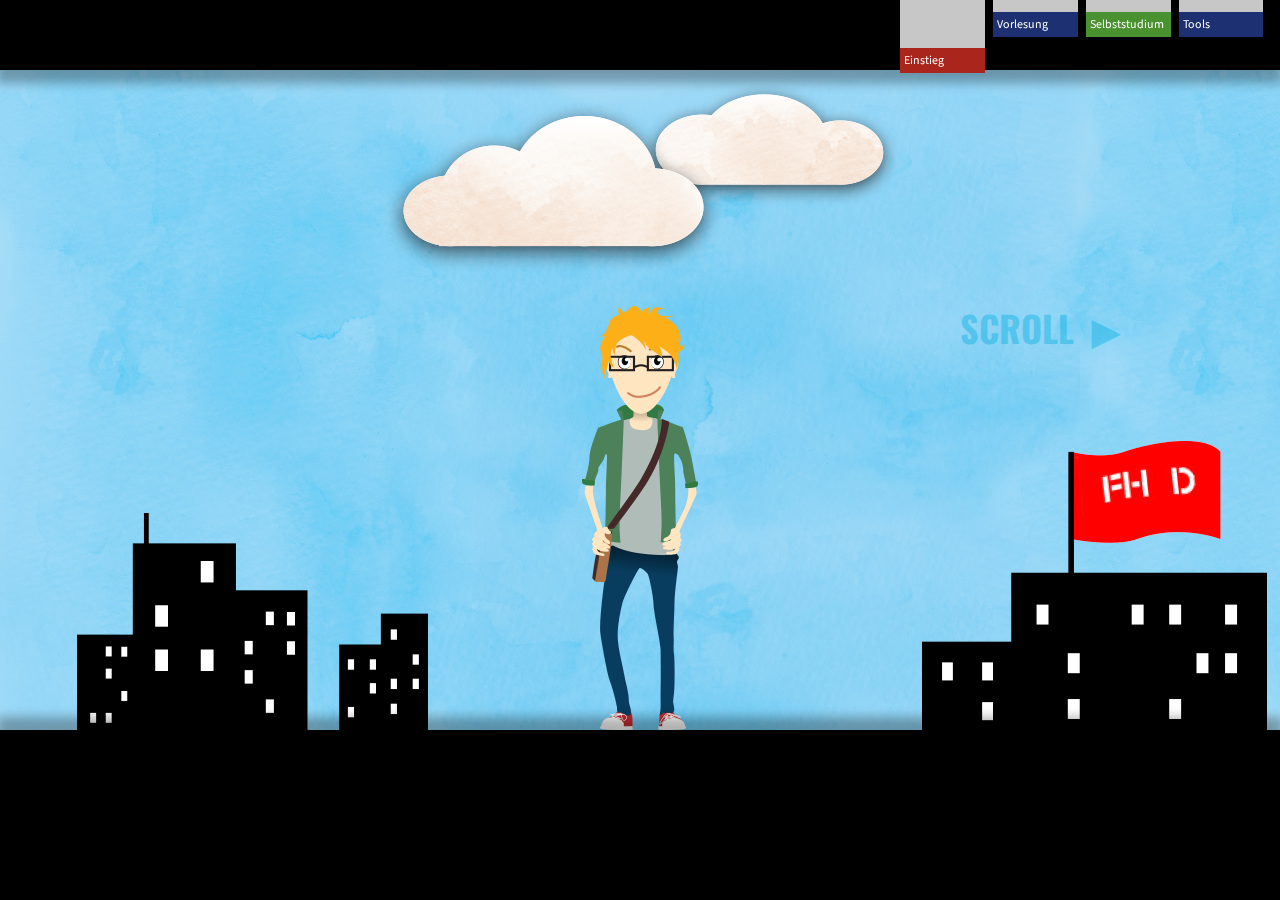
<file: index.html>
<!DOCTYPE HTML>
<html lang="de">
	<head>
		<meta charset="utf-8">
		<title>FHD | Parallax Scrolling Projekt</title>
		
		<!-- Das Type-Attribut fuer script Tags ist optional, weglassen entspricht type="text/javascript". -->
		<link type="text/css" rel="stylesheet" href="css/style.css">
		<link type="image/x-icon" rel="shortcut icon" href="img/fav.ico"  /> 
		<script src="js/ScrollMagic/js/_dependent/greensock/TweenMax.min.js"></script>
		<script src="js/ScrollMagic/js/_dependent/greensock/plugins/ScrollToPlugin.min.js"></script>
		<script src="js/ScrollMagic/js/_dependent/jquery-1.11.0.min.js"></script>
		<script src="js/ScrollMagic/js/jquery.scrollmagic.js"></script>
		<script src="js/ScrollMagic/js/jquery.scrollmagic.debug.js"></script>
		
		<!-- Javascript-Dateien werden spaeter zusammengefasst. -->
		<script src="js/global.js"></script>
		<script src="js/extensions.js"></script>
		<script src="js/scene_intro1.js"></script>
		<script src="js/scene_intro2.js"></script>
		<script src="js/scene_lecture.js"></script>
		<script src="js/scene_self_study1.js"></script>
		<script src="js/scene_self_study2.js"></script>
		<script src="js/scene_self_study3.js"></script>
		<script src="js/scene_canteen.js"></script>
		<script src="js/scene_feature.js"></script>
		<script src="js/scene_outro.js"></script>
		<script src="js/navigation.js"></script>
		<script src="js/HorizontalScrolling/jquery.mousewheel.js"></script>
		<script src="js/HorizontalScrolling/horizontal.scrolling.js"></script>
		<!-- http://benalman.com/projects/jquery-resize-plugin/ -->
		<script src="js/jquery.ba-resize.min.js"></script>
		<script src="js/clock.js"></script>
		<script src="js/clock_fast.js"></script>
		<script src="js/clock_fast_reverse.js"></script>
	</head>
	<body>
		<!-- Noscript Block der Informationen enthaelt sofern der Benutzer kein Javascript aktiviert hat. -->
		<noscript>
			
		</noscript>
		
		<!-- Beginn des sceneContainer der alle Szenen beinhaltet. -->
		<div id="sceneContainer">
			<!-- Beginn des Headers. Dieser beinhaltet die Navigation. -->
			<header>
				<nav>
					<!-- Navigation der Seite welche auf die einzelnen Szenen der Seite verweisen. -->
					<a href='#intro1' class="nav_container">
						<span id="nav1" class="grey_area bggrey"></span>
						<span class="text_area nav_red">Einstieg</span>
					</a>
					<a href='#lecture' class="nav_container">
						<span id="nav2" class="grey_area bggrey"></span>
						<span class="text_area nav_blue">Vorlesung</span>
					</a>
					<a href='#selfstudy1' class="nav_container">
						<span id="nav3" class="grey_area bggrey"></span>
						<span class="text_area nav_green">Selbststudium</span>
					</a>
					<a href='#canteen' class="nav_container">
						<span id="nav4" class="grey_area bggrey"></span>
						<span class="text_area nav_blue">Tools</span>
					</a>
				</nav>
			</header>
			<!-- Beginn der ersten Szene. Weitere Szenen befinden sich innerhalb des Section Blocks. -->
			<section id="intro1" class="scene">
				<!-- Einbindung der einzelnen Grafiken der ersten Szene. -->
				<img class="cloud one" src="img/einl_selbstst_hg_wolke2_260x123.png" alt="Wolke" />
				<img class="cloud two" src="img/einl_selbstst_hg_wolke3_338x170.png" alt="Wolke" />
				<img class="airplane" src="img/Einleitung/einl_hg_flugzeug_ver3_414x150.png" alt="Flugzeug" />
				<img class="cloud three" src="img/einl_selbstst_hg_wolke1_315x150.png" alt="Wolke" />
				<img class="cloud four" src="img/einl_selbstst_hg_wolke3_338x170.png" alt="Wolke" />
				<img class="student" src="img/Einleitung/typ_ver2_116x424.png" alt="Student" />
				<img class="house right" src="img/Einleitung/einl_mg_hausR_345x289.png" alt="FH Geb&auml;ude" />
				<img class="house left" src="img/Einleitung/einl_mg_hausL_351x217.png" alt="Haus" />
				
				<!-- Animierter Hinweispfeil mit Text. -->
				<span class="scrollhint bit s150 ccyan">
					SCROLL&nbsp;&nbsp;&#9654;
				</span>
				
				<!-- Texte der ersten Szene. -->
				<section class="textblock">
					<h1>HAH! GESCHAFFT!<br> ENDLICH STUDENT!</h1>
				</section>
				<div class="bit one s200 ccyan">
					OMG!!!
				</div>
				<div class="bit two s150 ccyan">
					YES!!1!
				</div>
				<div class="bit three s120 ccyan">
					STUDENT-STATUS!
				</div>
				
				<!-- Texte der ersten Szene. -->
				<section class="textblock">
					<h2>Aber jeder Einstieg ist schwer.<br />Besonders dieser!</h2>
					<p>
						Das Studium ist etwas komplett anderes als deine vorherige Arbeit oder Schule. Mehr Stress, weniger 
						Zeit, aber auch 'ne Menge Spa&szlig; und viel Interessantes!
					</p>
				</section>
				
				<!-- Die naechste Szene wird immer innerhalb der alten definiert um diese sauber einscrollen zu koennen. -->
				<section id="intro2" class="scene">
					<!-- Kommilitonen und Bro-Fist Effekt. -->
					<div class="students">
						<img class="shine" src="img/Einleitung/einl_mg_shine_500x500.png" alt="Kraft der Freundschaft" /> 
						<img class="bg" src="img/Einleitung/einl_mg_gruppe_ver2_592x422.png" alt="Kommilitonen" />
					</div>
					
					<!-- Texte fuer die zweite Szene. -->
					<section class="textblock">
						<h2>Such dir Kommilitonen, mit denen du klar kommst!</h2>
						<p>
							Kommilitonen sind existenziell! Von ihnen bekommst du wichtige Informationen, die nicht offiziell gesagt
							wurden oder du kannst dir Mitschriften aus der Vorlesung geben lassen, die du verpasst hast!
							Aber denk immer daran: Geben ist besser als nehmen!
						</p>
					</section>
					
					<!-- Begin der 3. Szene: Vorlesung -->
					<section id="lecture" class="scene">
						<!-- Himmel der im Fenster zu sehen ist. -->
						<img class="sky" src="img/Vorlesungen/vl_hg_himmel.png" alt="Himmel"/>
						
						<!-- Baum der sich aus verschiedenen Grafiken zusammensetzt. -->
						<img class="tree leaves red" src="img/Vorlesungen/vl_hg_b_rot.png" alt="Rote Bl&auml;tter" />
						<img class="tree trunk" src="img/Vorlesungen/vl_hg_b_stamm.png" alt="Baumstamm" />
						<img class="tree leaves orange" src="img/Vorlesungen/vl_hg_b_orange.png" alt="Orange Bl&auml;tter" />
						
						<!-- Schnee der im Fenster zu sehen ist.-->
						<img class="snow" src="img/Vorlesungen/vl_hg_schnee.png" alt="Schnee" />
						
						<!-- Einbindung des Vorlesungsraum. -->
						<img class="lectureroom" src="img/Vorlesungen/vl_mg.png" alt="Vorlesungsraum" />
						
						<!-- Uhr Canvas -->
						<div class="clock">
							<canvas class="canvasClock">
								<p>Browser unterstützt das CANVAS-Element leider nicht!</p>
							</canvas>
							
							<canvas class="canvasClockFast">
								<p>Browser unterstützt das CANVAS-Element leider nicht!</p>
							</canvas>
							
							<canvas class="canvasClockFastReverse">
								<p>Browser unterstützt das CANVAS-Element leider nicht!</p>
							</canvas>
						</div>

						<!--Tafel-->
						<div class="boardslide">
							<img class="board" src="img/Vorlesungen/vl_mg_tafel.png" alt="Tafel" />
							
							<!-- Grafiken die auf der Leinwand erscheinen. -->
							<img class="ppt first" src="img/Vorlesungen/vl_mg_ppt_3.png" alt="Gekritzel" />
							<img class="ppt second" src="img/Vorlesungen/vl_mg_ppt_1.png" alt="Erdmännchen" />
							<img class="ppt third" src="img/Vorlesungen/vl_mg_ppt_2.png" alt="Smiley" />
						</div>

						<!-- Prof -->
						<img class="prof" src="img/Vorlesungen/vl_mg_prof.png" alt="Professor" />
						
						<!-- ** Sitzreihen ** -->
						<!-- Reihe 1-->
						<img class="row first" src="img/Vorlesungen/vl_mg_sitze_r1.png" alt="Sitzreihe" />
						<!-- Reihe 1 Studenten -->
						<img class="row first student one" src="img/Vorlesungen/vl_mg_r1_f1.png" alt="Student" />
						<img class="row first student two" src="img/Vorlesungen/vl_mg_r1_f2.png" alt="Student" />
						<img class="row first student three" src="img/Vorlesungen/vl_mg_r1_f3.png" alt="Student" />
						<img class="row first student four" src="img/Vorlesungen/vl_mg_r1_f4.png" alt="Student" />
						
						<!-- Reihe 2-->
						<img class="row second" src="img/Vorlesungen/vl_mg_sitze_r2.png" alt="Sitzreihe" />
						<!-- Reihe 2 Studenten -->
						<img class="row second student one" src="img/Vorlesungen/vl_mg_r2_f1.png" alt="Student" />
						<img class="row second student two" src="img/Vorlesungen/vl_mg_r2_m1.png" alt="Student" />
						<img class="row second student three" src="img/Vorlesungen/vl_mg_r2_m2.png" alt="Student" />
						
						<!-- Reihe 3-->
						<img class="row third" src="img/Vorlesungen/vl_mg_sitze_r3.png" alt="Sitzreihe" />
						<!-- Reihe 3 Studenten -->
						<img class="row third student one" src="img/Vorlesungen/vl_mg_r3_f1.png" alt="Student" />
						<img class="row third student two" src="img/Vorlesungen/vl_mg_r3_char.png" alt="Student" />
						
						<!-- Gedankenblasen -->
						<img class="think first" src="img/Vorlesungen/vl_mg_fragezeichen.png" alt="???" />
						<img class="think second" src="img/Vorlesungen/vl_mg_r3_f1_schlaf.png" alt="zzz" />
						<img class="think third" src="img/Vorlesungen/vl_mg_r3_f1_schlaf.png" alt="zzz" />
						
						<!-- Vordergrund -->
						<img class="foreground" src="img/Vorlesungen/vl_vg.png" alt="Sitzreihe" />
						
						<!-- Einbindung der Texte fuer die Szene. -->
						<section class="textblock">
							<h2>Fr&uuml;h Aufstehen</h2>
							<p>
								Manche Vorlesungen (und Praktika) fangen bereits um 8:15 Uhr an.<br>
								Kaffee her!
							</p>
						</section>
						<section class="textblock">
							<h2>Notizen sind wichtig</h2>
							<p>
								Manchmal sind Skripte unidentifizierbar, da diese meistens aus handschriftlichen Vorlesungsmitschriften der Profs 
								bestehen.<br>
								Mitschreiben ist dann essenziell.
							</p>
						</section>
						<section class="textblock">
							<h2>Hohes Tempo</h2>
							<p>
								Im Gegensatz zur Schule wird in der FH ein Thema oftmals innerhalb von ein bis zwei Wochen abgehandelt.<br>
								Auch ein Grund, weshalb immer weniger Leute in den Vorlesungen sitzen.
							</p>
						</section>
						
						<!-- Begin der 4. Szene: Selbststudium - Biblio -->
						<section id="selfstudy1" class="scene">
							<!-- Einbindung der Grafiken. -->
							<img class="righttable" src="img/Selbststudium/Biblio/selbstst_mg_tisch-mit-buechern_259x271.png" alt="Tisch mit B&uuml;chern" />
							<img class="learninggroup" src="img/Selbststudium/Biblio/selbstst_mg_gruppe_690x465.png" alt="Lerngruppe" />
							<img class="foreground" src="img/Selbststudium/Biblio/selbstst_vg_regal_1127x660.png" alt="Regal" />
							
							<!-- Einbindung der Texte fuer die Szene. -->
							<section class="textblock right">
								<h2>Lerngruppen, Einzelg&auml;nger oder B&uuml;cherwurm</h2>
								<p>
									N&ouml;tiges Wissen kannst du dir auf verschiedene Weisen holen. Dabei solltest du nicht auf deine Kommilitonen 
									verzichten! Jeder hat auf anderen Gebieten gro&szlig;es Wissen, was er mit dir oder du mit ihnen teilen kannst. Aber 
									auch hier: Es liegt an dir, wie du am besten zurecht kommst.
								</p>
							</section>
							
							<!-- Begin der 5. Szene: Selbststudium - Urlaub -->
							<section id="selfstudy2" class="scene">
								<!-- Einbindung der Wolken. -->
								<img class="cloud one" src="img/einl_selbstst_hg_wolke3_338x170.png" alt="Wolke" />
								<img class="cloud two" src="img/einl_selbstst_hg_wolke3_338x170.png" alt="Wolke" />
								<img class="cloud three" src="img/einl_selbstst_hg_wolke1_315x150.png" alt="Wolke" />
								
								<div class="bit s200 ccyan">
									SOMMER SONNE SONNENSCHEIN
								</div>
								
								<!-- Einbindung der Strandgrafiken mit Studenten. -->
								<img class="middleground" src="img/Selbststudium/Urlaub/selbstst_mg_Typ_2000x660_ohnekrabbe.png" alt="Typ am Strand" />
								
								<!-- Einbindung der Palmen. -->
								<img class="palm first" src="img/Selbststudium/Urlaub/selbstst_mg_palme-gross_419x479.png" alt="Palme" />
								<img class="palm second" src="img/Selbststudium/Urlaub/selbstst_mg_palme-klein_368x393.png" alt="Palme" />
								
								<!-- Einbindung der Texte fuer die Szene. -->
								<section class="textblock">
									<h2>Urlaub ist drin!</h2>
									<p>
										In den &quot;Sommerferien&quot; ist viel Zeit zwischen den Pr&uuml;fungen &ndash; aber sei darauf gefasst, dass du 
										dennoch viel zu lernen und nachzuholen hast!
									</p>
									<p>
										Das kannst du aber eigentlich vergessen, wenn du das Studium in Regelstudienzeit abschlie&szlig;en willst!
									</p>
								</section>
								
								<!-- Die Krabbe -->
								<img class="crab" src="img/Selbststudium/Urlaub/krebs.png" alt="Krebs" />
								<!-- Schwarze Moewe und Burg Grafik die im Vordergrund erscheint. -->
								<img class="foreground" src="img/Selbststudium/Urlaub/selbstst_vg_moewe-burg_1944x279.png" alt="Vordergrund" />

								<!-- Begin der 6. Szene: Selbeststudium - Eigenheim -->
								<section id="selfstudy3" class="scene">
									<div class="middleground">
										<!-- Tag/Nacht - Verlauf -->
										<img class="daynight" src="img/Selbststudium/Eigenheim/selbstst_hg_tagnachtverlauf_2000x252.jpg" alt="Tag und Nacht" />
										<img class="background" src="img/Selbststudium/Eigenheim/selbstst_mg_wand_2000x660.png" alt="Zimmerwand" />
										<!-- Uhr -->
										<img class="clock first" src="img/Selbststudium/Eigenheim/selbstst_mg_uhr-1_125x125.png" alt="Uhr" />
										<img class="clock second" src="img/Selbststudium/Eigenheim/selbstst_mg_uhr-2_125x125.png" alt="Uhr" />
										<img class="clock third" src="img/Selbststudium/Eigenheim/selbstst_mg_uhr-3_125x125.png" alt="Uhr" />
										<img class="clock fourth" src="img/Selbststudium/Eigenheim/selbstst_mg_uhr-4_125x125.png" alt="Uhr" />
										<img class="clock fifth" src="img/Selbststudium/Eigenheim/selbstst_mg_uhr-5_125x125.png" alt="Uhr" />
									</div>
									
									<!-- Tisch und Studenten Grafiken -->
									<img class="student first" src="img/Selbststudium/Eigenheim/selbstst_mg_Tisch-1_1127x331.png" alt="Student" />
									<img class="student second" src="img/Selbststudium/Eigenheim/selbstst_mg_Tisch-2_1127x331.png" alt="Student" />
									<img class="student third" src="img/Selbststudium/Eigenheim/selbstst_mg_Tisch-3_1127x331.png" alt="Student" />
									
									<!-- Vordergrundgrafiken -->
									<img class="foreground first" src="img/Selbststudium/Eigenheim/selbstst_vg_becher_202x239.png" alt="Becher" />
									<img class="foreground second" src="img/Selbststudium/Eigenheim/selbstst_vg_becher-buecher_372x227.png" alt="Becher & B&uuml;cher" />
									<img class="foreground third" src="img/Selbststudium/Eigenheim/selbstst_vg_muell_432x94.png" alt="Becher & Muell" />
									<img class="foreground fourth" src="img/Selbststudium/Eigenheim/selbstst_vg_tasche-buecher_577x195.png" alt="Tasche & B&uuml;cher" />
									
									<!-- Einbindung der Texte fuer die Szene. -->
									<section class="textblock cwhite">
										<h2>Mit Nachtschichten muss gerechnet werden</h2>
										<p>
											Je nachdem, wann du mit den Aufgaben anf&auml;ngst, kann sich das auch bis sp&auml;t in die Nacht ziehen... <br><br>
											Die sind wirklich nicht zu untersch&auml;tzen!
										</p>
									</section>
									<section class="textblock cwhite">
										<h2>All you need is...</h2>
										<p>
											Kaffee, Internet, B&uuml;cher aus der Bibliothek, Kaffee, Snacks zum &Uuml;berleben, Kaffee
										</p>
									</section>
									<section class="textblock cwhite">
										<h2>Doch es ist machbar!</h2>
										<p>
											Du musst selbst wissen, ob du eher auf letzte Minute alles schaffen willst, oder lieber andere Dinge daf&uuml;r 
											opferst und damit auf der sicheren Seite bist!
										</p>
									</section>
									
									<!-- Done Text der eingeblendet wird. -->
									<div class="bit s300 ccyan">
										DONE!!!
									</div>

									<!-- Begin der 7. Szene: Mensa -->
									<section id="canteen" class="scene">
										<!-- Einbindung der Hintergrundgrafik. -->
										<img class="canteenbg" src="img/Tools-Vorteile/Dateien_Mensa/tools_bg_htg.png" alt="Hintergrund" />
										
										<!-- Theke -->
										<img class="serving-table first" src="img/Tools-Vorteile/Dateien_Mensa/tools_bg_theke.png" alt="Theke" />
									
										<!-- Sosse -->
										<img class="souce first" src="img/Tools-Vorteile/Dateien_Mensa/tools_mg_sosse1.png" alt="Sosse" />
										<img class="souce second" src="img/Tools-Vorteile/Dateien_Mensa/tools_mg_sosse2.png" alt="Sosse" />
										<img class="souce third" src="img/Tools-Vorteile/Dateien_Mensa/tools_mg_sosse3.png" alt="Sosse" />
										<!-- Essen -->
										<img class="food first" src="img/Tools-Vorteile/Dateien_Mensa/tools_mg_food2.png" alt="Essen" />	
										<img class="food second" src="img/Tools-Vorteile/Dateien_Mensa/tools_mg_food3.png" alt="Essen" />	
										<img class="food third" src="img/Tools-Vorteile/Dateien_Mensa/tools_mg_food.png" alt="Essen" />	
										
										<!-- Texte zu den einzelnen Grafiken.. -->
										<div class="food1txt">
											Pommes
										</div>
										<div class="food2txt">
											Bifteki
										</div>
										<div class="food3txt">
											Gem&uuml;se
										</div>
										<div class="food subtxt bggrey">
											alles totfritiert
										</div>										

										<div class="souce1txt">
											Curry
										</div>
										<div class="souce2txt">
											Pesto
										</div>
										<div class="souce3txt">
											Tomate
										</div>
										<div class="souce subtxt bggrey">
											alles identisch
										</div>												
										
										<!-- Scheibe -->
										<img class="serving-table second" src="img/Tools-Vorteile/Dateien_Mensa/tools_mg_glas.png" alt="Glas" />
										<!-- Junge -->
										<img class="boy first" src="img/Tools-Vorteile/Dateien_Mensa/tools_mg_boy1.png" alt="Junge" />
										<img class="boy second" src="img/Tools-Vorteile/Dateien_Mensa/tools_mg_boy2.png" alt="Junge" />
										<img class="boy third" src="img/Tools-Vorteile/Dateien_Mensa/tools_mg_boy3.png" alt="Junge" />
										<img class="boy fourth" src="img/Tools-Vorteile/Dateien_Mensa/tools_mg_boy4.png" alt="Junge" />
										<img class="boy fifth" src="img/Tools-Vorteile/Dateien_Mensa/tools_mg_boy5.png" alt="Junge" />
										<!-- Lampen -->
										<img class="lamp first" src="img/Tools-Vorteile/Dateien_Mensa/tools_hg_lampe.png" alt="Lampe" />
										<img class="lamp second" src="img/Tools-Vorteile/Dateien_Mensa/tools_hg_lampe.png" alt="Lampe" />
										<img class="lamp third" src="img/Tools-Vorteile/Dateien_Mensa/tools_hg_lampe.png" alt="Lampe" />
										
										<!-- Pfeil der auf den Becher zeigt. -->
										<img class="arrow" src="img/Tools-Vorteile/Dateien_Mensa/tools_hg_pfeil.png" alt="Pfeil" />
										<!-- Dessert mit Verlinkung auf die Mensaapp. -->
										<a class="dessertlink" href="http://www.imensa.de/duesseldorf/mensa-fh-duesseldorf/speiseplan.html" target="_blank">
											<img class="dessert" src="img/Tools-Vorteile/Dateien_Mensa/tools_mg_dessert.png" alt="Nachtisch"/>
										</a>							
										
										<!-- Einbindung der Texte fuer die Szene. -->
										<section class="textblock">
											<h2>Beware of the Mensa</h2>										
											<p>
												Jedes Gericht wurde zu 100% fritiert.<br>
												Und jede So&szlig;e, besteht - ungelogen -
												immer aus der selben Sahneso&szlig;e.
											</p>											
										</section>
										
										<!-- Desserttext mit Verlinkung auf die Mensaapp. -->
										<div class="bit s150">
											<a class="dessertlink" href="http://www.imensa.de/duesseldorf/mensa-fh-duesseldorf/speiseplan.html" target="_blank">Mensa App</a>
										</div>

										<!-- Begin der 8. Szene: Feature  -->
										<section id="feature" class="scene">
											<!-- Fenster in dem die einzelnen Grafiken mit Verlinkungen sich befinden. -->
											<div class="window-frame">
												<img class="middleground" src="img/Tools-Vorteile/Feature/tools_hg_window.png" alt="Fensterrahmen" />
											
												<!-- Logos -->	
												<!-- Oben -->
												<a class="logo column1 row1" href="http://www.amazon.de/b?ie=UTF8&node=469664031"  target="_blank"><img src="img/Tools-Vorteile/Feature/tools_mg_logo01.png" alt="Logo" /></a>
												<a class="logo column2 row1" href="http://store.apple.com/de_aoc_121661" target="_blank"><img src="img/Tools-Vorteile/Feature/tools_mg_logo04.png" alt="Logo" /></a>
												<a class="logo column3 row1" href="https://www.lenovocampus.de/" target="_blank"><img src="img/Tools-Vorteile/Feature/tools_mg_logo07.png" alt="Logo" /></a>
													
												<!-- Mitte -->
												<a class="logo column4 row2" href="http://link.springer.com/" target="_blank"><img src="img/Tools-Vorteile/Feature/tools_mg_logo02.png" alt="Logo" /></a>	
												<a class="logo column5 row2"  href="https://www.dreamspark.com/Student/Default.aspx" target="_blank"><img src="img/Tools-Vorteile/Feature/tools_mg_logo05.png" alt="Logo" /></a>	
												<a class="logo column6 row2"  href="http://www.unimall.de/" target="_blank"><img src="img/Tools-Vorteile/Feature/tools_mg_logo08.png" alt="Logo" /></a>	

												<!-- Unten -->
												<a class="logo column7 row3"  href="https://www.video2brain.com/de/edu-login" target="_blank"><img src="img/Tools-Vorteile/Feature/tools_mg_logo03.png" alt="Logo" /></a>	
												<a class="logo column8 row3" href="http://www.autodesk.com/education/free-software/all" target="_blank"><img src="img/Tools-Vorteile/Feature/tools_mg_logo06.png" alt="Logo" /></a>								
												<a class="logo column9 row3" href="http://www.uni-duesseldorf.de/hochschulsport/" target="_blank"><img src="img/Tools-Vorteile/Feature/tools_mg_logo09.png" alt="Logo" /></a>
			
												<!-- logos2  -->
												<a class="logo2 column1 row1" href="http://bibl.fh-duesseldorf.de/e_recherche/c_elearning/e_tellmemore" target="_blank"><img src="img/Tools-Vorteile/Feature/tools_mg_logo10.png" alt="Logo2"/></a>			
												<a class="logo2 column4 row2" href="http://www.maxon.net/de/products/general-information/general-information/student-versions.html" target="_blank"><img src="img/Tools-Vorteile/Feature/tools_mg_logo11.png" alt="Logo2" /></a>		
												<a class="logo2 column7 row3" href="http://katalog.bibl.fh-duesseldorf.de/libero/WebOpac.cls?" target="_blank"><img src="img/Tools-Vorteile/Feature/tools_mg_logo12.png" alt="Logo2" /></a>		
												<a class="logo2 column8 row3" href="http://www.fh-duesseldorf.de/a_fh/d_internationaloffice" target="_blank"><img src="img/Tools-Vorteile/Feature/tools_mg_logo13.png" alt="Logo2" /></a>		
												<a class="logo2 column9 row3" href="http://www.kino77.de/" target="_blank"><img src="img/Tools-Vorteile/Feature/tools_mg_logo14.png" alt="Logo2" /></a>	

											</div>	
											<!-- Junge-->
											<img class="boy second" src="img/Tools-Vorteile/Feature/tools_mg_boy_sit01.png" alt="Junge farbe" />	
											<img class="boy first" src="img/Tools-Vorteile/Feature/tools_mg_boy_sit_black.png" alt="junge SW" />
							
											<!-- Einbindung der Texte fuer die Szene. -->
											<section class="textblock right_feature cwhite">
												<h2>Als Student hat man <br>viele Angebote!</h2>
												<p>
													Als Student bekommst du so gut wie immer Rabatt. Selbst bei <br>
													Eintritten, Fahrten oder anderen Verlägen! Hier sind nur ein <br>
													paar davon aufgelistet.  Klick dich durch und schau es dir an!
												</p>
											</section>
											
											<!-- Begin der 9. Szene: Outro  -->
											<section id="outro" class="scene">
												<!-- Einbindung Grafiken fuer die Szene. -->
												<img src="img/Outro/outro_sonne_1000x1000.png" class="sun" alt="Sonne" />
												<img src="img/einl_selbstst_hg_wolke2_260x123.png" class="cloud" alt="Wolke" />
												<img src="img/Outro/outro_hg_flugzeug_414x150.png" class="airplane" alt="Flugzeug" />
                                            	<img src="img/Outro/outro_mg_baum1_538x660.png" class="tree first" alt="Baum" />
												<img src="img/Outro/outro_mg_baum2_297x660.png" class="tree second" alt="Baum" />                                          
												
												<!-- Junge -->
												<img src="img/Outro/outro_mg_typ_436x321.png" class="boy" alt="Typ" />
												
												<!-- Baeume Vordergrund. -->
												<img src="img/Outro/outro_vg_baum2_823x660.png" class="foreground tree first" alt="Baum" />
												<img src="img/Outro/outro_vg_baum1_1177x660.png" class="foreground tree second" alt="Baum" />
								
												<!-- Einbindung der Texte fuer die Szene. -->
												<section class="textblock">
													<h2>Interessant ist es auf jeden Fall!</h2>
													<p>Medieninformatik ist nicht nur programmieren, da es vielfältig und breit gefächert ist. Viel Mathematik, aber auch Webprogrammierung, Rechnerarchitektur, Computergrafik, Design und noch viel mehr  erwartet dich im Studienverlauf!
													</p>
													<p>
														<strong>Wir wünschen dir viel Spaß dabei!</strong>
													</p>
												</section>
												
												<!-- Text am Ende der Szene. -->
												<section class="textblock">
													<h2>B. Sc. <br>Medieninformatik <br>an der FH-Düsseldorf</h2>
												</section>
											</section> <!-- Ende Scene Outro -->
											
											<div class="sceneChange"></div>	
										</section> <!-- Ende Scene Feature -->
									
										<img class="sceneChange" src="img/Uebergang_6_660x300.jpg" alt="Wandinneres" />
									</section> <!-- Ende Scene 7: Mensa -->
									
									<img class="sceneChange" src="img/Uebergang_5_660x300.jpg" alt="Wandinneres" />
								</section> <!-- Ende Scene 6: Eigenheim -->			
								
								<img class="sceneChange" src="img/Uebergang_4_660x300.jpg" alt="Wandinneres" />
							</section> <!-- Ende Scene 5: Urlaub -->

							<img class="sceneChange" src="img/Uebergang_3_660x300.jpg" alt="Wandinneres" />
						</section> <!-- Ende Szene 4: Bibliothek -->

						<img class="sceneChange" src="img/Uebergang_2_660x300.jpg" alt="Wandinneres" />
					</section> <!-- Ende Szene 3: Vorlesung -->

					<img class="sceneChange" src="img/Uebergang_1_660x300.jpg" alt="Wandinneres" />
				</section><!-- Ende Szene 2: Intro 2 -->
				<img class="sceneChange" src="img/Einleitung/einl_vg_szenenwechsel_1000x660.png" alt="Geb&auml;ude" />
			</section><!-- Ende Szene 1: Intro 1 -->
			<footer><!-- Schwarzer Balken --></footer>
		</div>
		
		<!-- Spaces um den Scrollbereich der Seite zu bestimmen. -->
		<div id="scrollSpacer"></div>
	</body>
</html>
</file>
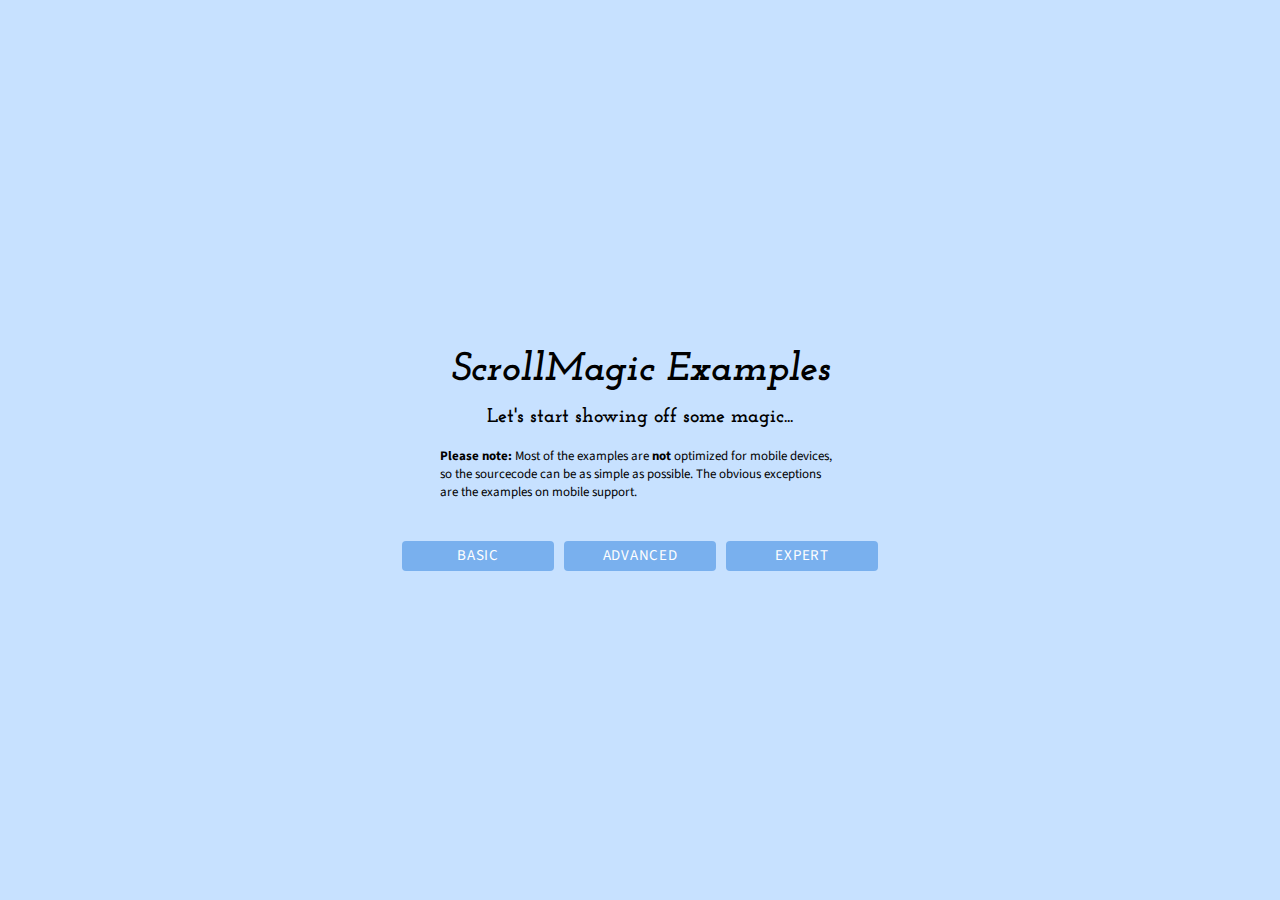
<file: js/ScrollMagic/examples/index.html>
<!DOCTYPE html>
<html lang="en">
<head>
	<meta charset="utf-8"> 
	<meta http-equiv="X-UA-Compatible" content="IE=edge,chrome=1"> 
	<meta name="viewport" content="width=500" />
	<meta name="keywords" content="ScrollMagic, example, examples" />
	<meta name="author"	content="Jan Paepke (www.janpaepke.de)" />
	<title>Examples - ScrollMagic</title>

	<link href='http://fonts.googleapis.com/css?family=Source+Sans+Pro:300,400,700,400italic|Josefin+Slab:400,700italic' rel='stylesheet' type='text/css'>
	<link rel="stylesheet" href="../css/normalize.css" type="text/css">
	<link rel="stylesheet" href="../css/style.css" type="text/css">
	<link rel="stylesheet" href="../css/examples.css" type="text/css">

	<script type="text/javascript" src="../js/_dependent/greensock/TweenMax.min.js"></script>
	<script type="text/javascript" src="../js/_dependent/jquery-1.11.0.min.js"></script>
	<script type="text/javascript" src="../js/_examples/general.js"></script>
	<script type="text/javascript" src="../js/_examples/highlight.pack.js"></script>
  	<script type="text/javascript" src="../js/_examples/modernizr.custom.min.js"></script>
  	<script type="text/javascript" src="../js/jquery.scrollmagic.js"></script>
  	<script type="text/javascript" src="../js/jquery.scrollmagic.debug.js"></script>
</head>
<body>
	<div id="content-wrapper">
		<section id="titlechart">
			<div id="description">
				<h1>ScrollMagic Examples</h1>
				<h2>Let's start showing off some magic...</h2>
				<p>
					<b>Please note:</b> Most of the examples are <b>not</b> optimized for mobile devices, so the sourcecode can be as simple as possible. The obvious exceptions are the examples on mobile support.
				</p>
				<ul id="menu"></ul>
			</div>
		</section>
	</div>
	<script>
		(function(i,s,o,g,r,a,m){i['GoogleAnalyticsObject']=r;i[r]=i[r]||function(){
		(i[r].q=i[r].q||[]).push(arguments)},i[r].l=1*new Date();a=s.createElement(o),
		m=s.getElementsByTagName(o)[0];a.async=1;a.src=g;m.parentNode.insertBefore(a,m)
		})(window,document,'script','//www.google-analytics.com/analytics.js','ga');
		ga('create', 'UA-37524344-3', 'janpaepke.github.io');
		ga('send', 'pageview');
	</script>
</body>
</html>
</file>
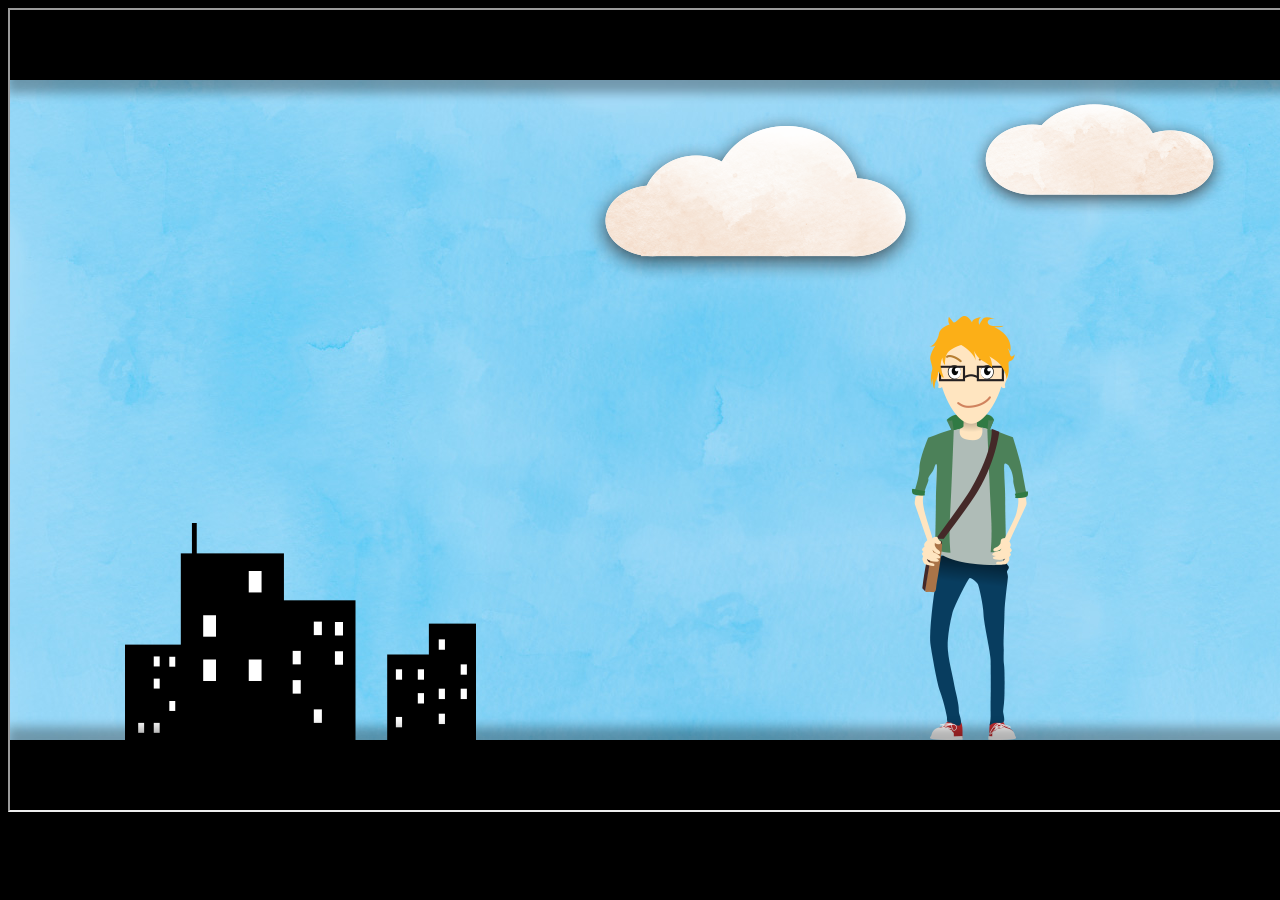
<file: centerframe.html>
<!DOCTYPE html>
<html>
	<head>
		<title>the future</title>
		<style type= "text/css" >
			body {background-color: black;}
			iframe { 
				min-height: 800px;
				max-height: 800px;
				min-width:1920px;	
				max-width:2000px;
				}
		</style>
	</head>
	<body>
		<div align="center">
			<iframe src="index.html" seamless>
				<p>nix iFrame, Junge, holsu gescheiten Browser und komms' wieder!</p>
			</iframe>
		</div>
	</body>
</html>
</file>
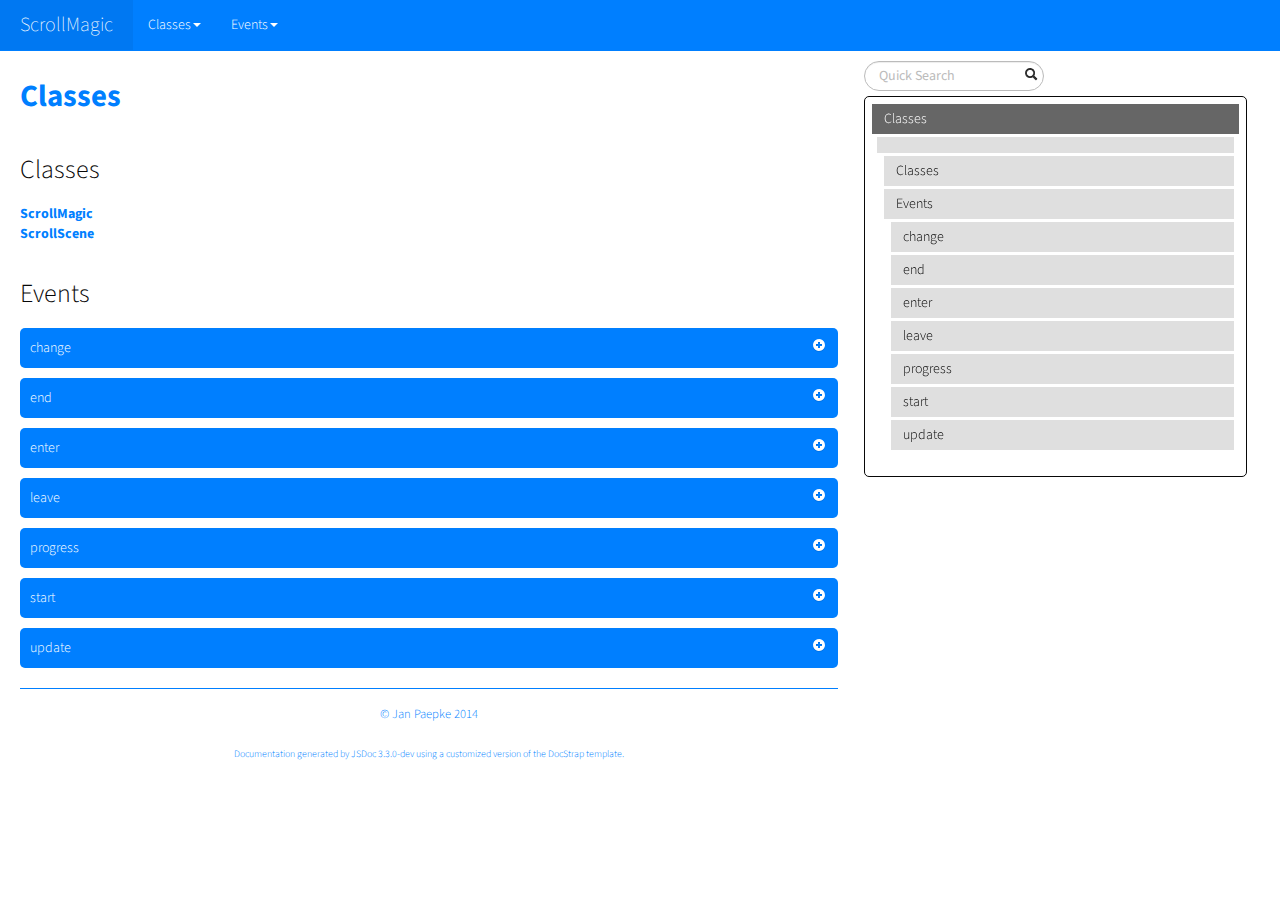
<file: js/ScrollMagic/docs/classes.list.html>
<!DOCTYPE html>

<html lang="en">
<head>
	<meta charset="utf-8">
	<title>ScrollMagic Classes</title>

	<!--[if lt IE 9]>
	<script src="//html5shiv.googlecode.com/svn/trunk/html5.js"></script>
	<![endif]-->
	<link type="text/css" rel="stylesheet" href="styles/sunlight.default.css">

	
	<link type="text/css" rel="stylesheet" href="styles/site.cosmo.css">
	
</head>

<body>
<div class="container-fluid">
	<div class="navbar navbar-fixed-top navbar-inverse">
		<div class="navbar-inner">
			<a class="brand" href="index.html">ScrollMagic</a>
			<ul class="nav">
				
				<li class="dropdown">
					<a href="classes.list.html" class="dropdown-toggle" data-toggle="dropdown">Classes<b
						class="caret"></b></a>

					<ul class="dropdown-menu ">
						
						<li>
							<a href="ScrollMagic.html">ScrollMagic</a>
						</li>
						
						<li>
							<a href="ScrollScene.html">ScrollScene</a>
						</li>
						

					</ul>
				</li>
				
				<li class="dropdown">
					<a href="events.list.html" class="dropdown-toggle" data-toggle="dropdown">Events<b
						class="caret"></b></a>

					<ul class="dropdown-menu ">
						
						<li>
							<a href="ScrollScene.html#event:change">change</a>
						</li>
						
						<li>
							<a href="ScrollScene.html#event:end">end</a>
						</li>
						
						<li>
							<a href="ScrollScene.html#event:enter">enter</a>
						</li>
						
						<li>
							<a href="ScrollScene.html#event:leave">leave</a>
						</li>
						
						<li>
							<a href="ScrollScene.html#event:progress">progress</a>
						</li>
						
						<li>
							<a href="ScrollScene.html#event:start">start</a>
						</li>
						
						<li>
							<a href="ScrollScene.html#event:update">update</a>
						</li>
						

					</ul>
				</li>
				
			</ul>
		</div>
	</div>

	<div class="row-fluid">

		
		<div class="span8">
			
				<div id="main">
					


	<h1 class="page-title">Classes</h1>
<section>

<header>
    <h2>
    
    </h2>
    
</header>

<article>
    <div class="container-overview">
    

    
        

        
<dl class="details">
    

    

    

    

    

    

    

    

    

    

    

    

    
</dl>


        
    
    </div>

    

    

    

    
        <h3 class="subsection-title">Classes</h3>

        <dl>
            <dt><a href="ScrollMagic.html">ScrollMagic</a></dt>
            <dd></dd>
        
            <dt><a href="ScrollScene.html">ScrollScene</a></dt>
            <dd></dd>
        </dl>
    

    

    

    

    

    
        <h3 class="subsection-title">Events</h3>

        <dl>
            
<dt>
    <h4 class="name" id="event:change">change</h4>
    
    
</dt>
<dd>
    
    
    <div class="description">
        <p>Scene change event.<br>Fires whenvever a property of the scene is changed.</p>
    </div>
    

    
    
    
    
    
    
    
<dl class="details">
    

        <h5 class="subsection-title">Properties:</h5>

        <dl>

<table class="props table table-striped">
    <thead>
	<tr>
		
		<th>Name</th>
		

		<th>Type</th>

		

		

		<th class="last">Description</th>
	</tr>
	</thead>

	<tbody>
	

        <tr>
            
                <td class="name"><code>event</code></td>
            

            <td class="type">
            
                
<span class="param-type">object</span>


            
            </td>

            

            

            <td class="description last"><p>The event Object passed to each callback</p>
                <h6>Properties</h6>

<table class="props table table-striped">
    <thead>
	<tr>
		
		<th>Name</th>
		

		<th>Type</th>

		

		

		<th class="last">Description</th>
	</tr>
	</thead>

	<tbody>
	

        <tr>
            
                <td class="name"><code>type</code></td>
            

            <td class="type">
            
                
<span class="param-type">string</span>


            
            </td>

            

            

            <td class="description last"><p>The name of the event</p></td>
        </tr>

	

        <tr>
            
                <td class="name"><code>target</code></td>
            

            <td class="type">
            
                
<span class="param-type"><a href="ScrollScene.html">ScrollScene</a></span>


            
            </td>

            

            

            <td class="description last"><p>The ScrollScene object that triggered this event</p></td>
        </tr>

	

        <tr>
            
                <td class="name"><code>what</code></td>
            

            <td class="type">
            
                
<span class="param-type">string</span>


            
            </td>

            

            

            <td class="description last"><p>Indicates what value has been changed</p></td>
        </tr>

	

        <tr>
            
                <td class="name"><code>newval</code></td>
            

            <td class="type">
            
                
<span class="param-type">mixed</span>


            
            </td>

            

            

            <td class="description last"><p>The new value of the changed property</p></td>
        </tr>

	
	</tbody>
</table>

            </td>
        </tr>

	
	</tbody>
</table>
</dl>

    

    

    

    

    

    

    

    

    

    
    <dt class="tag-source">Source:</dt>
    <dd class="tag-source"><ul class="dummy"><li>
        <a href="jquery.scrollmagic.js.html">jquery.scrollmagic.js</a>, <a href="jquery.scrollmagic.js.html#sunlight-1-line-1755">line 1755</a>
    </li></ul></dd>
    

    

    

    
</dl>

    
    

    

    
    
    
    
    
    
    
        <h5>Example</h5>
        
    <pre class="sunlight-highlight-javascript">scene.on("change", function (event) {		console.log("Scene Property \"" + event.what + "\" changed to " + event.newval);});</pre>


    
</dd>

        
            
<dt>
    <h4 class="name" id="event:end">end</h4>
    
    
</dt>
<dd>
    
    
    <div class="description">
        <p>Scene end event.<br>Fires whenever the scroll position its the ending point of the scene.<br>It will also fire when scrolling back up from after the scene and going over its end position. If you want something to happen only when scrolling down/right, use the scrollDirection parameter passed to the callback.</p>
    </div>
    

    
    
    
    
    
    
    
<dl class="details">
    

        <h5 class="subsection-title">Properties:</h5>

        <dl>

<table class="props table table-striped">
    <thead>
	<tr>
		
		<th>Name</th>
		

		<th>Type</th>

		

		

		<th class="last">Description</th>
	</tr>
	</thead>

	<tbody>
	

        <tr>
            
                <td class="name"><code>event</code></td>
            

            <td class="type">
            
                
<span class="param-type">object</span>


            
            </td>

            

            

            <td class="description last"><p>The event Object passed to each callback</p>
                <h6>Properties</h6>

<table class="props table table-striped">
    <thead>
	<tr>
		
		<th>Name</th>
		

		<th>Type</th>

		

		

		<th class="last">Description</th>
	</tr>
	</thead>

	<tbody>
	

        <tr>
            
                <td class="name"><code>type</code></td>
            

            <td class="type">
            
                
<span class="param-type">string</span>


            
            </td>

            

            

            <td class="description last"><p>The name of the event</p></td>
        </tr>

	

        <tr>
            
                <td class="name"><code>target</code></td>
            

            <td class="type">
            
                
<span class="param-type"><a href="ScrollScene.html">ScrollScene</a></span>


            
            </td>

            

            

            <td class="description last"><p>The ScrollScene object that triggered this event</p></td>
        </tr>

	

        <tr>
            
                <td class="name"><code>progress</code></td>
            

            <td class="type">
            
                
<span class="param-type">number</span>


            
            </td>

            

            

            <td class="description last"><p>Reflects the current progress of the scene</p></td>
        </tr>

	

        <tr>
            
                <td class="name"><code>state</code></td>
            

            <td class="type">
            
                
<span class="param-type">string</span>


            
            </td>

            

            

            <td class="description last"><p>The current state of the scene <code>&quot;BEFORE&quot;</code>, <code>&quot;DURING&quot;</code> or <code>&quot;AFTER&quot;</code></p></td>
        </tr>

	

        <tr>
            
                <td class="name"><code>scrollDirection</code></td>
            

            <td class="type">
            
                
<span class="param-type">string</span>


            
            </td>

            

            

            <td class="description last"><p>Indicates which way we are scrolling <code>&quot;PAUSED&quot;</code>, <code>&quot;FORWARD&quot;</code> or <code>&quot;REVERSE&quot;</code></p></td>
        </tr>

	
	</tbody>
</table>

            </td>
        </tr>

	
	</tbody>
</table>
</dl>

    

    

    

    

    

    

    

    

    

    
    <dt class="tag-source">Source:</dt>
    <dd class="tag-source"><ul class="dummy"><li>
        <a href="jquery.scrollmagic.js.html">jquery.scrollmagic.js</a>, <a href="jquery.scrollmagic.js.html#sunlight-1-line-1662">line 1662</a>
    </li></ul></dd>
    

    

    

    
</dl>

    
    

    

    
    
    
    
    
    
    
        <h5>Example</h5>
        
    <pre class="sunlight-highlight-javascript">scene.on("end", function (event) {		alert("Hit end point of scene.");});</pre>


    
</dd>

        
            
<dt>
    <h4 class="name" id="event:enter">enter</h4>
    
    
</dt>
<dd>
    
    
    <div class="description">
        <p>Scene enter event.<br>Fires whenever the scene enters the &quot;DURING&quot; state.<br>Keep in mind that it doesn't matter if the scene plays forward or backward: This event always fires when the scene enters its active scroll timeframe, regardless of the scroll-direction.</p>
    </div>
    

    
    
    
    
    
    
    
<dl class="details">
    

        <h5 class="subsection-title">Properties:</h5>

        <dl>

<table class="props table table-striped">
    <thead>
	<tr>
		
		<th>Name</th>
		

		<th>Type</th>

		

		

		<th class="last">Description</th>
	</tr>
	</thead>

	<tbody>
	

        <tr>
            
                <td class="name"><code>event</code></td>
            

            <td class="type">
            
                
<span class="param-type">object</span>


            
            </td>

            

            

            <td class="description last"><p>The event Object passed to each callback</p>
                <h6>Properties</h6>

<table class="props table table-striped">
    <thead>
	<tr>
		
		<th>Name</th>
		

		<th>Type</th>

		

		

		<th class="last">Description</th>
	</tr>
	</thead>

	<tbody>
	

        <tr>
            
                <td class="name"><code>type</code></td>
            

            <td class="type">
            
                
<span class="param-type">string</span>


            
            </td>

            

            

            <td class="description last"><p>The name of the event</p></td>
        </tr>

	

        <tr>
            
                <td class="name"><code>target</code></td>
            

            <td class="type">
            
                
<span class="param-type"><a href="ScrollScene.html">ScrollScene</a></span>


            
            </td>

            

            

            <td class="description last"><p>The ScrollScene object that triggered this event</p></td>
        </tr>

	

        <tr>
            
                <td class="name"><code>progress</code></td>
            

            <td class="type">
            
                
<span class="param-type">number</span>


            
            </td>

            

            

            <td class="description last"><p>Reflects the current progress of the scene</p></td>
        </tr>

	

        <tr>
            
                <td class="name"><code>state</code></td>
            

            <td class="type">
            
                
<span class="param-type">string</span>


            
            </td>

            

            

            <td class="description last"><p>The current state of the scene <code>&quot;BEFORE&quot;</code>, <code>&quot;DURING&quot;</code> or <code>&quot;AFTER&quot;</code></p></td>
        </tr>

	

        <tr>
            
                <td class="name"><code>scrollDirection</code></td>
            

            <td class="type">
            
                
<span class="param-type">string</span>


            
            </td>

            

            

            <td class="description last"><p>Indicates which way we are scrolling <code>&quot;PAUSED&quot;</code>, <code>&quot;FORWARD&quot;</code> or <code>&quot;REVERSE&quot;</code></p></td>
        </tr>

	
	</tbody>
</table>

            </td>
        </tr>

	
	</tbody>
</table>
</dl>

    

    

    

    

    

    

    

    

    

    
    <dt class="tag-source">Source:</dt>
    <dd class="tag-source"><ul class="dummy"><li>
        <a href="jquery.scrollmagic.js.html">jquery.scrollmagic.js</a>, <a href="jquery.scrollmagic.js.html#sunlight-1-line-1681">line 1681</a>
    </li></ul></dd>
    

    

    

    
</dl>

    
    

    

    
    
    
    
    
    
    
        <h5>Example</h5>
        
    <pre class="sunlight-highlight-javascript">scene.on("enter", function (event) {		alert("Entered a scene.");});</pre>


    
</dd>

        
            
<dt>
    <h4 class="name" id="event:leave">leave</h4>
    
    
</dt>
<dd>
    
    
    <div class="description">
        <p>Scene leave event.<br>Fires whenever the scene's state goes from &quot;DURING&quot; to either &quot;BEFORE&quot; or &quot;AFTER&quot;.<br>Keep in mind that it doesn't matter if the scene plays forward or backward: This event always fires when the scene leaves its active scroll timeframe, regardless of the scroll-direction.</p>
    </div>
    

    
    
    
    
    
    
    
<dl class="details">
    

        <h5 class="subsection-title">Properties:</h5>

        <dl>

<table class="props table table-striped">
    <thead>
	<tr>
		
		<th>Name</th>
		

		<th>Type</th>

		

		

		<th class="last">Description</th>
	</tr>
	</thead>

	<tbody>
	

        <tr>
            
                <td class="name"><code>event</code></td>
            

            <td class="type">
            
                
<span class="param-type">object</span>


            
            </td>

            

            

            <td class="description last"><p>The event Object passed to each callback</p>
                <h6>Properties</h6>

<table class="props table table-striped">
    <thead>
	<tr>
		
		<th>Name</th>
		

		<th>Type</th>

		

		

		<th class="last">Description</th>
	</tr>
	</thead>

	<tbody>
	

        <tr>
            
                <td class="name"><code>type</code></td>
            

            <td class="type">
            
                
<span class="param-type">string</span>


            
            </td>

            

            

            <td class="description last"><p>The name of the event</p></td>
        </tr>

	

        <tr>
            
                <td class="name"><code>target</code></td>
            

            <td class="type">
            
                
<span class="param-type"><a href="ScrollScene.html">ScrollScene</a></span>


            
            </td>

            

            

            <td class="description last"><p>The ScrollScene object that triggered this event</p></td>
        </tr>

	

        <tr>
            
                <td class="name"><code>progress</code></td>
            

            <td class="type">
            
                
<span class="param-type">number</span>


            
            </td>

            

            

            <td class="description last"><p>Reflects the current progress of the scene</p></td>
        </tr>

	

        <tr>
            
                <td class="name"><code>state</code></td>
            

            <td class="type">
            
                
<span class="param-type">string</span>


            
            </td>

            

            

            <td class="description last"><p>The current state of the scene <code>&quot;BEFORE&quot;</code>, <code>&quot;DURING&quot;</code> or <code>&quot;AFTER&quot;</code></p></td>
        </tr>

	

        <tr>
            
                <td class="name"><code>scrollDirection</code></td>
            

            <td class="type">
            
                
<span class="param-type">string</span>


            
            </td>

            

            

            <td class="description last"><p>Indicates which way we are scrolling <code>&quot;PAUSED&quot;</code>, <code>&quot;FORWARD&quot;</code> or <code>&quot;REVERSE&quot;</code></p></td>
        </tr>

	
	</tbody>
</table>

            </td>
        </tr>

	
	</tbody>
</table>
</dl>

    

    

    

    

    

    

    

    

    

    
    <dt class="tag-source">Source:</dt>
    <dd class="tag-source"><ul class="dummy"><li>
        <a href="jquery.scrollmagic.js.html">jquery.scrollmagic.js</a>, <a href="jquery.scrollmagic.js.html#sunlight-1-line-1700">line 1700</a>
    </li></ul></dd>
    

    

    

    
</dl>

    
    

    

    
    
    
    
    
    
    
        <h5>Example</h5>
        
    <pre class="sunlight-highlight-javascript">scene.on("leave", function (event) {		alert("Left a scene.");});</pre>


    
</dd>

        
            
<dt>
    <h4 class="name" id="event:progress">progress</h4>
    
    
</dt>
<dd>
    
    
    <div class="description">
        <p>Scene progress event.<br>Fires whenever the progress of the scene changes.</p>
    </div>
    

    
    
    
    
    
    
    
<dl class="details">
    

        <h5 class="subsection-title">Properties:</h5>

        <dl>

<table class="props table table-striped">
    <thead>
	<tr>
		
		<th>Name</th>
		

		<th>Type</th>

		

		

		<th class="last">Description</th>
	</tr>
	</thead>

	<tbody>
	

        <tr>
            
                <td class="name"><code>event</code></td>
            

            <td class="type">
            
                
<span class="param-type">object</span>


            
            </td>

            

            

            <td class="description last"><p>The event Object passed to each callback</p>
                <h6>Properties</h6>

<table class="props table table-striped">
    <thead>
	<tr>
		
		<th>Name</th>
		

		<th>Type</th>

		

		

		<th class="last">Description</th>
	</tr>
	</thead>

	<tbody>
	

        <tr>
            
                <td class="name"><code>type</code></td>
            

            <td class="type">
            
                
<span class="param-type">string</span>


            
            </td>

            

            

            <td class="description last"><p>The name of the event</p></td>
        </tr>

	

        <tr>
            
                <td class="name"><code>target</code></td>
            

            <td class="type">
            
                
<span class="param-type"><a href="ScrollScene.html">ScrollScene</a></span>


            
            </td>

            

            

            <td class="description last"><p>The ScrollScene object that triggered this event</p></td>
        </tr>

	

        <tr>
            
                <td class="name"><code>progress</code></td>
            

            <td class="type">
            
                
<span class="param-type">number</span>


            
            </td>

            

            

            <td class="description last"><p>Reflects the current progress of the scene</p></td>
        </tr>

	

        <tr>
            
                <td class="name"><code>state</code></td>
            

            <td class="type">
            
                
<span class="param-type">string</span>


            
            </td>

            

            

            <td class="description last"><p>The current state of the scene <code>&quot;BEFORE&quot;</code>, <code>&quot;DURING&quot;</code> or <code>&quot;AFTER&quot;</code></p></td>
        </tr>

	

        <tr>
            
                <td class="name"><code>scrollDirection</code></td>
            

            <td class="type">
            
                
<span class="param-type">string</span>


            
            </td>

            

            

            <td class="description last"><p>Indicates which way we are scrolling <code>&quot;PAUSED&quot;</code>, <code>&quot;FORWARD&quot;</code> or <code>&quot;REVERSE&quot;</code></p></td>
        </tr>

	
	</tbody>
</table>

            </td>
        </tr>

	
	</tbody>
</table>
</dl>

    

    

    

    

    

    

    

    

    

    
    <dt class="tag-source">Source:</dt>
    <dd class="tag-source"><ul class="dummy"><li>
        <a href="jquery.scrollmagic.js.html">jquery.scrollmagic.js</a>, <a href="jquery.scrollmagic.js.html#sunlight-1-line-1737">line 1737</a>
    </li></ul></dd>
    

    

    

    
</dl>

    
    

    

    
    
    
    
    
    
    
        <h5>Example</h5>
        
    <pre class="sunlight-highlight-javascript">scene.on("progress", function (event) {		console.log("Scene progress changed.");});</pre>


    
</dd>

        
            
<dt>
    <h4 class="name" id="event:start">start</h4>
    
    
</dt>
<dd>
    
    
    <div class="description">
        <p>Scene start event.<br>Fires whenever the scroll position its the starting point of the scene.<br>It will also fire when scrolling back up going over the start position of the scene. If you want something to happen only when scrolling down/right, use the scrollDirection parameter passed to the callback.</p>
    </div>
    

    
    
    
    
    
    
    
<dl class="details">
    

        <h5 class="subsection-title">Properties:</h5>

        <dl>

<table class="props table table-striped">
    <thead>
	<tr>
		
		<th>Name</th>
		

		<th>Type</th>

		

		

		<th class="last">Description</th>
	</tr>
	</thead>

	<tbody>
	

        <tr>
            
                <td class="name"><code>event</code></td>
            

            <td class="type">
            
                
<span class="param-type">object</span>


            
            </td>

            

            

            <td class="description last"><p>The event Object passed to each callback</p>
                <h6>Properties</h6>

<table class="props table table-striped">
    <thead>
	<tr>
		
		<th>Name</th>
		

		<th>Type</th>

		

		

		<th class="last">Description</th>
	</tr>
	</thead>

	<tbody>
	

        <tr>
            
                <td class="name"><code>type</code></td>
            

            <td class="type">
            
                
<span class="param-type">string</span>


            
            </td>

            

            

            <td class="description last"><p>The name of the event</p></td>
        </tr>

	

        <tr>
            
                <td class="name"><code>target</code></td>
            

            <td class="type">
            
                
<span class="param-type"><a href="ScrollScene.html">ScrollScene</a></span>


            
            </td>

            

            

            <td class="description last"><p>The ScrollScene object that triggered this event</p></td>
        </tr>

	

        <tr>
            
                <td class="name"><code>progress</code></td>
            

            <td class="type">
            
                
<span class="param-type">number</span>


            
            </td>

            

            

            <td class="description last"><p>Reflects the current progress of the scene</p></td>
        </tr>

	

        <tr>
            
                <td class="name"><code>state</code></td>
            

            <td class="type">
            
                
<span class="param-type">string</span>


            
            </td>

            

            

            <td class="description last"><p>The current state of the scene <code>&quot;BEFORE&quot;</code>, <code>&quot;DURING&quot;</code> or <code>&quot;AFTER&quot;</code></p></td>
        </tr>

	

        <tr>
            
                <td class="name"><code>scrollDirection</code></td>
            

            <td class="type">
            
                
<span class="param-type">string</span>


            
            </td>

            

            

            <td class="description last"><p>Indicates which way we are scrolling <code>&quot;PAUSED&quot;</code>, <code>&quot;FORWARD&quot;</code> or <code>&quot;REVERSE&quot;</code></p></td>
        </tr>

	
	</tbody>
</table>

            </td>
        </tr>

	
	</tbody>
</table>
</dl>

    

    

    

    

    

    

    

    

    

    
    <dt class="tag-source">Source:</dt>
    <dd class="tag-source"><ul class="dummy"><li>
        <a href="jquery.scrollmagic.js.html">jquery.scrollmagic.js</a>, <a href="jquery.scrollmagic.js.html#sunlight-1-line-1643">line 1643</a>
    </li></ul></dd>
    

    

    

    
</dl>

    
    

    

    
    
    
    
    
    
    
        <h5>Example</h5>
        
    <pre class="sunlight-highlight-javascript">scene.on("start", function (event) {		alert("Hit start point of scene.");});</pre>


    
</dd>

        
            
<dt>
    <h4 class="name" id="event:update">update</h4>
    
    
</dt>
<dd>
    
    
    <div class="description">
        <p>Scene update event.<br>Fires whenever the scene is updated (but not necessarily changes the progress).</p>
    </div>
    

    
    
    
    
    
    
    
<dl class="details">
    

        <h5 class="subsection-title">Properties:</h5>

        <dl>

<table class="props table table-striped">
    <thead>
	<tr>
		
		<th>Name</th>
		

		<th>Type</th>

		

		

		<th class="last">Description</th>
	</tr>
	</thead>

	<tbody>
	

        <tr>
            
                <td class="name"><code>event</code></td>
            

            <td class="type">
            
                
<span class="param-type">object</span>


            
            </td>

            

            

            <td class="description last"><p>The event Object passed to each callback</p>
                <h6>Properties</h6>

<table class="props table table-striped">
    <thead>
	<tr>
		
		<th>Name</th>
		

		<th>Type</th>

		

		

		<th class="last">Description</th>
	</tr>
	</thead>

	<tbody>
	

        <tr>
            
                <td class="name"><code>type</code></td>
            

            <td class="type">
            
                
<span class="param-type">string</span>


            
            </td>

            

            

            <td class="description last"><p>The name of the event</p></td>
        </tr>

	

        <tr>
            
                <td class="name"><code>target</code></td>
            

            <td class="type">
            
                
<span class="param-type"><a href="ScrollScene.html">ScrollScene</a></span>


            
            </td>

            

            

            <td class="description last"><p>The ScrollScene object that triggered this event</p></td>
        </tr>

	

        <tr>
            
                <td class="name"><code>startPos</code></td>
            

            <td class="type">
            
                
<span class="param-type">number</span>


            
            </td>

            

            

            <td class="description last"><p>The starting position of the scene (in relation to the conainer)</p></td>
        </tr>

	

        <tr>
            
                <td class="name"><code>endPos</code></td>
            

            <td class="type">
            
                
<span class="param-type">number</span>


            
            </td>

            

            

            <td class="description last"><p>The ending position of the scene (in relation to the conainer)</p></td>
        </tr>

	

        <tr>
            
                <td class="name"><code>scrollPos</code></td>
            

            <td class="type">
            
                
<span class="param-type">number</span>


            
            </td>

            

            

            <td class="description last"><p>The current scroll position of the container</p></td>
        </tr>

	
	</tbody>
</table>

            </td>
        </tr>

	
	</tbody>
</table>
</dl>

    

    

    

    

    

    

    

    

    

    
    <dt class="tag-source">Source:</dt>
    <dd class="tag-source"><ul class="dummy"><li>
        <a href="jquery.scrollmagic.js.html">jquery.scrollmagic.js</a>, <a href="jquery.scrollmagic.js.html#sunlight-1-line-1719">line 1719</a>
    </li></ul></dd>
    

    

    

    
</dl>

    
    

    

    
    
    
    
    
    
    
        <h5>Example</h5>
        
    <pre class="sunlight-highlight-javascript">scene.on("update", function (event) {		console.log("Scene updated.");});</pre>


    
</dd>

        </dl>
    
</article>

</section>




				</div>

				<div class="clearfix"></div>
				<footer>
					
					
		<span class="copyright">
		© Jan Paepke 2014
		</span>
					<br />
					
		<span class="jsdoc-message">
		Documentation generated by <a href="https://github.com/jsdoc3/jsdoc" target="_blank">JSDoc 3.3.0-dev</a>
		using a customized version of the <a href="https://github.com/terryweiss/docstrap" target="_blank">DocStrap template</a>.
		</span>
				</footer>
			</div>

			
			<div class="span3">
				<div id="toc"></div>
			</div>
			
			<br clear="both">
		</div>

	</div>
	<script src="scripts/sunlight.js"></script>
	<script src="scripts/sunlight.javascript.js"></script>
	<script src="scripts/sunlight-plugin.doclinks.js"></script>
	<script src="scripts/sunlight-plugin.linenumbers.js"></script>
	<script src="scripts/sunlight-plugin.menu.js"></script>
	<script src="scripts/jquery.min.js"></script>
	<script src="scripts/jquery.scrollTo.js"></script>
	<script src="scripts/jquery.localScroll.js"></script>
	<script src="scripts/bootstrap-dropdown.js"></script>
	<script src="scripts/toc.js"></script>


	<script>  Sunlight.highlightAll({lineNumbers:true,  showMenu: true, enableDoclinks :true}); </script>

	<script>
		function openDeeplinkedElement () {
			$("dt h4.member-collapsed[id='" + window.location.hash.substring(1).replace(":", "\\:") +"']").trigger("click");
		}
		$( function () {
			$( "#toc" ).toc( {
			    anchorName  : function(i, heading, prefix) {
					return $(heading).attr("id") || ( prefix + i );
				},
				selectors   : "h1:visible,h2:visible,h3:visible,h4:visible",
				onScrollFinish : openDeeplinkedElement,
				scrollOffset : 60
			} );
			$( "#toc>ul" ).addClass( "nav nav-pills nav-stacked" );
			$( "#main span[id^='toc']" ).addClass( "toc-shim" );

		} );
	</script>

	
	<script>
		$( function () {
			// $('#main').localScroll({
			// 	offset: { top: 56 } //offset by the height of your header (give or take a few px, see what works for you)
			// });
			// workaround for anchors below header...
			window.setTimeout(function () {
				$(document).scrollTop($(document).scrollTop()-60);
			}, 1)
			
			var hash = window.location.hash.substring(1).replace(":", "\\:");
			$( "dt h4.name" ).each( function () {
				var $this = $( this );
				var icon = $( "<i/>" ).addClass( "icon-plus-sign" ).addClass( "pull-right" ).addClass( "icon-white" );
				var dt = $this.parents( "dt" );
				var children = dt.next( "dd" );

				$this.append( icon ).css( {cursor : "pointer"} );
				$this.addClass( "member-collapsed" ).addClass( "member" );
				if (hash != $this.attr("id")) {
					children.hide();
				}
				$this.toggle( function () {
					icon.addClass( "icon-minus-sign" ).removeClass( "icon-plus-sign" ).removeClass( "icon-white" );
					$this.addClass( "member-open" ).removeClass( "member-collapsed" );
					children.slideDown();
				}, function () {
					icon.addClass( "icon-plus-sign" ).removeClass( "icon-minus-sign" ).addClass( "icon-white" );
					$this.addClass( "member-collapsed" ).removeClass( "member-open" );
					children.slideUp();
				} );
			} );
			// open if deeplinked
			if (hash.length > 0)
				openDeeplinkedElement();
		} );
	</script>
	

	<script>
		(function(i,s,o,g,r,a,m){i['GoogleAnalyticsObject']=r;i[r]=i[r]||function(){
		(i[r].q=i[r].q||[]).push(arguments)},i[r].l=1*new Date();a=s.createElement(o),
		m=s.getElementsByTagName(o)[0];a.async=1;a.src=g;m.parentNode.insertBefore(a,m)
		})(window,document,'script','//www.google-analytics.com/analytics.js','ga');
		ga('create', 'UA-37524344-3', 'janpaepke.github.io');
		ga('send', 'pageview');
	</script>
</body>
</html>
</file>
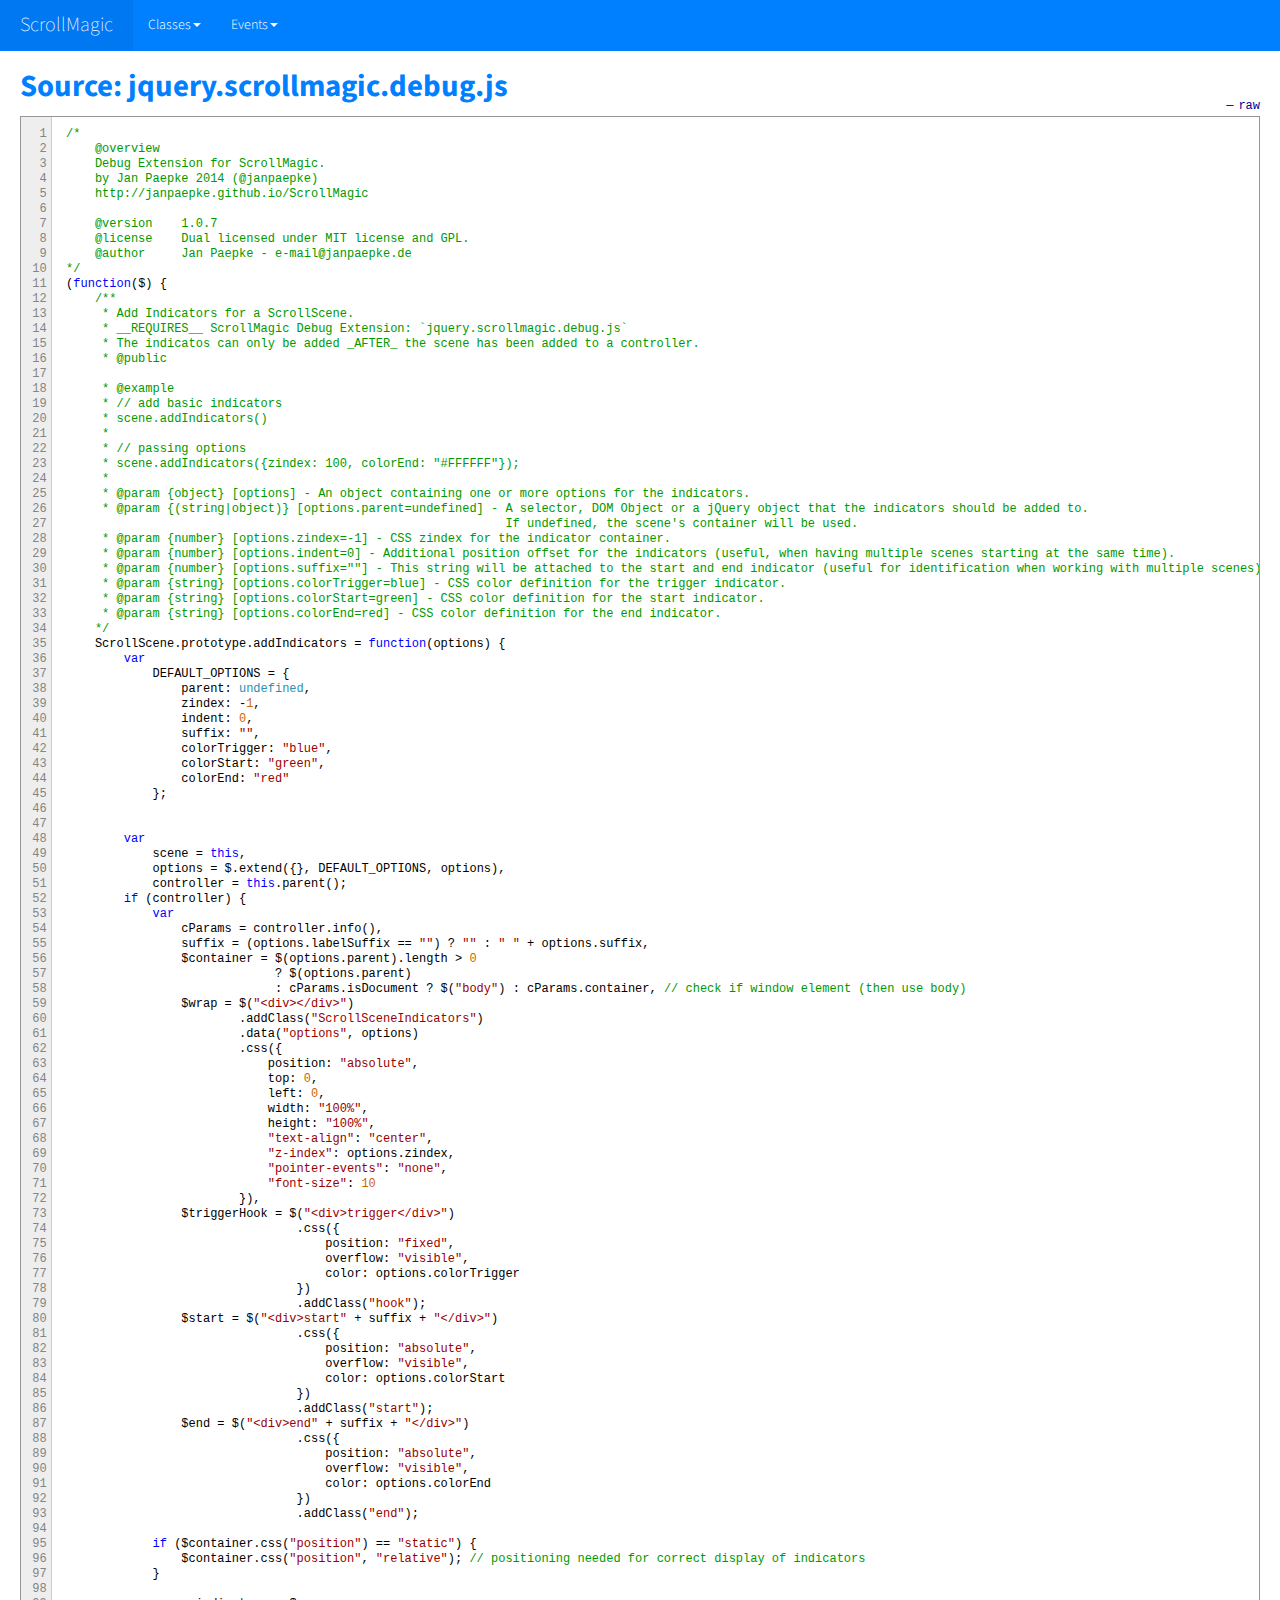
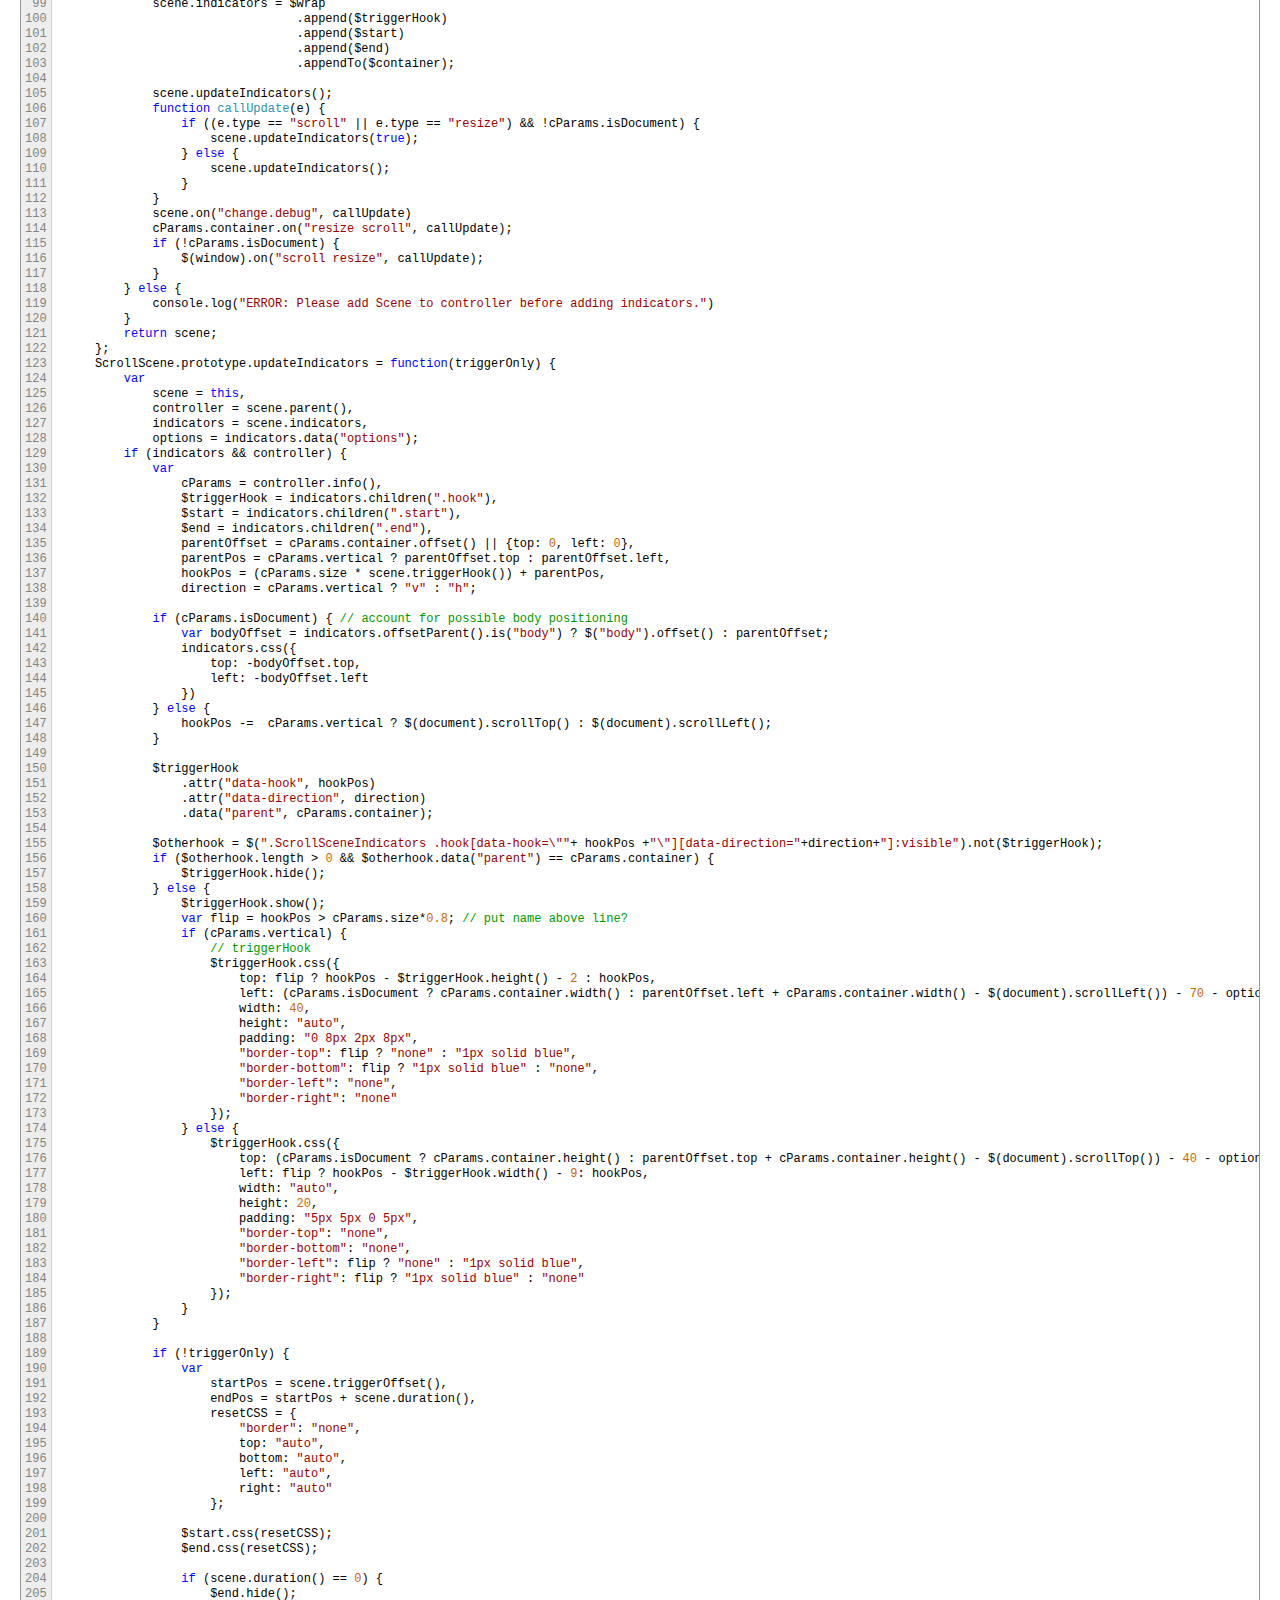
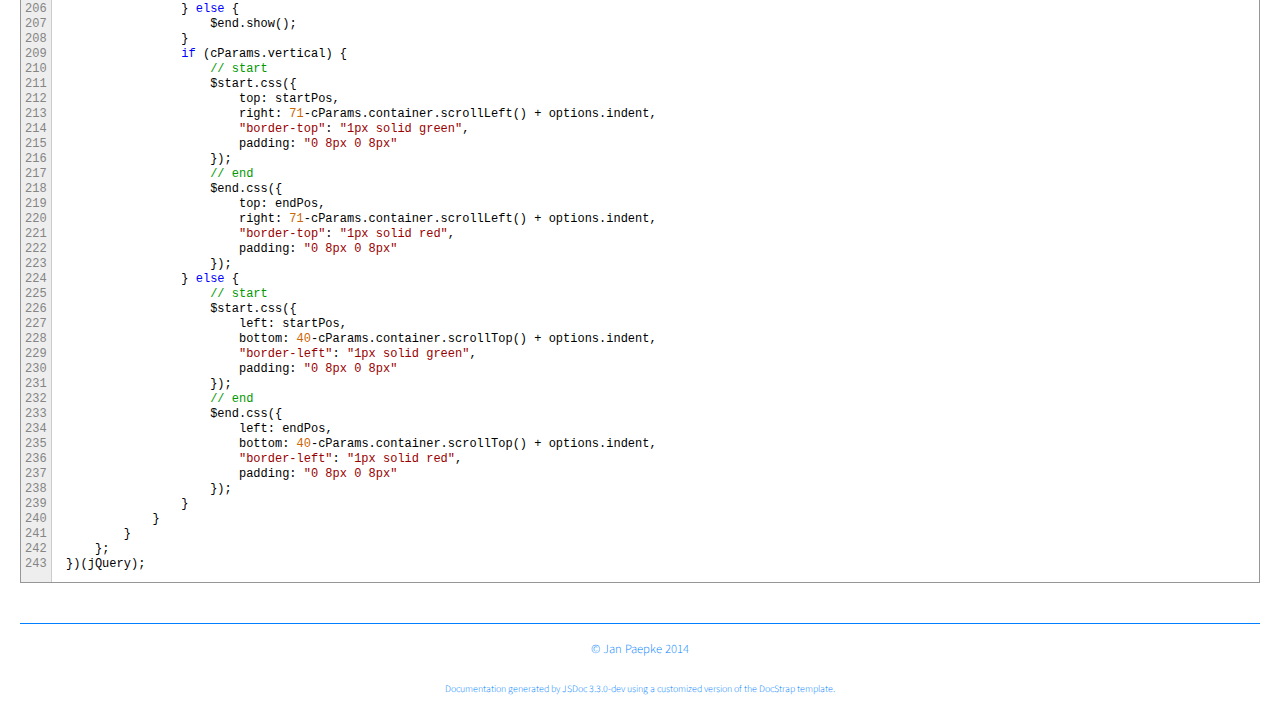
<file: js/ScrollMagic/docs/jquery.scrollmagic.debug.js.html>
<!DOCTYPE html>

<html lang="en">
<head>
	<meta charset="utf-8">
	<title>ScrollMagic Source: jquery.scrollmagic.debug.js</title>

	<!--[if lt IE 9]>
	<script src="//html5shiv.googlecode.com/svn/trunk/html5.js"></script>
	<![endif]-->
	<link type="text/css" rel="stylesheet" href="styles/sunlight.default.css">

	
	<link type="text/css" rel="stylesheet" href="styles/site.cosmo.css">
	
</head>

<body>
<div class="container-fluid">
	<div class="navbar navbar-fixed-top navbar-inverse">
		<div class="navbar-inner">
			<a class="brand" href="index.html">ScrollMagic</a>
			<ul class="nav">
				
				<li class="dropdown">
					<a href="classes.list.html" class="dropdown-toggle" data-toggle="dropdown">Classes<b
						class="caret"></b></a>

					<ul class="dropdown-menu ">
						
						<li>
							<a href="ScrollMagic.html">ScrollMagic</a>
						</li>
						
						<li>
							<a href="ScrollScene.html">ScrollScene</a>
						</li>
						

					</ul>
				</li>
				
				<li class="dropdown">
					<a href="events.list.html" class="dropdown-toggle" data-toggle="dropdown">Events<b
						class="caret"></b></a>

					<ul class="dropdown-menu ">
						
						<li>
							<a href="ScrollScene.html#event:change">change</a>
						</li>
						
						<li>
							<a href="ScrollScene.html#event:end">end</a>
						</li>
						
						<li>
							<a href="ScrollScene.html#event:enter">enter</a>
						</li>
						
						<li>
							<a href="ScrollScene.html#event:leave">leave</a>
						</li>
						
						<li>
							<a href="ScrollScene.html#event:progress">progress</a>
						</li>
						
						<li>
							<a href="ScrollScene.html#event:start">start</a>
						</li>
						
						<li>
							<a href="ScrollScene.html#event:update">update</a>
						</li>
						

					</ul>
				</li>
				
			</ul>
		</div>
	</div>

	<div class="row-fluid">

		
			<div class="span12">
				
				<div id="main">
					


		<h1 class="page-title">Source: jquery.scrollmagic.debug.js</h1>
    
    <section>
        <article>
            <pre class="sunlight-highlight-javascript linenums">/*
	@overview
	Debug Extension for ScrollMagic.
	by Jan Paepke 2014 (@janpaepke)
	http://janpaepke.github.io/ScrollMagic

	@version	1.0.7
	@license	Dual licensed under MIT license and GPL.
	@author		Jan Paepke - e-mail@janpaepke.de
*/
(function($) {
	/**
	 * Add Indicators for a ScrollScene.  
	 * __REQUIRES__ ScrollMagic Debug Extension: `jquery.scrollmagic.debug.js`  
	 * The indicatos can only be added _AFTER_ the scene has been added to a controller.
	 * @public

	 * @example
	 * // add basic indicators
	 * scene.addIndicators()
	 *
	 * // passing options
	 * scene.addIndicators({zindex: 100, colorEnd: "#FFFFFF"});
	 *
	 * @param {object} [options] - An object containing one or more options for the indicators.
	 * @param {(string|object)} [options.parent=undefined] - A selector, DOM Object or a jQuery object that the indicators should be added to.  
	 														 If undefined, the scene's container will be used.
	 * @param {number} [options.zindex=-1] - CSS zindex for the indicator container.
	 * @param {number} [options.indent=0] - Additional position offset for the indicators (useful, when having multiple scenes starting at the same time).
	 * @param {number} [options.suffix=""] - This string will be attached to the start and end indicator (useful for identification when working with multiple scenes).
	 * @param {string} [options.colorTrigger=blue] - CSS color definition for the trigger indicator.
	 * @param {string} [options.colorStart=green] - CSS color definition for the start indicator.
	 * @param {string} [options.colorEnd=red] - CSS color definition for the end indicator.
	*/
	ScrollScene.prototype.addIndicators = function(options) {
		var
			DEFAULT_OPTIONS = {
				parent: undefined,
				zindex: -1,
				indent: 0,
				suffix: "",
				colorTrigger: "blue",
				colorStart: "green",
				colorEnd: "red"
			};


		var
			scene = this,
			options = $.extend({}, DEFAULT_OPTIONS, options),
			controller = this.parent();
		if (controller) {
			var
				cParams = controller.info(),
				suffix = (options.labelSuffix == "") ? "" : " " + options.suffix,
				$container = $(options.parent).length > 0
							 ? $(options.parent)
							 : cParams.isDocument ? $("body") : cParams.container, // check if window element (then use body)
				$wrap = $("&lt;div>&lt;/div>")
						.addClass("ScrollSceneIndicators")
						.data("options", options)
						.css({
							position: "absolute",
							top: 0,
							left: 0,
							width: "100%",
							height: "100%",
							"text-align": "center",
							"z-index": options.zindex,
							"pointer-events": "none",
							"font-size": 10
						}),
				$triggerHook = $("&lt;div>trigger&lt;/div>")
								.css({
									position: "fixed",
									overflow: "visible",
									color: options.colorTrigger
								})
								.addClass("hook");
				$start = $("&lt;div>start" + suffix + "&lt;/div>")
								.css({
									position: "absolute",
									overflow: "visible",
									color: options.colorStart
								})
								.addClass("start");
				$end = $("&lt;div>end" + suffix + "&lt;/div>")
								.css({
									position: "absolute",
									overflow: "visible",
									color: options.colorEnd
								})
								.addClass("end");

			if ($container.css("position") == "static") {
				$container.css("position", "relative"); // positioning needed for correct display of indicators
			}

			scene.indicators = $wrap
				    			.append($triggerHook)
				    			.append($start)
				    			.append($end)
				    			.appendTo($container);

			scene.updateIndicators();
			function callUpdate(e) {
				if ((e.type == "scroll" || e.type == "resize") &amp;&amp; !cParams.isDocument) {
					scene.updateIndicators(true);
				} else {
					scene.updateIndicators();
				}
			}
			scene.on("change.debug", callUpdate)
			cParams.container.on("resize scroll", callUpdate);
			if (!cParams.isDocument) {
				$(window).on("scroll resize", callUpdate);
			}
		} else {
			console.log("ERROR: Please add Scene to controller before adding indicators.")
		}
		return scene;
	};
	ScrollScene.prototype.updateIndicators = function(triggerOnly) {
		var
			scene = this,
			controller = scene.parent(),
			indicators = scene.indicators,
			options = indicators.data("options");
		if (indicators &amp;&amp; controller) {
			var
				cParams = controller.info(),
				$triggerHook = indicators.children(".hook"),
				$start = indicators.children(".start"),
				$end = indicators.children(".end"),
				parentOffset = cParams.container.offset() || {top: 0, left: 0},
				parentPos = cParams.vertical ? parentOffset.top : parentOffset.left,
				hookPos = (cParams.size * scene.triggerHook()) + parentPos,
				direction = cParams.vertical ? "v" : "h";

			if (cParams.isDocument) { // account for possible body positioning
				var bodyOffset = indicators.offsetParent().is("body") ? $("body").offset() : parentOffset;
				indicators.css({
					top: -bodyOffset.top,
					left: -bodyOffset.left
				})
			} else {
				hookPos -=  cParams.vertical ? $(document).scrollTop() : $(document).scrollLeft();
			}

			$triggerHook
				.attr("data-hook", hookPos)
				.attr("data-direction", direction)
				.data("parent", cParams.container);

			$otherhook = $(".ScrollSceneIndicators .hook[data-hook=\""+ hookPos +"\"][data-direction="+direction+"]:visible").not($triggerHook);
			if ($otherhook.length > 0 &amp;&amp; $otherhook.data("parent") == cParams.container) {
				$triggerHook.hide();
			} else {
				$triggerHook.show();
				var flip = hookPos > cParams.size*0.8; // put name above line?	
				if (cParams.vertical) {
					// triggerHook
					$triggerHook.css({
						top: flip ? hookPos - $triggerHook.height() - 2 : hookPos,
						left: (cParams.isDocument ? cParams.container.width() : parentOffset.left + cParams.container.width() - $(document).scrollLeft()) - 70 - options.indent,
						width: 40,
						height: "auto",
						padding: "0 8px 2px 8px",
						"border-top": flip ? "none" : "1px solid blue",
						"border-bottom": flip ? "1px solid blue" : "none",
						"border-left": "none",
						"border-right": "none"
					});
				} else {
					$triggerHook.css({
						top: (cParams.isDocument ? cParams.container.height() : parentOffset.top + cParams.container.height() - $(document).scrollTop()) - 40 - options.indent,
						left: flip ? hookPos - $triggerHook.width() - 9: hookPos,
						width: "auto",
						height: 20,
						padding: "5px 5px 0 5px",
						"border-top": "none",
						"border-bottom": "none",
						"border-left": flip ? "none" : "1px solid blue",
						"border-right": flip ? "1px solid blue" : "none"
					});
				}
			}
			
			if (!triggerOnly) {
				var
					startPos = scene.triggerOffset(),
					endPos = startPos + scene.duration(),
					resetCSS = {
						"border": "none",
						top: "auto",
						bottom: "auto",
						left: "auto",
						right: "auto"
					};
				
				$start.css(resetCSS);
				$end.css(resetCSS);

				if (scene.duration() == 0) {
					$end.hide();
				} else {
					$end.show();
				}
				if (cParams.vertical) {
					// start
					$start.css({
						top: startPos,
						right: 71-cParams.container.scrollLeft() + options.indent,
						"border-top": "1px solid green",
						padding: "0 8px 0 8px"
					});
					// end
					$end.css({
						top: endPos,
						right: 71-cParams.container.scrollLeft() + options.indent,
						"border-top": "1px solid red",
						padding: "0 8px 0 8px"
					});
				} else {
					// start
					$start.css({
						left: startPos,
						bottom: 40-cParams.container.scrollTop() + options.indent,
						"border-left": "1px solid green",
						padding: "0 8px 0 8px"
					});
					// end
					$end.css({
						left: endPos,
						bottom: 40-cParams.container.scrollTop() + options.indent,
						"border-left": "1px solid red",
						padding: "0 8px 0 8px"
					});
				}
			}
		}
	};
})(jQuery);</pre>
        </article>
    </section>





				</div>

				<div class="clearfix"></div>
				<footer>
					
					
		<span class="copyright">
		© Jan Paepke 2014
		</span>
					<br />
					
		<span class="jsdoc-message">
		Documentation generated by <a href="https://github.com/jsdoc3/jsdoc" target="_blank">JSDoc 3.3.0-dev</a>
		using a customized version of the <a href="https://github.com/terryweiss/docstrap" target="_blank">DocStrap template</a>.
		</span>
				</footer>
			</div>

			
			<br clear="both">
		</div>

	</div>
	<script src="scripts/sunlight.js"></script>
	<script src="scripts/sunlight.javascript.js"></script>
	<script src="scripts/sunlight-plugin.doclinks.js"></script>
	<script src="scripts/sunlight-plugin.linenumbers.js"></script>
	<script src="scripts/sunlight-plugin.menu.js"></script>
	<script src="scripts/jquery.min.js"></script>
	<script src="scripts/jquery.scrollTo.js"></script>
	<script src="scripts/jquery.localScroll.js"></script>
	<script src="scripts/bootstrap-dropdown.js"></script>
	<script src="scripts/toc.js"></script>


	<script>  Sunlight.highlightAll({lineNumbers:true,  showMenu: true, enableDoclinks :true}); </script>

	<script>
		function openDeeplinkedElement () {
			$("dt h4.member-collapsed[id='" + window.location.hash.substring(1).replace(":", "\\:") +"']").trigger("click");
		}
		$( function () {
			$( "#toc" ).toc( {
			    anchorName  : function(i, heading, prefix) {
					return $(heading).attr("id") || ( prefix + i );
				},
				selectors   : "h1:visible,h2:visible,h3:visible,h4:visible",
				onScrollFinish : openDeeplinkedElement,
				scrollOffset : 60
			} );
			$( "#toc>ul" ).addClass( "nav nav-pills nav-stacked" );
			$( "#main span[id^='toc']" ).addClass( "toc-shim" );

		} );
	</script>

	
	<script>
		$( function () {
			// $('#main').localScroll({
			// 	offset: { top: 56 } //offset by the height of your header (give or take a few px, see what works for you)
			// });
			// workaround for anchors below header...
			window.setTimeout(function () {
				$(document).scrollTop($(document).scrollTop()-60);
			}, 1)
			
			var hash = window.location.hash.substring(1).replace(":", "\\:");
			$( "dt h4.name" ).each( function () {
				var $this = $( this );
				var icon = $( "<i/>" ).addClass( "icon-plus-sign" ).addClass( "pull-right" ).addClass( "icon-white" );
				var dt = $this.parents( "dt" );
				var children = dt.next( "dd" );

				$this.append( icon ).css( {cursor : "pointer"} );
				$this.addClass( "member-collapsed" ).addClass( "member" );
				if (hash != $this.attr("id")) {
					children.hide();
				}
				$this.toggle( function () {
					icon.addClass( "icon-minus-sign" ).removeClass( "icon-plus-sign" ).removeClass( "icon-white" );
					$this.addClass( "member-open" ).removeClass( "member-collapsed" );
					children.slideDown();
				}, function () {
					icon.addClass( "icon-plus-sign" ).removeClass( "icon-minus-sign" ).addClass( "icon-white" );
					$this.addClass( "member-collapsed" ).removeClass( "member-open" );
					children.slideUp();
				} );
			} );
			// open if deeplinked
			if (hash.length > 0)
				openDeeplinkedElement();
		} );
	</script>
	

	<script>
		(function(i,s,o,g,r,a,m){i['GoogleAnalyticsObject']=r;i[r]=i[r]||function(){
		(i[r].q=i[r].q||[]).push(arguments)},i[r].l=1*new Date();a=s.createElement(o),
		m=s.getElementsByTagName(o)[0];a.async=1;a.src=g;m.parentNode.insertBefore(a,m)
		})(window,document,'script','//www.google-analytics.com/analytics.js','ga');
		ga('create', 'UA-37524344-3', 'janpaepke.github.io');
		ga('send', 'pageview');
	</script>
</body>
</html>
</file>
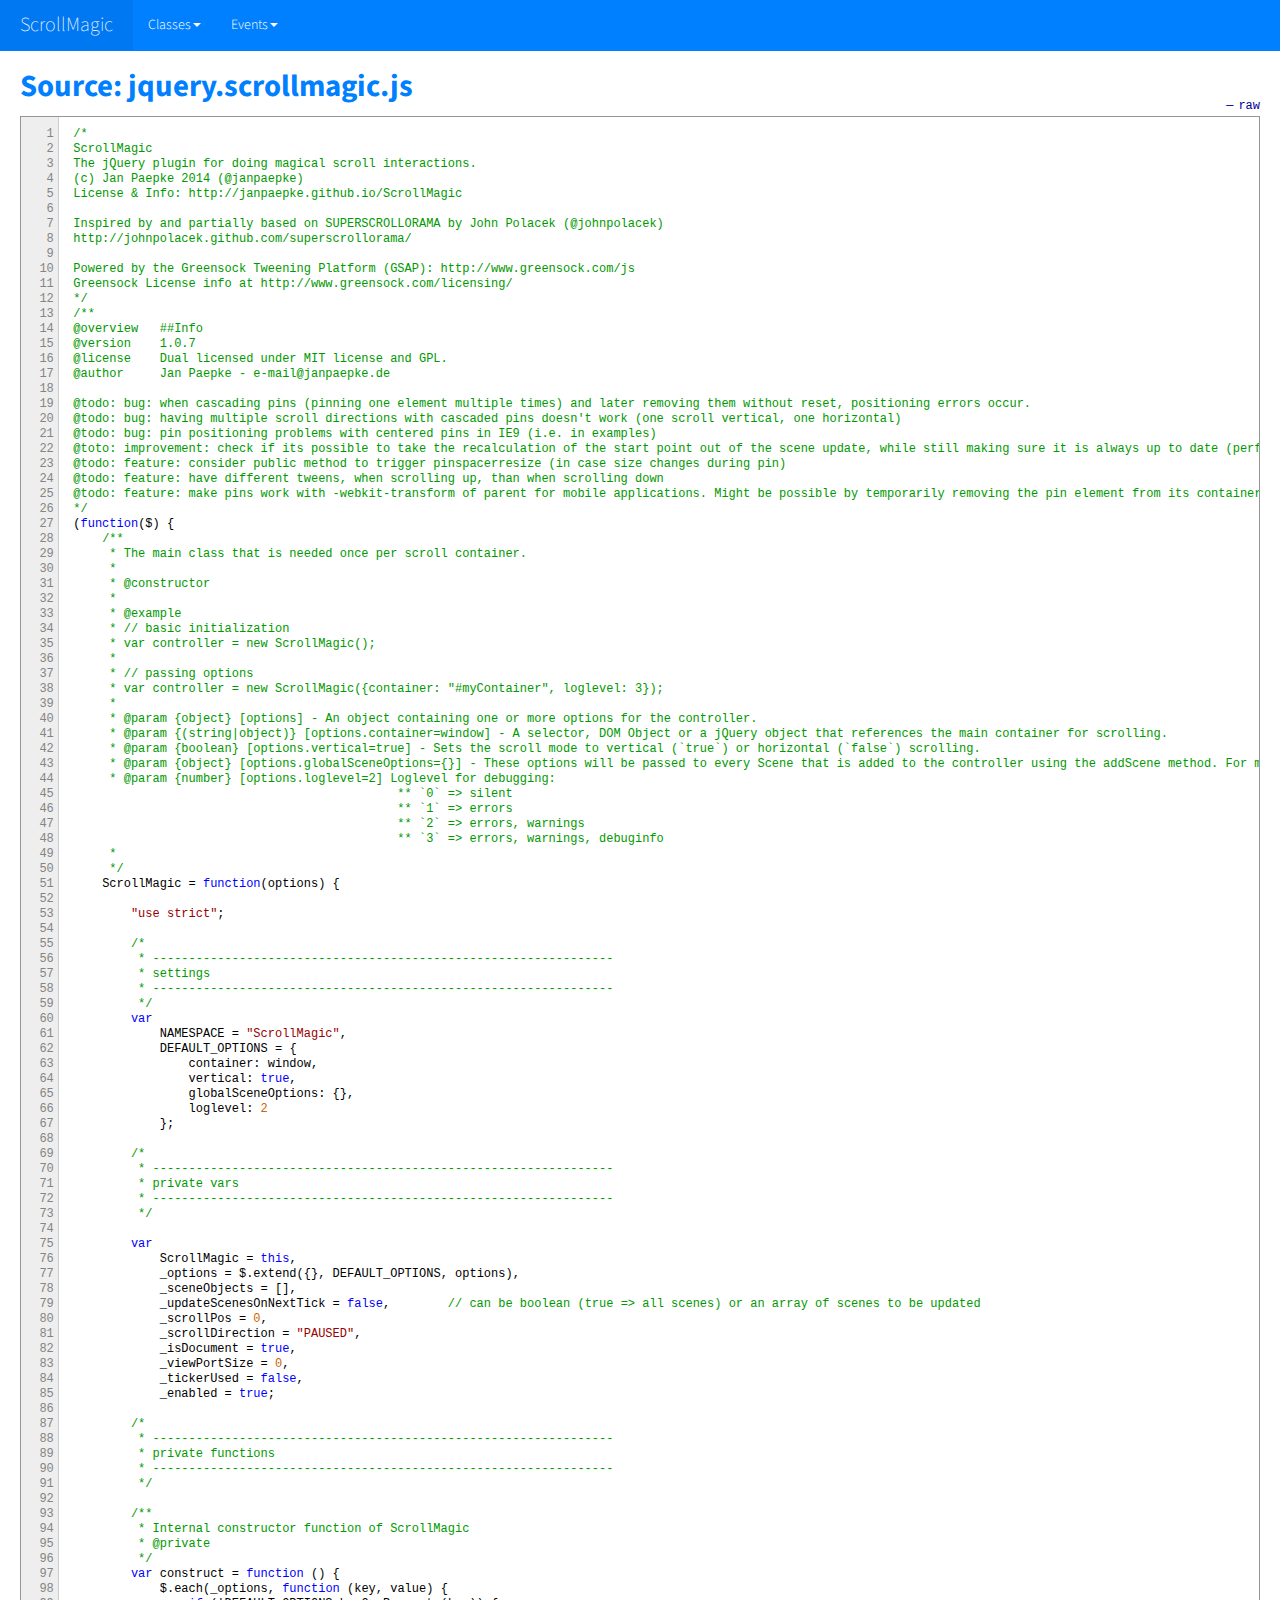
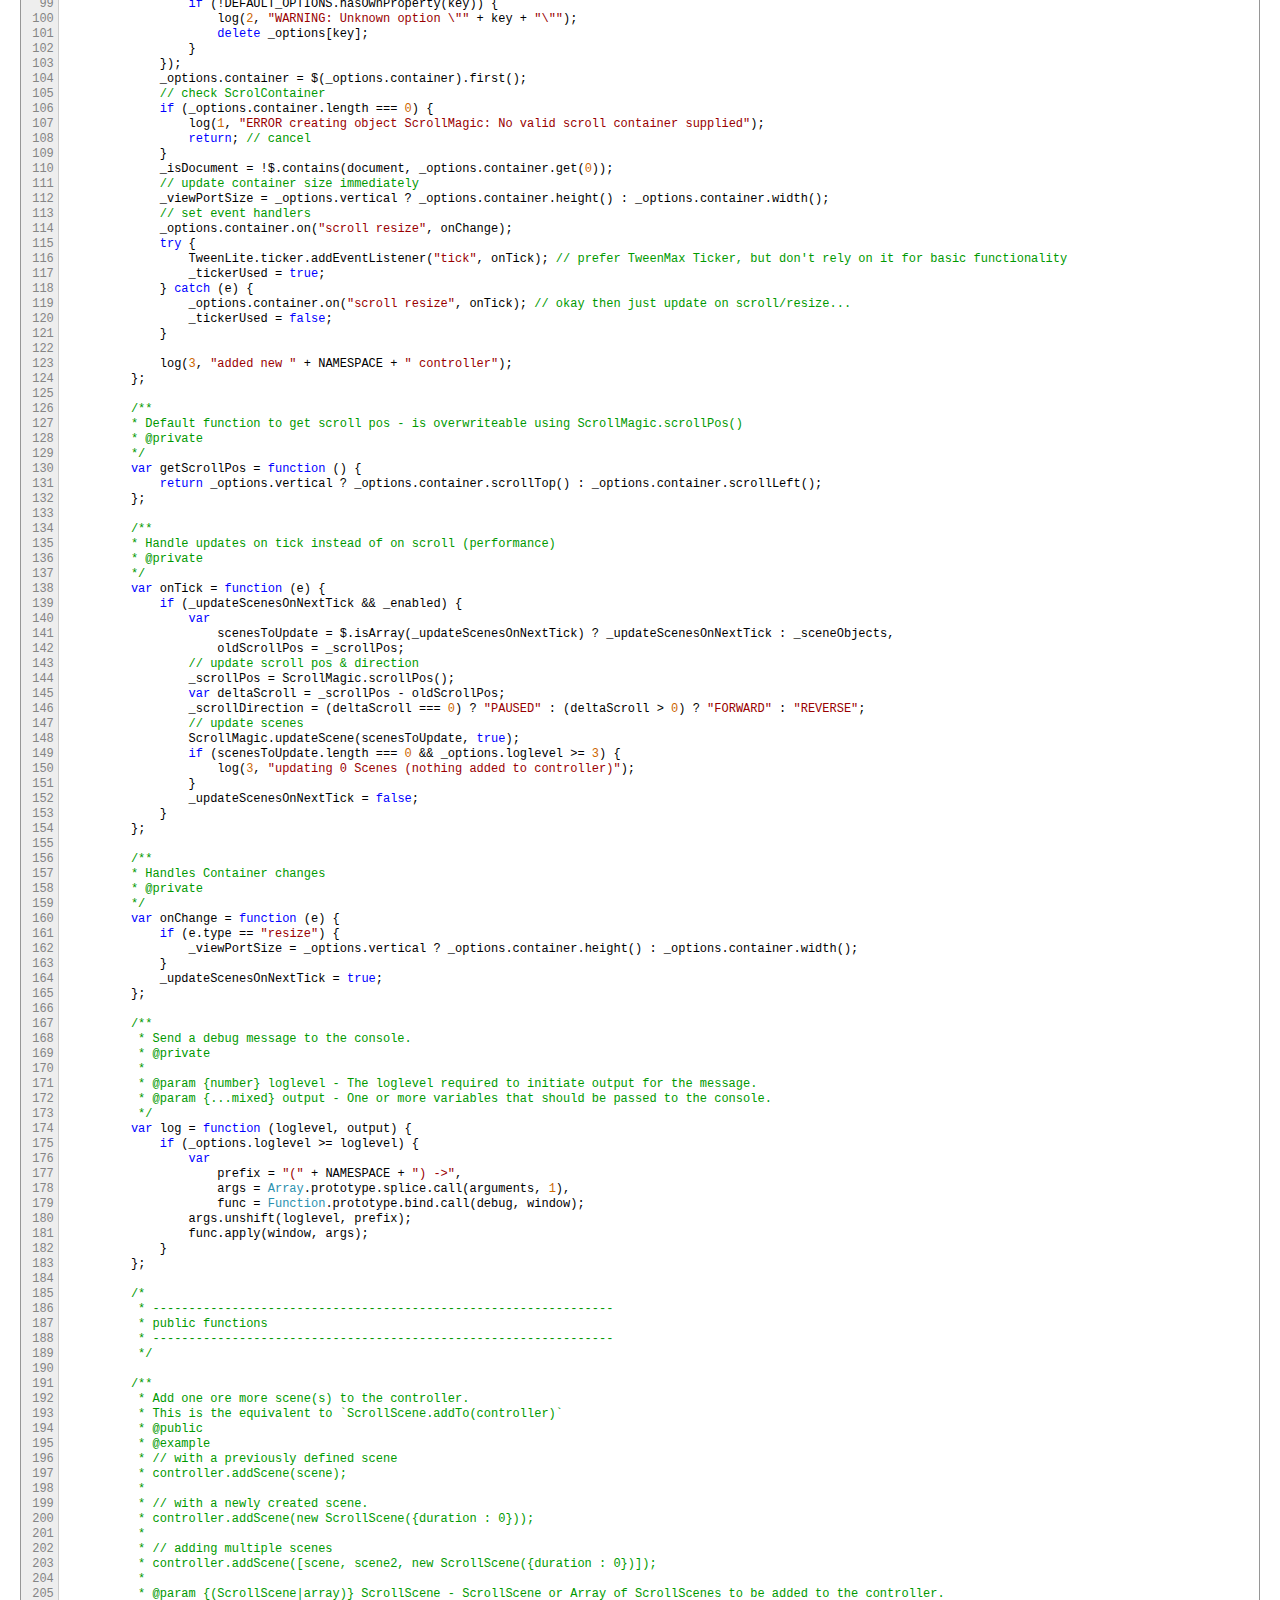
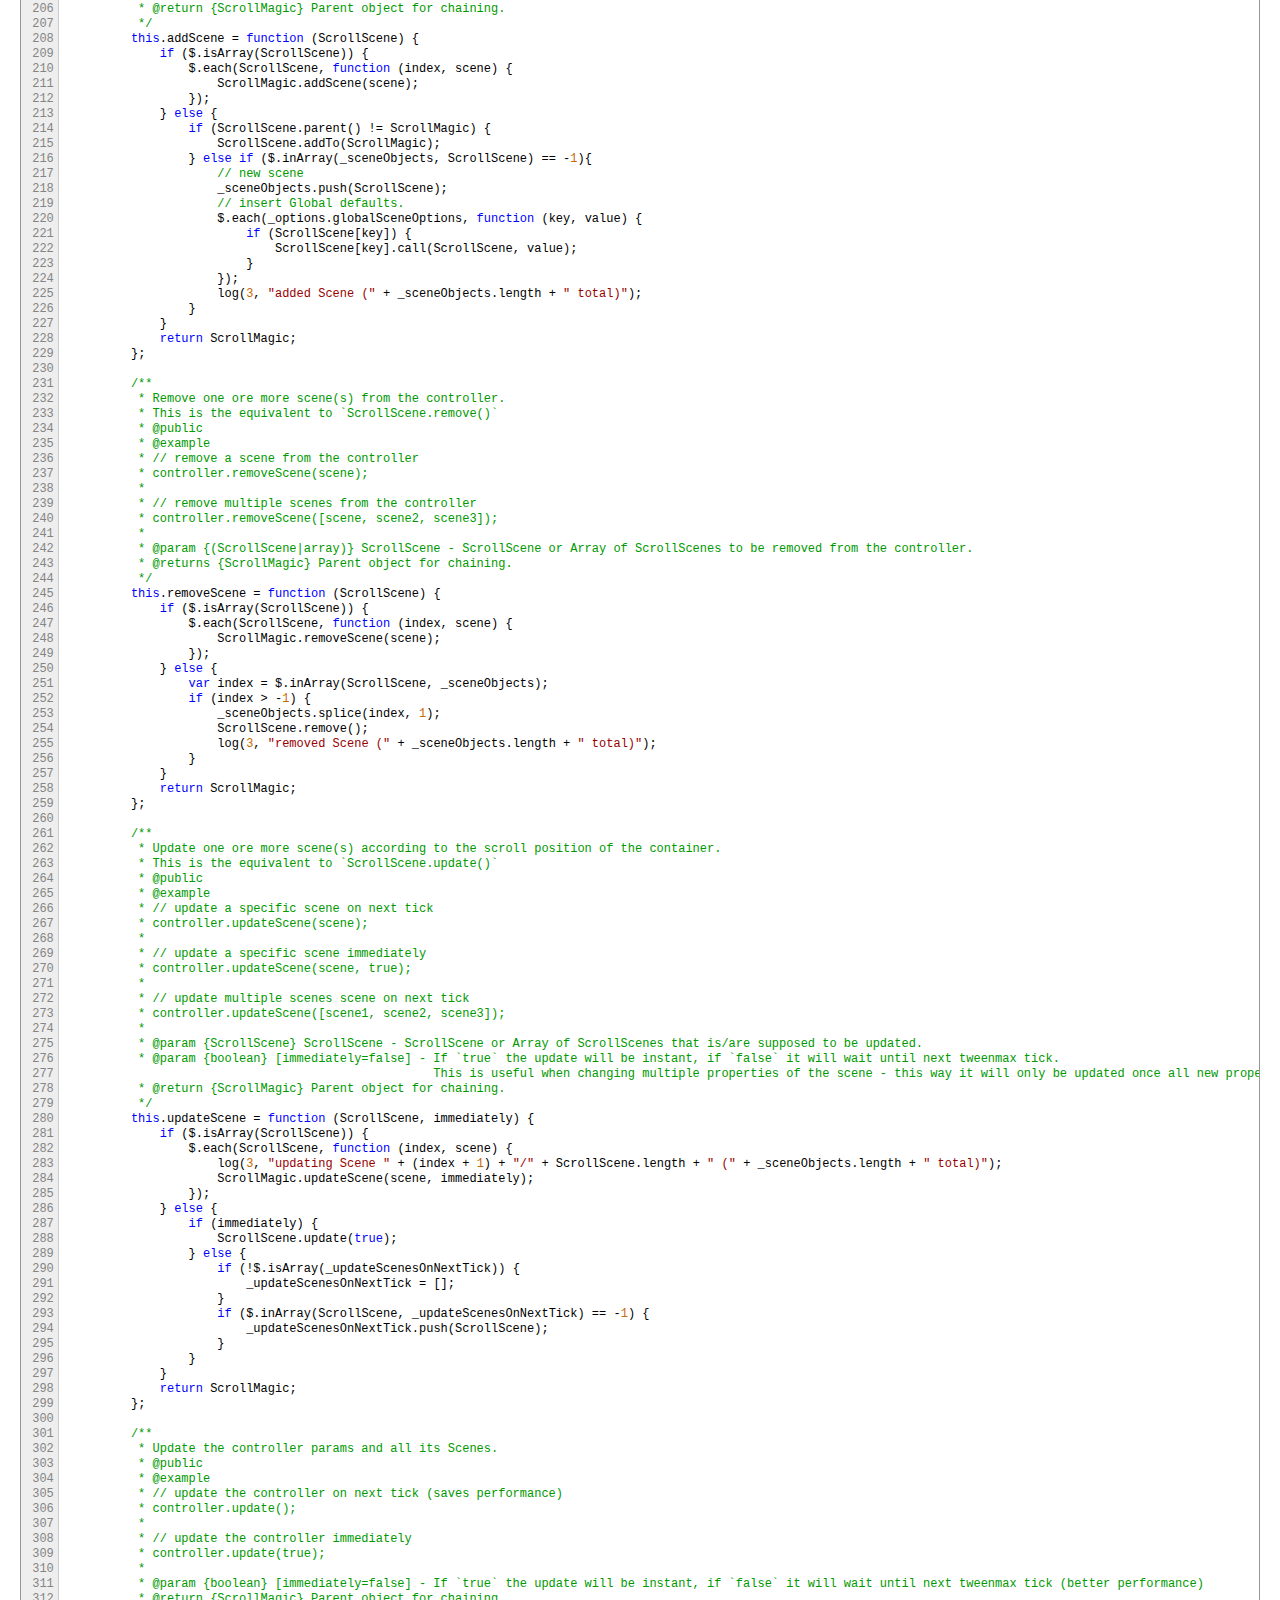
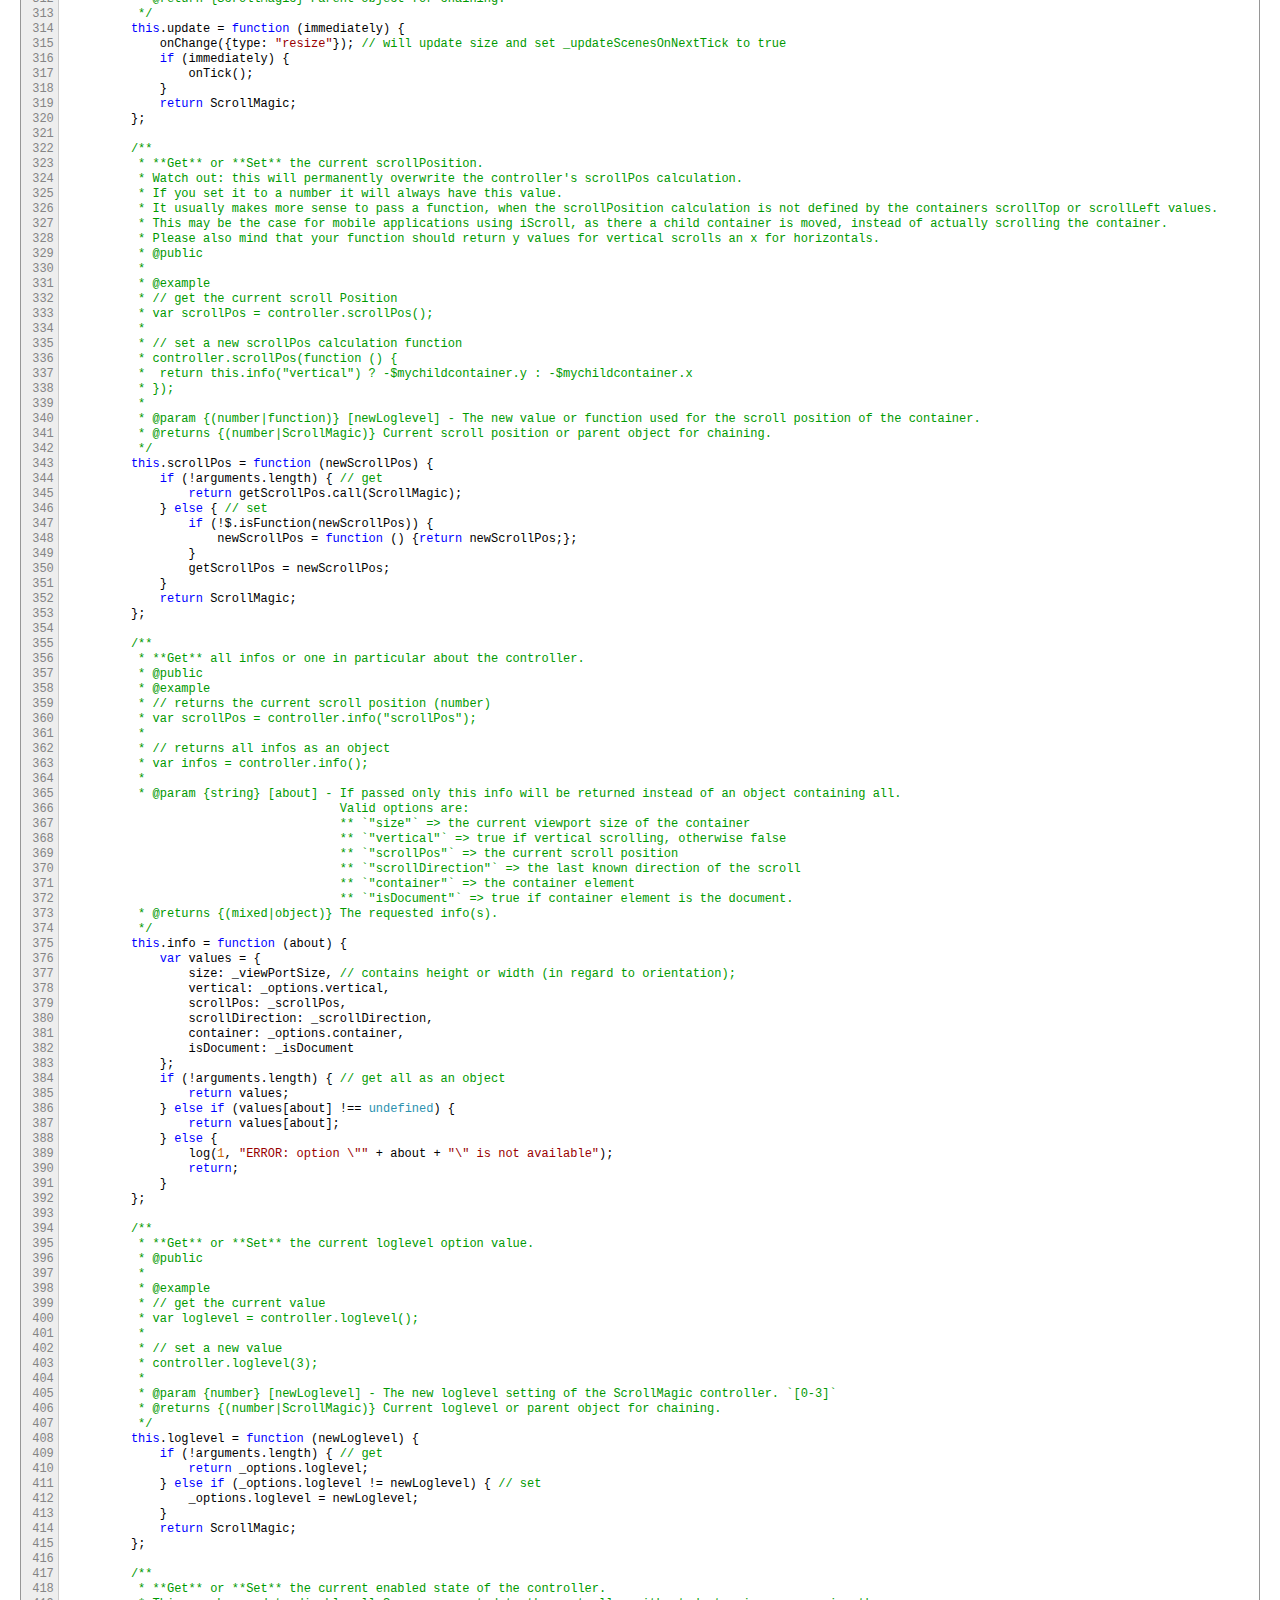
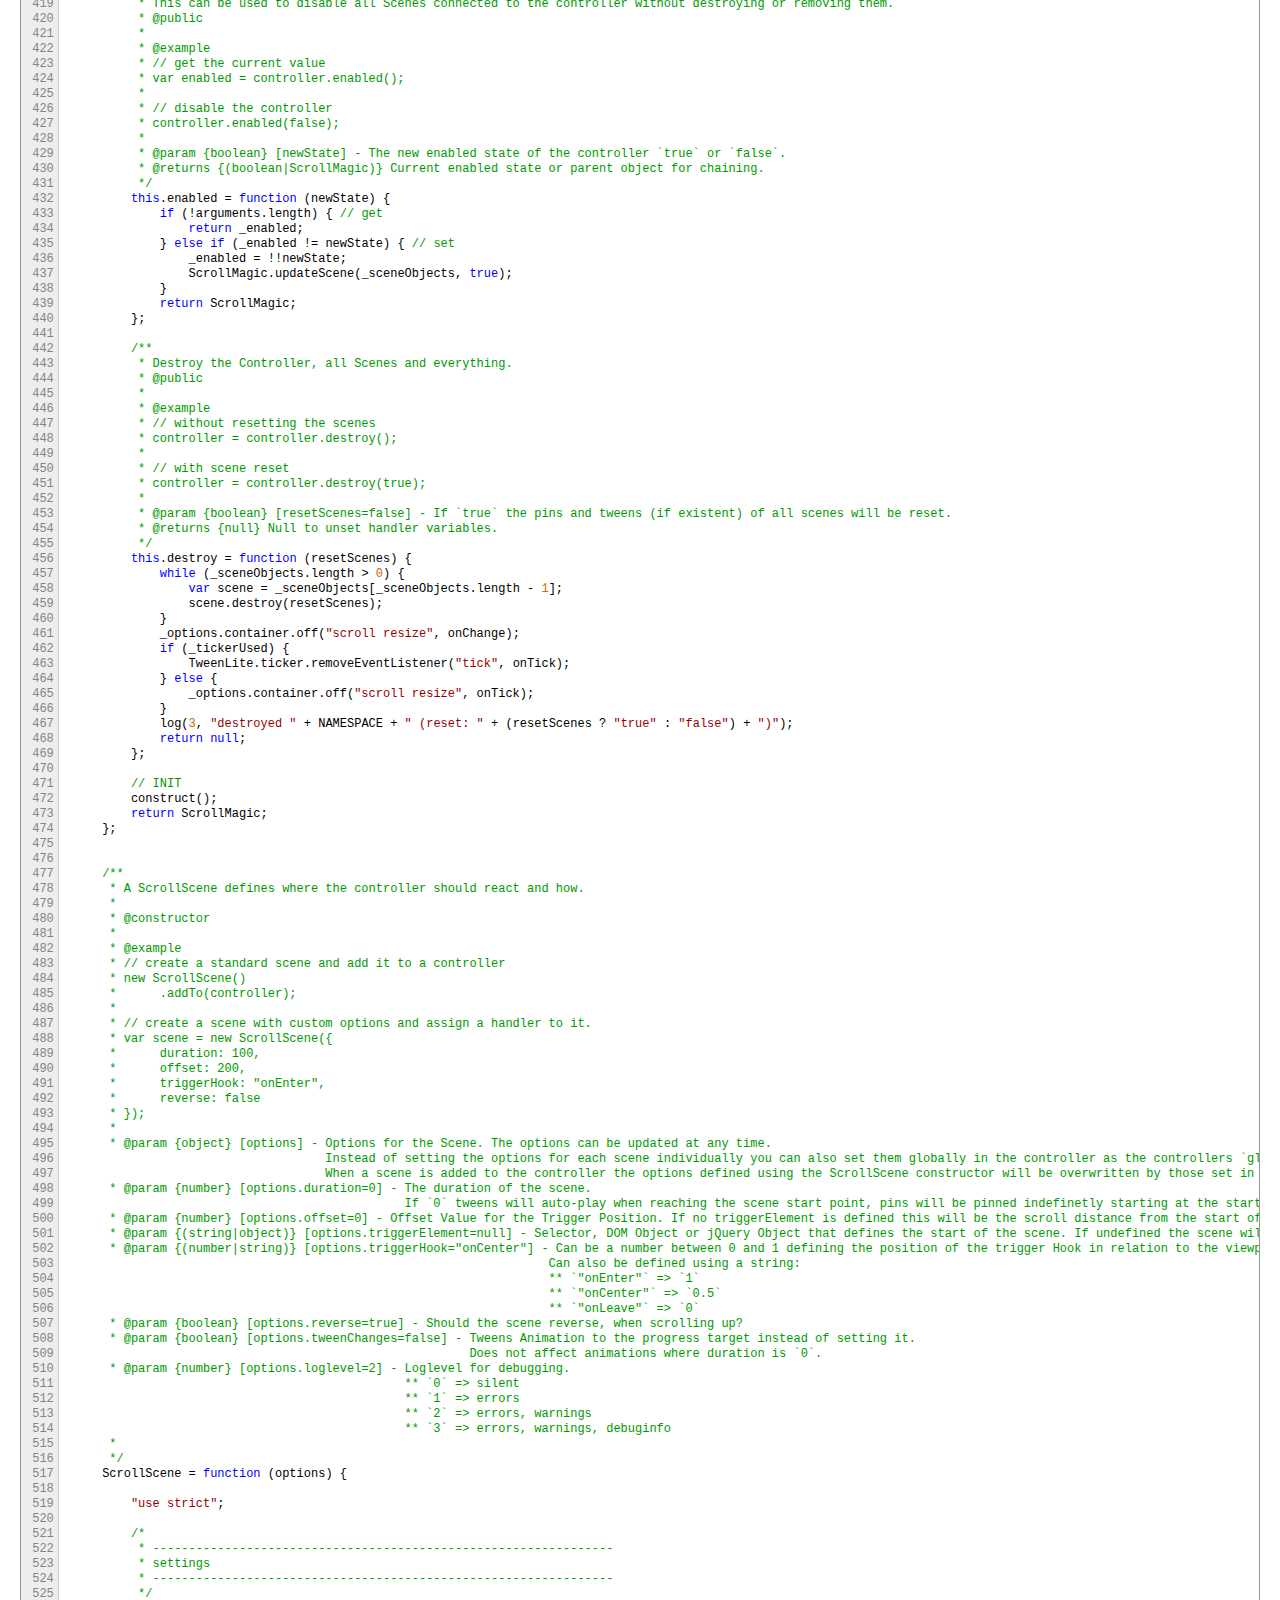
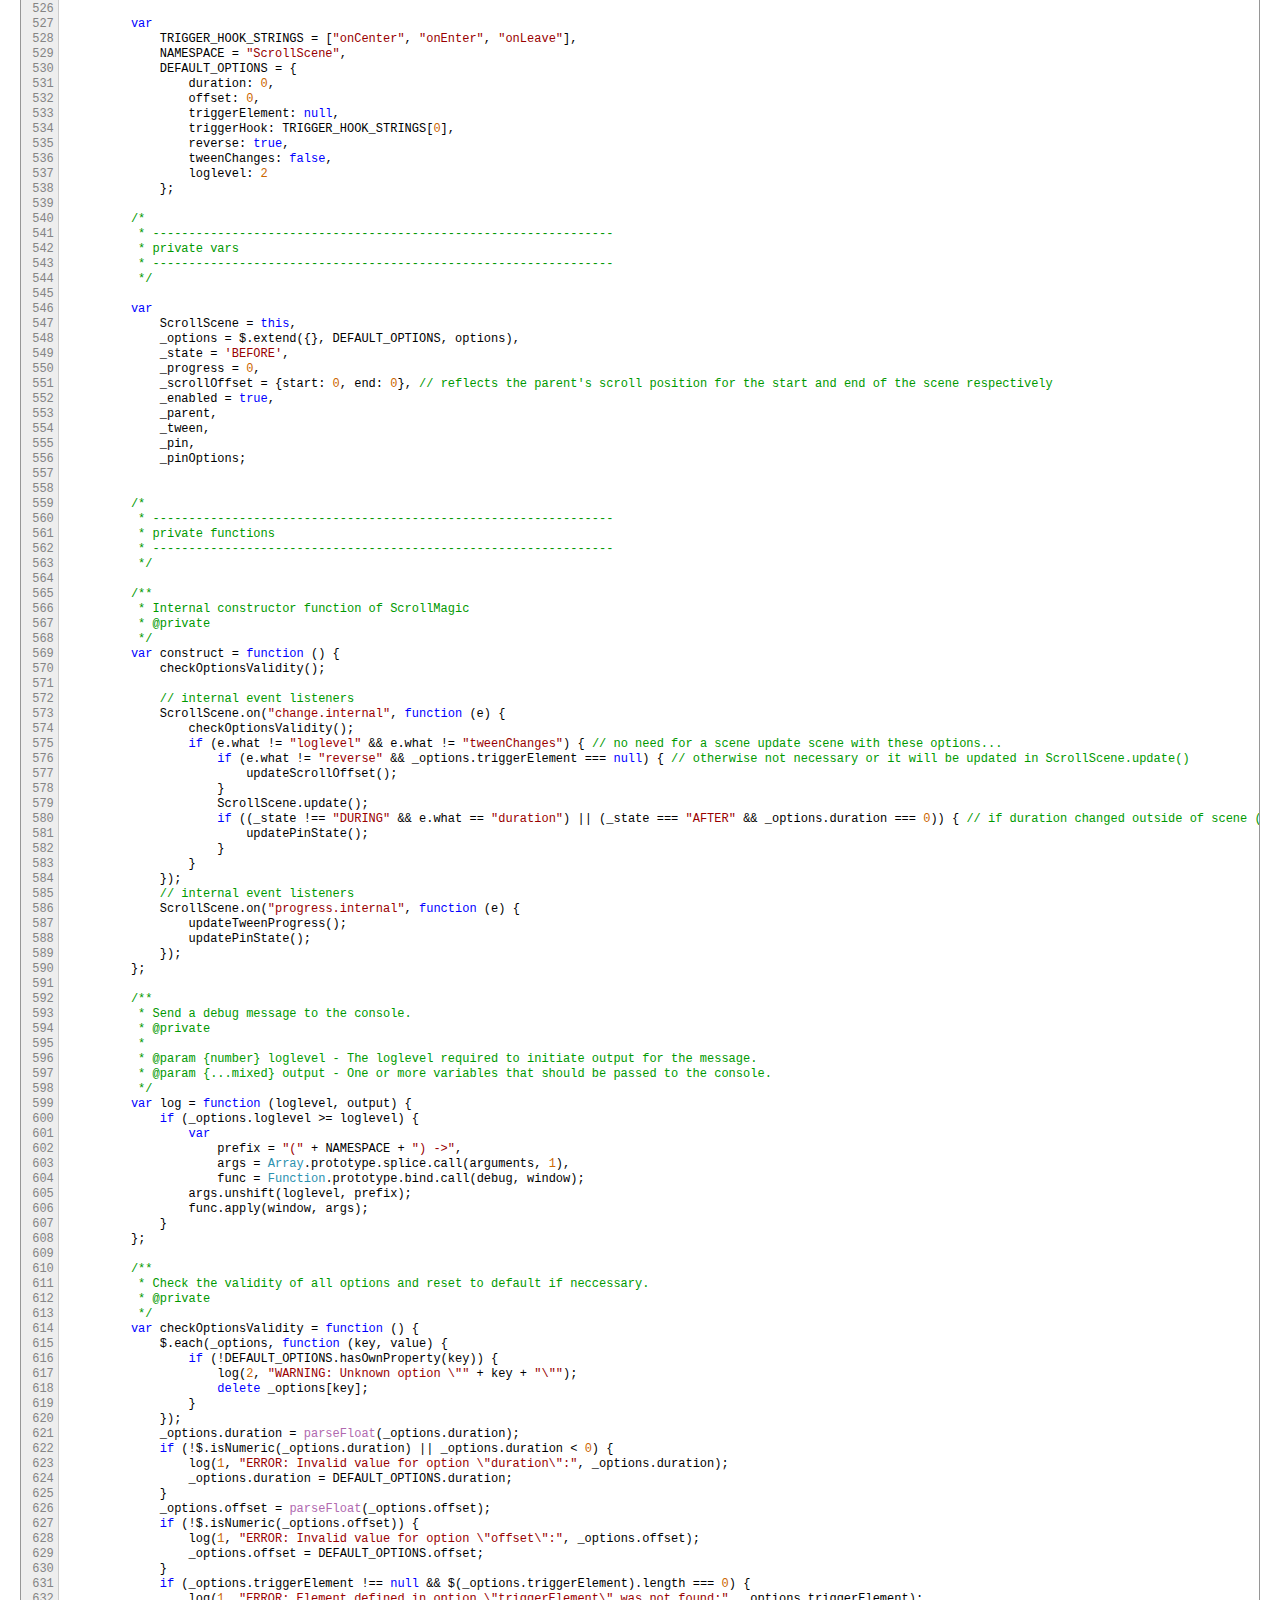
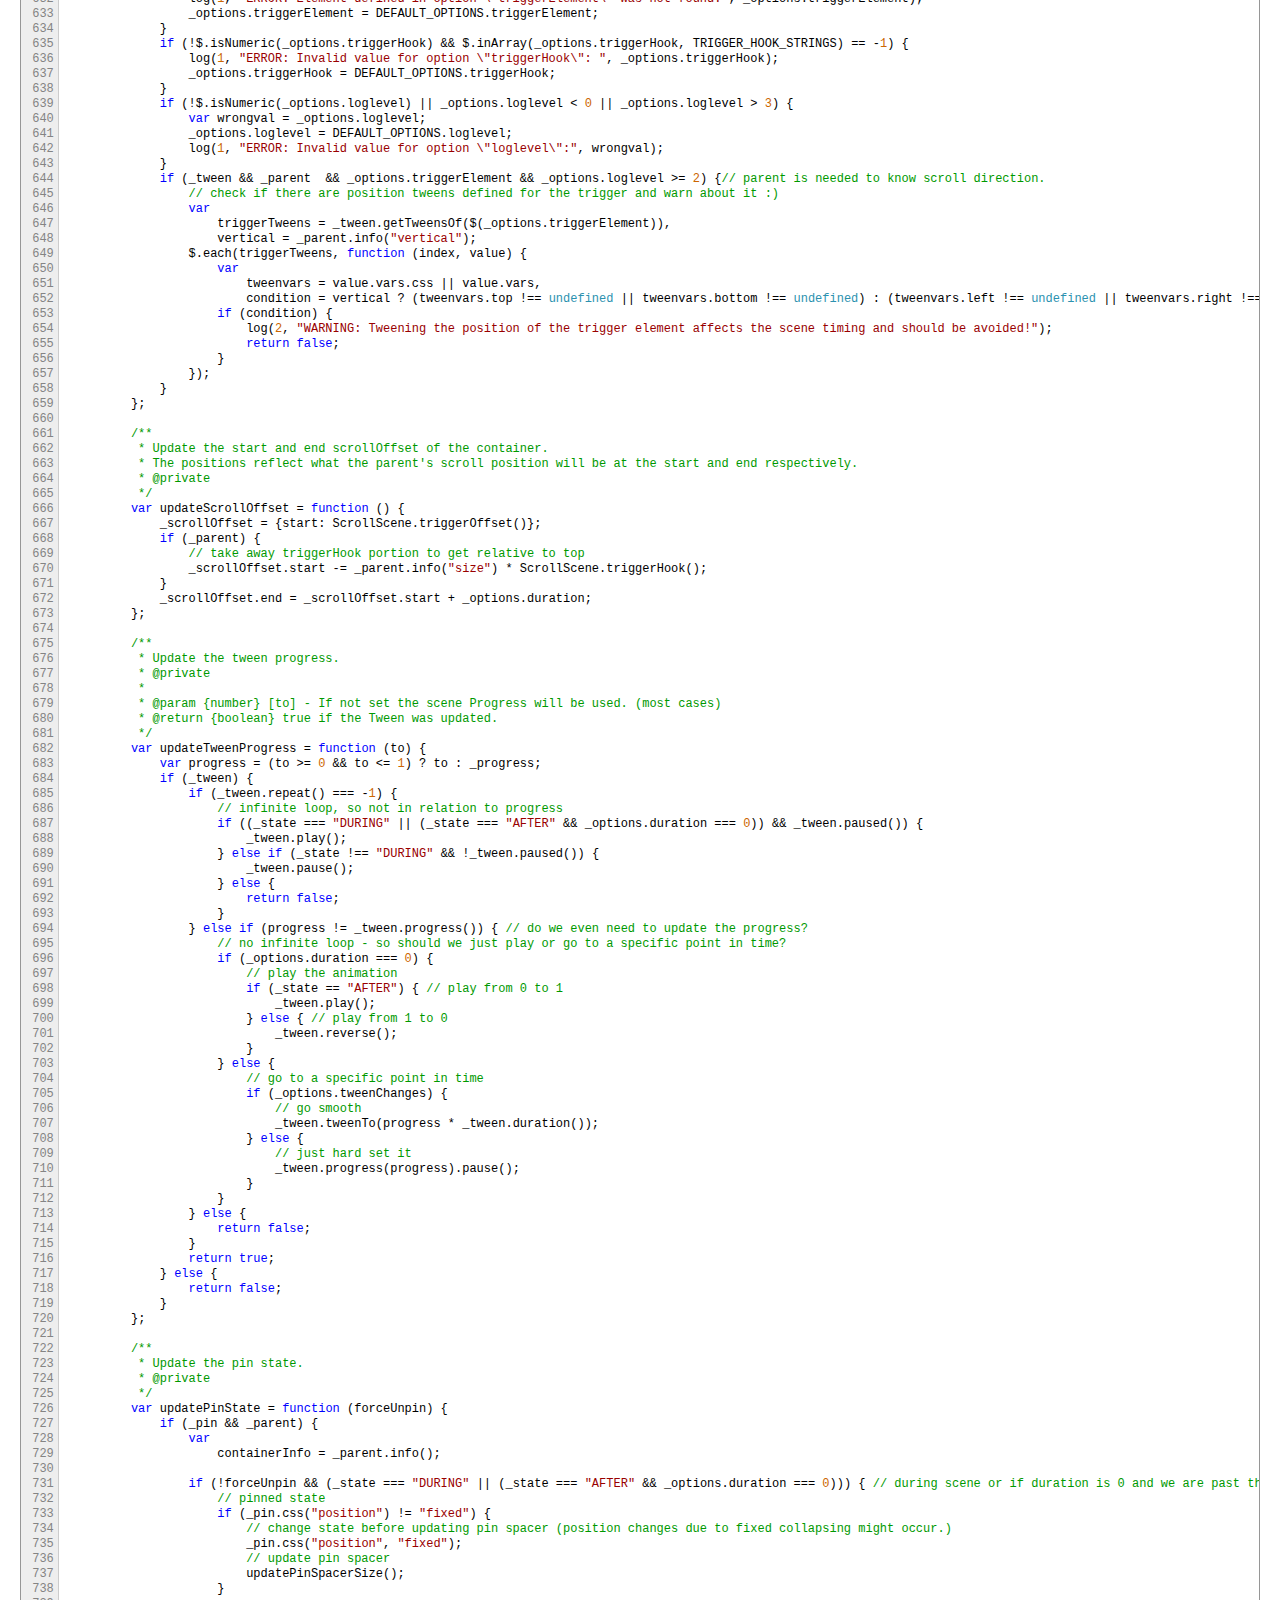
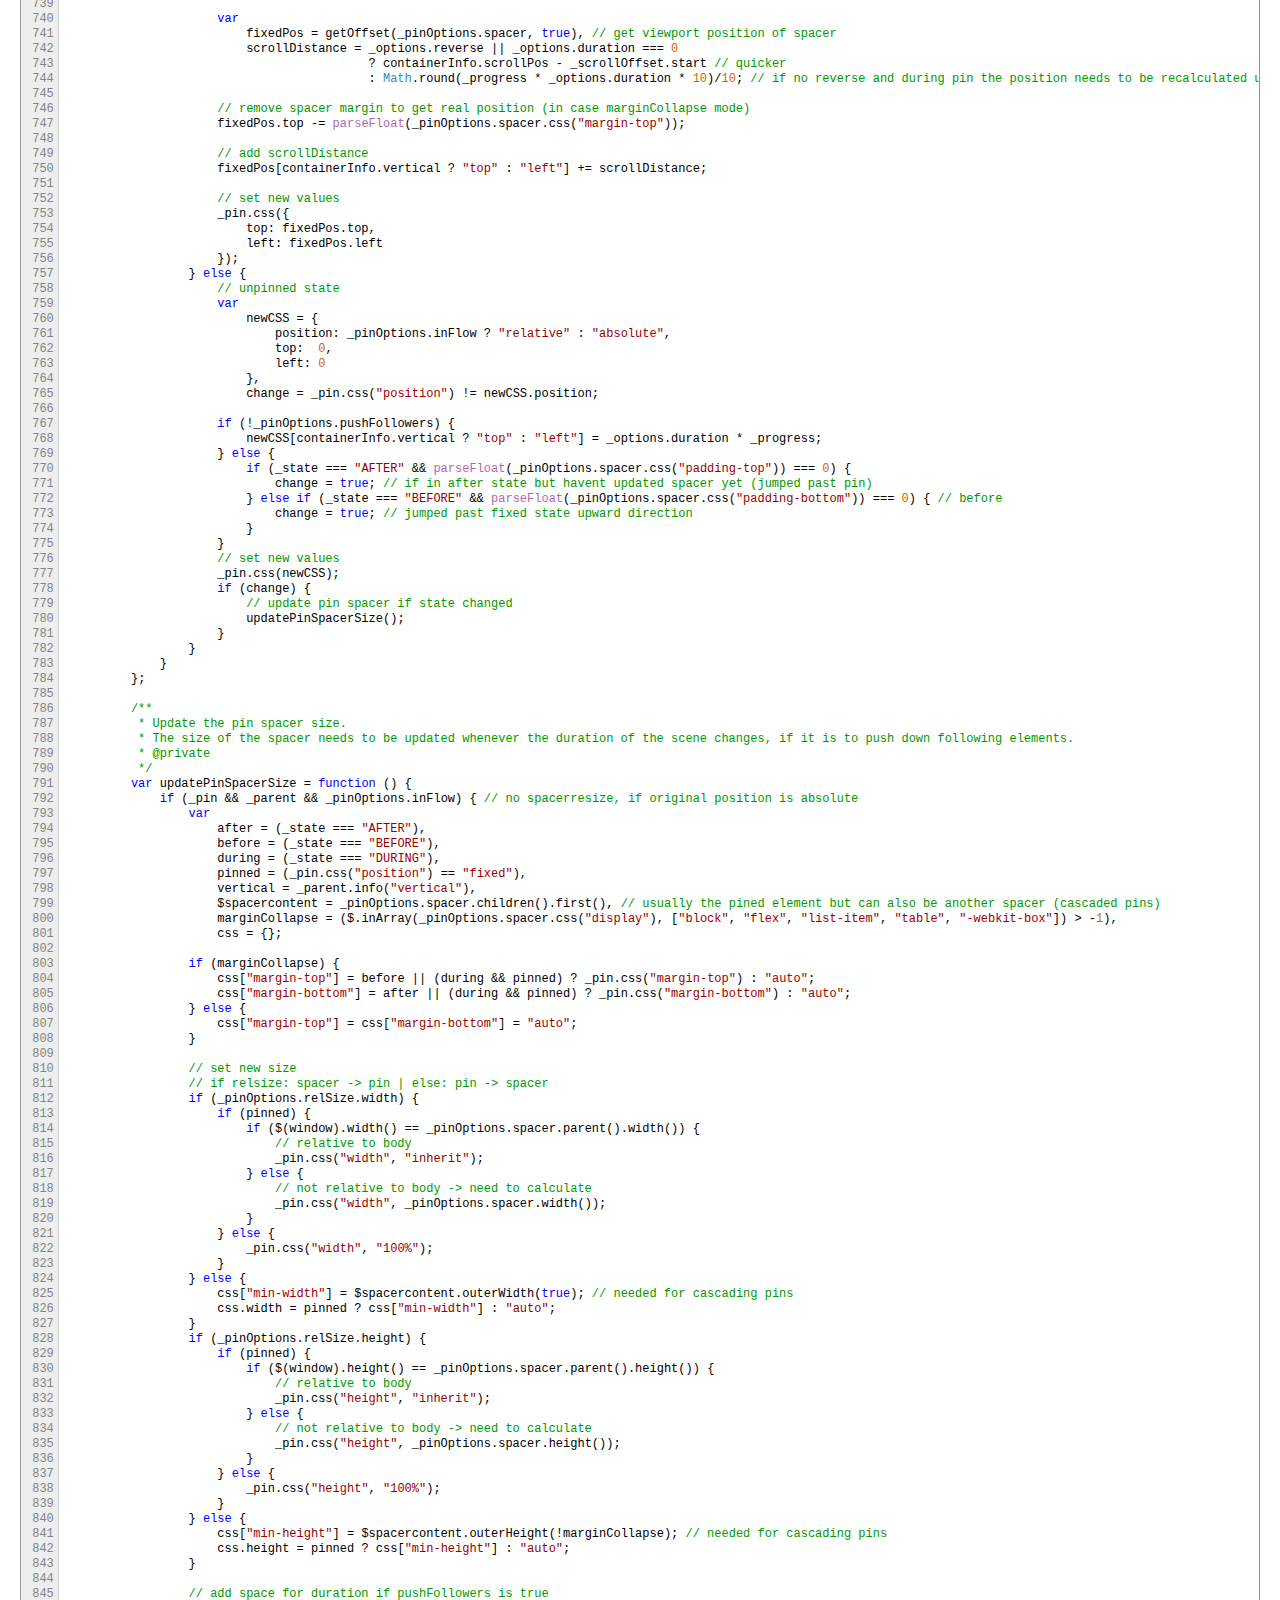
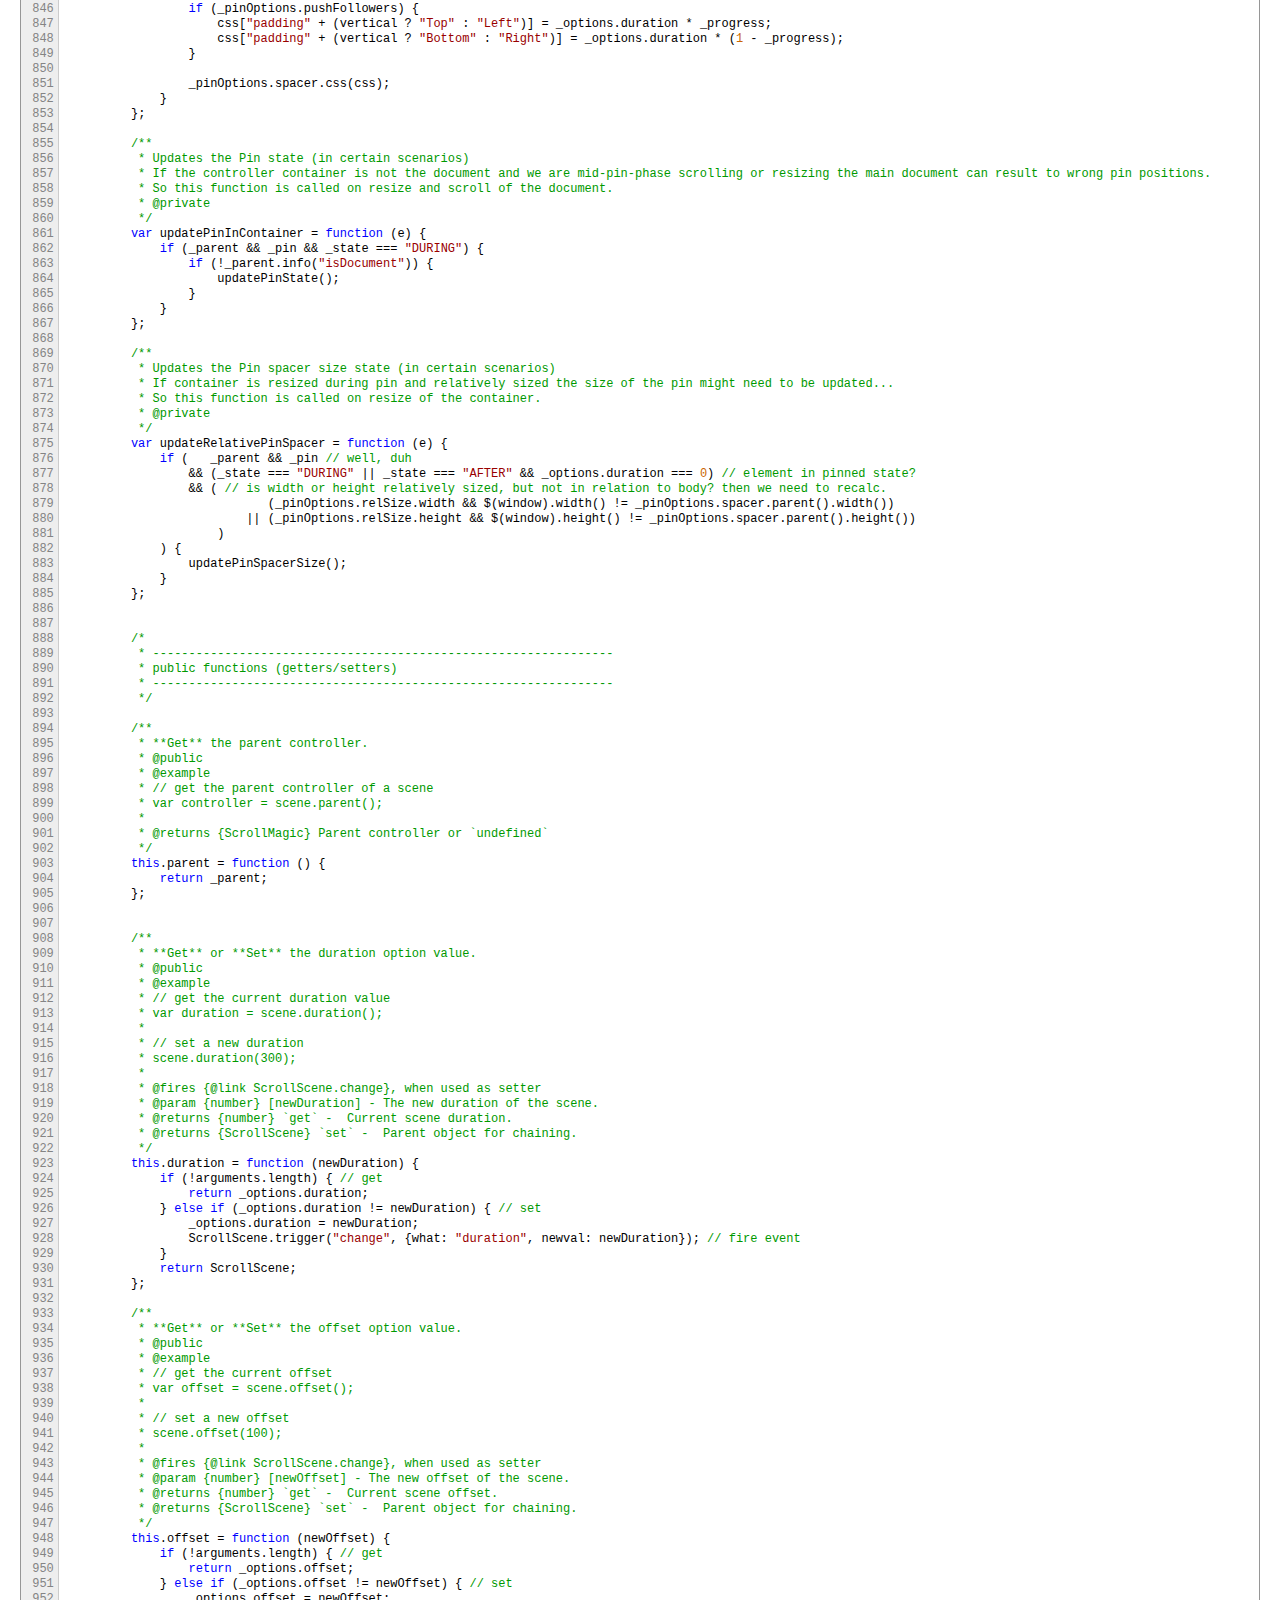
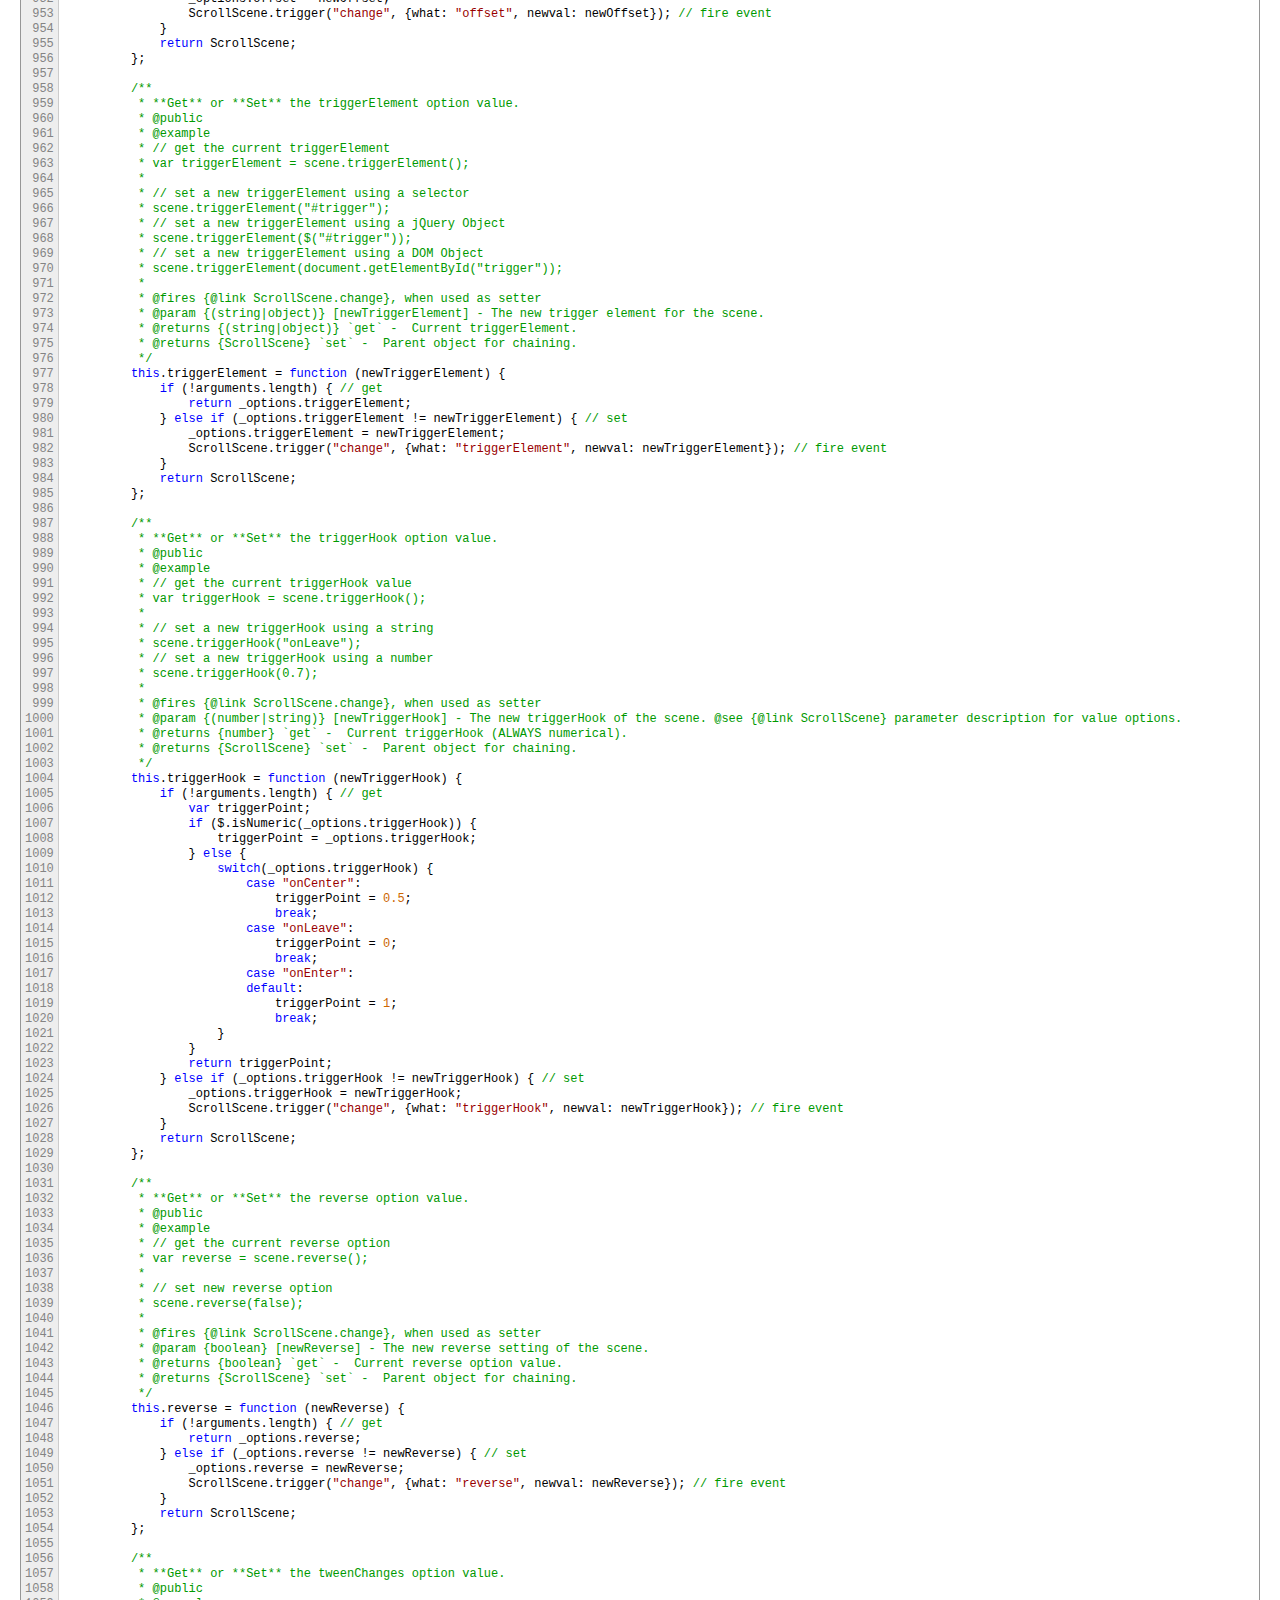
<file: js/ScrollMagic/docs/jquery.scrollmagic.js.html>
<!DOCTYPE html>

<html lang="en">
<head>
	<meta charset="utf-8">
	<title>ScrollMagic Source: jquery.scrollmagic.js</title>

	<!--[if lt IE 9]>
	<script src="//html5shiv.googlecode.com/svn/trunk/html5.js"></script>
	<![endif]-->
	<link type="text/css" rel="stylesheet" href="styles/sunlight.default.css">

	
	<link type="text/css" rel="stylesheet" href="styles/site.cosmo.css">
	
</head>

<body>
<div class="container-fluid">
	<div class="navbar navbar-fixed-top navbar-inverse">
		<div class="navbar-inner">
			<a class="brand" href="index.html">ScrollMagic</a>
			<ul class="nav">
				
				<li class="dropdown">
					<a href="classes.list.html" class="dropdown-toggle" data-toggle="dropdown">Classes<b
						class="caret"></b></a>

					<ul class="dropdown-menu ">
						
						<li>
							<a href="ScrollMagic.html">ScrollMagic</a>
						</li>
						
						<li>
							<a href="ScrollScene.html">ScrollScene</a>
						</li>
						

					</ul>
				</li>
				
				<li class="dropdown">
					<a href="events.list.html" class="dropdown-toggle" data-toggle="dropdown">Events<b
						class="caret"></b></a>

					<ul class="dropdown-menu ">
						
						<li>
							<a href="ScrollScene.html#event:change">change</a>
						</li>
						
						<li>
							<a href="ScrollScene.html#event:end">end</a>
						</li>
						
						<li>
							<a href="ScrollScene.html#event:enter">enter</a>
						</li>
						
						<li>
							<a href="ScrollScene.html#event:leave">leave</a>
						</li>
						
						<li>
							<a href="ScrollScene.html#event:progress">progress</a>
						</li>
						
						<li>
							<a href="ScrollScene.html#event:start">start</a>
						</li>
						
						<li>
							<a href="ScrollScene.html#event:update">update</a>
						</li>
						

					</ul>
				</li>
				
			</ul>
		</div>
	</div>

	<div class="row-fluid">

		
			<div class="span12">
				
				<div id="main">
					


		<h1 class="page-title">Source: jquery.scrollmagic.js</h1>
    
    <section>
        <article>
            <pre class="sunlight-highlight-javascript linenums">/*
ScrollMagic
The jQuery plugin for doing magical scroll interactions.
(c) Jan Paepke 2014 (@janpaepke)
License &amp; Info: http://janpaepke.github.io/ScrollMagic
	
Inspired by and partially based on SUPERSCROLLORAMA by John Polacek (@johnpolacek)
http://johnpolacek.github.com/superscrollorama/

Powered by the Greensock Tweening Platform (GSAP): http://www.greensock.com/js
Greensock License info at http://www.greensock.com/licensing/
*/
/**
@overview	##Info
@version	1.0.7
@license	Dual licensed under MIT license and GPL.
@author		Jan Paepke - e-mail@janpaepke.de

@todo: bug: when cascading pins (pinning one element multiple times) and later removing them without reset, positioning errors occur.
@todo: bug: having multiple scroll directions with cascaded pins doesn't work (one scroll vertical, one horizontal)
@todo: bug: pin positioning problems with centered pins in IE9 (i.e. in examples)
@toto: improvement: check if its possible to take the recalculation of the start point out of the scene update, while still making sure it is always up to date (performance)
@todo: feature: consider public method to trigger pinspacerresize (in case size changes during pin)
@todo: feature: have different tweens, when scrolling up, than when scrolling down
@todo: feature: make pins work with -webkit-transform of parent for mobile applications. Might be possible by temporarily removing the pin element from its container and attaching it to the body during pin. Reverting might be difficult though (cascaded pins).
*/
(function($) {
	/**
	 * The main class that is needed once per scroll container.
	 *
	 * @constructor
	 *
	 * @example
	 * // basic initialization
	 * var controller = new ScrollMagic();
	 *
	 * // passing options
	 * var controller = new ScrollMagic({container: "#myContainer", loglevel: 3});
	 *
	 * @param {object} [options] - An object containing one or more options for the controller.
	 * @param {(string|object)} [options.container=window] - A selector, DOM Object or a jQuery object that references the main container for scrolling.
	 * @param {boolean} [options.vertical=true] - Sets the scroll mode to vertical (`true`) or horizontal (`false`) scrolling.
	 * @param {object} [options.globalSceneOptions={}] - These options will be passed to every Scene that is added to the controller using the addScene method. For more information on Scene options see {@link ScrollScene}.
	 * @param {number} [options.loglevel=2] Loglevel for debugging:
											 ** `0` => silent
											 ** `1` => errors
											 ** `2` => errors, warnings
											 ** `3` => errors, warnings, debuginfo
	 *
	 */
	ScrollMagic = function(options) {

		"use strict";

		/*
		 * ----------------------------------------------------------------
		 * settings
		 * ----------------------------------------------------------------
		 */
		var
			NAMESPACE = "ScrollMagic",
			DEFAULT_OPTIONS = {
				container: window,
				vertical: true,
				globalSceneOptions: {},
				loglevel: 2
			};

		/*
		 * ----------------------------------------------------------------
		 * private vars
		 * ----------------------------------------------------------------
		 */

		var
			ScrollMagic = this,
			_options = $.extend({}, DEFAULT_OPTIONS, options),
			_sceneObjects = [],
			_updateScenesOnNextTick = false,		// can be boolean (true => all scenes) or an array of scenes to be updated
			_scrollPos = 0,
			_scrollDirection = "PAUSED",
			_isDocument = true,
			_viewPortSize = 0,
			_tickerUsed = false,
			_enabled = true;

		/*
		 * ----------------------------------------------------------------
		 * private functions
		 * ----------------------------------------------------------------
		 */

		/**
		 * Internal constructor function of ScrollMagic
		 * @private
		 */
		var construct = function () {
			$.each(_options, function (key, value) {
				if (!DEFAULT_OPTIONS.hasOwnProperty(key)) {
					log(2, "WARNING: Unknown option \"" + key + "\"");
					delete _options[key];
				}
			});
			_options.container = $(_options.container).first();
			// check ScrolContainer
			if (_options.container.length === 0) {
				log(1, "ERROR creating object ScrollMagic: No valid scroll container supplied");
				return; // cancel
			}
			_isDocument = !$.contains(document, _options.container.get(0));
			// update container size immediately
			_viewPortSize = _options.vertical ? _options.container.height() : _options.container.width();
			// set event handlers
			_options.container.on("scroll resize", onChange);
			try {
				TweenLite.ticker.addEventListener("tick", onTick); // prefer TweenMax Ticker, but don't rely on it for basic functionality
				_tickerUsed = true;
			} catch (e) {
				_options.container.on("scroll resize", onTick); // okay then just update on scroll/resize...
				_tickerUsed = false;
			}

			log(3, "added new " + NAMESPACE + " controller");
		};

		/**
		* Default function to get scroll pos - is overwriteable using ScrollMagic.scrollPos()
		* @private
		*/
		var getScrollPos = function () {
			return _options.vertical ? _options.container.scrollTop() : _options.container.scrollLeft();
		};

		/**
		* Handle updates on tick instead of on scroll (performance)
		* @private
		*/
		var onTick = function (e) {
			if (_updateScenesOnNextTick &amp;&amp; _enabled) {
				var
					scenesToUpdate = $.isArray(_updateScenesOnNextTick) ? _updateScenesOnNextTick : _sceneObjects,
					oldScrollPos = _scrollPos;
				// update scroll pos &amp; direction
				_scrollPos = ScrollMagic.scrollPos();
				var deltaScroll = _scrollPos - oldScrollPos;
				_scrollDirection = (deltaScroll === 0) ? "PAUSED" : (deltaScroll > 0) ? "FORWARD" : "REVERSE";
				// update scenes
				ScrollMagic.updateScene(scenesToUpdate, true);
				if (scenesToUpdate.length === 0 &amp;&amp; _options.loglevel >= 3) {
					log(3, "updating 0 Scenes (nothing added to controller)");
				}
				_updateScenesOnNextTick = false;
			}
		};
		
		/**
		* Handles Container changes
		* @private
		*/
		var onChange = function (e) {
			if (e.type == "resize") {
				_viewPortSize = _options.vertical ? _options.container.height() : _options.container.width();
			}
			_updateScenesOnNextTick = true;
		};

		/**
		 * Send a debug message to the console.
		 * @private
		 *
		 * @param {number} loglevel - The loglevel required to initiate output for the message.
		 * @param {...mixed} output - One or more variables that should be passed to the console.
		 */
		var log = function (loglevel, output) {
			if (_options.loglevel >= loglevel) {
				var
					prefix = "(" + NAMESPACE + ") ->",
					args = Array.prototype.splice.call(arguments, 1),
					func = Function.prototype.bind.call(debug, window);
				args.unshift(loglevel, prefix);
				func.apply(window, args);
			}
		};

		/*
		 * ----------------------------------------------------------------
		 * public functions
		 * ----------------------------------------------------------------
		 */

		/**
		 * Add one ore more scene(s) to the controller.  
		 * This is the equivalent to `ScrollScene.addTo(controller)`
		 * @public
		 * @example
		 * // with a previously defined scene
		 * controller.addScene(scene);
		 *
	 	 * // with a newly created scene.
		 * controller.addScene(new ScrollScene({duration : 0}));
		 *
	 	 * // adding multiple scenes
		 * controller.addScene([scene, scene2, new ScrollScene({duration : 0})]);
		 *
		 * @param {(ScrollScene|array)} ScrollScene - ScrollScene or Array of ScrollScenes to be added to the controller.
		 * @return {ScrollMagic} Parent object for chaining.
		 */
		this.addScene = function (ScrollScene) {
			if ($.isArray(ScrollScene)) {
				$.each(ScrollScene, function (index, scene) {
					ScrollMagic.addScene(scene);
				});
			} else {
				if (ScrollScene.parent() != ScrollMagic) {
					ScrollScene.addTo(ScrollMagic);
				} else if ($.inArray(_sceneObjects, ScrollScene) == -1){
					// new scene
					_sceneObjects.push(ScrollScene);
					// insert Global defaults.
					$.each(_options.globalSceneOptions, function (key, value) {
						if (ScrollScene[key]) {
							ScrollScene[key].call(ScrollScene, value);
						}
					});
					log(3, "added Scene (" + _sceneObjects.length + " total)");
				}
			}
			return ScrollMagic;
		};

		/**
		 * Remove one ore more scene(s) from the controller.  
		 * This is the equivalent to `ScrollScene.remove()`
		 * @public
		 * @example
		 * // remove a scene from the controller
		 * controller.removeScene(scene);
		 *
		 * // remove multiple scenes from the controller
		 * controller.removeScene([scene, scene2, scene3]);
		 *
		 * @param {(ScrollScene|array)} ScrollScene - ScrollScene or Array of ScrollScenes to be removed from the controller.
		 * @returns {ScrollMagic} Parent object for chaining.
		 */
		this.removeScene = function (ScrollScene) {
			if ($.isArray(ScrollScene)) {
				$.each(ScrollScene, function (index, scene) {
					ScrollMagic.removeScene(scene);
				});
			} else {
				var index = $.inArray(ScrollScene, _sceneObjects);
				if (index > -1) {
					_sceneObjects.splice(index, 1);
					ScrollScene.remove();
					log(3, "removed Scene (" + _sceneObjects.length + " total)");
				}
			}
			return ScrollMagic;
		};

		/**
		 * Update one ore more scene(s) according to the scroll position of the container.  
		 * This is the equivalent to `ScrollScene.update()`
		 * @public
		 * @example
		 * // update a specific scene on next tick
	 	 * controller.updateScene(scene);
	 	 *
		 * // update a specific scene immediately
		 * controller.updateScene(scene, true);
	 	 *
		 * // update multiple scenes scene on next tick
		 * controller.updateScene([scene1, scene2, scene3]);
		 *
		 * @param {ScrollScene} ScrollScene - ScrollScene or Array of ScrollScenes that is/are supposed to be updated.
		 * @param {boolean} [immediately=false] - If `true` the update will be instant, if `false` it will wait until next tweenmax tick.  
		 										  This is useful when changing multiple properties of the scene - this way it will only be updated once all new properties are set (onTick).
		 * @return {ScrollMagic} Parent object for chaining.
		 */
		this.updateScene = function (ScrollScene, immediately) {
			if ($.isArray(ScrollScene)) {
				$.each(ScrollScene, function (index, scene) {
					log(3, "updating Scene " + (index + 1) + "/" + ScrollScene.length + " (" + _sceneObjects.length + " total)");
					ScrollMagic.updateScene(scene, immediately);
				});
			} else {
				if (immediately) {
					ScrollScene.update(true);
				} else {
					if (!$.isArray(_updateScenesOnNextTick)) {
						_updateScenesOnNextTick = [];
					}
					if ($.inArray(ScrollScene, _updateScenesOnNextTick) == -1) {
						_updateScenesOnNextTick.push(ScrollScene);	
					}
				}
			}
			return ScrollMagic;
		};

		/**
		 * Update the controller params and all its Scenes.
		 * @public
		 * @example
		 * // update the controller on next tick (saves performance)
		 * controller.update();
		 *
	 	 * // update the controller immediately
		 * controller.update(true);
		 *
		 * @param {boolean} [immediately=false] - If `true` the update will be instant, if `false` it will wait until next tweenmax tick (better performance)
		 * @return {ScrollMagic} Parent object for chaining.
		 */
		this.update = function (immediately) {
			onChange({type: "resize"}); // will update size and set _updateScenesOnNextTick to true
			if (immediately) {
				onTick();
			}
			return ScrollMagic;
		};

		/**
		 * **Get** or **Set** the current scrollPosition.  
		 * Watch out: this will permanently overwrite the controller's scrollPos calculation.  
		 * If you set it to a number it will always have this value.  
		 * It usually makes more sense to pass a function, when the scrollPosition calculation is not defined by the containers scrollTop or scrollLeft values.  
		 * This may be the case for mobile applications using iScroll, as there a child container is moved, instead of actually scrolling the container.  
		 * Please also mind that your function should return y values for vertical scrolls an x for horizontals.
		 * @public
		 *
		 * @example
		 * // get the current scroll Position
		 * var scrollPos = controller.scrollPos();
		 *
	 	 * // set a new scrollPos calculation function
		 * controller.scrollPos(function () {
		 *	return this.info("vertical") ? -$mychildcontainer.y : -$mychildcontainer.x
		 * });
		 *
		 * @param {(number|function)} [newLoglevel] - The new value or function used for the scroll position of the container.
		 * @returns {(number|ScrollMagic)} Current scroll position or parent object for chaining.
		 */
		this.scrollPos = function (newScrollPos) {
			if (!arguments.length) { // get
				return getScrollPos.call(ScrollMagic);
			} else { // set
				if (!$.isFunction(newScrollPos)) {
					newScrollPos = function () {return newScrollPos;};
				}
				getScrollPos = newScrollPos;
			}
			return ScrollMagic;
		};

		/**
		 * **Get** all infos or one in particular about the controller.
		 * @public
		 * @example
		 * // returns the current scroll position (number)
		 * var scrollPos = controller.info("scrollPos");
		 *
		 * // returns all infos as an object
		 * var infos = controller.info();
		 *
		 * @param {string} [about] - If passed only this info will be returned instead of an object containing all.  
		 							 Valid options are:
		 							 ** `"size"` => the current viewport size of the container
		 							 ** `"vertical"` => true if vertical scrolling, otherwise false
		 							 ** `"scrollPos"` => the current scroll position
		 							 ** `"scrollDirection"` => the last known direction of the scroll
		 							 ** `"container"` => the container element
		 							 ** `"isDocument"` => true if container element is the document.
		 * @returns {(mixed|object)} The requested info(s).
		 */
		this.info = function (about) {
			var values = {
				size: _viewPortSize, // contains height or width (in regard to orientation);
				vertical: _options.vertical,
				scrollPos: _scrollPos,
				scrollDirection: _scrollDirection,
				container: _options.container,
				isDocument: _isDocument
			};
			if (!arguments.length) { // get all as an object
				return values;
			} else if (values[about] !== undefined) {
				return values[about];
			} else {
				log(1, "ERROR: option \"" + about + "\" is not available");
				return;
			}
		};

		/**
		 * **Get** or **Set** the current loglevel option value.
		 * @public
		 *
		 * @example
		 * // get the current value
		 * var loglevel = controller.loglevel();
		 *
	 	 * // set a new value
		 * controller.loglevel(3);
		 *
		 * @param {number} [newLoglevel] - The new loglevel setting of the ScrollMagic controller. `[0-3]`
		 * @returns {(number|ScrollMagic)} Current loglevel or parent object for chaining.
		 */
		this.loglevel = function (newLoglevel) {
			if (!arguments.length) { // get
				return _options.loglevel;
			} else if (_options.loglevel != newLoglevel) { // set
				_options.loglevel = newLoglevel;
			}
			return ScrollMagic;
		};

		/**
		 * **Get** or **Set** the current enabled state of the controller.  
		 * This can be used to disable all Scenes connected to the controller without destroying or removing them.
		 * @public
		 *
		 * @example
		 * // get the current value
		 * var enabled = controller.enabled();
		 *
	 	 * // disable the controller
		 * controller.enabled(false);
		 *
		 * @param {boolean} [newState] - The new enabled state of the controller `true` or `false`.
		 * @returns {(boolean|ScrollMagic)} Current enabled state or parent object for chaining.
		 */
		this.enabled = function (newState) {
			if (!arguments.length) { // get
				return _enabled;
			} else if (_enabled != newState) { // set
				_enabled = !!newState;
				ScrollMagic.updateScene(_sceneObjects, true);
			}
			return ScrollMagic;
		};
		
		/**
		 * Destroy the Controller, all Scenes and everything.
		 * @public
		 *
		 * @example
		 * // without resetting the scenes
		 * controller = controller.destroy();
		 *
	 	 * // with scene reset
		 * controller = controller.destroy(true);
		 *
		 * @param {boolean} [resetScenes=false] - If `true` the pins and tweens (if existent) of all scenes will be reset.
		 * @returns {null} Null to unset handler variables.
		 */
		this.destroy = function (resetScenes) {
			while (_sceneObjects.length > 0) {
				var scene = _sceneObjects[_sceneObjects.length - 1];
				scene.destroy(resetScenes);
			}
			_options.container.off("scroll resize", onChange);
			if (_tickerUsed) {
				TweenLite.ticker.removeEventListener("tick", onTick);
			} else {
				_options.container.off("scroll resize", onTick);
			}
			log(3, "destroyed " + NAMESPACE + " (reset: " + (resetScenes ? "true" : "false") + ")");
			return null;
		};

		// INIT
		construct();
		return ScrollMagic;
	};


	/**
	 * A ScrollScene defines where the controller should react and how.
	 *
	 * @constructor
	 *
	 * @example
	 * // create a standard scene and add it to a controller
	 * new ScrollScene()
	 *		.addTo(controller);
	 *
	 * // create a scene with custom options and assign a handler to it.
	 * var scene = new ScrollScene({
	 * 		duration: 100,
	 *		offset: 200,
	 *		triggerHook: "onEnter",
	 *		reverse: false
	 * });
	 *
	 * @param {object} [options] - Options for the Scene. The options can be updated at any time.  
	 							   Instead of setting the options for each scene individually you can also set them globally in the controller as the controllers `globalSceneOptions` option. The object accepts the same properties as the ones below.  
	 							   When a scene is added to the controller the options defined using the ScrollScene constructor will be overwritten by those set in `globalSceneOptions`.
	 * @param {number} [options.duration=0] - The duration of the scene.  
	 										  If `0` tweens will auto-play when reaching the scene start point, pins will be pinned indefinetly starting at the start position.
	 * @param {number} [options.offset=0] - Offset Value for the Trigger Position. If no triggerElement is defined this will be the scroll distance from the start of the page, after which the scene will start.
	 * @param {(string|object)} [options.triggerElement=null] - Selector, DOM Object or jQuery Object that defines the start of the scene. If undefined the scene will start right at the start of the page (unless an offset is set).
	 * @param {(number|string)} [options.triggerHook="onCenter"] - Can be a number between 0 and 1 defining the position of the trigger Hook in relation to the viewport.  
	 															  Can also be defined using a string:
	 															  ** `"onEnter"` => `1`
	 															  ** `"onCenter"` => `0.5`
	 															  ** `"onLeave"` => `0`
	 * @param {boolean} [options.reverse=true] - Should the scene reverse, when scrolling up?
	 * @param {boolean} [options.tweenChanges=false] - Tweens Animation to the progress target instead of setting it.  
	 												   Does not affect animations where duration is `0`.
	 * @param {number} [options.loglevel=2] - Loglevel for debugging.
	 										  ** `0` => silent
	 										  ** `1` => errors
	 										  ** `2` => errors, warnings
	 										  ** `3` => errors, warnings, debuginfo
	 * 
	 */
	ScrollScene = function (options) {

		"use strict";

		/*
		 * ----------------------------------------------------------------
		 * settings
		 * ----------------------------------------------------------------
		 */

		var
			TRIGGER_HOOK_STRINGS = ["onCenter", "onEnter", "onLeave"],
			NAMESPACE = "ScrollScene",
			DEFAULT_OPTIONS = {
				duration: 0,
				offset: 0,
				triggerElement: null,
				triggerHook: TRIGGER_HOOK_STRINGS[0],
				reverse: true,
				tweenChanges: false,
				loglevel: 2
			};

		/*
		 * ----------------------------------------------------------------
		 * private vars
		 * ----------------------------------------------------------------
		 */

		var
			ScrollScene = this,
			_options = $.extend({}, DEFAULT_OPTIONS, options),
			_state = 'BEFORE',
			_progress = 0,
			_scrollOffset = {start: 0, end: 0}, // reflects the parent's scroll position for the start and end of the scene respectively
			_enabled = true,
			_parent,
			_tween,
			_pin,
			_pinOptions;


		/*
		 * ----------------------------------------------------------------
		 * private functions
		 * ----------------------------------------------------------------
		 */

		/**
		 * Internal constructor function of ScrollMagic
		 * @private
		 */
		var construct = function () {
			checkOptionsValidity();

			// internal event listeners
			ScrollScene.on("change.internal", function (e) {
				checkOptionsValidity();
				if (e.what != "loglevel" &amp;&amp; e.what != "tweenChanges") { // no need for a scene update scene with these options...
					if (e.what != "reverse" &amp;&amp; _options.triggerElement === null) { // otherwise not necessary or it will be updated in ScrollScene.update()
						updateScrollOffset();
					}
					ScrollScene.update();
					if ((_state !== "DURING" &amp;&amp; e.what == "duration") || (_state === "AFTER" &amp;&amp; _options.duration === 0)) { // if duration changed outside of scene (inside scene progress updates pin position) or duration is 0, we are beyond trigger and some other value changed.
						updatePinState();
					}
				}
			});
			// internal event listeners
			ScrollScene.on("progress.internal", function (e) {
				updateTweenProgress();
				updatePinState();
			});
		};

		/**
		 * Send a debug message to the console.
		 * @private
		 *
		 * @param {number} loglevel - The loglevel required to initiate output for the message.
		 * @param {...mixed} output - One or more variables that should be passed to the console.
		 */
		var log = function (loglevel, output) {
			if (_options.loglevel >= loglevel) {
				var
					prefix = "(" + NAMESPACE + ") ->",
					args = Array.prototype.splice.call(arguments, 1),
					func = Function.prototype.bind.call(debug, window);
				args.unshift(loglevel, prefix);
				func.apply(window, args);
			}
		};

		/**
		 * Check the validity of all options and reset to default if neccessary.
		 * @private
		 */
		var checkOptionsValidity = function () {
			$.each(_options, function (key, value) {
				if (!DEFAULT_OPTIONS.hasOwnProperty(key)) {
					log(2, "WARNING: Unknown option \"" + key + "\"");
					delete _options[key];
				}
			});
			_options.duration = parseFloat(_options.duration);
			if (!$.isNumeric(_options.duration) || _options.duration &lt; 0) {
				log(1, "ERROR: Invalid value for option \"duration\":", _options.duration);
				_options.duration = DEFAULT_OPTIONS.duration;
			}
			_options.offset = parseFloat(_options.offset);
			if (!$.isNumeric(_options.offset)) {
				log(1, "ERROR: Invalid value for option \"offset\":", _options.offset);
				_options.offset = DEFAULT_OPTIONS.offset;
			}
			if (_options.triggerElement !== null &amp;&amp; $(_options.triggerElement).length === 0) {
				log(1, "ERROR: Element defined in option \"triggerElement\" was not found:", _options.triggerElement);
				_options.triggerElement = DEFAULT_OPTIONS.triggerElement;
			}
			if (!$.isNumeric(_options.triggerHook) &amp;&amp; $.inArray(_options.triggerHook, TRIGGER_HOOK_STRINGS) == -1) {
				log(1, "ERROR: Invalid value for option \"triggerHook\": ", _options.triggerHook);
				_options.triggerHook = DEFAULT_OPTIONS.triggerHook;
			}
			if (!$.isNumeric(_options.loglevel) || _options.loglevel &lt; 0 || _options.loglevel > 3) {
				var wrongval = _options.loglevel;
				_options.loglevel = DEFAULT_OPTIONS.loglevel;
				log(1, "ERROR: Invalid value for option \"loglevel\":", wrongval);
			}
			if (_tween &amp;&amp; _parent  &amp;&amp; _options.triggerElement &amp;&amp; _options.loglevel >= 2) {// parent is needed to know scroll direction.
				// check if there are position tweens defined for the trigger and warn about it :)
				var
					triggerTweens = _tween.getTweensOf($(_options.triggerElement)),
					vertical = _parent.info("vertical");
				$.each(triggerTweens, function (index, value) {
					var
						tweenvars = value.vars.css || value.vars,
						condition = vertical ? (tweenvars.top !== undefined || tweenvars.bottom !== undefined) : (tweenvars.left !== undefined || tweenvars.right !== undefined);
					if (condition) {
						log(2, "WARNING: Tweening the position of the trigger element affects the scene timing and should be avoided!");
						return false;
					}
				});
			}
		};

		/**
		 * Update the start and end scrollOffset of the container.
		 * The positions reflect what the parent's scroll position will be at the start and end respectively.
		 * @private
		 */
		var updateScrollOffset = function () {
			_scrollOffset = {start: ScrollScene.triggerOffset()};
			if (_parent) {
				// take away triggerHook portion to get relative to top
				_scrollOffset.start -= _parent.info("size") * ScrollScene.triggerHook();
			}
			_scrollOffset.end = _scrollOffset.start + _options.duration;
		};

		/**
		 * Update the tween progress.
		 * @private
		 *
		 * @param {number} [to] - If not set the scene Progress will be used. (most cases)
		 * @return {boolean} true if the Tween was updated. 
		 */
		var updateTweenProgress = function (to) {
			var progress = (to >= 0 &amp;&amp; to &lt;= 1) ? to : _progress;
			if (_tween) {
				if (_tween.repeat() === -1) {
					// infinite loop, so not in relation to progress
					if ((_state === "DURING" || (_state === "AFTER" &amp;&amp; _options.duration === 0)) &amp;&amp; _tween.paused()) {
						_tween.play();
					} else if (_state !== "DURING" &amp;&amp; !_tween.paused()) {
						_tween.pause();
					} else {
						return false;
					}
				} else if (progress != _tween.progress()) { // do we even need to update the progress?
					// no infinite loop - so should we just play or go to a specific point in time?
					if (_options.duration === 0) {
						// play the animation
						if (_state == "AFTER") { // play from 0 to 1
							_tween.play();
						} else { // play from 1 to 0
							_tween.reverse();
						}
					} else {
						// go to a specific point in time
						if (_options.tweenChanges) {
							// go smooth
							_tween.tweenTo(progress * _tween.duration());
						} else {
							// just hard set it
							_tween.progress(progress).pause();
						}
					}
				} else {
					return false;
				}
				return true;
			} else {
				return false;
			}
		};

		/**
		 * Update the pin state.
		 * @private
		 */
		var updatePinState = function (forceUnpin) {
			if (_pin &amp;&amp; _parent) {
				var 
					containerInfo = _parent.info();

				if (!forceUnpin &amp;&amp; (_state === "DURING" || (_state === "AFTER" &amp;&amp; _options.duration === 0))) { // during scene or if duration is 0 and we are past the trigger
					// pinned state
					if (_pin.css("position") != "fixed") {
						// change state before updating pin spacer (position changes due to fixed collapsing might occur.)
						_pin.css("position", "fixed");
						// update pin spacer
						updatePinSpacerSize();
					}

					var
						fixedPos = getOffset(_pinOptions.spacer, true), // get viewport position of spacer
 						scrollDistance = _options.reverse || _options.duration === 0
 										 ? containerInfo.scrollPos - _scrollOffset.start // quicker
 										 : Math.round(_progress * _options.duration * 10)/10; // if no reverse and during pin the position needs to be recalculated using the progress
 					
 					// remove spacer margin to get real position (in case marginCollapse mode)
 					fixedPos.top -= parseFloat(_pinOptions.spacer.css("margin-top"));

 					// add scrollDistance
 					fixedPos[containerInfo.vertical ? "top" : "left"] += scrollDistance;

					// set new values
					_pin.css({
						top: fixedPos.top,
						left: fixedPos.left
					});
				} else {
					// unpinned state
					var
						newCSS = {
							position: _pinOptions.inFlow ? "relative" : "absolute",
							top:  0,
							left: 0
						},
						change = _pin.css("position") != newCSS.position;
					
					if (!_pinOptions.pushFollowers) {
						newCSS[containerInfo.vertical ? "top" : "left"] = _options.duration * _progress;
					} else {
						if (_state === "AFTER" &amp;&amp; parseFloat(_pinOptions.spacer.css("padding-top")) === 0) {
							change = true; // if in after state but havent updated spacer yet (jumped past pin)
						} else if (_state === "BEFORE" &amp;&amp; parseFloat(_pinOptions.spacer.css("padding-bottom")) === 0) { // before
							change = true; // jumped past fixed state upward direction
						}
					}
					// set new values
					_pin.css(newCSS);
					if (change) {
						// update pin spacer if state changed
						updatePinSpacerSize();
					}
				}
			}
		};

		/**
		 * Update the pin spacer size.
		 * The size of the spacer needs to be updated whenever the duration of the scene changes, if it is to push down following elements.
		 * @private
		 */
		var updatePinSpacerSize = function () {
			if (_pin &amp;&amp; _parent &amp;&amp; _pinOptions.inFlow) { // no spacerresize, if original position is absolute
				var
					after = (_state === "AFTER"),
					before = (_state === "BEFORE"),
					during = (_state === "DURING"),
					pinned = (_pin.css("position") == "fixed"),
					vertical = _parent.info("vertical"),
					$spacercontent = _pinOptions.spacer.children().first(), // usually the pined element but can also be another spacer (cascaded pins)
					marginCollapse = ($.inArray(_pinOptions.spacer.css("display"), ["block", "flex", "list-item", "table", "-webkit-box"]) > -1),
					css = {};

				if (marginCollapse) {
					css["margin-top"] = before || (during &amp;&amp; pinned) ? _pin.css("margin-top") : "auto";
					css["margin-bottom"] = after || (during &amp;&amp; pinned) ? _pin.css("margin-bottom") : "auto";
				} else {
					css["margin-top"] = css["margin-bottom"] = "auto";
				}

				// set new size
				// if relsize: spacer -> pin | else: pin -> spacer
				if (_pinOptions.relSize.width) {
					if (pinned) {
						if ($(window).width() == _pinOptions.spacer.parent().width()) {
							// relative to body
							_pin.css("width", "inherit");
						} else {
							// not relative to body -> need to calculate
							_pin.css("width", _pinOptions.spacer.width());
						}
					} else {
						_pin.css("width", "100%");
					}
				} else {
					css["min-width"] = $spacercontent.outerWidth(true); // needed for cascading pins
					css.width = pinned ? css["min-width"] : "auto";
				}
				if (_pinOptions.relSize.height) {
					if (pinned) {
						if ($(window).height() == _pinOptions.spacer.parent().height()) {
							// relative to body
							_pin.css("height", "inherit");
						} else {
							// not relative to body -> need to calculate
							_pin.css("height", _pinOptions.spacer.height());
						}
					} else {
						_pin.css("height", "100%");
					}
				} else {
					css["min-height"] = $spacercontent.outerHeight(!marginCollapse); // needed for cascading pins
					css.height = pinned ? css["min-height"] : "auto";
				}

				// add space for duration if pushFollowers is true
				if (_pinOptions.pushFollowers) {
					css["padding" + (vertical ? "Top" : "Left")] = _options.duration * _progress;
					css["padding" + (vertical ? "Bottom" : "Right")] = _options.duration * (1 - _progress);
				}

				_pinOptions.spacer.css(css);
			}
		};

		/**
		 * Updates the Pin state (in certain scenarios)
		 * If the controller container is not the document and we are mid-pin-phase scrolling or resizing the main document can result to wrong pin positions.
		 * So this function is called on resize and scroll of the document.
		 * @private
		 */
		var updatePinInContainer = function (e) {
			if (_parent &amp;&amp; _pin &amp;&amp; _state === "DURING") {
				if (!_parent.info("isDocument")) {
					updatePinState();
				}
			}
		};

		/**
		 * Updates the Pin spacer size state (in certain scenarios)
		 * If container is resized during pin and relatively sized the size of the pin might need to be updated...
		 * So this function is called on resize of the container.
		 * @private
		 */
		var updateRelativePinSpacer = function (e) {
			if (   _parent &amp;&amp; _pin // well, duh
				&amp;&amp; (_state === "DURING" || _state === "AFTER" &amp;&amp; _options.duration === 0) // element in pinned state?
				&amp;&amp; ( // is width or height relatively sized, but not in relation to body? then we need to recalc.
						   (_pinOptions.relSize.width &amp;&amp; $(window).width() != _pinOptions.spacer.parent().width())
						|| (_pinOptions.relSize.height &amp;&amp; $(window).height() != _pinOptions.spacer.parent().height())
					)
			) {
				updatePinSpacerSize();
			}
		};


		/*
		 * ----------------------------------------------------------------
		 * public functions (getters/setters)
		 * ----------------------------------------------------------------
		 */

		/**
		 * **Get** the parent controller.
		 * @public
		 * @example
		 * // get the parent controller of a scene
		 * var controller = scene.parent();
		 *
		 * @returns {ScrollMagic} Parent controller or `undefined`
		 */
		this.parent = function () {
			return _parent;
		};


		/**
		 * **Get** or **Set** the duration option value.
		 * @public
		 * @example
		 * // get the current duration value
		 * var duration = scene.duration();
		 *
	 	 * // set a new duration
		 * scene.duration(300);
		 *
		 * @fires {@link ScrollScene.change}, when used as setter
		 * @param {number} [newDuration] - The new duration of the scene.
		 * @returns {number} `get` -  Current scene duration.
		 * @returns {ScrollScene} `set` -  Parent object for chaining.
		 */
		this.duration = function (newDuration) {
			if (!arguments.length) { // get
				return _options.duration;
			} else if (_options.duration != newDuration) { // set
				_options.duration = newDuration;
				ScrollScene.trigger("change", {what: "duration", newval: newDuration}); // fire event
			}
			return ScrollScene;
		};

		/**
		 * **Get** or **Set** the offset option value.
		 * @public
		 * @example
		 * // get the current offset
		 * var offset = scene.offset();
		 *
	 	 * // set a new offset
		 * scene.offset(100);
		 *
		 * @fires {@link ScrollScene.change}, when used as setter
		 * @param {number} [newOffset] - The new offset of the scene.
		 * @returns {number} `get` -  Current scene offset.
		 * @returns {ScrollScene} `set` -  Parent object for chaining.
		 */
		this.offset = function (newOffset) {
			if (!arguments.length) { // get
				return _options.offset;
			} else if (_options.offset != newOffset) { // set
				_options.offset = newOffset;
				ScrollScene.trigger("change", {what: "offset", newval: newOffset}); // fire event
			}
			return ScrollScene;
		};

		/**
		 * **Get** or **Set** the triggerElement option value.
		 * @public
		 * @example
		 * // get the current triggerElement
		 * var triggerElement = scene.triggerElement();
		 *
	 	 * // set a new triggerElement using a selector
		 * scene.triggerElement("#trigger");
	 	 * // set a new triggerElement using a jQuery Object
		 * scene.triggerElement($("#trigger"));
	 	 * // set a new triggerElement using a DOM Object
		 * scene.triggerElement(document.getElementById("trigger"));
		 *
		 * @fires {@link ScrollScene.change}, when used as setter
		 * @param {(string|object)} [newTriggerElement] - The new trigger element for the scene.
		 * @returns {(string|object)} `get` -  Current triggerElement.
		 * @returns {ScrollScene} `set` -  Parent object for chaining.
		 */
		this.triggerElement = function (newTriggerElement) {
			if (!arguments.length) { // get
				return _options.triggerElement;
			} else if (_options.triggerElement != newTriggerElement) { // set
				_options.triggerElement = newTriggerElement;
				ScrollScene.trigger("change", {what: "triggerElement", newval: newTriggerElement}); // fire event
			}
			return ScrollScene;
		};

		/**
		 * **Get** or **Set** the triggerHook option value.
		 * @public
		 * @example
		 * // get the current triggerHook value
		 * var triggerHook = scene.triggerHook();
		 *
	 	 * // set a new triggerHook using a string
		 * scene.triggerHook("onLeave");
	 	 * // set a new triggerHook using a number
		 * scene.triggerHook(0.7);
		 *
		 * @fires {@link ScrollScene.change}, when used as setter
		 * @param {(number|string)} [newTriggerHook] - The new triggerHook of the scene. @see {@link ScrollScene} parameter description for value options.
		 * @returns {number} `get` -  Current triggerHook (ALWAYS numerical).
		 * @returns {ScrollScene} `set` -  Parent object for chaining.
		 */
		this.triggerHook = function (newTriggerHook) {
			if (!arguments.length) { // get
				var triggerPoint;
				if ($.isNumeric(_options.triggerHook)) {
					triggerPoint = _options.triggerHook;
				} else {
					switch(_options.triggerHook) {
						case "onCenter":
							triggerPoint = 0.5;
							break;
						case "onLeave":
							triggerPoint = 0;
							break;
						case "onEnter":
						default:
							triggerPoint = 1;
							break;
					}
				}
				return triggerPoint;
			} else if (_options.triggerHook != newTriggerHook) { // set
				_options.triggerHook = newTriggerHook;
				ScrollScene.trigger("change", {what: "triggerHook", newval: newTriggerHook}); // fire event
			}
			return ScrollScene;
		};

		/**
		 * **Get** or **Set** the reverse option value.
		 * @public
		 * @example
		 * // get the current reverse option
		 * var reverse = scene.reverse();
		 *
	 	 * // set new reverse option
		 * scene.reverse(false);
		 *
		 * @fires {@link ScrollScene.change}, when used as setter
		 * @param {boolean} [newReverse] - The new reverse setting of the scene.
		 * @returns {boolean} `get` -  Current reverse option value.
		 * @returns {ScrollScene} `set` -  Parent object for chaining.
		 */
		this.reverse = function (newReverse) {
			if (!arguments.length) { // get
				return _options.reverse;
			} else if (_options.reverse != newReverse) { // set
				_options.reverse = newReverse;
				ScrollScene.trigger("change", {what: "reverse", newval: newReverse}); // fire event
			}
			return ScrollScene;
		};

		/**
		 * **Get** or **Set** the tweenChanges option value.
		 * @public
		 * @example
		 * // get the current tweenChanges option
		 * var tweenChanges = scene.tweenChanges();
		 *
	 	 * // set new tweenChanges option
		 * scene.tweenChanges(true);
		 *
		 * @fires {@link ScrollScene.change}, when used as setter
		 * @param {boolean} [newTweenChanges] - The new tweenChanges setting of the scene.
		 * @returns {boolean} `get` -  Current tweenChanges option value.
		 * @returns {ScrollScene} `set` -  Parent object for chaining.
		 */
		this.tweenChanges = function (newTweenChanges) {
			if (!arguments.length) { // get
				return _options.tweenChanges;
			} else if (_options.tweenChanges != newTweenChanges) { // set
				_options.tweenChanges = newTweenChanges;
				ScrollScene.trigger("change", {what: "tweenChanges", newval: newTweenChanges}); // fire event
			}
			return ScrollScene;
		};

		/**
		 * **Get** or **Set** the loglevel option value.
		 * @public
		 * @example
		 * // get the current loglevel
		 * var loglevel = scene.loglevel();
		 *
	 	 * // set new loglevel
		 * scene.loglevel(3);
		 *
		 * @fires {@link ScrollScene.change}, when used as setter
		 * @param {number} [newLoglevel] - The new loglevel setting of the scene. `[0-3]`
		 * @returns {number} `get` -  Current loglevel.
		 * @returns {ScrollScene} `set` -  Parent object for chaining.
		 */
		this.loglevel = function (newLoglevel) {
			if (!arguments.length) { // get
				return _options.loglevel;
			} else if (_options.loglevel != newLoglevel) { // set
				_options.loglevel = newLoglevel;
				ScrollScene.trigger("change", {what: "loglevel", newval: newLoglevel}); // fire event
			}
			return ScrollScene;
		};
		
		/**
		 * **Get** the current state.
		 * @public
		 * @example
		 * // get the current state
		 * var state = scene.state();
		 *
		 * @returns {string} `"BEFORE"`, `"DURING"` or `"AFTER"`
		 */
		this.state = function () {
			return _state;
		};
		
		/**
		 * **Get** the trigger offset of the scene.  
		 * @public
		 * @deprecated Method is deprecated since 1.0.7. You should now use {@link ScrollScene.triggerOffset}
		 */
		this.startPosition = function () {
			return this.triggerOffset();
		};

		/**
		 * **Get** the trigger offset of the scene.  
		 * @public
		 * @example
		 * // get the scene's trigger offset
		 * var triggerOffset = scene.triggerOffset();
		 *
		 * @returns {number} Start position of the scene. Top position value for vertical and left position value for horizontal scrolls.
		 */
		this.triggerOffset = function () {
			var pos = _options.offset;
			if (_parent) {
				var containerInfo = _parent.info();
				// get the trigger position
				if (_options.triggerElement === null) {
					// return the triggerHook to start right at the beginning
					pos += containerInfo.size * ScrollScene.triggerHook();
				} else {
					// Element as trigger
					var
						element = $(_options.triggerElement).first(),
						containerOffset = getOffset(_parent.info("container")); // container position is needed because element offset is returned in relation to document, not in relation to container.
						
					// if parent is spacer, use spacer position instead so correct start position is returned for pinned elements.
					while (element.parent().data("ScrollMagicPinSpacer")) {
						element = element.parent();
					}

					var elementOffset = getOffset(element);

					if (!containerInfo.isDocument) { // container is not the document root, so substract scroll Position to get correct trigger element position relative to scrollcontent
						containerOffset.top -= containerInfo.scrollPos;
						containerOffset.left -= containerInfo.scrollPos;
					}

					pos += containerInfo.vertical
						  ? elementOffset.top - containerOffset.top
						  : elementOffset.left - containerOffset.left;
				}
			}
			return pos;
		};

		/**
		 * **Get** the current scroll offset for the start of the scene.  
		 * Mind, that the scrollOffset is related to the size of the container, if `triggerHook` is bigger than `0` (or `"onLeave"`).  
		 * This means, that resizing the container will influence the scene's start offset.
		 * @public
		 * @example
		 * // get the current scroll offset for the start and end of the scene.
		 * var start = scene.scrollOffset();
		 * var end = scene.scrollOffset() + scene.duration();
		 * console.log("the scene starts at", start, "and ends at", end);
		 *
		 * @returns {number} The scroll offset (of the container) at which the scene will trigger. Y value for vertical and X value for horizontal scrolls.
		 */
		this.scrollOffset = function () {
			return _scrollOffset.start;
		};

		/*
		 * ----------------------------------------------------------------
		 * public functions (scene modification)
		 * ----------------------------------------------------------------
		 */

		/**
		 * Update the Scene in the parent Controller.  
		 * This is the equivalent to `ScrollMagic.updateScene(scene, immediately)`
		 * @public
		 * @example
		 * // update the scene on next tick
		 * scene.update();
		 *
		 * // update the scene immediately
		 * scene.update(true);
		 *
		 * @fires ScrollScene.update
		 *
		 * @param {boolean} [immediately=false] - If `true` the update will be instant, if `false` it will wait until next tweenmax tick (better performance).
		 * @returns {ScrollScene} Parent object for chaining.
		 */
		this.update = function (immediately) {
			if (_parent) {
				if (immediately) {
					if (_parent.enabled() &amp;&amp; _enabled) {
						var
							scrollPos = _parent.info("scrollPos"),
							newProgress;
						// if triggerElement is set we need to update the start position as it may have changed.
						if (_options.triggerElement !== null) {
							updateScrollOffset();
						}

						if (_options.duration > 0) {
							newProgress = (scrollPos - _scrollOffset.start)/(_scrollOffset.end - _scrollOffset.start);
						} else {
							newProgress = scrollPos >= _scrollOffset.start ? 1 : 0;
						}

						ScrollScene.trigger("update", {startPos: _scrollOffset.start, endPos: _scrollOffset.end, scrollPos: scrollPos});

						ScrollScene.progress(newProgress);
					} else if (_pin &amp;&amp; _pin.css("position") == "fixed") {
						updatePinState(true); // unpin in position
					}
				} else {
					_parent.updateScene(ScrollScene, false);
				}
			}
			return ScrollScene;
		};

		/**
		 * **Get** or **Set** the scene's progress.  
		 * Usually it shouldn't be necessary to use this as a setter, as it is set automatically by scene.update().
		 * @public
		 * @example
		 * // get the current scene progress
		 * var progress = scene.progress();
		 *
	 	 * // set new scene progress
		 * scene.progress(0.3);
		 *
		 * @fires {@link ScrollScene.enter}, when used as setter
		 * @fires {@link ScrollScene.start}, when used as setter
		 * @fires {@link ScrollScene.progress}, when used as setter
		 * @fires {@link ScrollScene.end}, when used as setter
		 * @fires {@link ScrollScene.leave}, when used as setter
		 *
		 * @param {number} [progress] - The new progress value of the scene `[0-1]`.
		 * @returns {number} `get` -  Current scene progress.
		 * @returns {ScrollScene} `set` -  Parent object for chaining.
		 */
		this.progress = function (progress) {
			if (!arguments.length) { // get
				return _progress;
			} else { // set
				var
					doUpdate = false,
					oldState = _state,
					scrollDirection = _parent ? _parent.info("scrollDirection") : "PAUSED";
				if (progress &lt;= 0 &amp;&amp; _state !== 'BEFORE' &amp;&amp; (progress >= _progress || _options.reverse)) {
					// go back to initial state
					_progress = 0;
					_state = 'BEFORE';
					doUpdate = true;
				} else if (progress > 0 &amp;&amp; progress &lt; 1 &amp;&amp; (progress >= _progress || _options.reverse)) {
					_progress = progress;
					_state = 'DURING';
					doUpdate = true;
				} else if (progress >= 1 &amp;&amp; _state !== 'AFTER') {
					_progress = 1;
					_state = 'AFTER';
					doUpdate = true;
				} else if (_state === "DURING" &amp;&amp; !_options.reverse) {
					updatePinState(); // in case we scrolled back and reverse is disabled => update the pin position, so it doesn't scroll back as well.
				}
				if (doUpdate) {
					// fire events
					var
						eventVars = {progress: _progress, state: _state, scrollDirection: scrollDirection},
						stateChanged = _state != oldState,
						instantReverse = (_state === 'BEFORE' &amp;&amp; _options.duration === 0);

					if (stateChanged) {
						if (_state === 'DURING' || _options.duration === 0) {
							ScrollScene.trigger("enter", eventVars);
						}
						if (_state === 'BEFORE' || oldState === 'BEFORE') {
							ScrollScene.trigger(instantReverse ? "end" : "start", eventVars);
						}
					}
					ScrollScene.trigger("progress", eventVars);
					if (stateChanged) {
						if (_state === 'AFTER' || oldState === 'AFTER') {
							ScrollScene.trigger(instantReverse ? "start" : "end", eventVars);
						}
						if (_state !== 'DURING' || _options.duration === 0) {
							ScrollScene.trigger("leave", eventVars);
						}
					}
				}

				return ScrollScene;
			}
		};

		/**
		 * Add a tween to the scene.  
		 * If you want to add multiple tweens, wrap them into one TimelineMax object and add it.  
		 * The duration of the tween is streched to the scroll duration of the scene, unless the scene has a duration of `0`.
		 * @public
		 * @example
		 * // add a single tween
		 * scene.setTween(TweenMax.to("obj"), 1, {x: 100});
		 *
		 * // add multiple tweens, wrapped in a timeline.
		 * var timeline = new TimelineMax();
		 * var tween1 = TweenMax.from("obj1", 1, {x: 100});
		 * var tween2 = TweenMax.to("obj2", 1, {y: 100});
		 * timeline
		 *		.add(tween1)
		 *		.add(tween2);
		 * scene.addTween(timeline);
		 *
		 * @param {object} TweenMaxObject - A TweenMax, TweenLite, TimelineMax or TimelineLite object that should be animated in the scene.
		 * @returns {ScrollScene} Parent object for chaining.
		 */
		this.setTween = function (TweenMaxObject) {
			if (_tween) { // kill old tween?
				ScrollScene.removeTween();
			}
			try {
				// wrap Tween into a TimelineMax Object to include delay and repeats in the duration and standardize methods.
				_tween = new TimelineMax({smoothChildTiming: true})
					.add(TweenMaxObject)
					.pause();
			} catch (e) {
				log(1, "ERROR calling method 'setTween()': Supplied argument is not a valid TweenMaxObject");
			} finally {
				// some propertties need to be transferred it to the wrapper, otherwise they would get lost.
				if (TweenMaxObject.repeat) { // TweenMax or TimelineMax Object?
					if (TweenMaxObject.repeat() === -1) {
						_tween.repeat(-1);
						_tween.yoyo(TweenMaxObject.yoyo());
					}
				}
				checkOptionsValidity();
				log(3, "added tween");
				updateTweenProgress();
				return ScrollScene;
			}
		};

		/**
		 * Remove the tween from the scene.
		 * @public
		 * @example
		 * // remove the tween from the scene without resetting it
		 * scene.removeTween();
		 *
		 * // remove the tween from the scene and reset it to initial position
		 * scene.removeTween(true);
		 *
		 * @param {boolean} [reset=false] - If `true` the tween will be reset to its initial values.
		 * @returns {ScrollScene} Parent object for chaining.
		 */
		this.removeTween = function (reset) {
			if (_tween) {
				if (reset) {
					updateTweenProgress(0);
				}
				_tween.kill();
				_tween = undefined;
				log(3, "removed tween (reset: " + (reset ? "true" : "false") + ")");
			}
			return ScrollScene;
		};

		/**
		 * Pin an element for the duration of the tween.  
		 * If the scene duration is 0 the element will never be unpinned.  
		 * Note, that pushFollowers has no effect, when the scene duration is 0.
		 * @public
		 * @example
		 * // pin element and push all following elements down by the amount of the pin duration.
		 * scene.setPin("#pin");
		 *
		 * // pin element and keeping all following elements in their place. The pinned element will move past them.
		 * scene.setPin("#pin", {pushFollowers: false});
		 *
		 * @param {(string|object)} element - A Selctor, a DOM Object or a jQuery object for the object that is supposed to be pinned.
		 * @param {object} [settings] - settings for the pin
		 * @param {boolean} [settings.pushFollowers=true] - If `true` following elements will be "pushed" down for the duration of the pin, if `false` the pinned element will just scroll past them.  
		 												   Ignored, when duration is `0`.
		 * @param {string} [settings.spacerClass="scrollmagic-pin-spacer"] - Classname of the pin spacer element, which is used to replace the element 
		 inning.
		 * @returns {ScrollScene} Parent object for chaining.
		 */
		this.setPin = function (element, settings) {
			var
				defaultSettings = {
					pushFollowers: true,
					spacerClass: "scrollmagic-pin-spacer"
				};
			settings = $.extend({}, defaultSettings, settings);

			// validate Element
			element = $(element).first();
			if (element.length === 0) {
				log(1, "ERROR calling method 'setPin()': Invalid pin element supplied.");
				return ScrollScene; // cancel
			} else if (element.css("position") == "fixed") {
				log(1, "ERROR: Pin does not work with elements that are positioned 'fixed'.");
				return ScrollScene; // cancel
			}

			if (_pin) { // preexisting pin?
				if (_pin === element) {
					// same pin we already have -> do nothing
					return ScrollScene; // cancel
				} else {
					// kill old pin
					ScrollScene.removePin();
				}
				
			}
			_pin = element;
			
			_pin.parent().hide(); // hack start to force jQuery css to return stylesheet values instead of calculated px values.
			var
				inFlow = _pin.css("position") != "absolute",
				pinCSS = _pin.css(["display", "top", "left", "bottom", "right"]),
				sizeCSS = _pin.css(["width", "height"]);
			_pin.parent().show(); // hack end.

			// create spacer
			var spacer = $("&lt;div>&lt;/div>")
					.addClass(settings.spacerClass)
					.css(pinCSS)
					.data("ScrollMagicPinSpacer", true)
					.css({
						position: inFlow ? "relative" : "absolute",
						"margin-left": "auto",
						"margin-right": "auto",
						"box-sizing": "content-box",
						"-moz-box-sizing": "content-box",
						"-webkit-box-sizing": "content-box"
					});

			if (!inFlow &amp;&amp; settings.pushFollowers) {
				log(2, "WARNING: If the pinned element is positioned absolutely pushFollowers is disabled.");
				settings.pushFollowers = false;
			}

			// set the pin Options
			_pinOptions = {
				spacer: spacer,
				relSize: { // save if size is defined using % values. if so, handle spacer resize differently...
					width: sizeCSS.width.slice(-1) === "%",
					height: sizeCSS.height.slice(-1) === "%"
				},
				pushFollowers: settings.pushFollowers,
				inFlow: inFlow, // stores if the element takes up space in the document flow
				origStyle: _pin.attr("style") // save old styles (for reset)
			};

			// if relative size, transfer it to spacer and make pin calculate it...
			if (_pinOptions.relSize.width) {
				spacer.css("width", sizeCSS.width);
			}
			if (_pinOptions.relSize.height) {
				spacer.css("height", sizeCSS.height);
			}

			// now place the pin element inside the spacer	
			_pin.before(spacer)
					.appendTo(spacer)
					// and set new css
					.css({
						position: inFlow ? "relative" : "absolute",
						top: "auto",
						left: "auto",
						bottom: "auto",
						right: "auto"
					});

			// add listener to document to update pin position in case controller is not the document.
			$(window).on("scroll resize", updatePinInContainer);

			log(3, "added pin");

			// finally update the pin to init
			updatePinState();

			return ScrollScene;
		};

		/**
		 * Remove the pin from the scene.
		 * @public
		 * @example
		 * // remove the pin from the scene without resetting it (the spacer is not removed)
		 * scene.removePin();
		 *
		 * // remove the pin from the scene and reset the pin element to its initial position (spacer is removed)
		 * scene.removePin(true);
		 *
		 * @param {boolean} [reset=false] - If `false` the spacer will not be removed and the element's position will not be reset.
		 * @returns {ScrollScene} Parent object for chaining.
		 */
		this.removePin = function (reset) {
			if (_pin) {
				if (reset || !_parent) { // if there's no parent no progress was made anyway...
					_pin.insertBefore(_pinOptions.spacer)
						.attr("style", _pinOptions.origStyle);
					_pinOptions.spacer.remove();
				} else {
					if (_state === "DURING") {
						updatePinState(true); // force unpin at position
					}
				}
				$(window).off("scroll resize", updatePinInContainer);
				_pin = undefined;
				log(3, "removed pin (reset: " + (reset ? "true" : "false") + ")");
			}
			return ScrollScene;
		};

		/**
		 * Add the scene to a controller.  
		 * This is the equivalent to `ScrollMagic.addScene(scene)`
		 * @public
		 * @example
		 * // add a scene to a ScrollMagic controller
		 * scene.addTo(controller);
		 *
		 * @param {ScrollMagic} controller - The controller to which the scene should be added.
		 * @returns {ScrollScene} Parent object for chaining.
		 */
		this.addTo = function (controller) {
			if (_parent != controller) {
				// new parent
				if (_parent) { // I had a parent before, so remove it...
					_parent.removeScene(ScrollScene);
				}
				_parent = controller;
				checkOptionsValidity();
				updateScrollOffset();
				updatePinSpacerSize();
				_parent.info("container").on("resize", updateRelativePinSpacer);
				log(3, "added " + NAMESPACE + " to controller");
				controller.addScene(ScrollScene);
				ScrollScene.update();
				return ScrollScene;
			}
		};

		/**
		 * **Get** or **Set** the current enabled state of the scene.  
		 * This can be used to disable this scene without removing or destroying it.
		 * @public
		 *
		 * @example
		 * // get the current value
		 * var enabled = scene.enabled();
		 *
	 	 * // disable the scene
		 * scene.enabled(false);
		 *
		 * @param {boolean} [newState] - The new enabled state of the scene `true` or `false`.
		 * @returns {(boolean|ScrollScene)} Current enabled state or parent object for chaining.
		 */
		this.enabled = function (newState) {
			if (!arguments.length) { // get
				return _enabled;
			} else if (_enabled != newState) { // set
				_enabled = !!newState;
				ScrollScene.update(true);
			}
			return ScrollScene;
		};
		
		/**
		 * Remove the scene from its parent controller.  
		 * This is the equivalent to `ScrollMagic.removeScene(scene)`
		 * The scene will not be updated anymore until you readd it to a controller.
		 * To remove the pin or the tween you need to call removeTween() or removePin() respectively.
		 * @public
		 * @example
		 * // remove the scene from its parent controller
		 * scene.remove();
		 *
		 * @returns {ScrollScene} Parent object for chaining.
		 */
		this.remove = function () {
			if (_parent) {
				_parent.info("container").off("resize", updateRelativePinSpacer);
				var tmpParent = _parent;
				_parent = undefined;
				log(3, "removed " + NAMESPACE + " from controller");
				tmpParent.removeScene(ScrollScene);
			}
			return ScrollScene;
		};

		/**
		 * Destroy the scene and everything.
		 * @public
		 * @example
		 * // destroy the scene without resetting the pin and tween to their initial positions
		 * scene = scene.destroy();
		 *
		 * // destroy the scene and reset the pin and tween
		 * scene = scene.destroy(true);
		 *
		 * @param {boolean} [reset=false] - If `true` the pin and tween (if existent) will be reset.
		 * @returns {null} Null to unset handler variables.
		 */
		this.destroy = function (reset) {
			this.removeTween(reset);
			this.removePin(reset);
			this.remove();
			this.off("start end enter leave progress change update change.internal progress.internal");
			log(3, "destroyed " + NAMESPACE + " (reset: " + (reset ? "true" : "false") + ")");
			return null;
		};

		/*
		 * ----------------------------------------------------------------
		 * EVENTS
		 * ----------------------------------------------------------------
		 */
		
		/**
		 * Scene start event.  
		 * Fires whenever the scroll position its the starting point of the scene.  
		 * It will also fire when scrolling back up going over the start position of the scene. If you want something to happen only when scrolling down/right, use the scrollDirection parameter passed to the callback.
		 *
		 * @event ScrollScene.start
		 *
		 * @example
		 * scene.on("start", function (event) {
		 * 		alert("Hit start point of scene.");
		 * });
		 *
		 * @property {object} event - The event Object passed to each callback
		 * @property {string} event.type - The name of the event
		 * @property {ScrollScene} event.target - The ScrollScene object that triggered this event
		 * @property {number} event.progress - Reflects the current progress of the scene
		 * @property {string} event.state - The current state of the scene `"BEFORE"`, `"DURING"` or `"AFTER"`
		 * @property {string} event.scrollDirection - Indicates which way we are scrolling `"PAUSED"`, `"FORWARD"` or `"REVERSE"`
		 */
		/**
		 * Scene end event.  
		 * Fires whenever the scroll position its the ending point of the scene.  
		 * It will also fire when scrolling back up from after the scene and going over its end position. If you want something to happen only when scrolling down/right, use the scrollDirection parameter passed to the callback.
		 *
		 * @event ScrollScene.end
		 *
		 * @example
		 * scene.on("end", function (event) {
		 * 		alert("Hit end point of scene.");
		 * });
		 *
		 * @property {object} event - The event Object passed to each callback
		 * @property {string} event.type - The name of the event
		 * @property {ScrollScene} event.target - The ScrollScene object that triggered this event
		 * @property {number} event.progress - Reflects the current progress of the scene
		 * @property {string} event.state - The current state of the scene `"BEFORE"`, `"DURING"` or `"AFTER"`
		 * @property {string} event.scrollDirection - Indicates which way we are scrolling `"PAUSED"`, `"FORWARD"` or `"REVERSE"`
		 */
		/**
		 * Scene enter event.  
		 * Fires whenever the scene enters the "DURING" state.  
		 * Keep in mind that it doesn't matter if the scene plays forward or backward: This event always fires when the scene enters its active scroll timeframe, regardless of the scroll-direction.
		 *
		 * @event ScrollScene.enter
		 *
		 * @example
		 * scene.on("enter", function (event) {
		 * 		alert("Entered a scene.");
		 * });
		 *
		 * @property {object} event - The event Object passed to each callback
		 * @property {string} event.type - The name of the event
		 * @property {ScrollScene} event.target - The ScrollScene object that triggered this event
		 * @property {number} event.progress - Reflects the current progress of the scene
		 * @property {string} event.state - The current state of the scene `"BEFORE"`, `"DURING"` or `"AFTER"`
		 * @property {string} event.scrollDirection - Indicates which way we are scrolling `"PAUSED"`, `"FORWARD"` or `"REVERSE"`
		 */
		/**
		 * Scene leave event.  
		 * Fires whenever the scene's state goes from "DURING" to either "BEFORE" or "AFTER".  
		 * Keep in mind that it doesn't matter if the scene plays forward or backward: This event always fires when the scene leaves its active scroll timeframe, regardless of the scroll-direction.
		 *
		 * @event ScrollScene.leave
		 *
		 * @example
		 * scene.on("leave", function (event) {
		 * 		alert("Left a scene.");
		 * });
		 *
		 * @property {object} event - The event Object passed to each callback
		 * @property {string} event.type - The name of the event
		 * @property {ScrollScene} event.target - The ScrollScene object that triggered this event
		 * @property {number} event.progress - Reflects the current progress of the scene
		 * @property {string} event.state - The current state of the scene `"BEFORE"`, `"DURING"` or `"AFTER"`
		 * @property {string} event.scrollDirection - Indicates which way we are scrolling `"PAUSED"`, `"FORWARD"` or `"REVERSE"`
		 */
		/**
		 * Scene update event.  
		 * Fires whenever the scene is updated (but not necessarily changes the progress).
		 *
		 * @event ScrollScene.update
		 *
		 * @example
		 * scene.on("update", function (event) {
		 * 		console.log("Scene updated.");
		 * });
		 *
		 * @property {object} event - The event Object passed to each callback
		 * @property {string} event.type - The name of the event
		 * @property {ScrollScene} event.target - The ScrollScene object that triggered this event
		 * @property {number} event.startPos - The starting position of the scene (in relation to the conainer)
		 * @property {number} event.endPos - The ending position of the scene (in relation to the conainer)
		 * @property {number} event.scrollPos - The current scroll position of the container
		 */
		/**
		 * Scene progress event.  
		 * Fires whenever the progress of the scene changes.
		 *
		 * @event ScrollScene.progress
		 *
		 * @example
		 * scene.on("progress", function (event) {
		 * 		console.log("Scene progress changed.");
		 * });
		 *
		 * @property {object} event - The event Object passed to each callback
		 * @property {string} event.type - The name of the event
		 * @property {ScrollScene} event.target - The ScrollScene object that triggered this event
		 * @property {number} event.progress - Reflects the current progress of the scene
		 * @property {string} event.state - The current state of the scene `"BEFORE"`, `"DURING"` or `"AFTER"`
		 * @property {string} event.scrollDirection - Indicates which way we are scrolling `"PAUSED"`, `"FORWARD"` or `"REVERSE"`
		 */
		/**
		 * Scene change event.  
		 * Fires whenvever a property of the scene is changed.
		 *
		 * @event ScrollScene.change
		 *
		 * @example
		 * scene.on("change", function (event) {
		 * 		console.log("Scene Property \"" + event.what + "\" changed to " + event.newval);
		 * });
		 *
		 * @property {object} event - The event Object passed to each callback
		 * @property {string} event.type - The name of the event
		 * @property {ScrollScene} event.target - The ScrollScene object that triggered this event
		 * @property {string} event.what - Indicates what value has been changed
		 * @property {mixed} event.newval - The new value of the changed property
		 */
		 
		 /**
		 * Add one ore more event listener.  
		 * The callback function will be fired at the respective event, and an object containing relevant data will be passed to the callback.
		 * @public
		 *
		 * @example
		 * function callback (event) {
		 * 		console.log("Event fired! (" + event.type + ")");
		 * }
		 * // add listeners
		 * scene.on("change update progress start end enter leave", callback);
		 *
		 * @param {string} name - The name or names of the event the callback should be attached to.
		 * @param {function} callback - A function that should be executed, when the event is dispatched. An event object will be passed to the callback.
		 * @returns {ScrollScene} Parent object for chaining.
		 */
		 this.on = function (name, callback) {
			if ($.isFunction(callback)) {
				var names = $.trim(name).toLowerCase()
							.replace(/(\w+)\.(\w+)/g, '$1.' + NAMESPACE + '_$2') // add custom namespace, if one is defined
							.replace(/( |^)(\w+)( |$)/g, '$1$2.' + NAMESPACE + '$3'); // add namespace to regulars.
				$(ScrollScene).on(names, callback);
			} else {
				log(1, "ERROR calling method 'on()': Supplied argument is not a valid callback!");
			}
			return ScrollScene;
		 };

		 /**
		 * Remove one or more event listener.
		 * @public
		 *
		 * @example
		 * function callback (event) {
		 * 		console.log("Event fired! (" + event.type + ")");
		 * }
		 * // add listeners
		 * scene.on("change update", callback);
		 * // remove listeners
		 * scene.off("change update", callback);
		 *
		 * @param {string} name - The name or names of the event that should be removed.
		 * @param {function} [callback] - A specific callback function that should be removed. If none is passed all callbacks to the event listener will be removed.
		 * @returns {ScrollScene} Parent object for chaining.
		 */
		 this.off = function (name, callback) {
			var names = $.trim(name).toLowerCase()
						.replace(/(\w+)\.(\w+)/g, '$1.' + NAMESPACE + '_$2') // add custom namespace, if one is defined
						.replace(/( |^)(\w+)( |$)/g, '$1$2.' + NAMESPACE + '$3'); // add namespace to regulars.
			$(ScrollScene).off(names, callback);
			return ScrollScene;
		 };

		 /**
		 * Trigger an event.
		 * @public
		 *
		 * @example
		 * this.trigger("change");
		 *
		 * @param {string} name - The name of the event that should be triggered.
		 * @param {object} [vars] - An object containing info that should be passed to the callback.
		 * @returns {ScrollScene} Parent object for chaining.
		 */
		 this.trigger = function (name, vars) {
			log(3, 'event fired:', name, "->", vars);
			var event = {
				type: $.trim(name).toLowerCase(),
				target: ScrollScene
			};
			if ($.isPlainObject(vars)) {
				event = $.extend({}, vars, event);
			}
			// fire all callbacks of the event
			$(ScrollScene).trigger(event);
			return ScrollScene;
		 };

		// INIT
		construct();
		return ScrollScene;
	};

	/*
	 * ----------------------------------------------------------------
	 * global logging functions and making sure no console errors occur
	 * ----------------------------------------------------------------
	 */
	var
		console = (window.console = window.console || {}),
		loglevels = [
			"error",
			"warn",
			"log"
		];
	if (!console['log']) {
		console.log = $.noop; // no console log, well - do nothing then...
	}
	$.each(loglevels, function (index, method) { // make sure methods for all levels exist.
		if (!console[method]) {
			console[method] = console.log; // prefer .log over nothing
		}
	});
	// debugging function
	var debug = function (loglevel) {
		if (loglevel > loglevels.length || loglevel &lt;= 0) loglevel = loglevels.length;
		var now = new Date(),
			time = ("0"+now.getHours()).slice(-2) + ":" + ("0"+now.getMinutes()).slice(-2) + ":" + ("0"+now.getSeconds()).slice(-2) + ":" + ("00"+now.getMilliseconds()).slice(-3),
			method = loglevels[loglevel-1],
			args = Array.prototype.splice.call(arguments, 1),
			func = Function.prototype.bind.call(console[method], console);

		args.unshift(time);
		func.apply(console, args);
	};
	// a helper function that should generally be faster than jQuery.offset() and can also return position in relation to viewport.
	var getOffset = function ($elem, relativeToViewport) {
		var  offset = {
				top: 0,
				left: 0
			},
			elem = $elem[0];
		if (elem) {
			if (elem.getBoundingClientRect) { // check if available
				var  rect = elem.getBoundingClientRect();
				offset.top = rect.top;
				offset.left = rect.left;
				if (!relativeToViewport) { // clientRect is by default relative to viewport...
					offset.top += $(document).scrollTop();
					offset.left += $(document).scrollLeft();
				}
			} else { // fall back to jquery
				offset = $elem.offset() || offset; // if element has offset undefined (i.e. document) use 0 for top and left
				if (relativeToViewport) { // jquery.offset is by default NOT relative to viewport...
					offset.top -= $(document).scrollTop();
					offset.left -= $(document).scrollLeft();
				}
			}
		}
		return offset;
	};

})(jQuery);</pre>
        </article>
    </section>





				</div>

				<div class="clearfix"></div>
				<footer>
					
					
		<span class="copyright">
		© Jan Paepke 2014
		</span>
					<br />
					
		<span class="jsdoc-message">
		Documentation generated by <a href="https://github.com/jsdoc3/jsdoc" target="_blank">JSDoc 3.3.0-dev</a>
		using a customized version of the <a href="https://github.com/terryweiss/docstrap" target="_blank">DocStrap template</a>.
		</span>
				</footer>
			</div>

			
			<br clear="both">
		</div>

	</div>
	<script src="scripts/sunlight.js"></script>
	<script src="scripts/sunlight.javascript.js"></script>
	<script src="scripts/sunlight-plugin.doclinks.js"></script>
	<script src="scripts/sunlight-plugin.linenumbers.js"></script>
	<script src="scripts/sunlight-plugin.menu.js"></script>
	<script src="scripts/jquery.min.js"></script>
	<script src="scripts/jquery.scrollTo.js"></script>
	<script src="scripts/jquery.localScroll.js"></script>
	<script src="scripts/bootstrap-dropdown.js"></script>
	<script src="scripts/toc.js"></script>


	<script>  Sunlight.highlightAll({lineNumbers:true,  showMenu: true, enableDoclinks :true}); </script>

	<script>
		function openDeeplinkedElement () {
			$("dt h4.member-collapsed[id='" + window.location.hash.substring(1).replace(":", "\\:") +"']").trigger("click");
		}
		$( function () {
			$( "#toc" ).toc( {
			    anchorName  : function(i, heading, prefix) {
					return $(heading).attr("id") || ( prefix + i );
				},
				selectors   : "h1:visible,h2:visible,h3:visible,h4:visible",
				onScrollFinish : openDeeplinkedElement,
				scrollOffset : 60
			} );
			$( "#toc>ul" ).addClass( "nav nav-pills nav-stacked" );
			$( "#main span[id^='toc']" ).addClass( "toc-shim" );

		} );
	</script>

	
	<script>
		$( function () {
			// $('#main').localScroll({
			// 	offset: { top: 56 } //offset by the height of your header (give or take a few px, see what works for you)
			// });
			// workaround for anchors below header...
			window.setTimeout(function () {
				$(document).scrollTop($(document).scrollTop()-60);
			}, 1)
			
			var hash = window.location.hash.substring(1).replace(":", "\\:");
			$( "dt h4.name" ).each( function () {
				var $this = $( this );
				var icon = $( "<i/>" ).addClass( "icon-plus-sign" ).addClass( "pull-right" ).addClass( "icon-white" );
				var dt = $this.parents( "dt" );
				var children = dt.next( "dd" );

				$this.append( icon ).css( {cursor : "pointer"} );
				$this.addClass( "member-collapsed" ).addClass( "member" );
				if (hash != $this.attr("id")) {
					children.hide();
				}
				$this.toggle( function () {
					icon.addClass( "icon-minus-sign" ).removeClass( "icon-plus-sign" ).removeClass( "icon-white" );
					$this.addClass( "member-open" ).removeClass( "member-collapsed" );
					children.slideDown();
				}, function () {
					icon.addClass( "icon-plus-sign" ).removeClass( "icon-minus-sign" ).addClass( "icon-white" );
					$this.addClass( "member-collapsed" ).removeClass( "member-open" );
					children.slideUp();
				} );
			} );
			// open if deeplinked
			if (hash.length > 0)
				openDeeplinkedElement();
		} );
	</script>
	

	<script>
		(function(i,s,o,g,r,a,m){i['GoogleAnalyticsObject']=r;i[r]=i[r]||function(){
		(i[r].q=i[r].q||[]).push(arguments)},i[r].l=1*new Date();a=s.createElement(o),
		m=s.getElementsByTagName(o)[0];a.async=1;a.src=g;m.parentNode.insertBefore(a,m)
		})(window,document,'script','//www.google-analytics.com/analytics.js','ga');
		ga('create', 'UA-37524344-3', 'janpaepke.github.io');
		ga('send', 'pageview');
	</script>
</body>
</html>
</file>
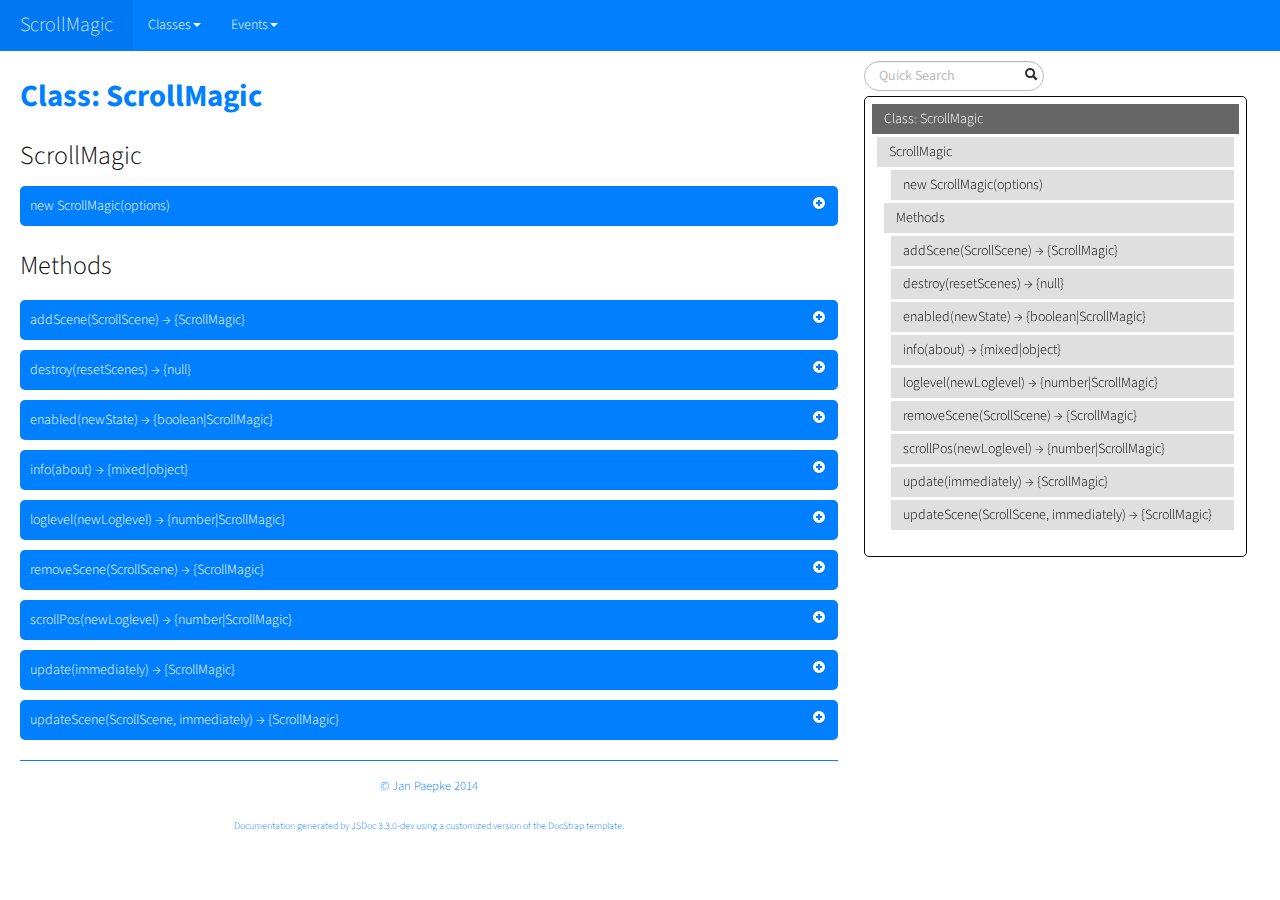
<file: js/ScrollMagic/docs/ScrollMagic.html>
<!DOCTYPE html>

<html lang="en">
<head>
	<meta charset="utf-8">
	<title>ScrollMagic Class: ScrollMagic</title>

	<!--[if lt IE 9]>
	<script src="//html5shiv.googlecode.com/svn/trunk/html5.js"></script>
	<![endif]-->
	<link type="text/css" rel="stylesheet" href="styles/sunlight.default.css">

	
	<link type="text/css" rel="stylesheet" href="styles/site.cosmo.css">
	
</head>

<body>
<div class="container-fluid">
	<div class="navbar navbar-fixed-top navbar-inverse">
		<div class="navbar-inner">
			<a class="brand" href="index.html">ScrollMagic</a>
			<ul class="nav">
				
				<li class="dropdown">
					<a href="classes.list.html" class="dropdown-toggle" data-toggle="dropdown">Classes<b
						class="caret"></b></a>

					<ul class="dropdown-menu ">
						
						<li>
							<a href="ScrollMagic.html">ScrollMagic</a>
						</li>
						
						<li>
							<a href="ScrollScene.html">ScrollScene</a>
						</li>
						

					</ul>
				</li>
				
				<li class="dropdown">
					<a href="events.list.html" class="dropdown-toggle" data-toggle="dropdown">Events<b
						class="caret"></b></a>

					<ul class="dropdown-menu ">
						
						<li>
							<a href="ScrollScene.html#event:change">change</a>
						</li>
						
						<li>
							<a href="ScrollScene.html#event:end">end</a>
						</li>
						
						<li>
							<a href="ScrollScene.html#event:enter">enter</a>
						</li>
						
						<li>
							<a href="ScrollScene.html#event:leave">leave</a>
						</li>
						
						<li>
							<a href="ScrollScene.html#event:progress">progress</a>
						</li>
						
						<li>
							<a href="ScrollScene.html#event:start">start</a>
						</li>
						
						<li>
							<a href="ScrollScene.html#event:update">update</a>
						</li>
						

					</ul>
				</li>
				
			</ul>
		</div>
	</div>

	<div class="row-fluid">

		
		<div class="span8">
			
				<div id="main">
					


	<h1 class="page-title">Class: ScrollMagic</h1>
<section>

<header>
    <h2>
    ScrollMagic
    </h2>
    
</header>

<article>
    <div class="container-overview">
    

    
        
<dt>
    <h4 class="name" id="ScrollMagic"><span class="type-signature"></span>new ScrollMagic<span class="signature">(<span class="optional">options</span>)</span><span class="type-signature"></span></h4>
    
    
</dt>
<dd>
    
    
    <div class="description">
        <p>The main class that is needed once per scroll container.</p>
    </div>
    

    
    
    
    
    
        <h5>Parameters:</h5>
        

<table class="params table table-striped">
    <thead>
	<tr>
		
		<th>Name</th>
		

		<th>Type</th>

		
		<th>Argument</th>
		

		

		<th class="last">Description</th>
	</tr>
	</thead>

	<tbody>
	

        <tr>
            
                <td class="name"><code>options</code></td>
            

            <td class="type">
            
                
<span class="param-type">object</span>


            
            </td>

            
                <td class="attributes">
                
                    &lt;optional><br>
                

                

                
                </td>
            

            

            <td class="description last"><p>An object containing one or more options for the controller.</p>
                <h6>Properties</h6>
                

<table class="params table table-striped">
    <thead>
	<tr>
		
		<th>Name</th>
		

		<th>Type</th>

		
		<th>Argument</th>
		

		
		<th>Default</th>
		

		<th class="last">Description</th>
	</tr>
	</thead>

	<tbody>
	

        <tr>
            
                <td class="name"><code>container</code></td>
            

            <td class="type">
            
                
<span class="param-type">string</span>
|

<span class="param-type">object</span>


            
            </td>

            
                <td class="attributes">
                
                    &lt;optional><br>
                

                

                
                </td>
            

            
                <td class="default">
                
                    window
                
                </td>
            

            <td class="description last"><p>A selector, DOM Object or a jQuery object that references the main container for scrolling.</p></td>
        </tr>

	

        <tr>
            
                <td class="name"><code>vertical</code></td>
            

            <td class="type">
            
                
<span class="param-type">boolean</span>


            
            </td>

            
                <td class="attributes">
                
                    &lt;optional><br>
                

                

                
                </td>
            

            
                <td class="default">
                
                    true
                
                </td>
            

            <td class="description last"><p>Sets the scroll mode to vertical (<code>true</code>) or horizontal (<code>false</code>) scrolling.</p></td>
        </tr>

	

        <tr>
            
                <td class="name"><code>globalSceneOptions</code></td>
            

            <td class="type">
            
                
<span class="param-type">object</span>


            
            </td>

            
                <td class="attributes">
                
                    &lt;optional><br>
                

                

                
                </td>
            

            
                <td class="default">
                
                    {}
                
                </td>
            

            <td class="description last"><p>These options will be passed to every Scene that is added to the controller using the addScene method. For more information on Scene options see <a href="ScrollScene.html"><code>ScrollScene</code></a>.</p></td>
        </tr>

	

        <tr>
            
                <td class="name"><code>loglevel</code></td>
            

            <td class="type">
            
                
<span class="param-type">number</span>


            
            </td>

            
                <td class="attributes">
                
                    &lt;optional><br>
                

                

                
                </td>
            

            
                <td class="default">
                
                    2
                
                </td>
            

            <td class="description last"><p>Loglevel for debugging:</p>
<ul>
<li><code>0</code> =&gt; silent</li>
<li><code>1</code> =&gt; errors</li>
<li><code>2</code> =&gt; errors, warnings</li>
<li><code>3</code> =&gt; errors, warnings, debuginfo</li>
</ul></td>
        </tr>

	
	</tbody>
</table>

            </td>
        </tr>

	
	</tbody>
</table>

    
    
    
<dl class="details">
    

    

    

    

    

    

    

    

    

    
    <dt class="tag-source">Source:</dt>
    <dd class="tag-source"><ul class="dummy"><li>
        <a href="jquery.scrollmagic.js.html">jquery.scrollmagic.js</a>, <a href="jquery.scrollmagic.js.html#sunlight-1-line-51">line 51</a>
    </li></ul></dd>
    

    

    

    
</dl>

    
    

    

    
    
    
    
    
    
    
        <h5>Example</h5>
        
    <pre class="sunlight-highlight-javascript">// basic initializationvar controller = new ScrollMagic();// passing optionsvar controller = new ScrollMagic({container: "#myContainer", loglevel: 3});</pre>


    
</dd>

    
    </div>

    

    

    

    

    

    

    
        <h3 class="subsection-title">Methods</h3>

        <dl>
            
<dt>
    <h4 class="name" id="addScene"><span class="type-signature"></span>addScene<span class="signature">(ScrollScene)</span><span class="type-signature"> &rarr; {<a href="ScrollMagic.html">ScrollMagic</a>}</span></h4>
    
    
</dt>
<dd>
    
    
    <div class="description">
        <p>Add one ore more scene(s) to the controller.<br>This is the equivalent to <code>ScrollScene.addTo(controller)</code></p>
    </div>
    

    
    
    
    
    
        <h5>Parameters:</h5>
        

<table class="params table table-striped">
    <thead>
	<tr>
		
		<th>Name</th>
		

		<th>Type</th>

		

		

		<th class="last">Description</th>
	</tr>
	</thead>

	<tbody>
	

        <tr>
            
                <td class="name"><code>ScrollScene</code></td>
            

            <td class="type">
            
                
<span class="param-type"><a href="ScrollScene.html">ScrollScene</a></span>
|

<span class="param-type">array</span>


            
            </td>

            

            

            <td class="description last"><p>ScrollScene or Array of ScrollScenes to be added to the controller.</p></td>
        </tr>

	
	</tbody>
</table>

    
    
    
<dl class="details">
    

    

    

    

    

    

    

    

    

    
    <dt class="tag-source">Source:</dt>
    <dd class="tag-source"><ul class="dummy"><li>
        <a href="jquery.scrollmagic.js.html">jquery.scrollmagic.js</a>, <a href="jquery.scrollmagic.js.html#sunlight-1-line-208">line 208</a>
    </li></ul></dd>
    

    

    

    
</dl>

    
    

    

    
    
    
    
    
    <h5>Returns:</h5>
    
            
<div class="param-desc tag-returns">
    <p>Parent object for chaining.</p>

	{
<span class="param-type"><a href="ScrollMagic.html">ScrollMagic</a></span>

}

</div>


        
    
    
        <h5>Example</h5>
        
    <pre class="sunlight-highlight-javascript">// with a previously defined scenecontroller.addScene(scene);// with a newly created scene.controller.addScene(new ScrollScene({duration : 0}));// adding multiple scenescontroller.addScene([scene, scene2, new ScrollScene({duration : 0})]);</pre>


    
</dd>

        
            
<dt>
    <h4 class="name" id="destroy"><span class="type-signature"></span>destroy<span class="signature">(<span class="optional">resetScenes</span>)</span><span class="type-signature"> &rarr; {null}</span></h4>
    
    
</dt>
<dd>
    
    
    <div class="description">
        <p>Destroy the Controller, all Scenes and everything.</p>
    </div>
    

    
    
    
    
    
        <h5>Parameters:</h5>
        

<table class="params table table-striped">
    <thead>
	<tr>
		
		<th>Name</th>
		

		<th>Type</th>

		
		<th>Argument</th>
		

		
		<th>Default</th>
		

		<th class="last">Description</th>
	</tr>
	</thead>

	<tbody>
	

        <tr>
            
                <td class="name"><code>resetScenes</code></td>
            

            <td class="type">
            
                
<span class="param-type">boolean</span>


            
            </td>

            
                <td class="attributes">
                
                    &lt;optional><br>
                

                

                
                </td>
            

            
                <td class="default">
                
                    false
                
                </td>
            

            <td class="description last"><p>If <code>true</code> the pins and tweens (if existent) of all scenes will be reset.</p></td>
        </tr>

	
	</tbody>
</table>

    
    
    
<dl class="details">
    

    

    

    

    

    

    

    

    

    
    <dt class="tag-source">Source:</dt>
    <dd class="tag-source"><ul class="dummy"><li>
        <a href="jquery.scrollmagic.js.html">jquery.scrollmagic.js</a>, <a href="jquery.scrollmagic.js.html#sunlight-1-line-456">line 456</a>
    </li></ul></dd>
    

    

    

    
</dl>

    
    

    

    
    
    
    
    
    <h5>Returns:</h5>
    
            
<div class="param-desc tag-returns">
    <p>Null to unset handler variables.</p>

	{
<span class="param-type">null</span>

}

</div>


        
    
    
        <h5>Example</h5>
        
    <pre class="sunlight-highlight-javascript">// without resetting the scenescontroller = controller.destroy();// with scene resetcontroller = controller.destroy(true);</pre>


    
</dd>

        
            
<dt>
    <h4 class="name" id="enabled"><span class="type-signature"></span>enabled<span class="signature">(<span class="optional">newState</span>)</span><span class="type-signature"> &rarr; {boolean|<a href="ScrollMagic.html">ScrollMagic</a>}</span></h4>
    
    
</dt>
<dd>
    
    
    <div class="description">
        <p><strong>Get</strong> or <strong>Set</strong> the current enabled state of the controller.<br>This can be used to disable all Scenes connected to the controller without destroying or removing them.</p>
    </div>
    

    
    
    
    
    
        <h5>Parameters:</h5>
        

<table class="params table table-striped">
    <thead>
	<tr>
		
		<th>Name</th>
		

		<th>Type</th>

		
		<th>Argument</th>
		

		

		<th class="last">Description</th>
	</tr>
	</thead>

	<tbody>
	

        <tr>
            
                <td class="name"><code>newState</code></td>
            

            <td class="type">
            
                
<span class="param-type">boolean</span>


            
            </td>

            
                <td class="attributes">
                
                    &lt;optional><br>
                

                

                
                </td>
            

            

            <td class="description last"><p>The new enabled state of the controller <code>true</code> or <code>false</code>.</p></td>
        </tr>

	
	</tbody>
</table>

    
    
    
<dl class="details">
    

    

    

    

    

    

    

    

    

    
    <dt class="tag-source">Source:</dt>
    <dd class="tag-source"><ul class="dummy"><li>
        <a href="jquery.scrollmagic.js.html">jquery.scrollmagic.js</a>, <a href="jquery.scrollmagic.js.html#sunlight-1-line-432">line 432</a>
    </li></ul></dd>
    

    

    

    
</dl>

    
    

    

    
    
    
    
    
    <h5>Returns:</h5>
    
            
<div class="param-desc tag-returns">
    <p>Current enabled state or parent object for chaining.</p>

	{
<span class="param-type">boolean</span>
|

<span class="param-type"><a href="ScrollMagic.html">ScrollMagic</a></span>

}

</div>


        
    
    
        <h5>Example</h5>
        
    <pre class="sunlight-highlight-javascript">// get the current valuevar enabled = controller.enabled();// disable the controllercontroller.enabled(false);</pre>


    
</dd>

        
            
<dt>
    <h4 class="name" id="info"><span class="type-signature"></span>info<span class="signature">(<span class="optional">about</span>)</span><span class="type-signature"> &rarr; {mixed|object}</span></h4>
    
    
</dt>
<dd>
    
    
    <div class="description">
        <p><strong>Get</strong> all infos or one in particular about the controller.</p>
    </div>
    

    
    
    
    
    
        <h5>Parameters:</h5>
        

<table class="params table table-striped">
    <thead>
	<tr>
		
		<th>Name</th>
		

		<th>Type</th>

		
		<th>Argument</th>
		

		

		<th class="last">Description</th>
	</tr>
	</thead>

	<tbody>
	

        <tr>
            
                <td class="name"><code>about</code></td>
            

            <td class="type">
            
                
<span class="param-type">string</span>


            
            </td>

            
                <td class="attributes">
                
                    &lt;optional><br>
                

                

                
                </td>
            

            

            <td class="description last"><p>If passed only this info will be returned instead of an object containing all.<br>                                      Valid options are:</p>
<ul>
<li><code>&quot;size&quot;</code> =&gt; the current viewport size of the container</li>
<li><code>&quot;vertical&quot;</code> =&gt; true if vertical scrolling, otherwise false</li>
<li><code>&quot;scrollPos&quot;</code> =&gt; the current scroll position</li>
<li><code>&quot;scrollDirection&quot;</code> =&gt; the last known direction of the scroll</li>
<li><code>&quot;container&quot;</code> =&gt; the container element</li>
<li><code>&quot;isDocument&quot;</code> =&gt; true if container element is the document.</li>
</ul></td>
        </tr>

	
	</tbody>
</table>

    
    
    
<dl class="details">
    

    

    

    

    

    

    

    

    

    
    <dt class="tag-source">Source:</dt>
    <dd class="tag-source"><ul class="dummy"><li>
        <a href="jquery.scrollmagic.js.html">jquery.scrollmagic.js</a>, <a href="jquery.scrollmagic.js.html#sunlight-1-line-375">line 375</a>
    </li></ul></dd>
    

    

    

    
</dl>

    
    

    

    
    
    
    
    
    <h5>Returns:</h5>
    
            
<div class="param-desc tag-returns">
    <p>The requested info(s).</p>

	{
<span class="param-type">mixed</span>
|

<span class="param-type">object</span>

}

</div>


        
    
    
        <h5>Example</h5>
        
    <pre class="sunlight-highlight-javascript">// returns the current scroll position (number)var scrollPos = controller.info("scrollPos");// returns all infos as an objectvar infos = controller.info();</pre>


    
</dd>

        
            
<dt>
    <h4 class="name" id="loglevel"><span class="type-signature"></span>loglevel<span class="signature">(<span class="optional">newLoglevel</span>)</span><span class="type-signature"> &rarr; {number|<a href="ScrollMagic.html">ScrollMagic</a>}</span></h4>
    
    
</dt>
<dd>
    
    
    <div class="description">
        <p><strong>Get</strong> or <strong>Set</strong> the current loglevel option value.</p>
    </div>
    

    
    
    
    
    
        <h5>Parameters:</h5>
        

<table class="params table table-striped">
    <thead>
	<tr>
		
		<th>Name</th>
		

		<th>Type</th>

		
		<th>Argument</th>
		

		

		<th class="last">Description</th>
	</tr>
	</thead>

	<tbody>
	

        <tr>
            
                <td class="name"><code>newLoglevel</code></td>
            

            <td class="type">
            
                
<span class="param-type">number</span>


            
            </td>

            
                <td class="attributes">
                
                    &lt;optional><br>
                

                

                
                </td>
            

            

            <td class="description last"><p>The new loglevel setting of the ScrollMagic controller. <code>[0-3]</code></p></td>
        </tr>

	
	</tbody>
</table>

    
    
    
<dl class="details">
    

    

    

    

    

    

    

    

    

    
    <dt class="tag-source">Source:</dt>
    <dd class="tag-source"><ul class="dummy"><li>
        <a href="jquery.scrollmagic.js.html">jquery.scrollmagic.js</a>, <a href="jquery.scrollmagic.js.html#sunlight-1-line-408">line 408</a>
    </li></ul></dd>
    

    

    

    
</dl>

    
    

    

    
    
    
    
    
    <h5>Returns:</h5>
    
            
<div class="param-desc tag-returns">
    <p>Current loglevel or parent object for chaining.</p>

	{
<span class="param-type">number</span>
|

<span class="param-type"><a href="ScrollMagic.html">ScrollMagic</a></span>

}

</div>


        
    
    
        <h5>Example</h5>
        
    <pre class="sunlight-highlight-javascript">// get the current valuevar loglevel = controller.loglevel();// set a new valuecontroller.loglevel(3);</pre>


    
</dd>

        
            
<dt>
    <h4 class="name" id="removeScene"><span class="type-signature"></span>removeScene<span class="signature">(ScrollScene)</span><span class="type-signature"> &rarr; {<a href="ScrollMagic.html">ScrollMagic</a>}</span></h4>
    
    
</dt>
<dd>
    
    
    <div class="description">
        <p>Remove one ore more scene(s) from the controller.<br>This is the equivalent to <code>ScrollScene.remove()</code></p>
    </div>
    

    
    
    
    
    
        <h5>Parameters:</h5>
        

<table class="params table table-striped">
    <thead>
	<tr>
		
		<th>Name</th>
		

		<th>Type</th>

		

		

		<th class="last">Description</th>
	</tr>
	</thead>

	<tbody>
	

        <tr>
            
                <td class="name"><code>ScrollScene</code></td>
            

            <td class="type">
            
                
<span class="param-type"><a href="ScrollScene.html">ScrollScene</a></span>
|

<span class="param-type">array</span>


            
            </td>

            

            

            <td class="description last"><p>ScrollScene or Array of ScrollScenes to be removed from the controller.</p></td>
        </tr>

	
	</tbody>
</table>

    
    
    
<dl class="details">
    

    

    

    

    

    

    

    

    

    
    <dt class="tag-source">Source:</dt>
    <dd class="tag-source"><ul class="dummy"><li>
        <a href="jquery.scrollmagic.js.html">jquery.scrollmagic.js</a>, <a href="jquery.scrollmagic.js.html#sunlight-1-line-245">line 245</a>
    </li></ul></dd>
    

    

    

    
</dl>

    
    

    

    
    
    
    
    
    <h5>Returns:</h5>
    
            
<div class="param-desc tag-returns">
    <p>Parent object for chaining.</p>

	{
<span class="param-type"><a href="ScrollMagic.html">ScrollMagic</a></span>

}

</div>


        
    
    
        <h5>Example</h5>
        
    <pre class="sunlight-highlight-javascript">// remove a scene from the controllercontroller.removeScene(scene);// remove multiple scenes from the controllercontroller.removeScene([scene, scene2, scene3]);</pre>


    
</dd>

        
            
<dt>
    <h4 class="name" id="scrollPos"><span class="type-signature"></span>scrollPos<span class="signature">(<span class="optional">newLoglevel</span>)</span><span class="type-signature"> &rarr; {number|<a href="ScrollMagic.html">ScrollMagic</a>}</span></h4>
    
    
</dt>
<dd>
    
    
    <div class="description">
        <p><strong>Get</strong> or <strong>Set</strong> the current scrollPosition.<br>Watch out: this will permanently overwrite the controller's scrollPos calculation.<br>If you set it to a number it will always have this value.<br>It usually makes more sense to pass a function, when the scrollPosition calculation is not defined by the containers scrollTop or scrollLeft values.<br>This may be the case for mobile applications using iScroll, as there a child container is moved, instead of actually scrolling the container.<br>Please also mind that your function should return y values for vertical scrolls an x for horizontals.</p>
    </div>
    

    
    
    
    
    
        <h5>Parameters:</h5>
        

<table class="params table table-striped">
    <thead>
	<tr>
		
		<th>Name</th>
		

		<th>Type</th>

		
		<th>Argument</th>
		

		

		<th class="last">Description</th>
	</tr>
	</thead>

	<tbody>
	

        <tr>
            
                <td class="name"><code>newLoglevel</code></td>
            

            <td class="type">
            
                
<span class="param-type">number</span>
|

<span class="param-type">function</span>


            
            </td>

            
                <td class="attributes">
                
                    &lt;optional><br>
                

                

                
                </td>
            

            

            <td class="description last"><p>The new value or function used for the scroll position of the container.</p></td>
        </tr>

	
	</tbody>
</table>

    
    
    
<dl class="details">
    

    

    

    

    

    

    

    

    

    
    <dt class="tag-source">Source:</dt>
    <dd class="tag-source"><ul class="dummy"><li>
        <a href="jquery.scrollmagic.js.html">jquery.scrollmagic.js</a>, <a href="jquery.scrollmagic.js.html#sunlight-1-line-343">line 343</a>
    </li></ul></dd>
    

    

    

    
</dl>

    
    

    

    
    
    
    
    
    <h5>Returns:</h5>
    
            
<div class="param-desc tag-returns">
    <p>Current scroll position or parent object for chaining.</p>

	{
<span class="param-type">number</span>
|

<span class="param-type"><a href="ScrollMagic.html">ScrollMagic</a></span>

}

</div>


        
    
    
        <h5>Example</h5>
        
    <pre class="sunlight-highlight-javascript">// get the current scroll Positionvar scrollPos = controller.scrollPos();// set a new scrollPos calculation functioncontroller.scrollPos(function () {	return this.info("vertical") ? -$mychildcontainer.y : -$mychildcontainer.x});</pre>


    
</dd>

        
            
<dt>
    <h4 class="name" id="update"><span class="type-signature"></span>update<span class="signature">(<span class="optional">immediately</span>)</span><span class="type-signature"> &rarr; {<a href="ScrollMagic.html">ScrollMagic</a>}</span></h4>
    
    
</dt>
<dd>
    
    
    <div class="description">
        <p>Update the controller params and all its Scenes.</p>
    </div>
    

    
    
    
    
    
        <h5>Parameters:</h5>
        

<table class="params table table-striped">
    <thead>
	<tr>
		
		<th>Name</th>
		

		<th>Type</th>

		
		<th>Argument</th>
		

		
		<th>Default</th>
		

		<th class="last">Description</th>
	</tr>
	</thead>

	<tbody>
	

        <tr>
            
                <td class="name"><code>immediately</code></td>
            

            <td class="type">
            
                
<span class="param-type">boolean</span>


            
            </td>

            
                <td class="attributes">
                
                    &lt;optional><br>
                

                

                
                </td>
            

            
                <td class="default">
                
                    false
                
                </td>
            

            <td class="description last"><p>If <code>true</code> the update will be instant, if <code>false</code> it will wait until next tweenmax tick (better performance)</p></td>
        </tr>

	
	</tbody>
</table>

    
    
    
<dl class="details">
    

    

    

    

    

    

    

    

    

    
    <dt class="tag-source">Source:</dt>
    <dd class="tag-source"><ul class="dummy"><li>
        <a href="jquery.scrollmagic.js.html">jquery.scrollmagic.js</a>, <a href="jquery.scrollmagic.js.html#sunlight-1-line-314">line 314</a>
    </li></ul></dd>
    

    

    

    
</dl>

    
    

    

    
    
    
    
    
    <h5>Returns:</h5>
    
            
<div class="param-desc tag-returns">
    <p>Parent object for chaining.</p>

	{
<span class="param-type"><a href="ScrollMagic.html">ScrollMagic</a></span>

}

</div>


        
    
    
        <h5>Example</h5>
        
    <pre class="sunlight-highlight-javascript">// update the controller on next tick (saves performance)controller.update();// update the controller immediatelycontroller.update(true);</pre>


    
</dd>

        
            
<dt>
    <h4 class="name" id="updateScene"><span class="type-signature"></span>updateScene<span class="signature">(ScrollScene, <span class="optional">immediately</span>)</span><span class="type-signature"> &rarr; {<a href="ScrollMagic.html">ScrollMagic</a>}</span></h4>
    
    
</dt>
<dd>
    
    
    <div class="description">
        <p>Update one ore more scene(s) according to the scroll position of the container.<br>This is the equivalent to <code>ScrollScene.update()</code></p>
    </div>
    

    
    
    
    
    
        <h5>Parameters:</h5>
        

<table class="params table table-striped">
    <thead>
	<tr>
		
		<th>Name</th>
		

		<th>Type</th>

		
		<th>Argument</th>
		

		
		<th>Default</th>
		

		<th class="last">Description</th>
	</tr>
	</thead>

	<tbody>
	

        <tr>
            
                <td class="name"><code>ScrollScene</code></td>
            

            <td class="type">
            
                
<span class="param-type"><a href="ScrollScene.html">ScrollScene</a></span>


            
            </td>

            
                <td class="attributes">
                

                

                
                </td>
            

            
                <td class="default">
                
                </td>
            

            <td class="description last"><p>ScrollScene or Array of ScrollScenes that is/are supposed to be updated.</p></td>
        </tr>

	

        <tr>
            
                <td class="name"><code>immediately</code></td>
            

            <td class="type">
            
                
<span class="param-type">boolean</span>


            
            </td>

            
                <td class="attributes">
                
                    &lt;optional><br>
                

                

                
                </td>
            

            
                <td class="default">
                
                    false
                
                </td>
            

            <td class="description last"><p>If <code>true</code> the update will be instant, if <code>false</code> it will wait until next tweenmax tick.<br>                                                   This is useful when changing multiple properties of the scene - this way it will only be updated once all new properties are set (onTick).</p></td>
        </tr>

	
	</tbody>
</table>

    
    
    
<dl class="details">
    

    

    

    

    

    

    

    

    

    
    <dt class="tag-source">Source:</dt>
    <dd class="tag-source"><ul class="dummy"><li>
        <a href="jquery.scrollmagic.js.html">jquery.scrollmagic.js</a>, <a href="jquery.scrollmagic.js.html#sunlight-1-line-280">line 280</a>
    </li></ul></dd>
    

    

    

    
</dl>

    
    

    

    
    
    
    
    
    <h5>Returns:</h5>
    
            
<div class="param-desc tag-returns">
    <p>Parent object for chaining.</p>

	{
<span class="param-type"><a href="ScrollMagic.html">ScrollMagic</a></span>

}

</div>


        
    
    
        <h5>Example</h5>
        
    <pre class="sunlight-highlight-javascript">// update a specific scene on next tickcontroller.updateScene(scene);// update a specific scene immediatelycontroller.updateScene(scene, true);// update multiple scenes scene on next tickcontroller.updateScene([scene1, scene2, scene3]);</pre>


    
</dd>

        </dl>
    

    

    
</article>

</section>




				</div>

				<div class="clearfix"></div>
				<footer>
					
					
		<span class="copyright">
		© Jan Paepke 2014
		</span>
					<br />
					
		<span class="jsdoc-message">
		Documentation generated by <a href="https://github.com/jsdoc3/jsdoc" target="_blank">JSDoc 3.3.0-dev</a>
		using a customized version of the <a href="https://github.com/terryweiss/docstrap" target="_blank">DocStrap template</a>.
		</span>
				</footer>
			</div>

			
			<div class="span3">
				<div id="toc"></div>
			</div>
			
			<br clear="both">
		</div>

	</div>
	<script src="scripts/sunlight.js"></script>
	<script src="scripts/sunlight.javascript.js"></script>
	<script src="scripts/sunlight-plugin.doclinks.js"></script>
	<script src="scripts/sunlight-plugin.linenumbers.js"></script>
	<script src="scripts/sunlight-plugin.menu.js"></script>
	<script src="scripts/jquery.min.js"></script>
	<script src="scripts/jquery.scrollTo.js"></script>
	<script src="scripts/jquery.localScroll.js"></script>
	<script src="scripts/bootstrap-dropdown.js"></script>
	<script src="scripts/toc.js"></script>


	<script>  Sunlight.highlightAll({lineNumbers:true,  showMenu: true, enableDoclinks :true}); </script>

	<script>
		function openDeeplinkedElement () {
			$("dt h4.member-collapsed[id='" + window.location.hash.substring(1).replace(":", "\\:") +"']").trigger("click");
		}
		$( function () {
			$( "#toc" ).toc( {
			    anchorName  : function(i, heading, prefix) {
					return $(heading).attr("id") || ( prefix + i );
				},
				selectors   : "h1:visible,h2:visible,h3:visible,h4:visible",
				onScrollFinish : openDeeplinkedElement,
				scrollOffset : 60
			} );
			$( "#toc>ul" ).addClass( "nav nav-pills nav-stacked" );
			$( "#main span[id^='toc']" ).addClass( "toc-shim" );

		} );
	</script>

	
	<script>
		$( function () {
			// $('#main').localScroll({
			// 	offset: { top: 56 } //offset by the height of your header (give or take a few px, see what works for you)
			// });
			// workaround for anchors below header...
			window.setTimeout(function () {
				$(document).scrollTop($(document).scrollTop()-60);
			}, 1)
			
			var hash = window.location.hash.substring(1).replace(":", "\\:");
			$( "dt h4.name" ).each( function () {
				var $this = $( this );
				var icon = $( "<i/>" ).addClass( "icon-plus-sign" ).addClass( "pull-right" ).addClass( "icon-white" );
				var dt = $this.parents( "dt" );
				var children = dt.next( "dd" );

				$this.append( icon ).css( {cursor : "pointer"} );
				$this.addClass( "member-collapsed" ).addClass( "member" );
				if (hash != $this.attr("id")) {
					children.hide();
				}
				$this.toggle( function () {
					icon.addClass( "icon-minus-sign" ).removeClass( "icon-plus-sign" ).removeClass( "icon-white" );
					$this.addClass( "member-open" ).removeClass( "member-collapsed" );
					children.slideDown();
				}, function () {
					icon.addClass( "icon-plus-sign" ).removeClass( "icon-minus-sign" ).addClass( "icon-white" );
					$this.addClass( "member-collapsed" ).removeClass( "member-open" );
					children.slideUp();
				} );
			} );
			// open if deeplinked
			if (hash.length > 0)
				openDeeplinkedElement();
		} );
	</script>
	

	<script>
		(function(i,s,o,g,r,a,m){i['GoogleAnalyticsObject']=r;i[r]=i[r]||function(){
		(i[r].q=i[r].q||[]).push(arguments)},i[r].l=1*new Date();a=s.createElement(o),
		m=s.getElementsByTagName(o)[0];a.async=1;a.src=g;m.parentNode.insertBefore(a,m)
		})(window,document,'script','//www.google-analytics.com/analytics.js','ga');
		ga('create', 'UA-37524344-3', 'janpaepke.github.io');
		ga('send', 'pageview');
	</script>
</body>
</html>
</file>
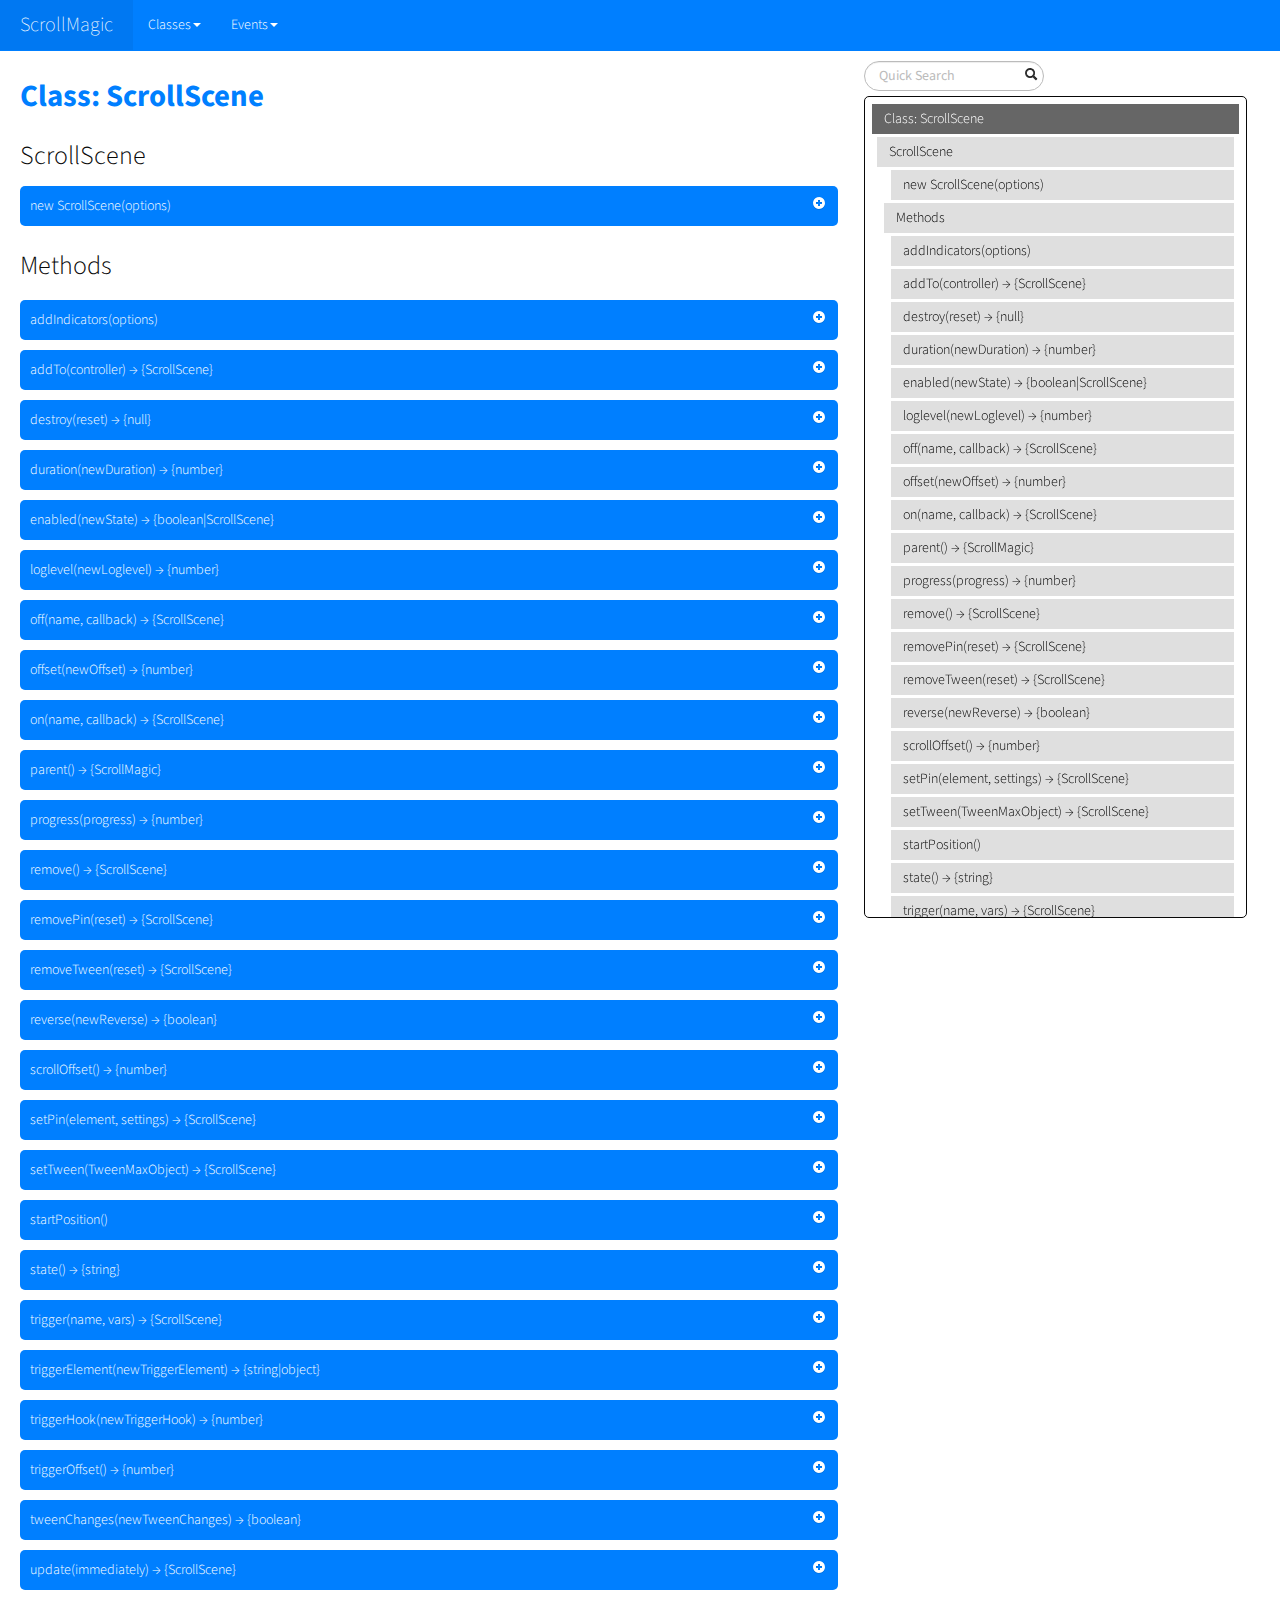
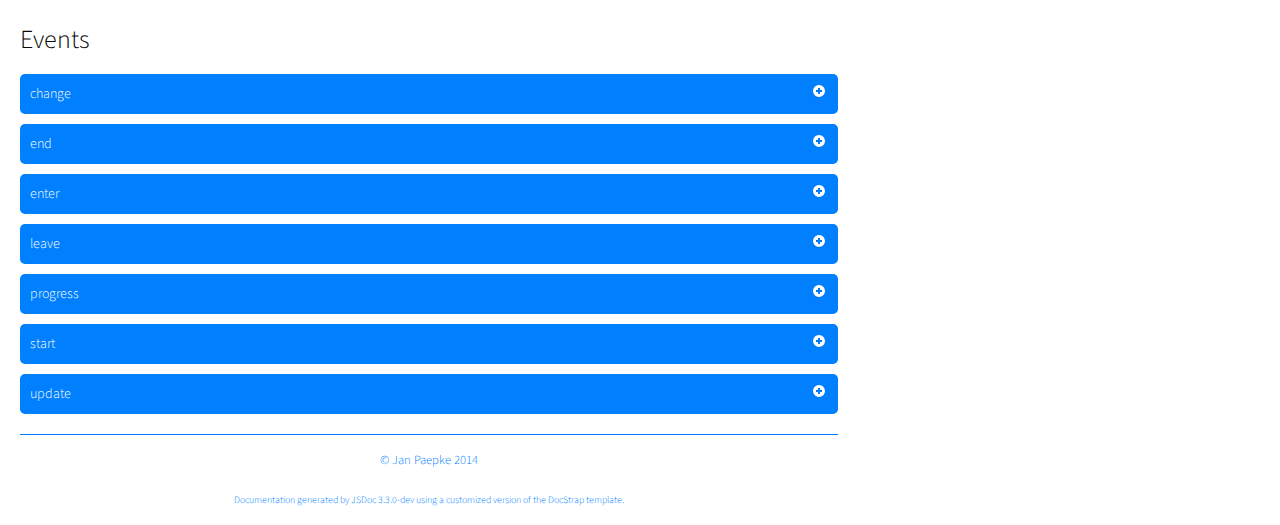
<file: js/ScrollMagic/docs/ScrollScene.html>
<!DOCTYPE html>

<html lang="en">
<head>
	<meta charset="utf-8">
	<title>ScrollMagic Class: ScrollScene</title>

	<!--[if lt IE 9]>
	<script src="//html5shiv.googlecode.com/svn/trunk/html5.js"></script>
	<![endif]-->
	<link type="text/css" rel="stylesheet" href="styles/sunlight.default.css">

	
	<link type="text/css" rel="stylesheet" href="styles/site.cosmo.css">
	
</head>

<body>
<div class="container-fluid">
	<div class="navbar navbar-fixed-top navbar-inverse">
		<div class="navbar-inner">
			<a class="brand" href="index.html">ScrollMagic</a>
			<ul class="nav">
				
				<li class="dropdown">
					<a href="classes.list.html" class="dropdown-toggle" data-toggle="dropdown">Classes<b
						class="caret"></b></a>

					<ul class="dropdown-menu ">
						
						<li>
							<a href="ScrollMagic.html">ScrollMagic</a>
						</li>
						
						<li>
							<a href="ScrollScene.html">ScrollScene</a>
						</li>
						

					</ul>
				</li>
				
				<li class="dropdown">
					<a href="events.list.html" class="dropdown-toggle" data-toggle="dropdown">Events<b
						class="caret"></b></a>

					<ul class="dropdown-menu ">
						
						<li>
							<a href="ScrollScene.html#event:change">change</a>
						</li>
						
						<li>
							<a href="ScrollScene.html#event:end">end</a>
						</li>
						
						<li>
							<a href="ScrollScene.html#event:enter">enter</a>
						</li>
						
						<li>
							<a href="ScrollScene.html#event:leave">leave</a>
						</li>
						
						<li>
							<a href="ScrollScene.html#event:progress">progress</a>
						</li>
						
						<li>
							<a href="ScrollScene.html#event:start">start</a>
						</li>
						
						<li>
							<a href="ScrollScene.html#event:update">update</a>
						</li>
						

					</ul>
				</li>
				
			</ul>
		</div>
	</div>

	<div class="row-fluid">

		
		<div class="span8">
			
				<div id="main">
					


	<h1 class="page-title">Class: ScrollScene</h1>
<section>

<header>
    <h2>
    ScrollScene
    </h2>
    
</header>

<article>
    <div class="container-overview">
    

    
        
<dt>
    <h4 class="name" id="ScrollScene"><span class="type-signature"></span>new ScrollScene<span class="signature">(<span class="optional">options</span>)</span><span class="type-signature"></span></h4>
    
    
</dt>
<dd>
    
    
    <div class="description">
        <p>A ScrollScene defines where the controller should react and how.</p>
    </div>
    

    
    
    
    
    
        <h5>Parameters:</h5>
        

<table class="params table table-striped">
    <thead>
	<tr>
		
		<th>Name</th>
		

		<th>Type</th>

		
		<th>Argument</th>
		

		

		<th class="last">Description</th>
	</tr>
	</thead>

	<tbody>
	

        <tr>
            
                <td class="name"><code>options</code></td>
            

            <td class="type">
            
                
<span class="param-type">object</span>


            
            </td>

            
                <td class="attributes">
                
                    &lt;optional><br>
                

                

                
                </td>
            

            

            <td class="description last"><p>Options for the Scene. The options can be updated at any time.<br>                                    Instead of setting the options for each scene individually you can also set them globally in the controller as the controllers <code>globalSceneOptions</code> option. The object accepts the same properties as the ones below.<br>                                    When a scene is added to the controller the options defined using the ScrollScene constructor will be overwritten by those set in <code>globalSceneOptions</code>.</p>
                <h6>Properties</h6>
                

<table class="params table table-striped">
    <thead>
	<tr>
		
		<th>Name</th>
		

		<th>Type</th>

		
		<th>Argument</th>
		

		
		<th>Default</th>
		

		<th class="last">Description</th>
	</tr>
	</thead>

	<tbody>
	

        <tr>
            
                <td class="name"><code>duration</code></td>
            

            <td class="type">
            
                
<span class="param-type">number</span>


            
            </td>

            
                <td class="attributes">
                
                    &lt;optional><br>
                

                

                
                </td>
            

            
                <td class="default">
                
                    0
                
                </td>
            

            <td class="description last"><p>The duration of the scene.<br>                                               If <code>0</code> tweens will auto-play when reaching the scene start point, pins will be pinned indefinetly starting at the start position.</p></td>
        </tr>

	

        <tr>
            
                <td class="name"><code>offset</code></td>
            

            <td class="type">
            
                
<span class="param-type">number</span>


            
            </td>

            
                <td class="attributes">
                
                    &lt;optional><br>
                

                

                
                </td>
            

            
                <td class="default">
                
                    0
                
                </td>
            

            <td class="description last"><p>Offset Value for the Trigger Position. If no triggerElement is defined this will be the scroll distance from the start of the page, after which the scene will start.</p></td>
        </tr>

	

        <tr>
            
                <td class="name"><code>triggerElement</code></td>
            

            <td class="type">
            
                
<span class="param-type">string</span>
|

<span class="param-type">object</span>


            
            </td>

            
                <td class="attributes">
                
                    &lt;optional><br>
                

                

                
                </td>
            

            
                <td class="default">
                
                    null
                
                </td>
            

            <td class="description last"><p>Selector, DOM Object or jQuery Object that defines the start of the scene. If undefined the scene will start right at the start of the page (unless an offset is set).</p></td>
        </tr>

	

        <tr>
            
                <td class="name"><code>triggerHook</code></td>
            

            <td class="type">
            
                
<span class="param-type">number</span>
|

<span class="param-type">string</span>


            
            </td>

            
                <td class="attributes">
                
                    &lt;optional><br>
                

                

                
                </td>
            

            
                <td class="default">
                
                    "onCenter"
                
                </td>
            

            <td class="description last"><p>Can be a number between 0 and 1 defining the position of the trigger Hook in relation to the viewport.<br>                                                                   Can also be defined using a string:</p>
<ul>
<li><code>&quot;onEnter&quot;</code> =&gt; <code>1</code></li>
<li><code>&quot;onCenter&quot;</code> =&gt; <code>0.5</code></li>
<li><code>&quot;onLeave&quot;</code> =&gt; <code>0</code></li>
</ul></td>
        </tr>

	

        <tr>
            
                <td class="name"><code>reverse</code></td>
            

            <td class="type">
            
                
<span class="param-type">boolean</span>


            
            </td>

            
                <td class="attributes">
                
                    &lt;optional><br>
                

                

                
                </td>
            

            
                <td class="default">
                
                    true
                
                </td>
            

            <td class="description last"><p>Should the scene reverse, when scrolling up?</p></td>
        </tr>

	

        <tr>
            
                <td class="name"><code>tweenChanges</code></td>
            

            <td class="type">
            
                
<span class="param-type">boolean</span>


            
            </td>

            
                <td class="attributes">
                
                    &lt;optional><br>
                

                

                
                </td>
            

            
                <td class="default">
                
                    false
                
                </td>
            

            <td class="description last"><p>Tweens Animation to the progress target instead of setting it.<br>                                                        Does not affect animations where duration is <code>0</code>.</p></td>
        </tr>

	

        <tr>
            
                <td class="name"><code>loglevel</code></td>
            

            <td class="type">
            
                
<span class="param-type">number</span>


            
            </td>

            
                <td class="attributes">
                
                    &lt;optional><br>
                

                

                
                </td>
            

            
                <td class="default">
                
                    2
                
                </td>
            

            <td class="description last"><p>Loglevel for debugging.</p>
<ul>
<li><code>0</code> =&gt; silent</li>
<li><code>1</code> =&gt; errors</li>
<li><code>2</code> =&gt; errors, warnings</li>
<li><code>3</code> =&gt; errors, warnings, debuginfo</li>
</ul></td>
        </tr>

	
	</tbody>
</table>

            </td>
        </tr>

	
	</tbody>
</table>

    
    
    
<dl class="details">
    

    

    

    

    

    

    

    

    

    
    <dt class="tag-source">Source:</dt>
    <dd class="tag-source"><ul class="dummy"><li>
        <a href="jquery.scrollmagic.js.html">jquery.scrollmagic.js</a>, <a href="jquery.scrollmagic.js.html#sunlight-1-line-517">line 517</a>
    </li></ul></dd>
    

    

    

    
</dl>

    
    

    

    
    
    
    
    
    
    
        <h5>Example</h5>
        
    <pre class="sunlight-highlight-javascript">// create a standard scene and add it to a controllernew ScrollScene()		.addTo(controller);// create a scene with custom options and assign a handler to it.var scene = new ScrollScene({		duration: 100,		offset: 200,		triggerHook: "onEnter",		reverse: false});</pre>


    
</dd>

    
    </div>

    

    

    

    

    

    

    
        <h3 class="subsection-title">Methods</h3>

        <dl>
            
<dt>
    <h4 class="name" id="addIndicators"><span class="type-signature"></span>addIndicators<span class="signature">(<span class="optional">options</span>)</span><span class="type-signature"></span></h4>
    
    
</dt>
<dd>
    
    
    <div class="description">
        <p>Add Indicators for a ScrollScene.<br><strong>REQUIRES</strong> ScrollMagic Debug Extension: <code>jquery.scrollmagic.debug.js</code><br>The indicatos can only be added <em>AFTER</em> the scene has been added to a controller.</p>
    </div>
    

    
    
    
    
    
        <h5>Parameters:</h5>
        

<table class="params table table-striped">
    <thead>
	<tr>
		
		<th>Name</th>
		

		<th>Type</th>

		
		<th>Argument</th>
		

		

		<th class="last">Description</th>
	</tr>
	</thead>

	<tbody>
	

        <tr>
            
                <td class="name"><code>options</code></td>
            

            <td class="type">
            
                
<span class="param-type">object</span>


            
            </td>

            
                <td class="attributes">
                
                    &lt;optional><br>
                

                

                
                </td>
            

            

            <td class="description last"><p>An object containing one or more options for the indicators.</p>
                <h6>Properties</h6>
                

<table class="params table table-striped">
    <thead>
	<tr>
		
		<th>Name</th>
		

		<th>Type</th>

		
		<th>Argument</th>
		

		
		<th>Default</th>
		

		<th class="last">Description</th>
	</tr>
	</thead>

	<tbody>
	

        <tr>
            
                <td class="name"><code>parent</code></td>
            

            <td class="type">
            
                
<span class="param-type">string</span>
|

<span class="param-type">object</span>


            
            </td>

            
                <td class="attributes">
                
                    &lt;optional><br>
                

                

                
                </td>
            

            
                <td class="default">
                
                    undefined
                
                </td>
            

            <td class="description last"><p>A selector, DOM Object or a jQuery object that the indicators should be added to.<br>                                                              If undefined, the scene's container will be used.</p></td>
        </tr>

	

        <tr>
            
                <td class="name"><code>zindex</code></td>
            

            <td class="type">
            
                
<span class="param-type">number</span>


            
            </td>

            
                <td class="attributes">
                
                    &lt;optional><br>
                

                

                
                </td>
            

            
                <td class="default">
                
                    -1
                
                </td>
            

            <td class="description last"><p>CSS zindex for the indicator container.</p></td>
        </tr>

	

        <tr>
            
                <td class="name"><code>indent</code></td>
            

            <td class="type">
            
                
<span class="param-type">number</span>


            
            </td>

            
                <td class="attributes">
                
                    &lt;optional><br>
                

                

                
                </td>
            

            
                <td class="default">
                
                    0
                
                </td>
            

            <td class="description last"><p>Additional position offset for the indicators (useful, when having multiple scenes starting at the same time).</p></td>
        </tr>

	

        <tr>
            
                <td class="name"><code>suffix</code></td>
            

            <td class="type">
            
                
<span class="param-type">number</span>


            
            </td>

            
                <td class="attributes">
                
                    &lt;optional><br>
                

                

                
                </td>
            

            
                <td class="default">
                
                    ""
                
                </td>
            

            <td class="description last"><p>This string will be attached to the start and end indicator (useful for identification when working with multiple scenes).</p></td>
        </tr>

	

        <tr>
            
                <td class="name"><code>colorTrigger</code></td>
            

            <td class="type">
            
                
<span class="param-type">string</span>


            
            </td>

            
                <td class="attributes">
                
                    &lt;optional><br>
                

                

                
                </td>
            

            
                <td class="default">
                
                    blue
                
                </td>
            

            <td class="description last"><p>CSS color definition for the trigger indicator.</p></td>
        </tr>

	

        <tr>
            
                <td class="name"><code>colorStart</code></td>
            

            <td class="type">
            
                
<span class="param-type">string</span>


            
            </td>

            
                <td class="attributes">
                
                    &lt;optional><br>
                

                

                
                </td>
            

            
                <td class="default">
                
                    green
                
                </td>
            

            <td class="description last"><p>CSS color definition for the start indicator.</p></td>
        </tr>

	

        <tr>
            
                <td class="name"><code>colorEnd</code></td>
            

            <td class="type">
            
                
<span class="param-type">string</span>


            
            </td>

            
                <td class="attributes">
                
                    &lt;optional><br>
                

                

                
                </td>
            

            
                <td class="default">
                
                    red
                
                </td>
            

            <td class="description last"><p>CSS color definition for the end indicator.</p></td>
        </tr>

	
	</tbody>
</table>

            </td>
        </tr>

	
	</tbody>
</table>

    
    
    
<dl class="details">
    

    

    

    

    

    

    

    

    

    
    <dt class="tag-source">Source:</dt>
    <dd class="tag-source"><ul class="dummy"><li>
        <a href="jquery.scrollmagic.debug.js.html">jquery.scrollmagic.debug.js</a>, <a href="jquery.scrollmagic.debug.js.html#sunlight-1-line-35">line 35</a>
    </li></ul></dd>
    

    

    

    
</dl>

    
    

    

    
    
    
    
    
    
    
        <h5>Example</h5>
        
    <pre class="sunlight-highlight-javascript">// add basic indicatorsscene.addIndicators()// passing optionsscene.addIndicators({zindex: 100, colorEnd: "#FFFFFF"});</pre>


    
</dd>

        
            
<dt>
    <h4 class="name" id="addTo"><span class="type-signature"></span>addTo<span class="signature">(controller)</span><span class="type-signature"> &rarr; {<a href="ScrollScene.html">ScrollScene</a>}</span></h4>
    
    
</dt>
<dd>
    
    
    <div class="description">
        <p>Add the scene to a controller.<br>This is the equivalent to <code>ScrollMagic.addScene(scene)</code></p>
    </div>
    

    
    
    
    
    
        <h5>Parameters:</h5>
        

<table class="params table table-striped">
    <thead>
	<tr>
		
		<th>Name</th>
		

		<th>Type</th>

		

		

		<th class="last">Description</th>
	</tr>
	</thead>

	<tbody>
	

        <tr>
            
                <td class="name"><code>controller</code></td>
            

            <td class="type">
            
                
<span class="param-type"><a href="ScrollMagic.html">ScrollMagic</a></span>


            
            </td>

            

            

            <td class="description last"><p>The controller to which the scene should be added.</p></td>
        </tr>

	
	</tbody>
</table>

    
    
    
<dl class="details">
    

    

    

    

    

    

    

    

    

    
    <dt class="tag-source">Source:</dt>
    <dd class="tag-source"><ul class="dummy"><li>
        <a href="jquery.scrollmagic.js.html">jquery.scrollmagic.js</a>, <a href="jquery.scrollmagic.js.html#sunlight-1-line-1549">line 1549</a>
    </li></ul></dd>
    

    

    

    
</dl>

    
    

    

    
    
    
    
    
    <h5>Returns:</h5>
    
            
<div class="param-desc tag-returns">
    <p>Parent object for chaining.</p>

	{
<span class="param-type"><a href="ScrollScene.html">ScrollScene</a></span>

}

</div>


        
    
    
        <h5>Example</h5>
        
    <pre class="sunlight-highlight-javascript">// add a scene to a ScrollMagic controllerscene.addTo(controller);</pre>


    
</dd>

        
            
<dt>
    <h4 class="name" id="destroy"><span class="type-signature"></span>destroy<span class="signature">(<span class="optional">reset</span>)</span><span class="type-signature"> &rarr; {null}</span></h4>
    
    
</dt>
<dd>
    
    
    <div class="description">
        <p>Destroy the scene and everything.</p>
    </div>
    

    
    
    
    
    
        <h5>Parameters:</h5>
        

<table class="params table table-striped">
    <thead>
	<tr>
		
		<th>Name</th>
		

		<th>Type</th>

		
		<th>Argument</th>
		

		
		<th>Default</th>
		

		<th class="last">Description</th>
	</tr>
	</thead>

	<tbody>
	

        <tr>
            
                <td class="name"><code>reset</code></td>
            

            <td class="type">
            
                
<span class="param-type">boolean</span>


            
            </td>

            
                <td class="attributes">
                
                    &lt;optional><br>
                

                

                
                </td>
            

            
                <td class="default">
                
                    false
                
                </td>
            

            <td class="description last"><p>If <code>true</code> the pin and tween (if existent) will be reset.</p></td>
        </tr>

	
	</tbody>
</table>

    
    
    
<dl class="details">
    

    

    

    

    

    

    

    

    

    
    <dt class="tag-source">Source:</dt>
    <dd class="tag-source"><ul class="dummy"><li>
        <a href="jquery.scrollmagic.js.html">jquery.scrollmagic.js</a>, <a href="jquery.scrollmagic.js.html#sunlight-1-line-1628">line 1628</a>
    </li></ul></dd>
    

    

    

    
</dl>

    
    

    

    
    
    
    
    
    <h5>Returns:</h5>
    
            
<div class="param-desc tag-returns">
    <p>Null to unset handler variables.</p>

	{
<span class="param-type">null</span>

}

</div>


        
    
    
        <h5>Example</h5>
        
    <pre class="sunlight-highlight-javascript">// destroy the scene without resetting the pin and tween to their initial positionsscene = scene.destroy();// destroy the scene and reset the pin and tweenscene = scene.destroy(true);</pre>


    
</dd>

        
            
<dt>
    <h4 class="name" id="duration"><span class="type-signature"></span>duration<span class="signature">(<span class="optional">newDuration</span>)</span><span class="type-signature"> &rarr; {number}</span></h4>
    
    
</dt>
<dd>
    
    
    <div class="description">
        <p><strong>Get</strong> or <strong>Set</strong> the duration option value.</p>
    </div>
    

    
    
    
    
    
        <h5>Parameters:</h5>
        

<table class="params table table-striped">
    <thead>
	<tr>
		
		<th>Name</th>
		

		<th>Type</th>

		
		<th>Argument</th>
		

		

		<th class="last">Description</th>
	</tr>
	</thead>

	<tbody>
	

        <tr>
            
                <td class="name"><code>newDuration</code></td>
            

            <td class="type">
            
                
<span class="param-type">number</span>


            
            </td>

            
                <td class="attributes">
                
                    &lt;optional><br>
                

                

                
                </td>
            

            

            <td class="description last"><p>The new duration of the scene.</p></td>
        </tr>

	
	</tbody>
</table>

    
    
    
<dl class="details">
    

    

    

    

    

    

    

    

    

    
    <dt class="tag-source">Source:</dt>
    <dd class="tag-source"><ul class="dummy"><li>
        <a href="jquery.scrollmagic.js.html">jquery.scrollmagic.js</a>, <a href="jquery.scrollmagic.js.html#sunlight-1-line-923">line 923</a>
    </li></ul></dd>
    

    

    

    
</dl>

    
    
    <h5>Fires:</h5>
    <ul>
        <li><a href="ScrollScene.html#event:change"><code>ScrollScene.event:change</code></a>, when used as setter</li>
    </ul>
    

    

    
    
    
    
    
    <h5>Returns:</h5>
    <ul>
            <li>
<div class="param-desc tag-returns">
    <p><code>get</code> -  Current scene duration.</p>

	{
<span class="param-type">number</span>

}

</div>

</li>
        
            <li>
<div class="param-desc tag-returns">
    <p><code>set</code> -  Parent object for chaining.</p>

	{
<span class="param-type"><a href="ScrollScene.html">ScrollScene</a></span>

}

</div>

</li>
        </ul>
    
    
        <h5>Example</h5>
        
    <pre class="sunlight-highlight-javascript">// get the current duration valuevar duration = scene.duration();// set a new durationscene.duration(300);</pre>


    
</dd>

        
            
<dt>
    <h4 class="name" id="enabled"><span class="type-signature"></span>enabled<span class="signature">(<span class="optional">newState</span>)</span><span class="type-signature"> &rarr; {boolean|<a href="ScrollScene.html">ScrollScene</a>}</span></h4>
    
    
</dt>
<dd>
    
    
    <div class="description">
        <p><strong>Get</strong> or <strong>Set</strong> the current enabled state of the scene.<br>This can be used to disable this scene without removing or destroying it.</p>
    </div>
    

    
    
    
    
    
        <h5>Parameters:</h5>
        

<table class="params table table-striped">
    <thead>
	<tr>
		
		<th>Name</th>
		

		<th>Type</th>

		
		<th>Argument</th>
		

		

		<th class="last">Description</th>
	</tr>
	</thead>

	<tbody>
	

        <tr>
            
                <td class="name"><code>newState</code></td>
            

            <td class="type">
            
                
<span class="param-type">boolean</span>


            
            </td>

            
                <td class="attributes">
                
                    &lt;optional><br>
                

                

                
                </td>
            

            

            <td class="description last"><p>The new enabled state of the scene <code>true</code> or <code>false</code>.</p></td>
        </tr>

	
	</tbody>
</table>

    
    
    
<dl class="details">
    

    

    

    

    

    

    

    

    

    
    <dt class="tag-source">Source:</dt>
    <dd class="tag-source"><ul class="dummy"><li>
        <a href="jquery.scrollmagic.js.html">jquery.scrollmagic.js</a>, <a href="jquery.scrollmagic.js.html#sunlight-1-line-1582">line 1582</a>
    </li></ul></dd>
    

    

    

    
</dl>

    
    

    

    
    
    
    
    
    <h5>Returns:</h5>
    
            
<div class="param-desc tag-returns">
    <p>Current enabled state or parent object for chaining.</p>

	{
<span class="param-type">boolean</span>
|

<span class="param-type"><a href="ScrollScene.html">ScrollScene</a></span>

}

</div>


        
    
    
        <h5>Example</h5>
        
    <pre class="sunlight-highlight-javascript">// get the current valuevar enabled = scene.enabled();// disable the scenescene.enabled(false);</pre>


    
</dd>

        
            
<dt>
    <h4 class="name" id="loglevel"><span class="type-signature"></span>loglevel<span class="signature">(<span class="optional">newLoglevel</span>)</span><span class="type-signature"> &rarr; {number}</span></h4>
    
    
</dt>
<dd>
    
    
    <div class="description">
        <p><strong>Get</strong> or <strong>Set</strong> the loglevel option value.</p>
    </div>
    

    
    
    
    
    
        <h5>Parameters:</h5>
        

<table class="params table table-striped">
    <thead>
	<tr>
		
		<th>Name</th>
		

		<th>Type</th>

		
		<th>Argument</th>
		

		

		<th class="last">Description</th>
	</tr>
	</thead>

	<tbody>
	

        <tr>
            
                <td class="name"><code>newLoglevel</code></td>
            

            <td class="type">
            
                
<span class="param-type">number</span>


            
            </td>

            
                <td class="attributes">
                
                    &lt;optional><br>
                

                

                
                </td>
            

            

            <td class="description last"><p>The new loglevel setting of the scene. <code>[0-3]</code></p></td>
        </tr>

	
	</tbody>
</table>

    
    
    
<dl class="details">
    

    

    

    

    

    

    

    

    

    
    <dt class="tag-source">Source:</dt>
    <dd class="tag-source"><ul class="dummy"><li>
        <a href="jquery.scrollmagic.js.html">jquery.scrollmagic.js</a>, <a href="jquery.scrollmagic.js.html#sunlight-1-line-1096">line 1096</a>
    </li></ul></dd>
    

    

    

    
</dl>

    
    
    <h5>Fires:</h5>
    <ul>
        <li><a href="ScrollScene.html#event:change"><code>ScrollScene.event:change</code></a>, when used as setter</li>
    </ul>
    

    

    
    
    
    
    
    <h5>Returns:</h5>
    <ul>
            <li>
<div class="param-desc tag-returns">
    <p><code>get</code> -  Current loglevel.</p>

	{
<span class="param-type">number</span>

}

</div>

</li>
        
            <li>
<div class="param-desc tag-returns">
    <p><code>set</code> -  Parent object for chaining.</p>

	{
<span class="param-type"><a href="ScrollScene.html">ScrollScene</a></span>

}

</div>

</li>
        </ul>
    
    
        <h5>Example</h5>
        
    <pre class="sunlight-highlight-javascript">// get the current loglevelvar loglevel = scene.loglevel();// set new loglevelscene.loglevel(3);</pre>


    
</dd>

        
            
<dt>
    <h4 class="name" id="off"><span class="type-signature"></span>off<span class="signature">(name, <span class="optional">callback</span>)</span><span class="type-signature"> &rarr; {<a href="ScrollScene.html">ScrollScene</a>}</span></h4>
    
    
</dt>
<dd>
    
    
    <div class="description">
        <p>Remove one or more event listener.</p>
    </div>
    

    
    
    
    
    
        <h5>Parameters:</h5>
        

<table class="params table table-striped">
    <thead>
	<tr>
		
		<th>Name</th>
		

		<th>Type</th>

		
		<th>Argument</th>
		

		

		<th class="last">Description</th>
	</tr>
	</thead>

	<tbody>
	

        <tr>
            
                <td class="name"><code>name</code></td>
            

            <td class="type">
            
                
<span class="param-type">string</span>


            
            </td>

            
                <td class="attributes">
                

                

                
                </td>
            

            

            <td class="description last"><p>The name or names of the event that should be removed.</p></td>
        </tr>

	

        <tr>
            
                <td class="name"><code>callback</code></td>
            

            <td class="type">
            
                
<span class="param-type">function</span>


            
            </td>

            
                <td class="attributes">
                
                    &lt;optional><br>
                

                

                
                </td>
            

            

            <td class="description last"><p>A specific callback function that should be removed. If none is passed all callbacks to the event listener will be removed.</p></td>
        </tr>

	
	</tbody>
</table>

    
    
    
<dl class="details">
    

    

    

    

    

    

    

    

    

    
    <dt class="tag-source">Source:</dt>
    <dd class="tag-source"><ul class="dummy"><li>
        <a href="jquery.scrollmagic.js.html">jquery.scrollmagic.js</a>, <a href="jquery.scrollmagic.js.html#sunlight-1-line-1818">line 1818</a>
    </li></ul></dd>
    

    

    

    
</dl>

    
    

    

    
    
    
    
    
    <h5>Returns:</h5>
    
            
<div class="param-desc tag-returns">
    <p>Parent object for chaining.</p>

	{
<span class="param-type"><a href="ScrollScene.html">ScrollScene</a></span>

}

</div>


        
    
    
        <h5>Example</h5>
        
    <pre class="sunlight-highlight-javascript">function callback (event) {		console.log("Event fired! (" + event.type + ")");}// add listenersscene.on("change update", callback);// remove listenersscene.off("change update", callback);</pre>


    
</dd>

        
            
<dt>
    <h4 class="name" id="offset"><span class="type-signature"></span>offset<span class="signature">(<span class="optional">newOffset</span>)</span><span class="type-signature"> &rarr; {number}</span></h4>
    
    
</dt>
<dd>
    
    
    <div class="description">
        <p><strong>Get</strong> or <strong>Set</strong> the offset option value.</p>
    </div>
    

    
    
    
    
    
        <h5>Parameters:</h5>
        

<table class="params table table-striped">
    <thead>
	<tr>
		
		<th>Name</th>
		

		<th>Type</th>

		
		<th>Argument</th>
		

		

		<th class="last">Description</th>
	</tr>
	</thead>

	<tbody>
	

        <tr>
            
                <td class="name"><code>newOffset</code></td>
            

            <td class="type">
            
                
<span class="param-type">number</span>


            
            </td>

            
                <td class="attributes">
                
                    &lt;optional><br>
                

                

                
                </td>
            

            

            <td class="description last"><p>The new offset of the scene.</p></td>
        </tr>

	
	</tbody>
</table>

    
    
    
<dl class="details">
    

    

    

    

    

    

    

    

    

    
    <dt class="tag-source">Source:</dt>
    <dd class="tag-source"><ul class="dummy"><li>
        <a href="jquery.scrollmagic.js.html">jquery.scrollmagic.js</a>, <a href="jquery.scrollmagic.js.html#sunlight-1-line-948">line 948</a>
    </li></ul></dd>
    

    

    

    
</dl>

    
    
    <h5>Fires:</h5>
    <ul>
        <li><a href="ScrollScene.html#event:change"><code>ScrollScene.event:change</code></a>, when used as setter</li>
    </ul>
    

    

    
    
    
    
    
    <h5>Returns:</h5>
    <ul>
            <li>
<div class="param-desc tag-returns">
    <p><code>get</code> -  Current scene offset.</p>

	{
<span class="param-type">number</span>

}

</div>

</li>
        
            <li>
<div class="param-desc tag-returns">
    <p><code>set</code> -  Parent object for chaining.</p>

	{
<span class="param-type"><a href="ScrollScene.html">ScrollScene</a></span>

}

</div>

</li>
        </ul>
    
    
        <h5>Example</h5>
        
    <pre class="sunlight-highlight-javascript">// get the current offsetvar offset = scene.offset();// set a new offsetscene.offset(100);</pre>


    
</dd>

        
            
<dt>
    <h4 class="name" id="on"><span class="type-signature"></span>on<span class="signature">(name, callback)</span><span class="type-signature"> &rarr; {<a href="ScrollScene.html">ScrollScene</a>}</span></h4>
    
    
</dt>
<dd>
    
    
    <div class="description">
        <p>Add one ore more event listener.<br>The callback function will be fired at the respective event, and an object containing relevant data will be passed to the callback.</p>
    </div>
    

    
    
    
    
    
        <h5>Parameters:</h5>
        

<table class="params table table-striped">
    <thead>
	<tr>
		
		<th>Name</th>
		

		<th>Type</th>

		

		

		<th class="last">Description</th>
	</tr>
	</thead>

	<tbody>
	

        <tr>
            
                <td class="name"><code>name</code></td>
            

            <td class="type">
            
                
<span class="param-type">string</span>


            
            </td>

            

            

            <td class="description last"><p>The name or names of the event the callback should be attached to.</p></td>
        </tr>

	

        <tr>
            
                <td class="name"><code>callback</code></td>
            

            <td class="type">
            
                
<span class="param-type">function</span>


            
            </td>

            

            

            <td class="description last"><p>A function that should be executed, when the event is dispatched. An event object will be passed to the callback.</p></td>
        </tr>

	
	</tbody>
</table>

    
    
    
<dl class="details">
    

    

    

    

    

    

    

    

    

    
    <dt class="tag-source">Source:</dt>
    <dd class="tag-source"><ul class="dummy"><li>
        <a href="jquery.scrollmagic.js.html">jquery.scrollmagic.js</a>, <a href="jquery.scrollmagic.js.html#sunlight-1-line-1789">line 1789</a>
    </li></ul></dd>
    

    

    

    
</dl>

    
    

    

    
    
    
    
    
    <h5>Returns:</h5>
    
            
<div class="param-desc tag-returns">
    <p>Parent object for chaining.</p>

	{
<span class="param-type"><a href="ScrollScene.html">ScrollScene</a></span>

}

</div>


        
    
    
        <h5>Example</h5>
        
    <pre class="sunlight-highlight-javascript">function callback (event) {		console.log("Event fired! (" + event.type + ")");}// add listenersscene.on("change update progress start end enter leave", callback);</pre>


    
</dd>

        
            
<dt>
    <h4 class="name" id="parent"><span class="type-signature"></span>parent<span class="signature">()</span><span class="type-signature"> &rarr; {<a href="ScrollMagic.html">ScrollMagic</a>}</span></h4>
    
    
</dt>
<dd>
    
    
    <div class="description">
        <p><strong>Get</strong> the parent controller.</p>
    </div>
    

    
    
    
    
    
    
    
<dl class="details">
    

    

    

    

    

    

    

    

    

    
    <dt class="tag-source">Source:</dt>
    <dd class="tag-source"><ul class="dummy"><li>
        <a href="jquery.scrollmagic.js.html">jquery.scrollmagic.js</a>, <a href="jquery.scrollmagic.js.html#sunlight-1-line-903">line 903</a>
    </li></ul></dd>
    

    

    

    
</dl>

    
    

    

    
    
    
    
    
    <h5>Returns:</h5>
    
            
<div class="param-desc tag-returns">
    <p>Parent controller or <code>undefined</code></p>

	{
<span class="param-type"><a href="ScrollMagic.html">ScrollMagic</a></span>

}

</div>


        
    
    
        <h5>Example</h5>
        
    <pre class="sunlight-highlight-javascript">// get the parent controller of a scenevar controller = scene.parent();</pre>


    
</dd>

        
            
<dt>
    <h4 class="name" id="progress"><span class="type-signature"></span>progress<span class="signature">(<span class="optional">progress</span>)</span><span class="type-signature"> &rarr; {number}</span></h4>
    
    
</dt>
<dd>
    
    
    <div class="description">
        <p><strong>Get</strong> or <strong>Set</strong> the scene's progress.<br>Usually it shouldn't be necessary to use this as a setter, as it is set automatically by scene.update().</p>
    </div>
    

    
    
    
    
    
        <h5>Parameters:</h5>
        

<table class="params table table-striped">
    <thead>
	<tr>
		
		<th>Name</th>
		

		<th>Type</th>

		
		<th>Argument</th>
		

		

		<th class="last">Description</th>
	</tr>
	</thead>

	<tbody>
	

        <tr>
            
                <td class="name"><code>progress</code></td>
            

            <td class="type">
            
                
<span class="param-type">number</span>


            
            </td>

            
                <td class="attributes">
                
                    &lt;optional><br>
                

                

                
                </td>
            

            

            <td class="description last"><p>The new progress value of the scene <code>[0-1]</code>.</p></td>
        </tr>

	
	</tbody>
</table>

    
    
    
<dl class="details">
    

    

    

    

    

    

    

    

    

    
    <dt class="tag-source">Source:</dt>
    <dd class="tag-source"><ul class="dummy"><li>
        <a href="jquery.scrollmagic.js.html">jquery.scrollmagic.js</a>, <a href="jquery.scrollmagic.js.html#sunlight-1-line-1262">line 1262</a>
    </li></ul></dd>
    

    

    

    
</dl>

    
    
    <h5>Fires:</h5>
    <ul>
        <li><a href="ScrollScene.html#event:enter"><code>ScrollScene.event:enter</code></a>, when used as setter</li>
    
        <li><a href="ScrollScene.html#event:start"><code>ScrollScene.event:start</code></a>, when used as setter</li>
    
        <li><a href="ScrollScene.html#event:progress"><code>ScrollScene.event:progress</code></a>, when used as setter</li>
    
        <li><a href="ScrollScene.html#event:end"><code>ScrollScene.event:end</code></a>, when used as setter</li>
    
        <li><a href="ScrollScene.html#event:leave"><code>ScrollScene.event:leave</code></a>, when used as setter</li>
    </ul>
    

    

    
    
    
    
    
    <h5>Returns:</h5>
    <ul>
            <li>
<div class="param-desc tag-returns">
    <p><code>get</code> -  Current scene progress.</p>

	{
<span class="param-type">number</span>

}

</div>

</li>
        
            <li>
<div class="param-desc tag-returns">
    <p><code>set</code> -  Parent object for chaining.</p>

	{
<span class="param-type"><a href="ScrollScene.html">ScrollScene</a></span>

}

</div>

</li>
        </ul>
    
    
        <h5>Example</h5>
        
    <pre class="sunlight-highlight-javascript">// get the current scene progressvar progress = scene.progress();// set new scene progressscene.progress(0.3);</pre>


    
</dd>

        
            
<dt>
    <h4 class="name" id="remove"><span class="type-signature"></span>remove<span class="signature">()</span><span class="type-signature"> &rarr; {<a href="ScrollScene.html">ScrollScene</a>}</span></h4>
    
    
</dt>
<dd>
    
    
    <div class="description">
        <p>Remove the scene from its parent controller.<br>This is the equivalent to <code>ScrollMagic.removeScene(scene)</code>
The scene will not be updated anymore until you readd it to a controller.
To remove the pin or the tween you need to call removeTween() or removePin() respectively.</p>
    </div>
    

    
    
    
    
    
    
    
<dl class="details">
    

    

    

    

    

    

    

    

    

    
    <dt class="tag-source">Source:</dt>
    <dd class="tag-source"><ul class="dummy"><li>
        <a href="jquery.scrollmagic.js.html">jquery.scrollmagic.js</a>, <a href="jquery.scrollmagic.js.html#sunlight-1-line-1604">line 1604</a>
    </li></ul></dd>
    

    

    

    
</dl>

    
    

    

    
    
    
    
    
    <h5>Returns:</h5>
    
            
<div class="param-desc tag-returns">
    <p>Parent object for chaining.</p>

	{
<span class="param-type"><a href="ScrollScene.html">ScrollScene</a></span>

}

</div>


        
    
    
        <h5>Example</h5>
        
    <pre class="sunlight-highlight-javascript">// remove the scene from its parent controllerscene.remove();</pre>


    
</dd>

        
            
<dt>
    <h4 class="name" id="removePin"><span class="type-signature"></span>removePin<span class="signature">(<span class="optional">reset</span>)</span><span class="type-signature"> &rarr; {<a href="ScrollScene.html">ScrollScene</a>}</span></h4>
    
    
</dt>
<dd>
    
    
    <div class="description">
        <p>Remove the pin from the scene.</p>
    </div>
    

    
    
    
    
    
        <h5>Parameters:</h5>
        

<table class="params table table-striped">
    <thead>
	<tr>
		
		<th>Name</th>
		

		<th>Type</th>

		
		<th>Argument</th>
		

		
		<th>Default</th>
		

		<th class="last">Description</th>
	</tr>
	</thead>

	<tbody>
	

        <tr>
            
                <td class="name"><code>reset</code></td>
            

            <td class="type">
            
                
<span class="param-type">boolean</span>


            
            </td>

            
                <td class="attributes">
                
                    &lt;optional><br>
                

                

                
                </td>
            

            
                <td class="default">
                
                    false
                
                </td>
            

            <td class="description last"><p>If <code>false</code> the spacer will not be removed and the element's position will not be reset.</p></td>
        </tr>

	
	</tbody>
</table>

    
    
    
<dl class="details">
    

    

    

    

    

    

    

    

    

    
    <dt class="tag-source">Source:</dt>
    <dd class="tag-source"><ul class="dummy"><li>
        <a href="jquery.scrollmagic.js.html">jquery.scrollmagic.js</a>, <a href="jquery.scrollmagic.js.html#sunlight-1-line-1520">line 1520</a>
    </li></ul></dd>
    

    

    

    
</dl>

    
    

    

    
    
    
    
    
    <h5>Returns:</h5>
    
            
<div class="param-desc tag-returns">
    <p>Parent object for chaining.</p>

	{
<span class="param-type"><a href="ScrollScene.html">ScrollScene</a></span>

}

</div>


        
    
    
        <h5>Example</h5>
        
    <pre class="sunlight-highlight-javascript">// remove the pin from the scene without resetting it (the spacer is not removed)scene.removePin();// remove the pin from the scene and reset the pin element to its initial position (spacer is removed)scene.removePin(true);</pre>


    
</dd>

        
            
<dt>
    <h4 class="name" id="removeTween"><span class="type-signature"></span>removeTween<span class="signature">(<span class="optional">reset</span>)</span><span class="type-signature"> &rarr; {<a href="ScrollScene.html">ScrollScene</a>}</span></h4>
    
    
</dt>
<dd>
    
    
    <div class="description">
        <p>Remove the tween from the scene.</p>
    </div>
    

    
    
    
    
    
        <h5>Parameters:</h5>
        

<table class="params table table-striped">
    <thead>
	<tr>
		
		<th>Name</th>
		

		<th>Type</th>

		
		<th>Argument</th>
		

		
		<th>Default</th>
		

		<th class="last">Description</th>
	</tr>
	</thead>

	<tbody>
	

        <tr>
            
                <td class="name"><code>reset</code></td>
            

            <td class="type">
            
                
<span class="param-type">boolean</span>


            
            </td>

            
                <td class="attributes">
                
                    &lt;optional><br>
                

                

                
                </td>
            

            
                <td class="default">
                
                    false
                
                </td>
            

            <td class="description last"><p>If <code>true</code> the tween will be reset to its initial values.</p></td>
        </tr>

	
	</tbody>
</table>

    
    
    
<dl class="details">
    

    

    

    

    

    

    

    

    

    
    <dt class="tag-source">Source:</dt>
    <dd class="tag-source"><ul class="dummy"><li>
        <a href="jquery.scrollmagic.js.html">jquery.scrollmagic.js</a>, <a href="jquery.scrollmagic.js.html#sunlight-1-line-1376">line 1376</a>
    </li></ul></dd>
    

    

    

    
</dl>

    
    

    

    
    
    
    
    
    <h5>Returns:</h5>
    
            
<div class="param-desc tag-returns">
    <p>Parent object for chaining.</p>

	{
<span class="param-type"><a href="ScrollScene.html">ScrollScene</a></span>

}

</div>


        
    
    
        <h5>Example</h5>
        
    <pre class="sunlight-highlight-javascript">// remove the tween from the scene without resetting itscene.removeTween();// remove the tween from the scene and reset it to initial positionscene.removeTween(true);</pre>


    
</dd>

        
            
<dt>
    <h4 class="name" id="reverse"><span class="type-signature"></span>reverse<span class="signature">(<span class="optional">newReverse</span>)</span><span class="type-signature"> &rarr; {boolean}</span></h4>
    
    
</dt>
<dd>
    
    
    <div class="description">
        <p><strong>Get</strong> or <strong>Set</strong> the reverse option value.</p>
    </div>
    

    
    
    
    
    
        <h5>Parameters:</h5>
        

<table class="params table table-striped">
    <thead>
	<tr>
		
		<th>Name</th>
		

		<th>Type</th>

		
		<th>Argument</th>
		

		

		<th class="last">Description</th>
	</tr>
	</thead>

	<tbody>
	

        <tr>
            
                <td class="name"><code>newReverse</code></td>
            

            <td class="type">
            
                
<span class="param-type">boolean</span>


            
            </td>

            
                <td class="attributes">
                
                    &lt;optional><br>
                

                

                
                </td>
            

            

            <td class="description last"><p>The new reverse setting of the scene.</p></td>
        </tr>

	
	</tbody>
</table>

    
    
    
<dl class="details">
    

    

    

    

    

    

    

    

    

    
    <dt class="tag-source">Source:</dt>
    <dd class="tag-source"><ul class="dummy"><li>
        <a href="jquery.scrollmagic.js.html">jquery.scrollmagic.js</a>, <a href="jquery.scrollmagic.js.html#sunlight-1-line-1046">line 1046</a>
    </li></ul></dd>
    

    

    

    
</dl>

    
    
    <h5>Fires:</h5>
    <ul>
        <li><a href="ScrollScene.html#event:change"><code>ScrollScene.event:change</code></a>, when used as setter</li>
    </ul>
    

    

    
    
    
    
    
    <h5>Returns:</h5>
    <ul>
            <li>
<div class="param-desc tag-returns">
    <p><code>get</code> -  Current reverse option value.</p>

	{
<span class="param-type">boolean</span>

}

</div>

</li>
        
            <li>
<div class="param-desc tag-returns">
    <p><code>set</code> -  Parent object for chaining.</p>

	{
<span class="param-type"><a href="ScrollScene.html">ScrollScene</a></span>

}

</div>

</li>
        </ul>
    
    
        <h5>Example</h5>
        
    <pre class="sunlight-highlight-javascript">// get the current reverse optionvar reverse = scene.reverse();// set new reverse optionscene.reverse(false);</pre>


    
</dd>

        
            
<dt>
    <h4 class="name" id="scrollOffset"><span class="type-signature"></span>scrollOffset<span class="signature">()</span><span class="type-signature"> &rarr; {number}</span></h4>
    
    
</dt>
<dd>
    
    
    <div class="description">
        <p><strong>Get</strong> the current scroll offset for the start of the scene.<br>Mind, that the scrollOffset is related to the size of the container, if <code>triggerHook</code> is bigger than <code>0</code> (or <code>&quot;onLeave&quot;</code>).<br>This means, that resizing the container will influence the scene's start offset.</p>
    </div>
    

    
    
    
    
    
    
    
<dl class="details">
    

    

    

    

    

    

    

    

    

    
    <dt class="tag-source">Source:</dt>
    <dd class="tag-source"><ul class="dummy"><li>
        <a href="jquery.scrollmagic.js.html">jquery.scrollmagic.js</a>, <a href="jquery.scrollmagic.js.html#sunlight-1-line-1184">line 1184</a>
    </li></ul></dd>
    

    

    

    
</dl>

    
    

    

    
    
    
    
    
    <h5>Returns:</h5>
    
            
<div class="param-desc tag-returns">
    <p>The scroll offset (of the container) at which the scene will trigger. Y value for vertical and X value for horizontal scrolls.</p>

	{
<span class="param-type">number</span>

}

</div>


        
    
    
        <h5>Example</h5>
        
    <pre class="sunlight-highlight-javascript">// get the current scroll offset for the start and end of the scene.var start = scene.scrollOffset();var end = scene.scrollOffset() + scene.duration();console.log("the scene starts at", start, "and ends at", end);</pre>


    
</dd>

        
            
<dt>
    <h4 class="name" id="setPin"><span class="type-signature"></span>setPin<span class="signature">(element, <span class="optional">settings</span>)</span><span class="type-signature"> &rarr; {<a href="ScrollScene.html">ScrollScene</a>}</span></h4>
    
    
</dt>
<dd>
    
    
    <div class="description">
        <p>Pin an element for the duration of the tween.<br>If the scene duration is 0 the element will never be unpinned.<br>Note, that pushFollowers has no effect, when the scene duration is 0.</p>
    </div>
    

    
    
    
    
    
        <h5>Parameters:</h5>
        

<table class="params table table-striped">
    <thead>
	<tr>
		
		<th>Name</th>
		

		<th>Type</th>

		
		<th>Argument</th>
		

		

		<th class="last">Description</th>
	</tr>
	</thead>

	<tbody>
	

        <tr>
            
                <td class="name"><code>element</code></td>
            

            <td class="type">
            
                
<span class="param-type">string</span>
|

<span class="param-type">object</span>


            
            </td>

            
                <td class="attributes">
                

                

                
                </td>
            

            

            <td class="description last"><p>A Selctor, a DOM Object or a jQuery object for the object that is supposed to be pinned.</p></td>
        </tr>

	

        <tr>
            
                <td class="name"><code>settings</code></td>
            

            <td class="type">
            
                
<span class="param-type">object</span>


            
            </td>

            
                <td class="attributes">
                
                    &lt;optional><br>
                

                

                
                </td>
            

            

            <td class="description last"><p>settings for the pin</p>
                <h6>Properties</h6>
                

<table class="params table table-striped">
    <thead>
	<tr>
		
		<th>Name</th>
		

		<th>Type</th>

		
		<th>Argument</th>
		

		
		<th>Default</th>
		

		<th class="last">Description</th>
	</tr>
	</thead>

	<tbody>
	

        <tr>
            
                <td class="name"><code>pushFollowers</code></td>
            

            <td class="type">
            
                
<span class="param-type">boolean</span>


            
            </td>

            
                <td class="attributes">
                
                    &lt;optional><br>
                

                

                
                </td>
            

            
                <td class="default">
                
                    true
                
                </td>
            

            <td class="description last"><p>If <code>true</code> following elements will be &quot;pushed&quot; down for the duration of the pin, if <code>false</code> the pinned element will just scroll past them.<br>                                                            Ignored, when duration is <code>0</code>.</p></td>
        </tr>

	

        <tr>
            
                <td class="name"><code>spacerClass</code></td>
            

            <td class="type">
            
                
<span class="param-type">string</span>


            
            </td>

            
                <td class="attributes">
                
                    &lt;optional><br>
                

                

                
                </td>
            

            
                <td class="default">
                
                    "scrollmagic-pin-spacer"
                
                </td>
            

            <td class="description last"><p>Classname of the pin spacer element, which is used to replace the element 
         inning.</p></td>
        </tr>

	
	</tbody>
</table>

            </td>
        </tr>

	
	</tbody>
</table>

    
    
    
<dl class="details">
    

    

    

    

    

    

    

    

    

    
    <dt class="tag-source">Source:</dt>
    <dd class="tag-source"><ul class="dummy"><li>
        <a href="jquery.scrollmagic.js.html">jquery.scrollmagic.js</a>, <a href="jquery.scrollmagic.js.html#sunlight-1-line-1408">line 1408</a>
    </li></ul></dd>
    

    

    

    
</dl>

    
    

    

    
    
    
    
    
    <h5>Returns:</h5>
    
            
<div class="param-desc tag-returns">
    <p>Parent object for chaining.</p>

	{
<span class="param-type"><a href="ScrollScene.html">ScrollScene</a></span>

}

</div>


        
    
    
        <h5>Example</h5>
        
    <pre class="sunlight-highlight-javascript">// pin element and push all following elements down by the amount of the pin duration.scene.setPin("#pin");// pin element and keeping all following elements in their place. The pinned element will move past them.scene.setPin("#pin", {pushFollowers: false});</pre>


    
</dd>

        
            
<dt>
    <h4 class="name" id="setTween"><span class="type-signature"></span>setTween<span class="signature">(TweenMaxObject)</span><span class="type-signature"> &rarr; {<a href="ScrollScene.html">ScrollScene</a>}</span></h4>
    
    
</dt>
<dd>
    
    
    <div class="description">
        <p>Add a tween to the scene.<br>If you want to add multiple tweens, wrap them into one TimelineMax object and add it.<br>The duration of the tween is streched to the scroll duration of the scene, unless the scene has a duration of <code>0</code>.</p>
    </div>
    

    
    
    
    
    
        <h5>Parameters:</h5>
        

<table class="params table table-striped">
    <thead>
	<tr>
		
		<th>Name</th>
		

		<th>Type</th>

		

		

		<th class="last">Description</th>
	</tr>
	</thead>

	<tbody>
	

        <tr>
            
                <td class="name"><code>TweenMaxObject</code></td>
            

            <td class="type">
            
                
<span class="param-type">object</span>


            
            </td>

            

            

            <td class="description last"><p>A TweenMax, TweenLite, TimelineMax or TimelineLite object that should be animated in the scene.</p></td>
        </tr>

	
	</tbody>
</table>

    
    
    
<dl class="details">
    

    

    

    

    

    

    

    

    

    
    <dt class="tag-source">Source:</dt>
    <dd class="tag-source"><ul class="dummy"><li>
        <a href="jquery.scrollmagic.js.html">jquery.scrollmagic.js</a>, <a href="jquery.scrollmagic.js.html#sunlight-1-line-1337">line 1337</a>
    </li></ul></dd>
    

    

    

    
</dl>

    
    

    

    
    
    
    
    
    <h5>Returns:</h5>
    
            
<div class="param-desc tag-returns">
    <p>Parent object for chaining.</p>

	{
<span class="param-type"><a href="ScrollScene.html">ScrollScene</a></span>

}

</div>


        
    
    
        <h5>Example</h5>
        
    <pre class="sunlight-highlight-javascript">// add a single tweenscene.setTween(TweenMax.to("obj"), 1, {x: 100});// add multiple tweens, wrapped in a timeline.var timeline = new TimelineMax();var tween1 = TweenMax.from("obj1", 1, {x: 100});var tween2 = TweenMax.to("obj2", 1, {y: 100});timeline		.add(tween1)		.add(tween2);scene.addTween(timeline);</pre>


    
</dd>

        
            
<dt>
    <h4 class="name" id="startPosition"><span class="type-signature"></span>startPosition<span class="signature">()</span><span class="type-signature"></span></h4>
    
    
</dt>
<dd>
    
    
    <div class="description">
        <p><strong>Get</strong> the trigger offset of the scene.</p>
    </div>
    

    
    
    
    
    
    
    
<dl class="details">
    

    

    

    

    
        <dt class="important tag-deprecated">Deprecated:</dt><dd><ul class="dummy"><li>Method is deprecated since 1.0.7. You should now use <code>ScrollScene.triggerOffset</code></li><ul></dd>
    

    

    

    

    

    
    <dt class="tag-source">Source:</dt>
    <dd class="tag-source"><ul class="dummy"><li>
        <a href="jquery.scrollmagic.js.html">jquery.scrollmagic.js</a>, <a href="jquery.scrollmagic.js.html#sunlight-1-line-1124">line 1124</a>
    </li></ul></dd>
    

    

    

    
</dl>

    
    

    

    
    
    
    
    
    
    
</dd>

        
            
<dt>
    <h4 class="name" id="state"><span class="type-signature"></span>state<span class="signature">()</span><span class="type-signature"> &rarr; {string}</span></h4>
    
    
</dt>
<dd>
    
    
    <div class="description">
        <p><strong>Get</strong> the current state.</p>
    </div>
    

    
    
    
    
    
    
    
<dl class="details">
    

    

    

    

    

    

    

    

    

    
    <dt class="tag-source">Source:</dt>
    <dd class="tag-source"><ul class="dummy"><li>
        <a href="jquery.scrollmagic.js.html">jquery.scrollmagic.js</a>, <a href="jquery.scrollmagic.js.html#sunlight-1-line-1115">line 1115</a>
    </li></ul></dd>
    

    

    

    
</dl>

    
    

    

    
    
    
    
    
    <h5>Returns:</h5>
    
            
<div class="param-desc tag-returns">
    <p><code>&quot;BEFORE&quot;</code>, <code>&quot;DURING&quot;</code> or <code>&quot;AFTER&quot;</code></p>

	{
<span class="param-type">string</span>

}

</div>


        
    
    
        <h5>Example</h5>
        
    <pre class="sunlight-highlight-javascript">// get the current statevar state = scene.state();</pre>


    
</dd>

        
            
<dt>
    <h4 class="name" id="trigger"><span class="type-signature"></span>trigger<span class="signature">(name, <span class="optional">vars</span>)</span><span class="type-signature"> &rarr; {<a href="ScrollScene.html">ScrollScene</a>}</span></h4>
    
    
</dt>
<dd>
    
    
    <div class="description">
        <p>Trigger an event.</p>
    </div>
    

    
    
    
    
    
        <h5>Parameters:</h5>
        

<table class="params table table-striped">
    <thead>
	<tr>
		
		<th>Name</th>
		

		<th>Type</th>

		
		<th>Argument</th>
		

		

		<th class="last">Description</th>
	</tr>
	</thead>

	<tbody>
	

        <tr>
            
                <td class="name"><code>name</code></td>
            

            <td class="type">
            
                
<span class="param-type">string</span>


            
            </td>

            
                <td class="attributes">
                

                

                
                </td>
            

            

            <td class="description last"><p>The name of the event that should be triggered.</p></td>
        </tr>

	

        <tr>
            
                <td class="name"><code>vars</code></td>
            

            <td class="type">
            
                
<span class="param-type">object</span>


            
            </td>

            
                <td class="attributes">
                
                    &lt;optional><br>
                

                

                
                </td>
            

            

            <td class="description last"><p>An object containing info that should be passed to the callback.</p></td>
        </tr>

	
	</tbody>
</table>

    
    
    
<dl class="details">
    

    

    

    

    

    

    

    

    

    
    <dt class="tag-source">Source:</dt>
    <dd class="tag-source"><ul class="dummy"><li>
        <a href="jquery.scrollmagic.js.html">jquery.scrollmagic.js</a>, <a href="jquery.scrollmagic.js.html#sunlight-1-line-1837">line 1837</a>
    </li></ul></dd>
    

    

    

    
</dl>

    
    

    

    
    
    
    
    
    <h5>Returns:</h5>
    
            
<div class="param-desc tag-returns">
    <p>Parent object for chaining.</p>

	{
<span class="param-type"><a href="ScrollScene.html">ScrollScene</a></span>

}

</div>


        
    
    
        <h5>Example</h5>
        
    <pre class="sunlight-highlight-javascript">this.trigger("change");</pre>


    
</dd>

        
            
<dt>
    <h4 class="name" id="triggerElement"><span class="type-signature"></span>triggerElement<span class="signature">(<span class="optional">newTriggerElement</span>)</span><span class="type-signature"> &rarr; {string|object}</span></h4>
    
    
</dt>
<dd>
    
    
    <div class="description">
        <p><strong>Get</strong> or <strong>Set</strong> the triggerElement option value.</p>
    </div>
    

    
    
    
    
    
        <h5>Parameters:</h5>
        

<table class="params table table-striped">
    <thead>
	<tr>
		
		<th>Name</th>
		

		<th>Type</th>

		
		<th>Argument</th>
		

		

		<th class="last">Description</th>
	</tr>
	</thead>

	<tbody>
	

        <tr>
            
                <td class="name"><code>newTriggerElement</code></td>
            

            <td class="type">
            
                
<span class="param-type">string</span>
|

<span class="param-type">object</span>


            
            </td>

            
                <td class="attributes">
                
                    &lt;optional><br>
                

                

                
                </td>
            

            

            <td class="description last"><p>The new trigger element for the scene.</p></td>
        </tr>

	
	</tbody>
</table>

    
    
    
<dl class="details">
    

    

    

    

    

    

    

    

    

    
    <dt class="tag-source">Source:</dt>
    <dd class="tag-source"><ul class="dummy"><li>
        <a href="jquery.scrollmagic.js.html">jquery.scrollmagic.js</a>, <a href="jquery.scrollmagic.js.html#sunlight-1-line-977">line 977</a>
    </li></ul></dd>
    

    

    

    
</dl>

    
    
    <h5>Fires:</h5>
    <ul>
        <li><a href="ScrollScene.html#event:change"><code>ScrollScene.event:change</code></a>, when used as setter</li>
    </ul>
    

    

    
    
    
    
    
    <h5>Returns:</h5>
    <ul>
            <li>
<div class="param-desc tag-returns">
    <p><code>get</code> -  Current triggerElement.</p>

	{
<span class="param-type">string</span>
|

<span class="param-type">object</span>

}

</div>

</li>
        
            <li>
<div class="param-desc tag-returns">
    <p><code>set</code> -  Parent object for chaining.</p>

	{
<span class="param-type"><a href="ScrollScene.html">ScrollScene</a></span>

}

</div>

</li>
        </ul>
    
    
        <h5>Example</h5>
        
    <pre class="sunlight-highlight-javascript">// get the current triggerElementvar triggerElement = scene.triggerElement();// set a new triggerElement using a selectorscene.triggerElement("#trigger");// set a new triggerElement using a jQuery Objectscene.triggerElement($("#trigger"));// set a new triggerElement using a DOM Objectscene.triggerElement(document.getElementById("trigger"));</pre>


    
</dd>

        
            
<dt>
    <h4 class="name" id="triggerHook"><span class="type-signature"></span>triggerHook<span class="signature">(<span class="optional">newTriggerHook</span>)</span><span class="type-signature"> &rarr; {number}</span></h4>
    
    
</dt>
<dd>
    
    
    <div class="description">
        <p><strong>Get</strong> or <strong>Set</strong> the triggerHook option value.</p>
    </div>
    

    
    
    
    
    
        <h5>Parameters:</h5>
        

<table class="params table table-striped">
    <thead>
	<tr>
		
		<th>Name</th>
		

		<th>Type</th>

		
		<th>Argument</th>
		

		

		<th class="last">Description</th>
	</tr>
	</thead>

	<tbody>
	

        <tr>
            
                <td class="name"><code>newTriggerHook</code></td>
            

            <td class="type">
            
                
<span class="param-type">number</span>
|

<span class="param-type">string</span>


            
            </td>

            
                <td class="attributes">
                
                    &lt;optional><br>
                

                

                
                </td>
            

            

            <td class="description last"><p>The new triggerHook of the scene. @see <a href="ScrollScene.html"><code>ScrollScene</code></a> parameter description for value options.</p></td>
        </tr>

	
	</tbody>
</table>

    
    
    
<dl class="details">
    

    

    

    

    

    

    

    

    

    
    <dt class="tag-source">Source:</dt>
    <dd class="tag-source"><ul class="dummy"><li>
        <a href="jquery.scrollmagic.js.html">jquery.scrollmagic.js</a>, <a href="jquery.scrollmagic.js.html#sunlight-1-line-1004">line 1004</a>
    </li></ul></dd>
    

    

    

    
</dl>

    
    
    <h5>Fires:</h5>
    <ul>
        <li><a href="ScrollScene.html#event:change"><code>ScrollScene.event:change</code></a>, when used as setter</li>
    </ul>
    

    

    
    
    
    
    
    <h5>Returns:</h5>
    <ul>
            <li>
<div class="param-desc tag-returns">
    <p><code>get</code> -  Current triggerHook (ALWAYS numerical).</p>

	{
<span class="param-type">number</span>

}

</div>

</li>
        
            <li>
<div class="param-desc tag-returns">
    <p><code>set</code> -  Parent object for chaining.</p>

	{
<span class="param-type"><a href="ScrollScene.html">ScrollScene</a></span>

}

</div>

</li>
        </ul>
    
    
        <h5>Example</h5>
        
    <pre class="sunlight-highlight-javascript">// get the current triggerHook valuevar triggerHook = scene.triggerHook();// set a new triggerHook using a stringscene.triggerHook("onLeave");// set a new triggerHook using a numberscene.triggerHook(0.7);</pre>


    
</dd>

        
            
<dt>
    <h4 class="name" id="triggerOffset"><span class="type-signature"></span>triggerOffset<span class="signature">()</span><span class="type-signature"> &rarr; {number}</span></h4>
    
    
</dt>
<dd>
    
    
    <div class="description">
        <p><strong>Get</strong> the trigger offset of the scene.</p>
    </div>
    

    
    
    
    
    
    
    
<dl class="details">
    

    

    

    

    

    

    

    

    

    
    <dt class="tag-source">Source:</dt>
    <dd class="tag-source"><ul class="dummy"><li>
        <a href="jquery.scrollmagic.js.html">jquery.scrollmagic.js</a>, <a href="jquery.scrollmagic.js.html#sunlight-1-line-1137">line 1137</a>
    </li></ul></dd>
    

    

    

    
</dl>

    
    

    

    
    
    
    
    
    <h5>Returns:</h5>
    
            
<div class="param-desc tag-returns">
    <p>Start position of the scene. Top position value for vertical and left position value for horizontal scrolls.</p>

	{
<span class="param-type">number</span>

}

</div>


        
    
    
        <h5>Example</h5>
        
    <pre class="sunlight-highlight-javascript">// get the scene's trigger offsetvar triggerOffset = scene.triggerOffset();</pre>


    
</dd>

        
            
<dt>
    <h4 class="name" id="tweenChanges"><span class="type-signature"></span>tweenChanges<span class="signature">(<span class="optional">newTweenChanges</span>)</span><span class="type-signature"> &rarr; {boolean}</span></h4>
    
    
</dt>
<dd>
    
    
    <div class="description">
        <p><strong>Get</strong> or <strong>Set</strong> the tweenChanges option value.</p>
    </div>
    

    
    
    
    
    
        <h5>Parameters:</h5>
        

<table class="params table table-striped">
    <thead>
	<tr>
		
		<th>Name</th>
		

		<th>Type</th>

		
		<th>Argument</th>
		

		

		<th class="last">Description</th>
	</tr>
	</thead>

	<tbody>
	

        <tr>
            
                <td class="name"><code>newTweenChanges</code></td>
            

            <td class="type">
            
                
<span class="param-type">boolean</span>


            
            </td>

            
                <td class="attributes">
                
                    &lt;optional><br>
                

                

                
                </td>
            

            

            <td class="description last"><p>The new tweenChanges setting of the scene.</p></td>
        </tr>

	
	</tbody>
</table>

    
    
    
<dl class="details">
    

    

    

    

    

    

    

    

    

    
    <dt class="tag-source">Source:</dt>
    <dd class="tag-source"><ul class="dummy"><li>
        <a href="jquery.scrollmagic.js.html">jquery.scrollmagic.js</a>, <a href="jquery.scrollmagic.js.html#sunlight-1-line-1071">line 1071</a>
    </li></ul></dd>
    

    

    

    
</dl>

    
    
    <h5>Fires:</h5>
    <ul>
        <li><a href="ScrollScene.html#event:change"><code>ScrollScene.event:change</code></a>, when used as setter</li>
    </ul>
    

    

    
    
    
    
    
    <h5>Returns:</h5>
    <ul>
            <li>
<div class="param-desc tag-returns">
    <p><code>get</code> -  Current tweenChanges option value.</p>

	{
<span class="param-type">boolean</span>

}

</div>

</li>
        
            <li>
<div class="param-desc tag-returns">
    <p><code>set</code> -  Parent object for chaining.</p>

	{
<span class="param-type"><a href="ScrollScene.html">ScrollScene</a></span>

}

</div>

</li>
        </ul>
    
    
        <h5>Example</h5>
        
    <pre class="sunlight-highlight-javascript">// get the current tweenChanges optionvar tweenChanges = scene.tweenChanges();// set new tweenChanges optionscene.tweenChanges(true);</pre>


    
</dd>

        
            
<dt>
    <h4 class="name" id="update"><span class="type-signature"></span>update<span class="signature">(<span class="optional">immediately</span>)</span><span class="type-signature"> &rarr; {<a href="ScrollScene.html">ScrollScene</a>}</span></h4>
    
    
</dt>
<dd>
    
    
    <div class="description">
        <p>Update the Scene in the parent Controller.<br>This is the equivalent to <code>ScrollMagic.updateScene(scene, immediately)</code></p>
    </div>
    

    
    
    
    
    
        <h5>Parameters:</h5>
        

<table class="params table table-striped">
    <thead>
	<tr>
		
		<th>Name</th>
		

		<th>Type</th>

		
		<th>Argument</th>
		

		
		<th>Default</th>
		

		<th class="last">Description</th>
	</tr>
	</thead>

	<tbody>
	

        <tr>
            
                <td class="name"><code>immediately</code></td>
            

            <td class="type">
            
                
<span class="param-type">boolean</span>


            
            </td>

            
                <td class="attributes">
                
                    &lt;optional><br>
                

                

                
                </td>
            

            
                <td class="default">
                
                    false
                
                </td>
            

            <td class="description last"><p>If <code>true</code> the update will be instant, if <code>false</code> it will wait until next tweenmax tick (better performance).</p></td>
        </tr>

	
	</tbody>
</table>

    
    
    
<dl class="details">
    

    

    

    

    

    

    

    

    

    
    <dt class="tag-source">Source:</dt>
    <dd class="tag-source"><ul class="dummy"><li>
        <a href="jquery.scrollmagic.js.html">jquery.scrollmagic.js</a>, <a href="jquery.scrollmagic.js.html#sunlight-1-line-1210">line 1210</a>
    </li></ul></dd>
    

    

    

    
</dl>

    
    
    <h5>Fires:</h5>
    <ul>
        <li><a href="ScrollScene.html#event:update">ScrollScene.event:update</a></li>
    </ul>
    

    

    
    
    
    
    
    <h5>Returns:</h5>
    
            
<div class="param-desc tag-returns">
    <p>Parent object for chaining.</p>

	{
<span class="param-type"><a href="ScrollScene.html">ScrollScene</a></span>

}

</div>


        
    
    
        <h5>Example</h5>
        
    <pre class="sunlight-highlight-javascript">// update the scene on next tickscene.update();// update the scene immediatelyscene.update(true);</pre>


    
</dd>

        </dl>
    

    

    
        <h3 class="subsection-title">Events</h3>

        <dl>
            
<dt>
    <h4 class="name" id="event:change">change</h4>
    
    
</dt>
<dd>
    
    
    <div class="description">
        <p>Scene change event.<br>Fires whenvever a property of the scene is changed.</p>
    </div>
    

    
    
    
    
    
    
    
<dl class="details">
    

        <h5 class="subsection-title">Properties:</h5>

        <dl>

<table class="props table table-striped">
    <thead>
	<tr>
		
		<th>Name</th>
		

		<th>Type</th>

		

		

		<th class="last">Description</th>
	</tr>
	</thead>

	<tbody>
	

        <tr>
            
                <td class="name"><code>event</code></td>
            

            <td class="type">
            
                
<span class="param-type">object</span>


            
            </td>

            

            

            <td class="description last"><p>The event Object passed to each callback</p>
                <h6>Properties</h6>

<table class="props table table-striped">
    <thead>
	<tr>
		
		<th>Name</th>
		

		<th>Type</th>

		

		

		<th class="last">Description</th>
	</tr>
	</thead>

	<tbody>
	

        <tr>
            
                <td class="name"><code>type</code></td>
            

            <td class="type">
            
                
<span class="param-type">string</span>


            
            </td>

            

            

            <td class="description last"><p>The name of the event</p></td>
        </tr>

	

        <tr>
            
                <td class="name"><code>target</code></td>
            

            <td class="type">
            
                
<span class="param-type"><a href="ScrollScene.html">ScrollScene</a></span>


            
            </td>

            

            

            <td class="description last"><p>The ScrollScene object that triggered this event</p></td>
        </tr>

	

        <tr>
            
                <td class="name"><code>what</code></td>
            

            <td class="type">
            
                
<span class="param-type">string</span>


            
            </td>

            

            

            <td class="description last"><p>Indicates what value has been changed</p></td>
        </tr>

	

        <tr>
            
                <td class="name"><code>newval</code></td>
            

            <td class="type">
            
                
<span class="param-type">mixed</span>


            
            </td>

            

            

            <td class="description last"><p>The new value of the changed property</p></td>
        </tr>

	
	</tbody>
</table>

            </td>
        </tr>

	
	</tbody>
</table>
</dl>

    

    

    

    

    

    

    

    

    

    
    <dt class="tag-source">Source:</dt>
    <dd class="tag-source"><ul class="dummy"><li>
        <a href="jquery.scrollmagic.js.html">jquery.scrollmagic.js</a>, <a href="jquery.scrollmagic.js.html#sunlight-1-line-1755">line 1755</a>
    </li></ul></dd>
    

    

    

    
</dl>

    
    

    

    
    
    
    
    
    
    
        <h5>Example</h5>
        
    <pre class="sunlight-highlight-javascript">scene.on("change", function (event) {		console.log("Scene Property \"" + event.what + "\" changed to " + event.newval);});</pre>


    
</dd>

        
            
<dt>
    <h4 class="name" id="event:end">end</h4>
    
    
</dt>
<dd>
    
    
    <div class="description">
        <p>Scene end event.<br>Fires whenever the scroll position its the ending point of the scene.<br>It will also fire when scrolling back up from after the scene and going over its end position. If you want something to happen only when scrolling down/right, use the scrollDirection parameter passed to the callback.</p>
    </div>
    

    
    
    
    
    
    
    
<dl class="details">
    

        <h5 class="subsection-title">Properties:</h5>

        <dl>

<table class="props table table-striped">
    <thead>
	<tr>
		
		<th>Name</th>
		

		<th>Type</th>

		

		

		<th class="last">Description</th>
	</tr>
	</thead>

	<tbody>
	

        <tr>
            
                <td class="name"><code>event</code></td>
            

            <td class="type">
            
                
<span class="param-type">object</span>


            
            </td>

            

            

            <td class="description last"><p>The event Object passed to each callback</p>
                <h6>Properties</h6>

<table class="props table table-striped">
    <thead>
	<tr>
		
		<th>Name</th>
		

		<th>Type</th>

		

		

		<th class="last">Description</th>
	</tr>
	</thead>

	<tbody>
	

        <tr>
            
                <td class="name"><code>type</code></td>
            

            <td class="type">
            
                
<span class="param-type">string</span>


            
            </td>

            

            

            <td class="description last"><p>The name of the event</p></td>
        </tr>

	

        <tr>
            
                <td class="name"><code>target</code></td>
            

            <td class="type">
            
                
<span class="param-type"><a href="ScrollScene.html">ScrollScene</a></span>


            
            </td>

            

            

            <td class="description last"><p>The ScrollScene object that triggered this event</p></td>
        </tr>

	

        <tr>
            
                <td class="name"><code>progress</code></td>
            

            <td class="type">
            
                
<span class="param-type">number</span>


            
            </td>

            

            

            <td class="description last"><p>Reflects the current progress of the scene</p></td>
        </tr>

	

        <tr>
            
                <td class="name"><code>state</code></td>
            

            <td class="type">
            
                
<span class="param-type">string</span>


            
            </td>

            

            

            <td class="description last"><p>The current state of the scene <code>&quot;BEFORE&quot;</code>, <code>&quot;DURING&quot;</code> or <code>&quot;AFTER&quot;</code></p></td>
        </tr>

	

        <tr>
            
                <td class="name"><code>scrollDirection</code></td>
            

            <td class="type">
            
                
<span class="param-type">string</span>


            
            </td>

            

            

            <td class="description last"><p>Indicates which way we are scrolling <code>&quot;PAUSED&quot;</code>, <code>&quot;FORWARD&quot;</code> or <code>&quot;REVERSE&quot;</code></p></td>
        </tr>

	
	</tbody>
</table>

            </td>
        </tr>

	
	</tbody>
</table>
</dl>

    

    

    

    

    

    

    

    

    

    
    <dt class="tag-source">Source:</dt>
    <dd class="tag-source"><ul class="dummy"><li>
        <a href="jquery.scrollmagic.js.html">jquery.scrollmagic.js</a>, <a href="jquery.scrollmagic.js.html#sunlight-1-line-1662">line 1662</a>
    </li></ul></dd>
    

    

    

    
</dl>

    
    

    

    
    
    
    
    
    
    
        <h5>Example</h5>
        
    <pre class="sunlight-highlight-javascript">scene.on("end", function (event) {		alert("Hit end point of scene.");});</pre>


    
</dd>

        
            
<dt>
    <h4 class="name" id="event:enter">enter</h4>
    
    
</dt>
<dd>
    
    
    <div class="description">
        <p>Scene enter event.<br>Fires whenever the scene enters the &quot;DURING&quot; state.<br>Keep in mind that it doesn't matter if the scene plays forward or backward: This event always fires when the scene enters its active scroll timeframe, regardless of the scroll-direction.</p>
    </div>
    

    
    
    
    
    
    
    
<dl class="details">
    

        <h5 class="subsection-title">Properties:</h5>

        <dl>

<table class="props table table-striped">
    <thead>
	<tr>
		
		<th>Name</th>
		

		<th>Type</th>

		

		

		<th class="last">Description</th>
	</tr>
	</thead>

	<tbody>
	

        <tr>
            
                <td class="name"><code>event</code></td>
            

            <td class="type">
            
                
<span class="param-type">object</span>


            
            </td>

            

            

            <td class="description last"><p>The event Object passed to each callback</p>
                <h6>Properties</h6>

<table class="props table table-striped">
    <thead>
	<tr>
		
		<th>Name</th>
		

		<th>Type</th>

		

		

		<th class="last">Description</th>
	</tr>
	</thead>

	<tbody>
	

        <tr>
            
                <td class="name"><code>type</code></td>
            

            <td class="type">
            
                
<span class="param-type">string</span>


            
            </td>

            

            

            <td class="description last"><p>The name of the event</p></td>
        </tr>

	

        <tr>
            
                <td class="name"><code>target</code></td>
            

            <td class="type">
            
                
<span class="param-type"><a href="ScrollScene.html">ScrollScene</a></span>


            
            </td>

            

            

            <td class="description last"><p>The ScrollScene object that triggered this event</p></td>
        </tr>

	

        <tr>
            
                <td class="name"><code>progress</code></td>
            

            <td class="type">
            
                
<span class="param-type">number</span>


            
            </td>

            

            

            <td class="description last"><p>Reflects the current progress of the scene</p></td>
        </tr>

	

        <tr>
            
                <td class="name"><code>state</code></td>
            

            <td class="type">
            
                
<span class="param-type">string</span>


            
            </td>

            

            

            <td class="description last"><p>The current state of the scene <code>&quot;BEFORE&quot;</code>, <code>&quot;DURING&quot;</code> or <code>&quot;AFTER&quot;</code></p></td>
        </tr>

	

        <tr>
            
                <td class="name"><code>scrollDirection</code></td>
            

            <td class="type">
            
                
<span class="param-type">string</span>


            
            </td>

            

            

            <td class="description last"><p>Indicates which way we are scrolling <code>&quot;PAUSED&quot;</code>, <code>&quot;FORWARD&quot;</code> or <code>&quot;REVERSE&quot;</code></p></td>
        </tr>

	
	</tbody>
</table>

            </td>
        </tr>

	
	</tbody>
</table>
</dl>

    

    

    

    

    

    

    

    

    

    
    <dt class="tag-source">Source:</dt>
    <dd class="tag-source"><ul class="dummy"><li>
        <a href="jquery.scrollmagic.js.html">jquery.scrollmagic.js</a>, <a href="jquery.scrollmagic.js.html#sunlight-1-line-1681">line 1681</a>
    </li></ul></dd>
    

    

    

    
</dl>

    
    

    

    
    
    
    
    
    
    
        <h5>Example</h5>
        
    <pre class="sunlight-highlight-javascript">scene.on("enter", function (event) {		alert("Entered a scene.");});</pre>


    
</dd>

        
            
<dt>
    <h4 class="name" id="event:leave">leave</h4>
    
    
</dt>
<dd>
    
    
    <div class="description">
        <p>Scene leave event.<br>Fires whenever the scene's state goes from &quot;DURING&quot; to either &quot;BEFORE&quot; or &quot;AFTER&quot;.<br>Keep in mind that it doesn't matter if the scene plays forward or backward: This event always fires when the scene leaves its active scroll timeframe, regardless of the scroll-direction.</p>
    </div>
    

    
    
    
    
    
    
    
<dl class="details">
    

        <h5 class="subsection-title">Properties:</h5>

        <dl>

<table class="props table table-striped">
    <thead>
	<tr>
		
		<th>Name</th>
		

		<th>Type</th>

		

		

		<th class="last">Description</th>
	</tr>
	</thead>

	<tbody>
	

        <tr>
            
                <td class="name"><code>event</code></td>
            

            <td class="type">
            
                
<span class="param-type">object</span>


            
            </td>

            

            

            <td class="description last"><p>The event Object passed to each callback</p>
                <h6>Properties</h6>

<table class="props table table-striped">
    <thead>
	<tr>
		
		<th>Name</th>
		

		<th>Type</th>

		

		

		<th class="last">Description</th>
	</tr>
	</thead>

	<tbody>
	

        <tr>
            
                <td class="name"><code>type</code></td>
            

            <td class="type">
            
                
<span class="param-type">string</span>


            
            </td>

            

            

            <td class="description last"><p>The name of the event</p></td>
        </tr>

	

        <tr>
            
                <td class="name"><code>target</code></td>
            

            <td class="type">
            
                
<span class="param-type"><a href="ScrollScene.html">ScrollScene</a></span>


            
            </td>

            

            

            <td class="description last"><p>The ScrollScene object that triggered this event</p></td>
        </tr>

	

        <tr>
            
                <td class="name"><code>progress</code></td>
            

            <td class="type">
            
                
<span class="param-type">number</span>


            
            </td>

            

            

            <td class="description last"><p>Reflects the current progress of the scene</p></td>
        </tr>

	

        <tr>
            
                <td class="name"><code>state</code></td>
            

            <td class="type">
            
                
<span class="param-type">string</span>


            
            </td>

            

            

            <td class="description last"><p>The current state of the scene <code>&quot;BEFORE&quot;</code>, <code>&quot;DURING&quot;</code> or <code>&quot;AFTER&quot;</code></p></td>
        </tr>

	

        <tr>
            
                <td class="name"><code>scrollDirection</code></td>
            

            <td class="type">
            
                
<span class="param-type">string</span>


            
            </td>

            

            

            <td class="description last"><p>Indicates which way we are scrolling <code>&quot;PAUSED&quot;</code>, <code>&quot;FORWARD&quot;</code> or <code>&quot;REVERSE&quot;</code></p></td>
        </tr>

	
	</tbody>
</table>

            </td>
        </tr>

	
	</tbody>
</table>
</dl>

    

    

    

    

    

    

    

    

    

    
    <dt class="tag-source">Source:</dt>
    <dd class="tag-source"><ul class="dummy"><li>
        <a href="jquery.scrollmagic.js.html">jquery.scrollmagic.js</a>, <a href="jquery.scrollmagic.js.html#sunlight-1-line-1700">line 1700</a>
    </li></ul></dd>
    

    

    

    
</dl>

    
    

    

    
    
    
    
    
    
    
        <h5>Example</h5>
        
    <pre class="sunlight-highlight-javascript">scene.on("leave", function (event) {		alert("Left a scene.");});</pre>


    
</dd>

        
            
<dt>
    <h4 class="name" id="event:progress">progress</h4>
    
    
</dt>
<dd>
    
    
    <div class="description">
        <p>Scene progress event.<br>Fires whenever the progress of the scene changes.</p>
    </div>
    

    
    
    
    
    
    
    
<dl class="details">
    

        <h5 class="subsection-title">Properties:</h5>

        <dl>

<table class="props table table-striped">
    <thead>
	<tr>
		
		<th>Name</th>
		

		<th>Type</th>

		

		

		<th class="last">Description</th>
	</tr>
	</thead>

	<tbody>
	

        <tr>
            
                <td class="name"><code>event</code></td>
            

            <td class="type">
            
                
<span class="param-type">object</span>


            
            </td>

            

            

            <td class="description last"><p>The event Object passed to each callback</p>
                <h6>Properties</h6>

<table class="props table table-striped">
    <thead>
	<tr>
		
		<th>Name</th>
		

		<th>Type</th>

		

		

		<th class="last">Description</th>
	</tr>
	</thead>

	<tbody>
	

        <tr>
            
                <td class="name"><code>type</code></td>
            

            <td class="type">
            
                
<span class="param-type">string</span>


            
            </td>

            

            

            <td class="description last"><p>The name of the event</p></td>
        </tr>

	

        <tr>
            
                <td class="name"><code>target</code></td>
            

            <td class="type">
            
                
<span class="param-type"><a href="ScrollScene.html">ScrollScene</a></span>


            
            </td>

            

            

            <td class="description last"><p>The ScrollScene object that triggered this event</p></td>
        </tr>

	

        <tr>
            
                <td class="name"><code>progress</code></td>
            

            <td class="type">
            
                
<span class="param-type">number</span>


            
            </td>

            

            

            <td class="description last"><p>Reflects the current progress of the scene</p></td>
        </tr>

	

        <tr>
            
                <td class="name"><code>state</code></td>
            

            <td class="type">
            
                
<span class="param-type">string</span>


            
            </td>

            

            

            <td class="description last"><p>The current state of the scene <code>&quot;BEFORE&quot;</code>, <code>&quot;DURING&quot;</code> or <code>&quot;AFTER&quot;</code></p></td>
        </tr>

	

        <tr>
            
                <td class="name"><code>scrollDirection</code></td>
            

            <td class="type">
            
                
<span class="param-type">string</span>


            
            </td>

            

            

            <td class="description last"><p>Indicates which way we are scrolling <code>&quot;PAUSED&quot;</code>, <code>&quot;FORWARD&quot;</code> or <code>&quot;REVERSE&quot;</code></p></td>
        </tr>

	
	</tbody>
</table>

            </td>
        </tr>

	
	</tbody>
</table>
</dl>

    

    

    

    

    

    

    

    

    

    
    <dt class="tag-source">Source:</dt>
    <dd class="tag-source"><ul class="dummy"><li>
        <a href="jquery.scrollmagic.js.html">jquery.scrollmagic.js</a>, <a href="jquery.scrollmagic.js.html#sunlight-1-line-1737">line 1737</a>
    </li></ul></dd>
    

    

    

    
</dl>

    
    

    

    
    
    
    
    
    
    
        <h5>Example</h5>
        
    <pre class="sunlight-highlight-javascript">scene.on("progress", function (event) {		console.log("Scene progress changed.");});</pre>


    
</dd>

        
            
<dt>
    <h4 class="name" id="event:start">start</h4>
    
    
</dt>
<dd>
    
    
    <div class="description">
        <p>Scene start event.<br>Fires whenever the scroll position its the starting point of the scene.<br>It will also fire when scrolling back up going over the start position of the scene. If you want something to happen only when scrolling down/right, use the scrollDirection parameter passed to the callback.</p>
    </div>
    

    
    
    
    
    
    
    
<dl class="details">
    

        <h5 class="subsection-title">Properties:</h5>

        <dl>

<table class="props table table-striped">
    <thead>
	<tr>
		
		<th>Name</th>
		

		<th>Type</th>

		

		

		<th class="last">Description</th>
	</tr>
	</thead>

	<tbody>
	

        <tr>
            
                <td class="name"><code>event</code></td>
            

            <td class="type">
            
                
<span class="param-type">object</span>


            
            </td>

            

            

            <td class="description last"><p>The event Object passed to each callback</p>
                <h6>Properties</h6>

<table class="props table table-striped">
    <thead>
	<tr>
		
		<th>Name</th>
		

		<th>Type</th>

		

		

		<th class="last">Description</th>
	</tr>
	</thead>

	<tbody>
	

        <tr>
            
                <td class="name"><code>type</code></td>
            

            <td class="type">
            
                
<span class="param-type">string</span>


            
            </td>

            

            

            <td class="description last"><p>The name of the event</p></td>
        </tr>

	

        <tr>
            
                <td class="name"><code>target</code></td>
            

            <td class="type">
            
                
<span class="param-type"><a href="ScrollScene.html">ScrollScene</a></span>


            
            </td>

            

            

            <td class="description last"><p>The ScrollScene object that triggered this event</p></td>
        </tr>

	

        <tr>
            
                <td class="name"><code>progress</code></td>
            

            <td class="type">
            
                
<span class="param-type">number</span>


            
            </td>

            

            

            <td class="description last"><p>Reflects the current progress of the scene</p></td>
        </tr>

	

        <tr>
            
                <td class="name"><code>state</code></td>
            

            <td class="type">
            
                
<span class="param-type">string</span>


            
            </td>

            

            

            <td class="description last"><p>The current state of the scene <code>&quot;BEFORE&quot;</code>, <code>&quot;DURING&quot;</code> or <code>&quot;AFTER&quot;</code></p></td>
        </tr>

	

        <tr>
            
                <td class="name"><code>scrollDirection</code></td>
            

            <td class="type">
            
                
<span class="param-type">string</span>


            
            </td>

            

            

            <td class="description last"><p>Indicates which way we are scrolling <code>&quot;PAUSED&quot;</code>, <code>&quot;FORWARD&quot;</code> or <code>&quot;REVERSE&quot;</code></p></td>
        </tr>

	
	</tbody>
</table>

            </td>
        </tr>

	
	</tbody>
</table>
</dl>

    

    

    

    

    

    

    

    

    

    
    <dt class="tag-source">Source:</dt>
    <dd class="tag-source"><ul class="dummy"><li>
        <a href="jquery.scrollmagic.js.html">jquery.scrollmagic.js</a>, <a href="jquery.scrollmagic.js.html#sunlight-1-line-1643">line 1643</a>
    </li></ul></dd>
    

    

    

    
</dl>

    
    

    

    
    
    
    
    
    
    
        <h5>Example</h5>
        
    <pre class="sunlight-highlight-javascript">scene.on("start", function (event) {		alert("Hit start point of scene.");});</pre>


    
</dd>

        
            
<dt>
    <h4 class="name" id="event:update">update</h4>
    
    
</dt>
<dd>
    
    
    <div class="description">
        <p>Scene update event.<br>Fires whenever the scene is updated (but not necessarily changes the progress).</p>
    </div>
    

    
    
    
    
    
    
    
<dl class="details">
    

        <h5 class="subsection-title">Properties:</h5>

        <dl>

<table class="props table table-striped">
    <thead>
	<tr>
		
		<th>Name</th>
		

		<th>Type</th>

		

		

		<th class="last">Description</th>
	</tr>
	</thead>

	<tbody>
	

        <tr>
            
                <td class="name"><code>event</code></td>
            

            <td class="type">
            
                
<span class="param-type">object</span>


            
            </td>

            

            

            <td class="description last"><p>The event Object passed to each callback</p>
                <h6>Properties</h6>

<table class="props table table-striped">
    <thead>
	<tr>
		
		<th>Name</th>
		

		<th>Type</th>

		

		

		<th class="last">Description</th>
	</tr>
	</thead>

	<tbody>
	

        <tr>
            
                <td class="name"><code>type</code></td>
            

            <td class="type">
            
                
<span class="param-type">string</span>


            
            </td>

            

            

            <td class="description last"><p>The name of the event</p></td>
        </tr>

	

        <tr>
            
                <td class="name"><code>target</code></td>
            

            <td class="type">
            
                
<span class="param-type"><a href="ScrollScene.html">ScrollScene</a></span>


            
            </td>

            

            

            <td class="description last"><p>The ScrollScene object that triggered this event</p></td>
        </tr>

	

        <tr>
            
                <td class="name"><code>startPos</code></td>
            

            <td class="type">
            
                
<span class="param-type">number</span>


            
            </td>

            

            

            <td class="description last"><p>The starting position of the scene (in relation to the conainer)</p></td>
        </tr>

	

        <tr>
            
                <td class="name"><code>endPos</code></td>
            

            <td class="type">
            
                
<span class="param-type">number</span>


            
            </td>

            

            

            <td class="description last"><p>The ending position of the scene (in relation to the conainer)</p></td>
        </tr>

	

        <tr>
            
                <td class="name"><code>scrollPos</code></td>
            

            <td class="type">
            
                
<span class="param-type">number</span>


            
            </td>

            

            

            <td class="description last"><p>The current scroll position of the container</p></td>
        </tr>

	
	</tbody>
</table>

            </td>
        </tr>

	
	</tbody>
</table>
</dl>

    

    

    

    

    

    

    

    

    

    
    <dt class="tag-source">Source:</dt>
    <dd class="tag-source"><ul class="dummy"><li>
        <a href="jquery.scrollmagic.js.html">jquery.scrollmagic.js</a>, <a href="jquery.scrollmagic.js.html#sunlight-1-line-1719">line 1719</a>
    </li></ul></dd>
    

    

    

    
</dl>

    
    

    

    
    
    
    
    
    
    
        <h5>Example</h5>
        
    <pre class="sunlight-highlight-javascript">scene.on("update", function (event) {		console.log("Scene updated.");});</pre>


    
</dd>

        </dl>
    
</article>

</section>




				</div>

				<div class="clearfix"></div>
				<footer>
					
					
		<span class="copyright">
		© Jan Paepke 2014
		</span>
					<br />
					
		<span class="jsdoc-message">
		Documentation generated by <a href="https://github.com/jsdoc3/jsdoc" target="_blank">JSDoc 3.3.0-dev</a>
		using a customized version of the <a href="https://github.com/terryweiss/docstrap" target="_blank">DocStrap template</a>.
		</span>
				</footer>
			</div>

			
			<div class="span3">
				<div id="toc"></div>
			</div>
			
			<br clear="both">
		</div>

	</div>
	<script src="scripts/sunlight.js"></script>
	<script src="scripts/sunlight.javascript.js"></script>
	<script src="scripts/sunlight-plugin.doclinks.js"></script>
	<script src="scripts/sunlight-plugin.linenumbers.js"></script>
	<script src="scripts/sunlight-plugin.menu.js"></script>
	<script src="scripts/jquery.min.js"></script>
	<script src="scripts/jquery.scrollTo.js"></script>
	<script src="scripts/jquery.localScroll.js"></script>
	<script src="scripts/bootstrap-dropdown.js"></script>
	<script src="scripts/toc.js"></script>


	<script>  Sunlight.highlightAll({lineNumbers:true,  showMenu: true, enableDoclinks :true}); </script>

	<script>
		function openDeeplinkedElement () {
			$("dt h4.member-collapsed[id='" + window.location.hash.substring(1).replace(":", "\\:") +"']").trigger("click");
		}
		$( function () {
			$( "#toc" ).toc( {
			    anchorName  : function(i, heading, prefix) {
					return $(heading).attr("id") || ( prefix + i );
				},
				selectors   : "h1:visible,h2:visible,h3:visible,h4:visible",
				onScrollFinish : openDeeplinkedElement,
				scrollOffset : 60
			} );
			$( "#toc>ul" ).addClass( "nav nav-pills nav-stacked" );
			$( "#main span[id^='toc']" ).addClass( "toc-shim" );

		} );
	</script>

	
	<script>
		$( function () {
			// $('#main').localScroll({
			// 	offset: { top: 56 } //offset by the height of your header (give or take a few px, see what works for you)
			// });
			// workaround for anchors below header...
			window.setTimeout(function () {
				$(document).scrollTop($(document).scrollTop()-60);
			}, 1)
			
			var hash = window.location.hash.substring(1).replace(":", "\\:");
			$( "dt h4.name" ).each( function () {
				var $this = $( this );
				var icon = $( "<i/>" ).addClass( "icon-plus-sign" ).addClass( "pull-right" ).addClass( "icon-white" );
				var dt = $this.parents( "dt" );
				var children = dt.next( "dd" );

				$this.append( icon ).css( {cursor : "pointer"} );
				$this.addClass( "member-collapsed" ).addClass( "member" );
				if (hash != $this.attr("id")) {
					children.hide();
				}
				$this.toggle( function () {
					icon.addClass( "icon-minus-sign" ).removeClass( "icon-plus-sign" ).removeClass( "icon-white" );
					$this.addClass( "member-open" ).removeClass( "member-collapsed" );
					children.slideDown();
				}, function () {
					icon.addClass( "icon-plus-sign" ).removeClass( "icon-minus-sign" ).addClass( "icon-white" );
					$this.addClass( "member-collapsed" ).removeClass( "member-open" );
					children.slideUp();
				} );
			} );
			// open if deeplinked
			if (hash.length > 0)
				openDeeplinkedElement();
		} );
	</script>
	

	<script>
		(function(i,s,o,g,r,a,m){i['GoogleAnalyticsObject']=r;i[r]=i[r]||function(){
		(i[r].q=i[r].q||[]).push(arguments)},i[r].l=1*new Date();a=s.createElement(o),
		m=s.getElementsByTagName(o)[0];a.async=1;a.src=g;m.parentNode.insertBefore(a,m)
		})(window,document,'script','//www.google-analytics.com/analytics.js','ga');
		ga('create', 'UA-37524344-3', 'janpaepke.github.io');
		ga('send', 'pageview');
	</script>
</body>
</html>
</file>
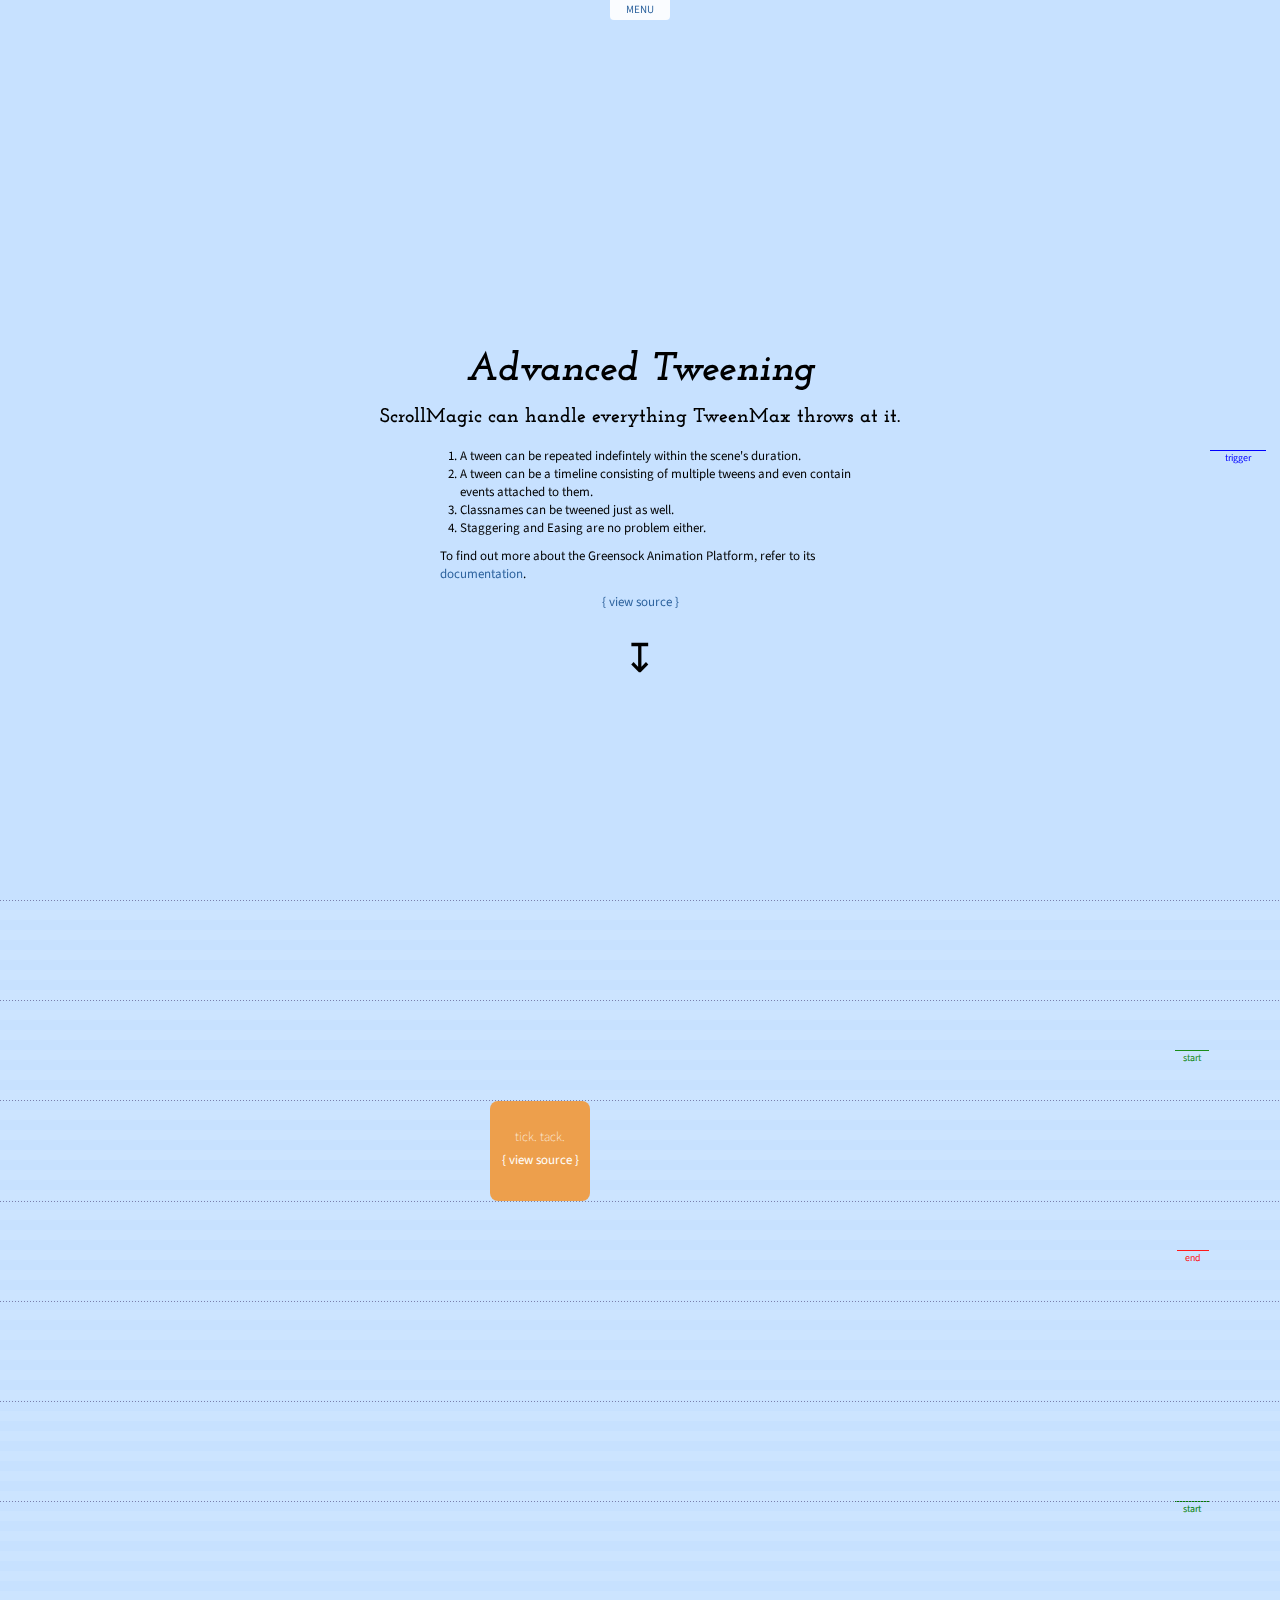
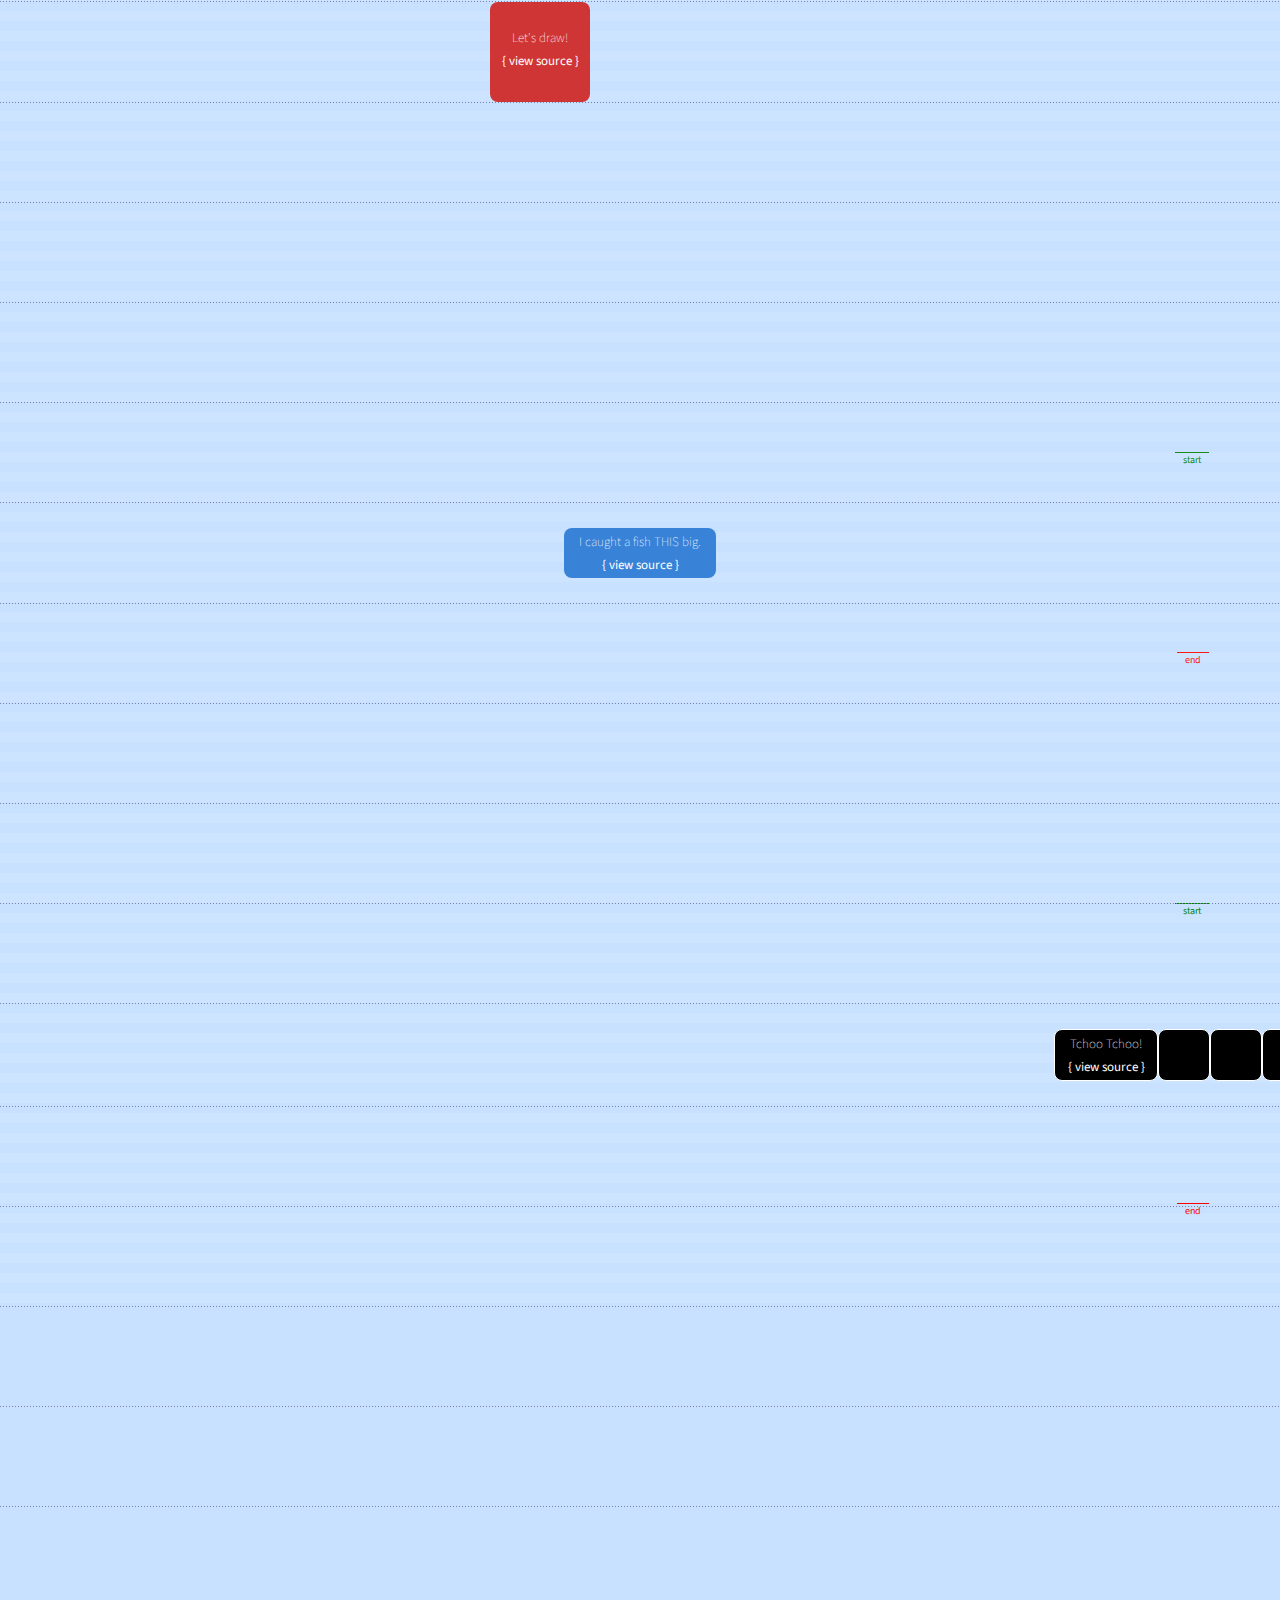
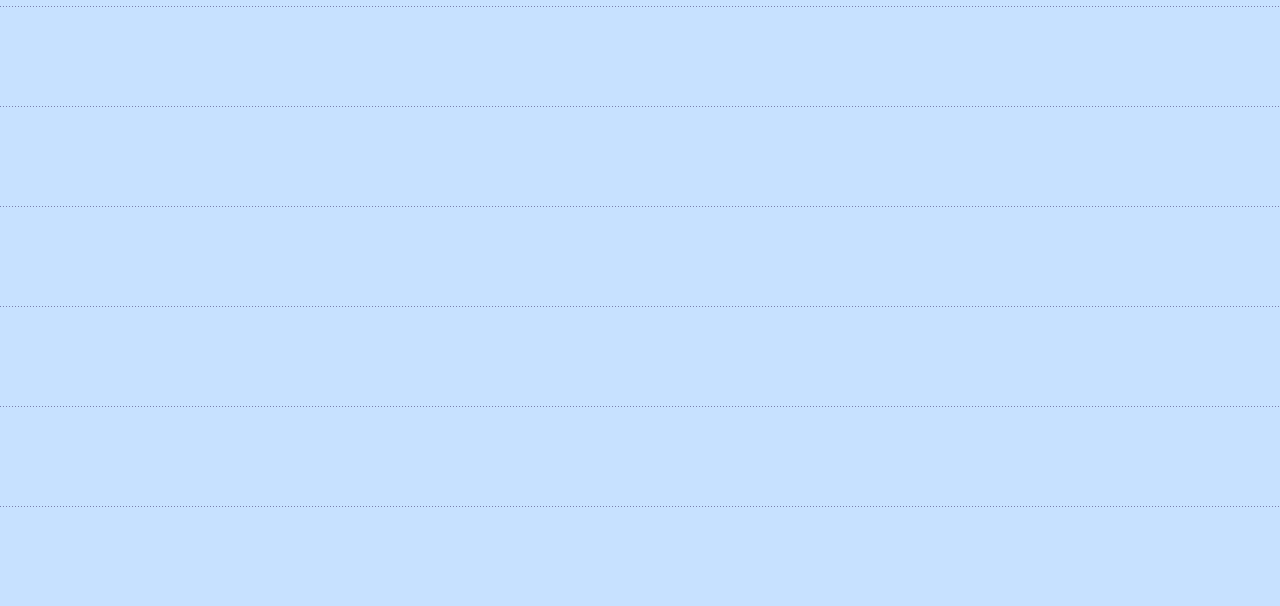
<file: js/ScrollMagic/examples/advanced/advanced_tweening.html>
<!DOCTYPE html>
<html class="no-js" lang="en">
<head>
	<meta charset="utf-8"> 
	<meta http-equiv="X-UA-Compatible" content="IE=edge,chrome=1">
	<meta name="viewport" content="width=500" />
	<meta name="keywords" content="ScrollMagic, example, scrolling, attaching, scrollbar, advanced, tweening, tween, tweenmax" />
	<meta name="author"	content="Jan Paepke (www.janpaepke.de)" />
	<title>Advanced Tweening - Examples - ScrollMagic</title>

	<link href='http://fonts.googleapis.com/css?family=Source+Sans+Pro:300,400,700,400italic|Josefin+Slab:400,700italic' rel='stylesheet' type='text/css'>
	<link rel="stylesheet" href="../../css/normalize.css" type="text/css">
	<link rel="stylesheet" href="../../css/style.css" type="text/css">
	<link rel="stylesheet" href="../../css/examples.css" type="text/css">

	<script type="text/javascript" src="../../js/_dependent/greensock/TweenMax.min.js"></script>
	<script type="text/javascript" src="../../js/_dependent/jquery-1.11.0.min.js"></script>
	<script type="text/javascript" src="../../js/_examples/general.js"></script>
	<script type="text/javascript" src="../../js/_examples/highlight.pack.js"></script>
  	<script type="text/javascript" src="../../js/_examples/modernizr.custom.min.js"></script>
  	<script type="text/javascript" src="../../js/jquery.scrollmagic.js"></script>
  	<script type="text/javascript" src="../../js/jquery.scrollmagic.debug.js"></script>
</head>
<body>
	<ul id="menu"></ul>
	<div id="content-wrapper">
		<div id="example-wrapper">
			<div class="scrollContent">
				<section id="titlechart">
					<div id="description">
						<h1>Advanced Tweening</h1>
						<h2>ScrollMagic can handle everything TweenMax throws at it.</h2>
						<ol>
							<li>A tween can be repeated indefintely within the scene's duration.</li>
							<li>A tween can be a timeline consisting of multiple tweens and even contain events attached to them.</li>
							<li>Classnames can be tweened just as well.</li>
							<li>Staggering and Easing are no problem either.</li>
						</ol>
						<p>
							To find out more about the Greensock Animation Platform, refer to its <a href="http://api.greensock.com/js/" target="_blank">documentation</a>.
						</p>
						<a href="#" class="viewsource">view source</a>
					</div>
					<script>
						var controller;
						$(document).ready(function($) {
							// init controller
							controller = new ScrollMagic();
						});
					</script>
				</section>
				<section class="demo">
					<div class="spacer s2"></div>
					<div id="trigger1" class="spacer s0"></div>
					<div id="animate1" class="box1 skin">
						<p>tick. tack.</p>
						<a href="#" class="viewsource">view source</a>
					</div>
					<div class="spacer s2"></div>
					<script>
						$(document).ready(function($) {
							// build tween
							var tween = TweenMax.fromTo("#animate1", 1,
														{left: -100},
														{left: 100, repeat: -1, yoyo: true, ease: Circ.easeInOut}
													);

							// build scene
							var scene = new ScrollScene({triggerElement: "#trigger1", duration: 200, offset: -50})
											.setTween(tween)
											.addTo(controller);

							// show indicators (requires debug extension)
							scene.addIndicators();
						});
					</script>
				</section>
				<section class="demo">
					<div class="spacer s1"></div>
					<div id="trigger2" class="spacer s1"></div>
					<div class="spacer s0"></div>
					<div id="animate2" class="box1 red">
						<p>Let's draw!</p>
						<a href="#" class="viewsource">view source</a>
					</div>
					<div class="spacer s2"></div>
					<script>
						$(document).ready(function($) {
							// set start offset
							TweenMax.set("#animate2", {left: "-=100"});

							var $box = $("#animate2 p");

							// build tween
							var tween = new TimelineMax()
								.add(
									TweenMax.to("#animate2", 1, {top: "-=200",
										onStart: function () {$box.html("This");},
										onReverseComplete: function () {$box.html("Let's draw!");}
									})
								)
								.add(
									TweenMax.to("#animate2", 1, {top: "+=200", left: "+=200",
										onStart: function () {$box.html("is");},
										onReverseComplete: function () {$box.html("This");}
									})
								)
								.add(
									TweenMax.to("#animate2", 1, {top: "-=200",
										onStart: function () {$box.html("the");},
										onReverseComplete: function () {$box.html("is");}
									})
								)
								.add(
									TweenMax.to("#animate2", 1, {left: "-=200",
										onStart: function () {$box.html("house");},
										onReverseComplete: function () {$box.html("the");}
									})
								)
								.add(
									TweenMax.to("#animate2", 1, {top: "-=100", left: "+=100",
										onStart: function () {$box.html("of");},
										onReverseComplete: function () {$box.html("house");}
									})
								)
								.add(
									TweenMax.to("#animate2", 1, {top: "+=100", left: "+=100",
										onStart: function () {$box.html("San...");},
										onReverseComplete: function () {$box.html("of");}
									})
								)
								.add(
									TweenMax.to("#animate2", 1, {top: "+=200", left: "-=200",
										onStart: function () {$box.html("...ta");},
										onReverseComplete: function () {$box.html("San...");}
									})
								)
								.add(
									TweenMax.to("#animate2", 1, {left: "+=200",
										onStart: function () {$box.html("Clause.");},
										onReverseComplete: function () {$box.html("...ta");}
									})
								);

							// build scene
							var scene = new ScrollScene({triggerElement: "#trigger2"})
											.setTween(tween)
											.addTo(controller);

							// show indicators (requires debug extension)
							scene.addIndicators();
						});
					</script>
				</section>
				<section class="demo">
					<style type="text/css">
						.fish {
							min-width: 500px;
						}
					</style>
					<div class="spacer s2"></div>
					<div id="trigger3" class="spacer s0"></div>
					<div id="animate3" class="box2 blue">
						<p>I caught a fish THIS big.</p>
						<a href="#" class="viewsource">view source</a>
					</div>
					<div class="spacer s2"></div>
					<script>
						$(document).ready(function($) {
							// build tween
							var tween = TweenMax.to("#animate3", 1, {className: "+=fish"});

							// build scene
							var scene = new ScrollScene({triggerElement: "#trigger3", duration: 200, offset: -50})
											.setTween(tween)
											.addTo(controller);

							// show indicators (requires debug extension)
							scene.addIndicators();
						});
					</script>
				</section>
				<section class="demo" style="overflow-x: hidden">
					<div class="spacer s1"></div>
					<div id="trigger4" class="spacer s1"></div>
					<div class="spacer s0"></div>
					<div class="animate4 box2 black outline">
						<p>Tchoo Tchoo!</p>
						<a href="#" class="viewsource">view source</a>
					</div>
					<div class="animate4 box2 black outline"></div>
					<div class="animate4 box2 black outline"></div>
					<div class="animate4 box2 black outline"></div>
					<div class="animate4 box2 black outline"></div>
					<div class="animate4 box2 black outline"></div>
					<div class="animate4 box2 black outline"></div>
					<div class="animate4 box2 black outline"></div>
					<div class="animate4 box2 black outline"></div>
					<div class="animate4 box2 black outline"></div>
					<div class="spacer s2"></div>
					<script>
						$(document).ready(function($) {
							// build tween
							var tween = TweenMax.staggerFromTo(".animate4", 2, {left: 700}, {left: 0, ease: Back.easeOut}, 0.15);

							// build scene
							var scene = new ScrollScene({triggerElement: "#trigger4", duration: 300})
											.setTween(tween)
											.addTo(controller);

							// show indicators (requires debug extension)
							scene.addIndicators();
						});
					</script>
				</section>		
				<div class="spacer s_viewport"></div>
			</div>
		</div>
	</div>
	<script>
		(function(i,s,o,g,r,a,m){i['GoogleAnalyticsObject']=r;i[r]=i[r]||function(){
		(i[r].q=i[r].q||[]).push(arguments)},i[r].l=1*new Date();a=s.createElement(o),
		m=s.getElementsByTagName(o)[0];a.async=1;a.src=g;m.parentNode.insertBefore(a,m)
		})(window,document,'script','//www.google-analytics.com/analytics.js','ga');
		ga('create', 'UA-37524344-3', 'janpaepke.github.io');
		ga('send', 'pageview');
	</script>
</body>
</html>
</file>
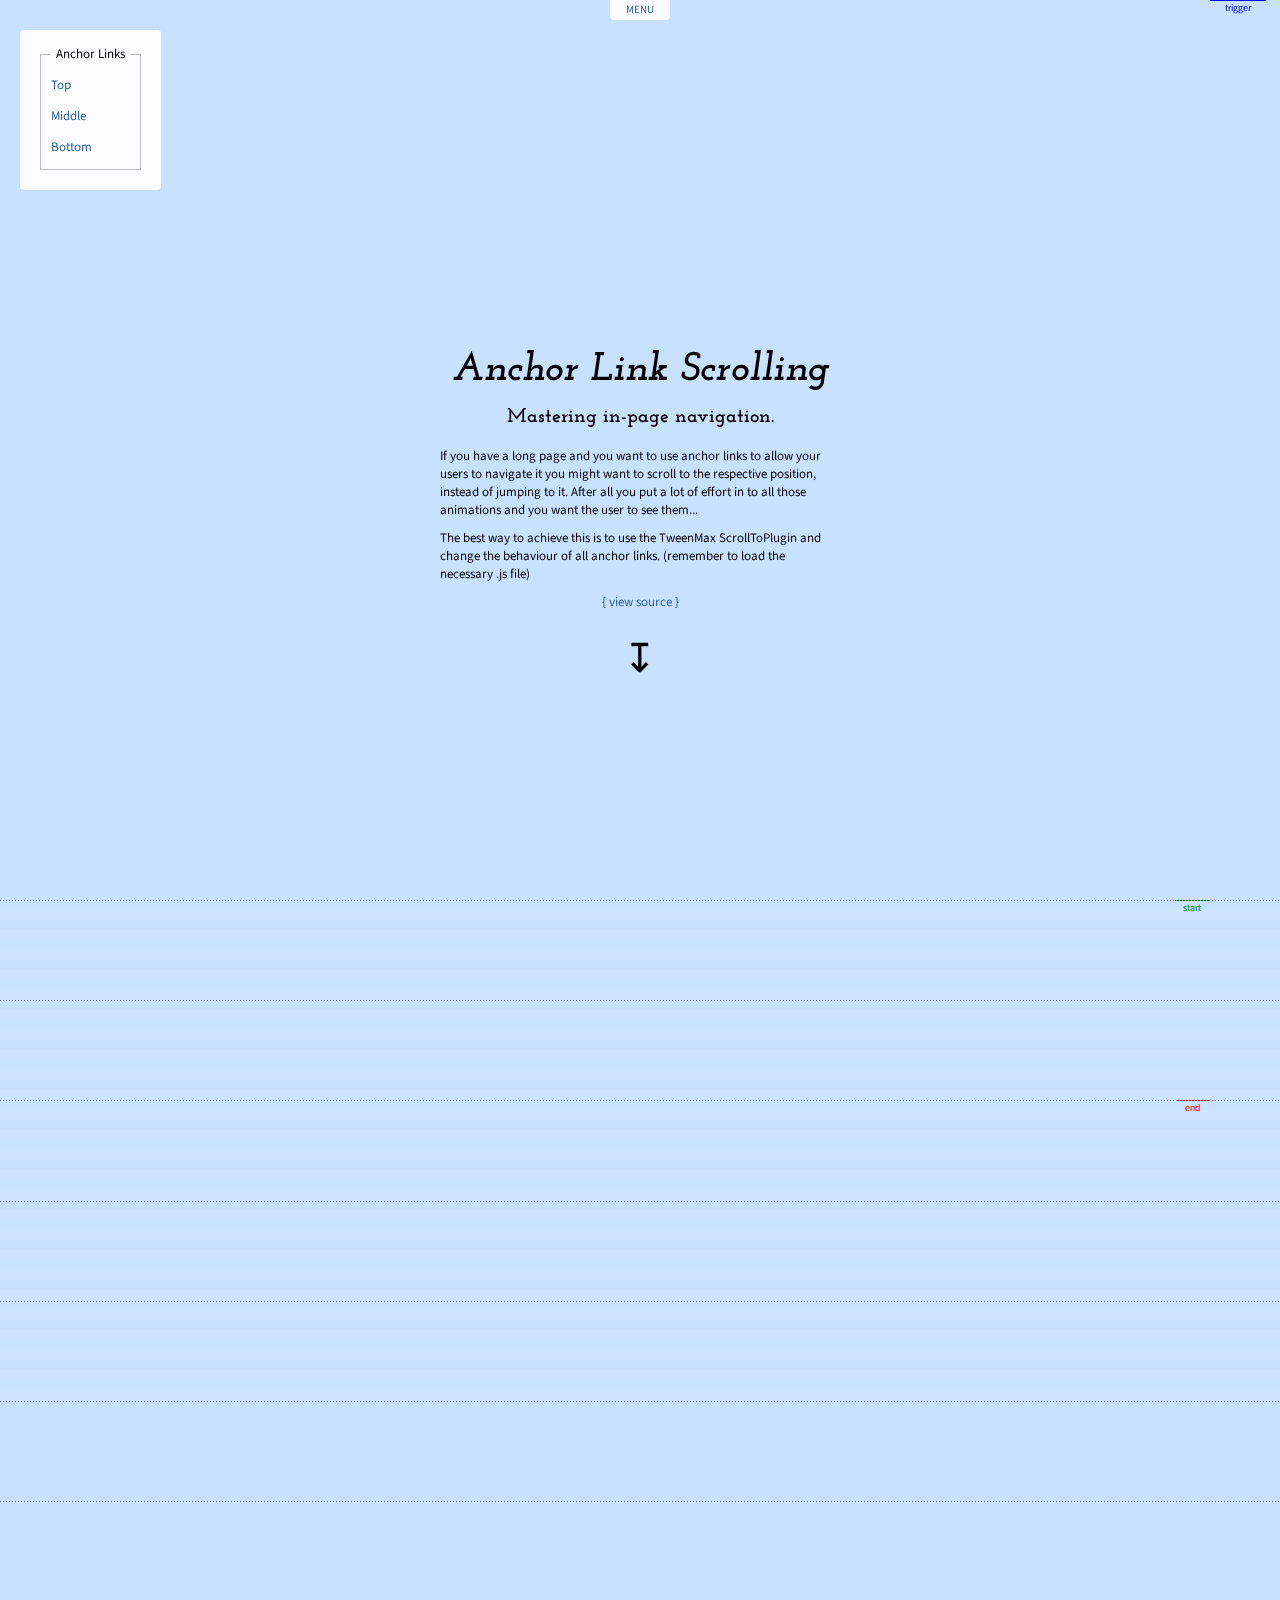
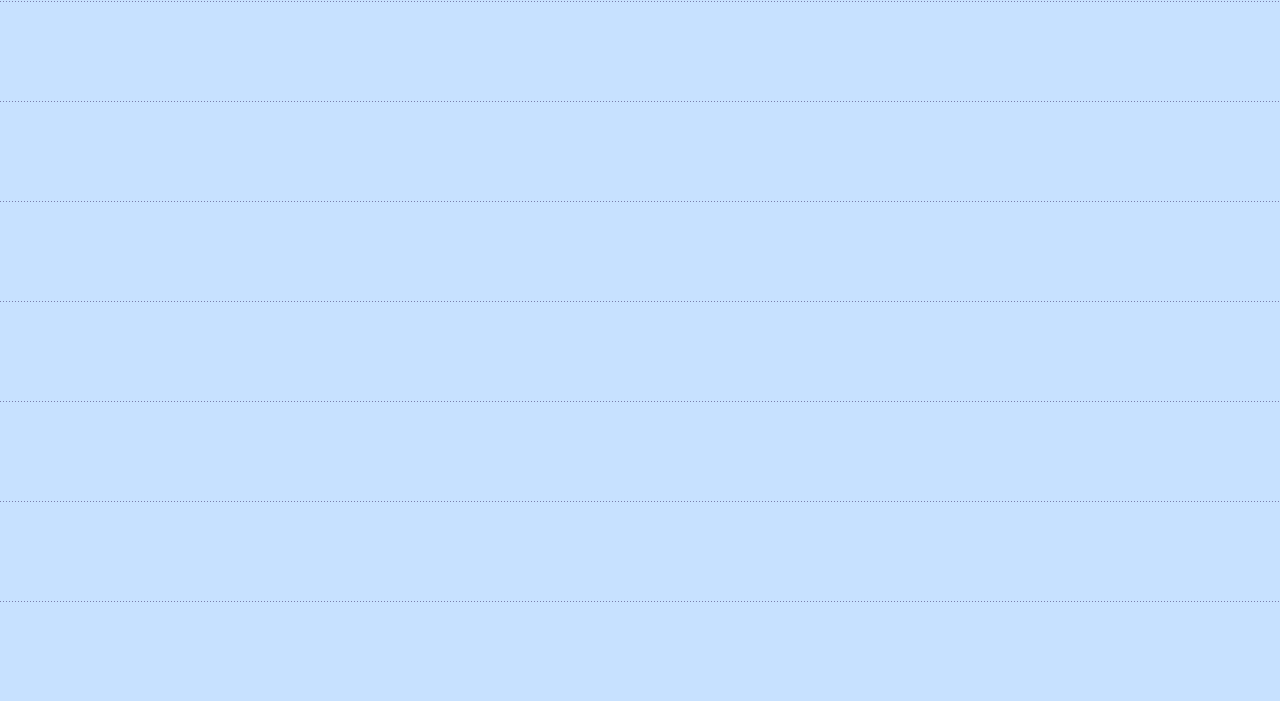
<file: js/ScrollMagic/examples/advanced/anchor_link_scrolling.html>
<!DOCTYPE html>
<html class="no-js" lang="en">
<head>
	<meta charset="utf-8"> 
	<meta http-equiv="X-UA-Compatible" content="IE=edge,chrome=1">
	<meta name="viewport" content="width=500" />
	<meta name="keywords" content="ScrollMagic, example, scrolling, attaching, scrollbar, anchor, link, in-page, navigation, hash" />
	<meta name="author"	content="Jan Paepke (www.janpaepke.de)" />
	<title>Anchor Link Scrolling - Examples - ScrollMagic</title>

	<link href='http://fonts.googleapis.com/css?family=Source+Sans+Pro:300,400,700,400italic|Josefin+Slab:400,700italic' rel='stylesheet' type='text/css'>
	<link rel="stylesheet" href="../../css/normalize.css" type="text/css">
	<link rel="stylesheet" href="../../css/style.css" type="text/css">
	<link rel="stylesheet" href="../../css/examples.css" type="text/css">

	<script type="text/javascript" src="../../js/_dependent/greensock/TweenMax.min.js"></script>
	<script type="text/javascript" src="../../js/_dependent/jquery-1.11.0.min.js"></script>
	<script type="text/javascript" src="../../js/_examples/general.js"></script>
	<script type="text/javascript" src="../../js/_examples/highlight.pack.js"></script>
  	<script type="text/javascript" src="../../js/_examples/modernizr.custom.min.js"></script>
  	<script type="text/javascript" src="../../js/jquery.scrollmagic.js"></script>
  	<script type="text/javascript" src="../../js/jquery.scrollmagic.debug.js"></script>
</head>
<body>
	<ul id="menu"></ul>
	<div id="content-wrapper">
		<div id="example-wrapper">
			<div class="scrollContent">
				<section id="titlechart">
					<div id="description">
						<h1>Anchor Link Scrolling</h1>
						<h2>Mastering in-page navigation.</h2>
						<p>If you have a long page and you want to use anchor links to allow your users to navigate it you might want to scroll to the respective position, instead of jumping to it. After all you put a lot of effort in to all those animations and you want the user to see them...</p>
						<p>The best way to achieve this is to use the TweenMax ScrollToPlugin and change the behaviour of all anchor links. (remember to load the necessary .js file)</p>
						<a href="#" class="viewsource">view source</a>
					</div>
				</section>
				<section class="demo">
					<form class="move">
						<fieldset>
							<legend>Anchor Links</legend>
							<p><a href="#top">Top</a></p>
							<p><a href="#middle">Middle</a></p>
							<p><a href="#bottom">Bottom</a></p>
						</fieldset>
					</form>
					<a id="top"></a>
					<div class="spacer s1"></div>
					<a id="middle"></a>
					<div class="spacer s1"></div>
					<a id="bottom"></a>
					<div class="spacer s0"></div>
					<div id="animate" class="box1 blue">
						<p>Peek-a-boo!</p>
						<a href="#" class="viewsource">view source</a>
					</div>
					<div class="spacer s2"></div>
					<script type="text/javascript" src="../../js/_dependent/greensock/plugins/ScrollToPlugin.min.js"></script>
					<script>
						$(document).ready(function($) {
							// init controller
							var controller = new ScrollMagic();

							// build tween
							var tween = TweenMax.from("#animate", 0.5, {autoAlpha: 0, scale: 0.7});

							// build scene
							var scene = new ScrollScene({triggerElement: "a#top", duration: 200, triggerHook: "onLeave"})
											.setTween(tween)
											.addTo(controller);

							// change behaviour of anchor links to scroll instead of jump
							$(document).on("click", "a[href^=#]", function (e) {
								var
									id = $(this).attr("href"),
									$elem = $(id);
								if ($elem.length > 0) {
									e.preventDefault();
									TweenMax.to(window, 0.5, {scrollTo: {y: $elem.offset().top}});
									if (window.history && window.history.pushState) {
										// if supported by the browser we can even update the URL.
										history.pushState("", document.title, id);
									}
								}
							});

							// show indicators (requires debug extension)
							scene.addIndicators();
						});
					</script>
				</section>
				<div class="spacer s_viewport"></div>
			</div>
		</div>
	</div>
	<script>
		(function(i,s,o,g,r,a,m){i['GoogleAnalyticsObject']=r;i[r]=i[r]||function(){
		(i[r].q=i[r].q||[]).push(arguments)},i[r].l=1*new Date();a=s.createElement(o),
		m=s.getElementsByTagName(o)[0];a.async=1;a.src=g;m.parentNode.insertBefore(a,m)
		})(window,document,'script','//www.google-analytics.com/analytics.js','ga');
		ga('create', 'UA-37524344-3', 'janpaepke.github.io');
		ga('send', 'pageview');
	</script>
</body>
</html>
</file>
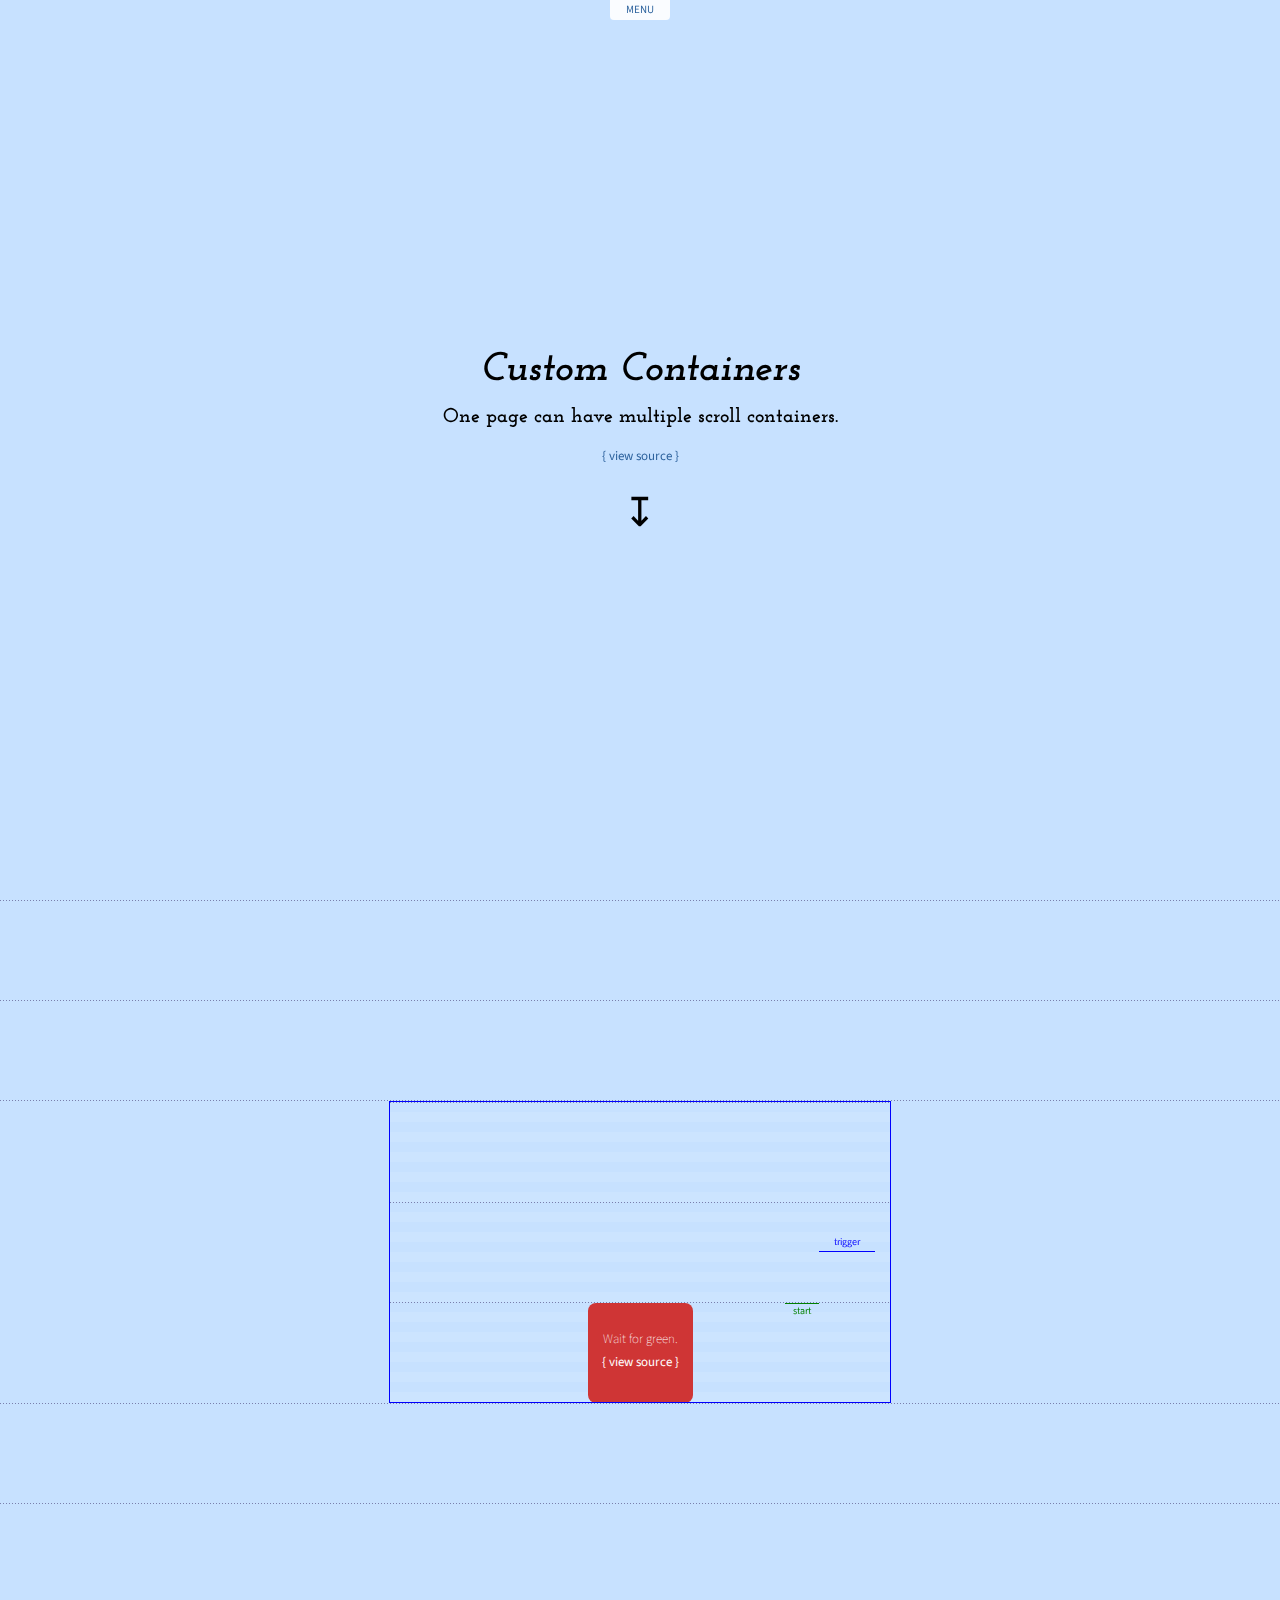
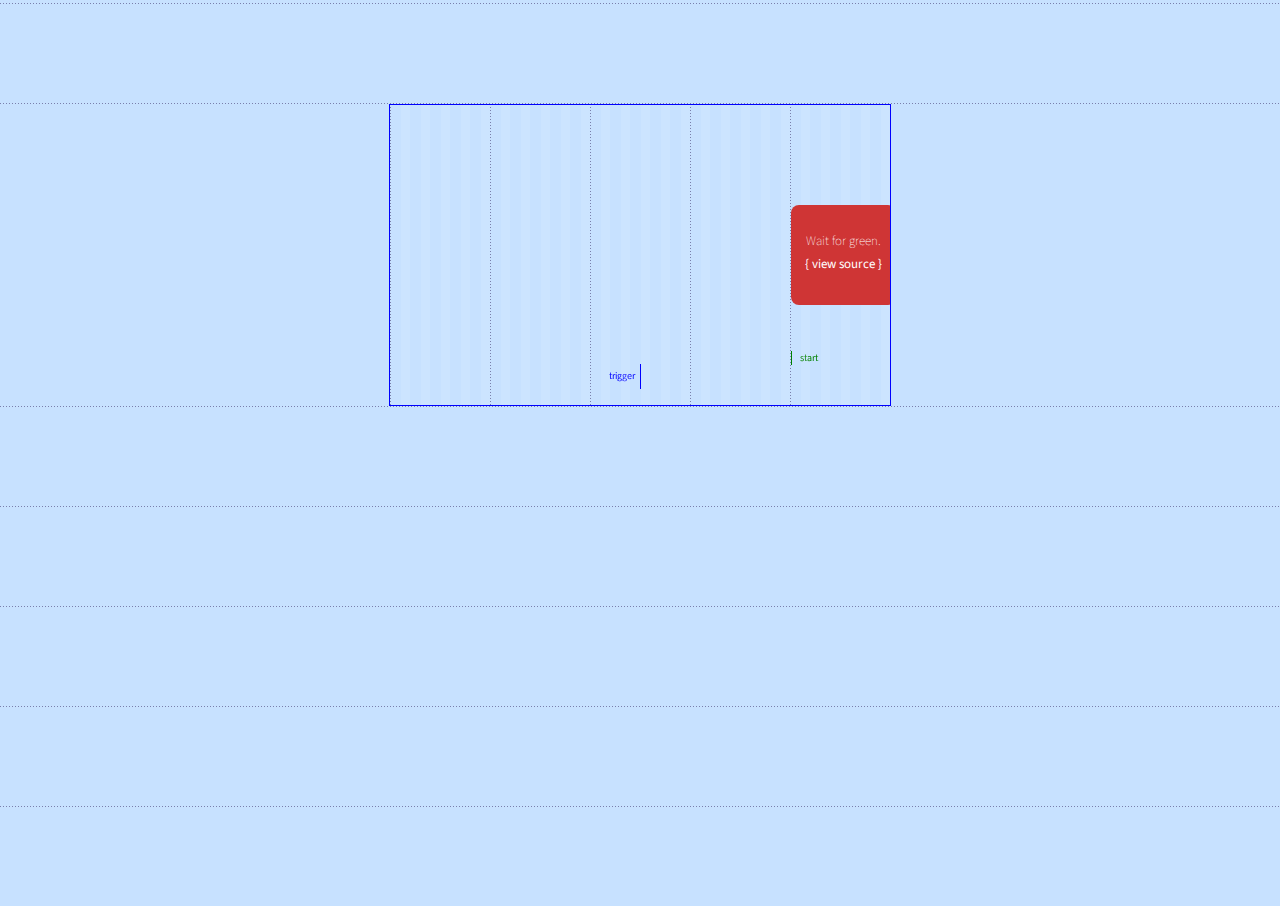
<file: js/ScrollMagic/examples/advanced/custom_containers.html>
<!DOCTYPE html>
<html class="no-js" lang="en">
<head>
	<meta charset="utf-8"> 
	<meta http-equiv="X-UA-Compatible" content="IE=edge,chrome=1">
	<meta name="viewport" content="width=500" />
	<meta name="keywords" content="ScrollMagic, example, scrolling, attaching, scrollbar, custom, containers, multiple" />
	<meta name="author"	content="Jan Paepke (www.janpaepke.de)" />
	<title>Custom Containers - Examples - ScrollMagic</title>

	<link href='http://fonts.googleapis.com/css?family=Source+Sans+Pro:300,400,700,400italic|Josefin+Slab:400,700italic' rel='stylesheet' type='text/css'>
	<link rel="stylesheet" href="../../css/normalize.css" type="text/css">
	<link rel="stylesheet" href="../../css/style.css" type="text/css">
	<link rel="stylesheet" href="../../css/examples.css" type="text/css">

	<script type="text/javascript" src="../../js/_dependent/greensock/TweenMax.min.js"></script>
	<script type="text/javascript" src="../../js/_dependent/jquery-1.11.0.min.js"></script>
	<script type="text/javascript" src="../../js/_examples/general.js"></script>
	<script type="text/javascript" src="../../js/_examples/highlight.pack.js"></script>
  	<script type="text/javascript" src="../../js/_examples/modernizr.custom.min.js"></script>
  	<script type="text/javascript" src="../../js/jquery.scrollmagic.js"></script>
  	<script type="text/javascript" src="../../js/jquery.scrollmagic.debug.js"></script>
</head>
<body>
	<ul id="menu"></ul>
	<div id="content-wrapper">
		<div id="example-wrapper">
			<section id="titlechart">
				<div id="description">
					<h1>Custom Containers</h1>
					<h2>One page can have multiple scroll containers.</h2>
					<a href="#" class="viewsource">view source</a>
				</div>
			</section>
			<div class="spacer s2"></div>
			<div class="spacer s0"></div>
			<section class="demowrap">
				<div id="container1" class="scrollContainer" style="width: 500px; height: 300px; border: 1px solid blue;">
					<section class="demo">
						<div class="spacer s2"></div>
						<div class="spacer s0" id="trigger1"></div>
						<div class="animated box1 red disablePointerEvents">
							<p>Wait for green.</p>
							<a href="#" class="viewsource">view source</a>
						</div>
						<div class="spacer s3"></div>
						<script>
							$(document).ready(function($) {
								var controller1 = new ScrollMagic({container: "#container1"});

								var scene = new ScrollScene({triggerElement: "#trigger1", duration: 300})
									.addTo(controller1)
									.setTween(TweenMax.to("#container1 .animated", 0.5, {backgroundColor: "green"}))
									.setPin("#container1 .animated");


								// show indicators (requires debug extension)
								scene.addIndicators();
							});
						</script>
					</section>
			</div>
			</section>
			<div class="spacer s3"></div>
			<div class="spacer s0"></div>
			<section class="demowrap">
				<div id="container2" class="scrollContainer horizontal" style="width: 500px; height: 300px; border: 1px solid blue;">
					<section class="demo">
						<div class="spacer s4"></div>
						<div class="spacer s0" id="trigger2"></div>
						<div class="animated box1 red disablePointerEvents">
							<p>Wait for green.</p>
							<a href="#" class="viewsource">view source</a>
						</div>
						<div class="spacer s4"></div>
						<script>
							$(document).ready(function($) {
								var controller2 = new ScrollMagic({container: "#container2", vertical: false});

								var scene2 = new ScrollScene({triggerElement: "#trigger2", duration: 300})
									.addTo(controller2)
									.setTween(TweenMax.to("#container2 .animated", 0.5, {backgroundColor: "green"}))
									.setPin("#container2 .animated");


								// show indicators (requires debug extension)
								scene2.addIndicators();
							});
						</script>
					</section>
				</div>
			</section>
			<div class="spacer s5"></div>
		</div>
	</div>
	<script>
		(function(i,s,o,g,r,a,m){i['GoogleAnalyticsObject']=r;i[r]=i[r]||function(){
		(i[r].q=i[r].q||[]).push(arguments)},i[r].l=1*new Date();a=s.createElement(o),
		m=s.getElementsByTagName(o)[0];a.async=1;a.src=g;m.parentNode.insertBefore(a,m)
		})(window,document,'script','//www.google-analytics.com/analytics.js','ga');
		ga('create', 'UA-37524344-3', 'janpaepke.github.io');
		ga('send', 'pageview');
	</script>
</body>
</html>
</file>
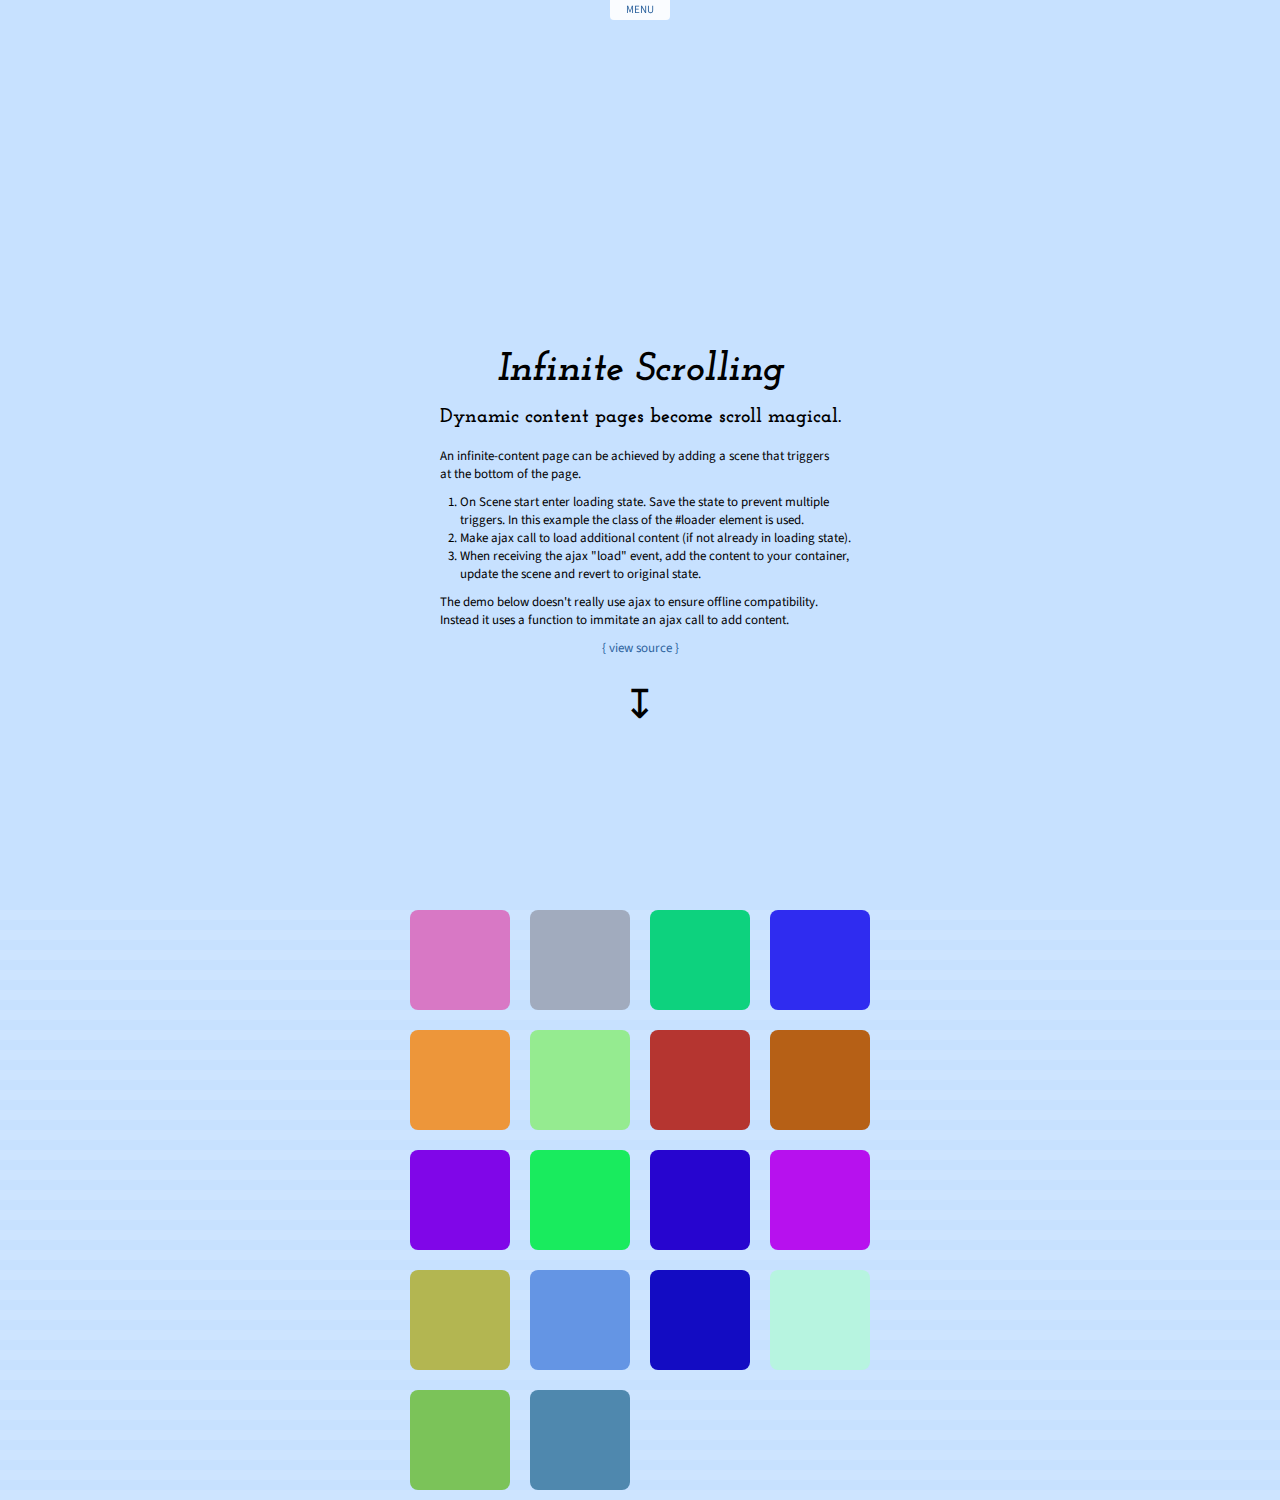
<file: js/ScrollMagic/examples/advanced/infinite_scrolling.html>
<!DOCTYPE html>
<html class="no-js" lang="en">
<head>
	<meta charset="utf-8"> 
	<meta http-equiv="X-UA-Compatible" content="IE=edge,chrome=1">
	<meta name="viewport" content="width=500" />
	<meta name="keywords" content="ScrollMagic, example, scrolling, attaching, scrollbar, infinite, dynamic, pages" />
	<meta name="author"	content="Jan Paepke (www.janpaepke.de)" />
	<title>Infinite Scrolling - Examples - ScrollMagic</title>

	<link href='http://fonts.googleapis.com/css?family=Source+Sans+Pro:300,400,700,400italic|Josefin+Slab:400,700italic' rel='stylesheet' type='text/css'>
	<link rel="stylesheet" href="../../css/normalize.css" type="text/css">
	<link rel="stylesheet" href="../../css/style.css" type="text/css">
	<link rel="stylesheet" href="../../css/examples.css" type="text/css">

	<script type="text/javascript" src="../../js/_dependent/greensock/TweenMax.min.js"></script>
	<script type="text/javascript" src="../../js/_dependent/jquery-1.11.0.min.js"></script>
	<script type="text/javascript" src="../../js/_examples/general.js"></script>
	<script type="text/javascript" src="../../js/_examples/highlight.pack.js"></script>
  	<script type="text/javascript" src="../../js/_examples/modernizr.custom.min.js"></script>
  	<script type="text/javascript" src="../../js/jquery.scrollmagic.js"></script>
  	<script type="text/javascript" src="../../js/jquery.scrollmagic.debug.js"></script>
</head>
<body>
	<ul id="menu"></ul>
	<div id="content-wrapper">
		<div id="example-wrapper">
			<div class="scrollContent">
				<section id="titlechart">
					<div id="description">
						<h1>Infinite Scrolling</h1>
						<h2>Dynamic content pages become scroll magical.</h2>
						<p>An infinite-content page can be achieved by adding a scene that triggers at the bottom of the page.</p>
						<ol>
							<li>On Scene start enter loading state. Save the state to prevent multiple triggers. In this example the class of the #loader element is used.</li>
							<li>Make ajax call to load additional content (if not already in loading state).</li>
							<li>When receiving the ajax "load" event, add the content to your container, update the scene and revert to original state.</li>
						</ol>
						<p>The demo below doesn't really use ajax to ensure offline compatibility. Instead it uses a function to immitate an ajax call to add content.</p>
						<a href="#" class="viewsource">view source</a>
					</div>
				</section>
				<section class="demo dynamicContent">
					<div id="content">
						
					</div>
					<div id="loader">
						<img src="../../img/example_loading.gif">
						LOADING...
					</div>
					<script>
						$(document).ready(function($) {
							// init controller
							var controller = new ScrollMagic();

							// build scene
							var scene = new ScrollScene({triggerElement: ".dynamicContent #loader", triggerHook: "onEnter"})
											.addTo(controller)
											.on("start", function (e) {
												if (!$("#loader").hasClass("active")) {
													$("#loader").addClass("active");
													if (console){
														console.log("loading new items");
													}
													// immitate ajax call to add content using the function below
													setTimeout(addBoxes, 1500, 9);
												}
											});

							// pseudo function to add new content. In real life it would be done through an ajax request.
							function addBoxes (amount) {
								for (i=1; i<=amount; i++) {
									var randomColor = '#'+('00000'+(Math.random()*0xFFFFFF<<0).toString(16)).slice(-6);
									$("<div></div>")
										.addClass("box1")
										.css("background-color", randomColor)
										.appendTo(".dynamicContent #content");
								}
								// "loading" done -> revert to normal state
								scene.update(); // make sure the scene gets the new start position
								$("#loader").removeClass("active");
							}

							// add some boxes to start with.
							addBoxes(18);
						});
					</script>
				</section>
			</div>
		</div>
	</div>
	<script>
		(function(i,s,o,g,r,a,m){i['GoogleAnalyticsObject']=r;i[r]=i[r]||function(){
		(i[r].q=i[r].q||[]).push(arguments)},i[r].l=1*new Date();a=s.createElement(o),
		m=s.getElementsByTagName(o)[0];a.async=1;a.src=g;m.parentNode.insertBefore(a,m)
		})(window,document,'script','//www.google-analytics.com/analytics.js','ga');
		ga('create', 'UA-37524344-3', 'janpaepke.github.io');
		ga('send', 'pageview');
	</script>
</body>
</html>
</file>
<file: css/style.css>
@import url(http://fonts.googleapis.com/css?family=Source+Sans+Pro); /* Einbinden der Schrift fuer Fliesstext */
@import url(http://fonts.googleapis.com/css?family=Oswald&subset=latin,latin-ext); /* Einbinden der Schrift fuer Ueberschriften und Highlights */

/* Schriftgroesse wird per Javascript dynamisch gesetzt. */
body {
	background-color: #000;
	font-family: 'Source Sans Pro';
	margin: 0;
}

/* Ueberschriften definieren */
h1 {
	font-family: 'Oswald';
	font-size: 200%;
	letter-spacing: 0.02em;
	margin-top: 0.4em;
	margin-bottom: 0.6em;
}

h2 {
	font-family: 'Oswald';
	font-size: 140%;
	letter-spacing: 0.02em;
	line-height: 1.3em;
	margin-bottom: 0.4em;
}

h3 {
	font-family: 'Oswald';
	font-size: 110%;
	letter-spacing: 0.05em;
}

p {
	margin-top: 12px;
}

/* Links allgemein */
a {
	text-decoration: none;
	border: none;
	color: #000000;
}

a.visited {
	text-decoration: none;
	border: none;
}

a:active {
	text-decoration: none;
	border: none;
}

/* Ende Links */

/* Klassen zur Aenderung der Schriftgroesse, muss noch festgestellt werden, welche wieder weg koennen */
.s300 { font-size: 300%; }
.s200 { font-size: 200%; }
.s150 { font-size: 150%; }
.s120 { font-size: 120%; }
.s80 { font-size: 80%; }
.s40 { font-size: 40%; }

/* Klassen zur Aenderung der Schriftfarbe */
.ccyan { color: #11B3E4; }
.cwhite { color: #FFFFFF; }
/* Ergaenzende Farbwerte fuer die Navigation */
.cred { color: #AA261D; }
.cblue { color: #1D3072; }
.cgreen { color: #49922F; }
.cgrey { color: #C7C7C7; }
.bggrey { background-color: #C7C7C7; }
/* Text alignment*/
.aright { text-align: right; }

#sceneContainer {
	background-color: black;
	position: fixed; /* Der Container bewegt sich niemals, nur der Inhalt. */
	/* Immer so gross wie der Viewport des Browsers. */
	width: 100%;
	height: 100%;
	min-width: 1000px;
	max-width: 2000px;
	min-height: 500px;
	max-height: 800px;
	/* Den Container zentrieren. */
	left: 0; right: 0; margin: 0 auto;
}

/* Werden per Javascript so gross wie der gesamte Scrollbereich. */
#sceneContainer > header, #sceneContainer > footer {
	background-color: black;
	height: 8.75%;
	position: relative; /* Muss Positionierung haben um z-index zu setzen. */
	z-index: 20; /* Damit liegen header und footer (und deren Schatten) ueber dem Scenecontainer. */
}

#sceneContainer > header {
	box-shadow: 0px 10px 10px 3px rgba(0, 0, 0, 0.3);
}

#sceneContainer > footer {
	box-shadow: 0px -10px 10px 3px rgba(0, 0, 0, 0.3);
}

/* Navigation definieren*/
#sceneContainer > header > nav {    
	left: 70%;
	max-height: 8%;
	position: fixed;
	z-index: 1000;
	width: 33%;
}

/* Breite wird dynamisch per Javascript entsprechend der dauer aller Szenen festgelegt. */
#scrollSpacer {
	position: absolute;
	/* Entspricht den hoehenvorgaben des Scenecontainers, da der Scrollspacer selbst nicht fixed platziert ist, streckt dieser aber die 
	   Groesse der Seite und veraendert somit den scrollbaren Bereich. */
	height: 100%;
	min-height: 400px;
	max-height: 800px;
	/* Da der Spacer keine Farbe o.ae. hat ist er nicht sichtbar, koennte aber die Klickbarkeit von Elementen beeinflussen wenn er im 
	   Vordergrund landet. */
	z-index: -1;
}

.nav_red {
	background-color: #AA261D;
}

.nav_blue {
	background-color: #1D3072;
}

.nav_green {
	background-color: #49922F;
}

nav a.nav_container {
	color: #FFF;
	font-weight: 400;
	display: block;
	float: left;
	margin: 0 1%;
	width: 20%;
	z-index: 1000;
}

nav .grey_area {
	display: block;
	min-height: .5em;
}

nav .text_area {
	display: block;
	font-size: 50%;
	min-height: 1em;
	padding: 5%;
}
/* Navigation ende */

#progressBar {
	position: absolute;
	height: 3px;
	background-color: #00A2E8;
}

.scene {
	background-color: black;
	/* Fuer die erste Szene gilt somit, dass sie so breit wie der Scenecontainer ist, weitere Szenen
	   sind damit alle immer genau so Breit wie die erste Szene => Alle Szenen so gross wie der Viewport des
	   Browsers. */
	width: 100%;
	height: 100%; /* Immer so gross wie die uebergeordnete Szene. Wird fuer die erste Szene ueberschrieben! */
	/* In Szenen wird gerne einiges von den Seiten heraus eingeflogen, diese Elemente sollen au�erhalb der Szene
	   nicht Sichtbar sein. */
	overflow: hidden;
	position: relative; /* relativ positionieren, damit innere Elemente absolut positioniert werden koennen */
	/* Die Szene direkt hinter die Aktuelle platzieren. Wird fuer die erste Szene ueberschrieben! */
	left: 100%;
}

.scene > * {
	position: absolute; /* Alle direkten Unter-Elemente einer Szene werden absolut positioniert um animierbar zu sein. */
}

.scene > *.fixed {
	position: fixed; /* Ausser es handelt sich um Texte, diese muessen mit der Klasse .fixed deklariert werden. */
}

.scene .textblock {
	left: 2%;
	top: 9%;
	width: 30%; /* In den meisten Szenen gibt es wichtige Objekte in der Mitte, die der Text moeglichst nicht ueberlagern sollte. */
	min-width: 350px;
	max-width: 600px;
	height: 82%;
}

.scene .textblock p {
	font-size: 85%;
}

.scene .textblock.right {
	left: auto;
	right: 2%;
	text-align: right;
}

.scene .textblock * {
	/* Da nur positionierte Elemente verschoben (und somit mit Tweens animiert) werden koennen. */
	position: relative;
}

.scene .textblock p, .scene .textblock h1, .scene .textblock h2, .scene .textblock h3 {
	width: 100%; /* Innere Textelemente koennten sich sonst waehrend einer horizontalen animierten Bewegung in ihrer Groesse veraendern. */
}

.sceneChange {
	/* Wird spaeter per JS geaendert, dieser Wert dient erstmal nur dazu, das Element auss dem sichtbaren 
	   Bereich heraus zu schieben, damit es spaeter wieder eingeschoben werden kann. */
	left: 100%;
	top: 0;
	height: 100%;
	width: 300px;
	background-color: black;
}

/********************************
** Erste Szene des Intros
********************************/
#intro1 {
	background-image: url(../img/einl_selbstst_bg_2500x660.jpg);
	/* Eigentlich nimmt eine Szene 100% der uebergeordneten Szene ein, ausser die erste Szene, diese muss so gross wie der 
	   #sceneContainer minus header und footer sein. */
	height: 82.5%;
	left: 0%; /* Im Gegensatz zu allen anderen Szenen ist diese von anfang an sichtbar. */
}

#intro1 > .student {
	bottom: 0; /* Bild wird unten festgemacht */
	max-height: 66.3%;
	left: 50%;
	/* Das Element um die Haelfte der eigene Breite nach links Uebersetzen. */
	transform: translate(-50%, 0);
	-webkit-transform: translate(-50%, 0);
	-ms-transform: translate(-50%, 0);
}

/* Wolken positionieren */
#intro1 > .cloud.one {
	top: 1.9%;
	max-height: 18.7%;
}

#intro1 > .cloud.two {
	top: 4.78%;
	max-height: 25.8%;
}

#intro1 > .cloud.three {
	top: 20px;
	max-height: 22.8%;
}

#intro1 > .cloud.four {
	top: 5px;
	max-height: 25.8%;
}

#intro1 > .scrollhint {
	top: 35%;
	left: 75%;
}

/* Haeuser positionieren */
#intro1 > .house {
	bottom: 0; /* Bilder werden unten festgemacht */
}

#intro1 > .house.right {
	left: 72%;
	max-height: 44%;
}

#intro1 > .house.left {
	left: 6%;
	max-height: 33%;
}

#intro1 > .airplane {
	max-height: 13.2%;
}

/* Die einzelnen Woerter unter der Headline. */
#intro1 > .bit {
	font-family: 'Oswald';
	font-weight: bold;
}

#intro1 > .sceneChange {
	width: 1000px;
}

/********************************
** Zweite Szene des Intros
********************************/
#intro2 {
	background-image: url(../img/Einleitung/einl_bg2_2500x660.jpg);
	background-size: auto 100%;
}

#intro2 > .students {
	bottom: 0;
	left: 50%;
	/* Das Element um die Haelfte der eigene Breite nach links Uebersetzen. */
	transform: translate(-50%, 0);
	-webkit-transform: translate(-50%, 0);
	-ms-transform: translate(-50%, 0);
	height: 63.93%;
	max-height: 422px;
}

#intro2 > .students > .bg {
	/* An der Hoehe des auesseren Containers ausrichten. 
	   Hinweis: Die Breite wird nicht festgelegt, d.h. sie passt sich proportional zum Bild an, und richtet somit auch den auesseren Container
	   aus in der Horizontalen aus. */
	height: 100%;
	/* Da .shine positioniert ist, muss dieses Element aus positioniert sein damit die z-order, die durch die HTML-Struktur vorgegeben ist, 
	   eingehalten wird. */
	position: relative;
}

#intro2 > .students > .shine {
	/* Da das eigentliche Studentenbild das horizontale Mass des Containers bestimmt, kann der Effekt jetzt relativ dazu mittels % dazu 
	   ausgerichtet werden. Er wird absolut positioniert, da der Effekt selbst die groesse des Containers nicht Veraendern soll und hinter 
	   dem anderen Bild liegen muss. */
	position: absolute;
	/* Verschiebt das Bild so, dass die linke obere Kante an bei den Haenden der kommilitonen liegt. */
	left: 44.8%;
	top: 30%;
	/* Effekt zentrieren. */
	margin-left: -250px;
	margin-top: -250px;
}

#intro2 > .textblock {
	width: 30%;
}

/********************************
** Erste Szene der Vorlesung
********************************/
#lecture {
	background: #b2d7e2;
}
/* DIV fuer Canvas Uhren */
#lecture > .clock {
	height: 20%;
	right: 14%;
	top: 4%;
}

#lecture > .clock  > canvas {
	position: absolute;
	visibility: visible;
	min-height: 90px;
	height: 100%;
}
/* Uhr verschieben, damit sie länger eingeblendet bleiben kann */
@media screen and (min-width: 1290px) and (max-width: 1449px) {
	#lecture > .clock {
		right: 23%;
	}
}
/* Uhr ausblenden, solange sie auf dem Fenster liegt */
@media screen and (min-width: 1450px) and (max-width: 1850px) {
	#lecture > .clock {
		display: none;
	}
}

#lecture > .lectureroom {
	left: 0;
	bottom: 0;
}

#lecture > .boardslide {
	left: 50%;
	bottom: 14%;
	transform: translate(-50%, 0);
	-webkit-transform: translate(-50%, 0);
	-ms-transform: translate(-50%, 0);
}

#lecture > .boardslide > .ppt {
	position: absolute;
	left: 60%;
	top: 14%;
	transform: translate(-50%, 0);
	-webkit-transform: translate(-50%, 0);
	-ms-transform: translate(-50%, 0);
}

#lecture > .boardslide > .ppt.second {
	left: 75%;
	top: 28%;
}

#lecture > .boardslide > .ppt.third {
	left: 50%;
	top: 35%;
}

#lecture > .prof {
	bottom: 13%;
	min-height: 243px;
	height: 47.73%;
	max-height: 315px;
}

#lecture > .sky {
	left: 1264px;
}

#lecture > .snow {
	left: 1264px;
}

#lecture > .tree {
	left: 1270px;
}

#lecture > .tree.trunk {
	left: 1290px;
	top: 30px;
}

#lecture > .tree.leaves.orange {
	left: 1325px;
	top: 20px;
}

#lecture > .foreground, #lecture > .row.third {
	bottom: 0;
}

#lecture > .foreground, #lecture > .row {
	left: 10%;
}

#lecture > .row {
	bottom: 8.03%;
}

#lecture > .row.second {
	bottom: 3.63%;
}

#lecture > .row.first.student {
	left: 9%;
	bottom: 12%;
}

#lecture > .row.first.student.three {
	left: 8%;
}

#lecture > .row.first.student.four {
	left: 6%;
}

#lecture > .row.second.student.two {
	left: 8%;
}

#lecture > .row.second.student.three {
	left: 7%;
}

#lecture > .row.second.student {
	bottom: 9%;
}

#lecture > .row.third.student {
	left: 8%;
	bottom: 3%;
}

#lecture > .textblock {
	left: 2%;
}

/********************************
** Erste Szene des Selbststudiums - Biblio
********************************/
#selfstudy1 {
	background-image: url(../img/Selbststudium/Biblio/selbstst_hg_2500x660.jpg);
	background-size: auto 100%;
}

#selfstudy1 > .learninggroup {
	height: 70.46%;
	max-height: 465px;
	bottom: 0; /* Bild wird unten festgemacht */
	left: 50%; /* Bild in die Mitte schieben */
	/* Das Element um die Haelfte der eigene Breite und ein Stueck weiter nach links Uebersetzen. 
	   Die zusaetzlichen 12.4% Verschiebung werden aufgrund des rechts platzierten tisches hinzugerechnet. */
	transform: translate(-62.4%, 0);
	-webkit-transform: translate(-62.4%, 0);
	-ms-transform: translate(-62.4%, 0);
}

#selfstudy1 > .righttable {
	height: 41.07%;
	max-height: 271px;
	bottom: 0; /* Bild wird unten festgemacht */
	right: 0%;
}

#selfstudy1 > .textblock {
	width: 60%;
}

#selfstudy1 > .foreground {
	bottom: 0%;
	height: 100%; /* Immer so hoch wie die Szene. */
}

/********************************
** Zweite Szene des Selbststudiums - Urlaub
********************************/
#selfstudy2 {
	background-image: url(../img/einl_selbstst_bg_2500x660.jpg);
}

#selfstudy2 > .middleground {
	/* Immer so gross wie die Szene und 1% uebergroesse damit der Szenenhintergrund auch wirklich immer vollsteandig augefuellt ist (durch
	   Rundung koennte je nach Skalierung ein Pixel weggeschnitten werden. */
	height: 101%;
	max-height: 660px;
	bottom: 0; /* Bild wird unten festgemacht */
	left: 50%;
	/* Das Element um die Haelfte der eigene Breite nach links Uebersetzen. */
	transform: translate(-50%, 0);
	-webkit-transform: translate(-50%, 0);
	-ms-transform: translate(-50%, 0);
}

#selfstudy2 > .foreground {
	bottom: 0; /* Bild wird unten festgemacht */
	max-height: 279px;
	height: 42.28%;
}

#selfstudy2 > .palm.first {
	right: -0.5%;
	top: -15%;
	height: 72.85%;
	max-height: 479px;
	transform-origin: 100% 90%;
	-webkit-transform-origin: 100% 90%;
}

#selfstudy2 > .palm.second {
	right: -0.5%;
	top: 23%;
	height: 59.55%;
	max-height: 393px;
	transform-origin: 100% 90%;
	-webkit-transform-origin: 100% 90%;
}

#selfstudy2 > .cloud.one {
	top: 10%;
	max-height: 20.8%;
}

#selfstudy2 > .cloud.two {
	top: 20%;
	max-height: 15.8%;
}

#selfstudy2 > .cloud.three {
	top: 4%;
	max-height: 22.8%;
}

#selfstudy2 > .crab {
	bottom: 5%;
	height: 11.22%;
	max-height: 74px;
}

/********************************
** Dritte Szene des Selbststudiums - Eigenheim
********************************/
#selfstudy3 > .middleground {
		/* Immer so gross wie die Szene und 1% uebergroesse damit der Szenenhintergrund auch wirklich immer vollsteandig augefuellt ist (durch
	   Rundung koennte je nach Skalierung ein Pixel weggeschnitten werden. */
	height: 101%;
	max-height: 660px;
	left: 50%;
	/* Das Element um die Haelfte der eigene Breite nach links Uebersetzen. */
	transform: translate(-50%, 0);
	-webkit-transform: translate(-50%, 0);
	-ms-transform: translate(-50%, 0);
}

#selfstudy3 > .middleground > .daynight {
	position: absolute;
	left: 67%;
	top: 17.88%;
	height: 38.19%;
	max-heigth: 252px;
	z-index: -1;
}

#selfstudy3 > .middleground > .background {
	height: 100%;
}

#selfstudy3 > .middleground > .clock {
	position: absolute;
	top: 24%;
	left: 57%;
	height: 18.94%;
	max-height: 125px;
}

#selfstudy3 > .bit {
	top: 26%;
	left: 38%;
	text-shadow: 0 0 20px #11b3e4;
	font-weight: bold;
}

#selfstudy3 > .student {
	height: 50.16%;
	max-height: 331px;
	bottom: 0; /* Bild wird unten festgemacht */
	left: 50%; /* Bild in die Mitte schieben */
	/* Das Element um die Haelfte der eigene Breite und ein Stueck weiter nach links Uebersetzen. 
	   Die zusaetzlichen 10% Verschiebung werden hinzugerechnet um den Studenten moeglichst in der Mitte der Szene zu platzieren. */
	transform: translate(-60%, 0);
	-webkit-transform: translate(-60%, 0);
	-ms-transform: translate(-60%, 0);
}

#selfstudy3 > .student.third {
	height: 65.31%;
	max-height: 431px;
}
#selfstudy3 > .foreground.first {
	top: 64%;
	height: 36.22%;
	max-height: 239px;
}

#selfstudy3 > .foreground.second {
	top: 66%;
	height: 34.4%;
	max-height: 227px;
}

#selfstudy3 > .foreground.third {
	top: 86%;
	height: 14.25%;
	max-height: 94px;
}

#selfstudy3 > .foreground.fourth {
	top: 71%;
	height: 29.55%;
	max-height: 195px;
}


/********************************
** Szene Mensa - erste Szene unter Tools/Features
********************************/
#canteen {

}

#canteen > .serving-table.first {
	bottom: 0; /* Bild wird unten festgemacht */
	height: 48.5%;
	min-height: 270px;
}

#canteen > .serving-table.second {
	top: 53.5%; /* Bild wird unten festgemacht */
	height: 13.5%;
	min-height: 75px;
}

#canteen > .canteenbg {
	top: 0%;
}

#canteen > .food.subtxt, .souce.subtxt {
	width: 400px;
	height: 40px;
	padding-top: 10px;
	text-align: center;
}

#canteen > .bit {
	font-weight: bold;
}

#canteen > .dessertlink {
	top: 40%;
}

#canteen > .food1txt, .food2txt, .food3txt, .souce1txt, .souce2txt, .souce3txt {
	top: 80%;
	left: 110%;
}

#canteen > .food.first, .food.second, .food.third, .souce.first, .souce.second, .souce.third {
	bottom: 27%;
	left: 110%;
}

#canteen > .food.first, .food.second, .food.third {
	height: 5%;
}

#canteen > .souce.first, .souce.second, .souce.third {
	height: 20%;
}


#canteen > .lamp.first {
	left: 20%; 
	top: 0%;
}

#canteen > .lamp.second {
	left: 50%;
	top: 0%;
}

#canteen > .lamp.third {
	left: 80%;
	top: 0%;
}

#canteen > .lamp {
	height: 25%;
}

#canteen > .boy {
	bottom: 0; /* Bild wird unten festgemacht */
	left: 50%; /* Bild in die Mitte schieben */
	/* Das Element um die Haelfte der eigene Breite nach links Uebersetzen. */
	transform: translate(-50%, 0);
	-webkit-transform: translate(-50%, 0);
	-ms-transform: translate(-50%, 0);
	height: 65%;
}

#canteen > .arrow {
	left: 72%;
	bottom: 400px;
}

#canteen > .bit.s150 {
	left: 72%;
	bottom: 460px; 
}



/********************************
** Features - Junge vor dem Fenster
********************************/
#feature {
	background-color: #000000;
	
}

#feature > .window-frame {
	/* Immer so gross wie die Szene und 1% uebergroesse damit der Szenenhintergrund auch wirklich immer vollsteandig augefuellt ist (durch
	   Rundung koennte je nach Skalierung ein Pixel weggeschnitten werden. */
	height: 100%;
	left: 50%;
	background-height: 100%;	
	/* Das Element um die Haelfte der eigene Breite nach links Uebersetzen. */
	transform: translate(-50%, 0);
	-webkit-transform: translate(-50%, 0);
	-ms-transform: translate(-50%, 0);
}

#feature > .window-frame > .middleground {
	height: 100%; /* So hoch wie das Fenster, die Breite dieses Bildes bestimmt dadurch die Breite des containers. */
	position: relative; /* Muss Positionierung haben um z-index zu setzen. */
	background-image: url(../img/Tools-Vorteile/Feature/tools_hg_landschaft.png);
}

#feature > .window-frame > .logo, .logo2 {
	position: absolute;
	height: 23.60%;
	max-height: 161px;
}

#feature > .window-frame > .logo > img {
	height: 100%;
}
#feature > .window-frame > .logo2 > img {
	height: 100%;
}

#feature > .window-frame > .column1,.column4,.column7 {
	left: 8.66%;
}

#feature > .window-frame > .column2,.column5,.column8 {
	left: 36.7%;
}

#feature > .window-frame > .column3,.column6,.column9 {
	left: 64.9%;
}

#feature > .window-frame > .row1 {
	top:4.8%;
}
#feature > .window-frame > .row2 {
	top: 31.8%;
}

#feature > .window-frame > .row3 {
	top: 58.7%;
}

#feature > .boy{ 
		
	bottom: 0%;
	left: 50%;
}

#feature > .textblock.right_feature{
	text-align:right;
	width:37%;
	height:50%;
	}

/********************************
** Outro Szene - Ende
********************************/


/********************************
** Outro-Szene
********************************/
#outro {
	background-image: url(../img/Outro/outro_bg_hintergrund_2500x660.jpg);
}

#outro > .boy {
	bottom: 0;
	left: 50%;
	height: 48.64%;
	max-heigth: 321px;
	/* Das Element um die Haelfte der eigene Breite nach links Uebersetzen. */
	transform: translate(-75%, 0);
	-webkit-transform: translate(-75%, 0);
	-ms-transform: translate(-75%, 0);
}

#outro > .tree {
	bottom: 0;
	right: 0;
}

#outro > .foreground.tree {
	left: 100%;
	right: auto;
}

#outro > .cloud {
	top: 30%;
}

#outro > .airplane {
	max-height: 13.2%;
}
</file>
<file: js/ScrollMagic/css/style.css>
/*
	General styles
*/
body {
	font-family: "Source Sans Pro", Arial, sans-serif;
	background-color: #c7e1ff;
	font-size: 13px;
	-webkit-tap-highlight-color: rgba(0,0,0,0);
}
body, html {
	height: 100%
}

h1, h2, h3, h4 {
	font-family: "Josefin Slab", serif;
}
h1 {
	font-style: italic;
	font-weight: bold;
	font-size: 40px;
}
h2 {
	font-size: 20px;
}
a, a:visited {
	text-decoration: none;
	color: #2e639e;
}
a:hover {
	text-decoration: underline;
}
.touchonly {
	display: none;
}
html.touch .touchonly {
	display: block;
}
.noselect * {
	user-select: none;
	-webkit-user-select: none;
	-khtml-user-select: none;
	-moz-user-select: none;
	-o-user-select: none;
}
.doselect * {
	user-select: auto;
	-webkit-user-select: auto;
	-khtml-user-select: auto;
	-moz-user-select: auto;
	-o-user-select: auto;	
}
</file>
<file: js/ScrollMagic/css/examples.css>
/*
	Containers
*/
#content-wrapper, #example-wrapper {
	height: 100%;
}
.scrollContainer {
	overflow-y: scroll;
	overflow-x: hidden;
	width: 100%
}
.scrollContainer {
	height: 100%;
	margin: auto;
}
#example-wrapper .scrollContent {
	height: 100%;
}

.horizontal.scrollContainer {
	overflow-y: hidden;
	overflow-x: scroll;
}
#example-wrapper.scrollContainer .scrollContent {
	width: 100%;
	height: auto;
}
#example-wrapper.scrollContainer.horizontal .scrollContent {
	width: auto;
	height: 100%;
}
#example-wrapper.horizontal {
	white-space: nowrap;
	font-size: 0;  /* fix for spaces between inline block divs */
}
#example-wrapper.horizontal div {
	font-size: 13px;
}
#example-wrapper .scrollContent, #example-wrapper.horizontal .scrollContent {
	font-size: 0;
}
#example-wrapper .scrollContent div {
	font-size: 13px;
}
#example-wrapper section {
}

section#titlechart {
	text-align: center;
	position: relative;
	height: 100%;
	min-height: 500px;
	min-width: 100%;
}
.horizontal section {
	display: inline-block;
	vertical-align: top;
	height: 100%;
}
section#titlechart #description {
	top: 50%;
	left: 50%;
	position: absolute;
	width: 600px;
	height: 200px;
	margin: -100px auto auto -300px;
}
section#titlechart #description h1 {
	margin: 0;
}
section#titlechart #description h2 {
	margin-bottom: 20px;
}
section#titlechart #description a.viewsource {
	display: block;
	margin-bottom: 20px;
}
section#titlechart #description ol, section#titlechart #description p {
	text-align: left;
	max-width: 400px;
	margin: 10px auto 10px auto;
	white-space: normal;
}
section#titlechart #description ol {
	list-style-position: outside;
}
#example-wrapper section#titlechart #description:after {
	content: "↧";
	font-size: 40px;
}
#example-wrapper.horizontal section#titlechart #description:after {
	content: "↦";
}


section.demo * {
	font-size: 13px;
}
section.demo {
	font-size: 0;
	text-align: center;
	background-image: url("../img/example_bg_v.png");
}
section.demo.fullheight {
	min-height: 100%;
}
section.demo.doublewidth, .spacer.doublewidth {
	min-width: 200%;
}
.horizontal section.demo {
	text-align: inherit;
	white-space: nowrap;
	background-image: url("../img/example_bg_h.png");
}
.horizontal section.demo.fullwidth {
	min-width: 100%;
}

/*
	Elements
*/
.spacer {
	text-align: center;
	min-height: 100px;
	background-image: url("../img/example_bg_spacer_v.gif");
}
.spacer.s0 {
	min-height: 1px;
}
.spacer.s1 {
	min-height: 100px;
}
.spacer.s2 {
	min-height: 200px;
}
.spacer.s3 {
	min-height: 300px;
}
.spacer.s4 {
	min-height: 400px;
}
.spacer.s5 {
	min-height: 500px;
}
.spacer.s6 {
	min-height: 600px;
}
.spacer.s7 {
	min-height: 700px;
}
.spacer.s8 {
	min-height: 800px;
}
.spacer.s9 {
	min-height: 900px;
}
.spacer.s10 {
	min-height: 1000px;
}
.spacer.s_viewport {
	min-height: 100%;
}
.horizontal .spacer {
	background-image: url("../img/example_bg_spacer_h.gif");
	margin-bottom: 0;
	min-height: initial;
	min-width: 100px;
	height: 100%;
	display: inline-block;
	vertical-align: top;
}
.horizontal .spacer.s0 {
	min-width: 1px;
}
.horizontal .spacer.s1 {
	min-width: 100px;
}
.horizontal .spacer.s2 {
	min-width: 200px;
}
.horizontal .spacer.s3 {
	min-width: 300px;
}
.horizontal .spacer.s4 {
	min-width: 400px;
}
.horizontal .spacer.s5 {
	min-width: 500px;
}
.horizontal .spacer.s6 {
	min-width: 600px;
}
.horizontal .spacer.s7 {
	min-width: 700px;
}
.horizontal .spacer.s8 {
	min-width: 800px;
}
.horizontal .spacer.s9 {
	min-width: 900px;
}
.horizontal .spacer.s10 {
	min-width: 1000px;
}
.spacer.s_viewport {
	min-width: 100%;
}

.box1, .box2, .box3 {
	display: inline-block;
	position: relative;
	border-radius: 8px;
	text-align: center;
	vertical-align: middle;
}
.box1 {
	min-width: 100px;
	height: 100px;
	margin: 0 auto 0 auto;
}
.box2 {
	min-width: 50px;
	height: 50px;
	margin: 25px auto 25px auto;
}
.box3 {
	min-width: 26px;
	height: 26px;
	margin: 37px auto 37px auto;
}
.horizontal .box1 {
	top: 50%;
	max-height: 100px;
	margin: -50px 0 auto 0;
}
.horizontal .box2 {
	top: 50%;
	max-height: 50px;
	margin: -25px 25px auto 25px;
}
.horizontal .box3 {
	top: 50%;
	max-height: 26px;
	margin: -13px 37px auto 37px;
}
.box1 p, .box2 p, .box3 p {
	margin: 5px 15px 5px 15px;
	font-size: 13px;
	font-weight: lighter;
	color: white;
}
.box1 p:first-child {
	margin-top: 27px;
}
.box1 a, .box2 a, .box3 a {
	color: white;
}
.box1.white *, .box2.white *, .box3.white * {
	color: #2e639e;
}
.box2.mario {
	background-color: #004fae;
	border-top: 30px solid #fc112f;
	border-bottom: 10px solid #c4723b;
}
.box3.goomba {
	min-width: 30px;
	height: 4px;
	margin-top: 75px;
	margin-left: 30px;
	margin-bottom: 25px;
	background-color: #b39475;
	border-top: 30px solid #744527;
	border-bottom: 6px solid #c4723b;
}
/*
	colors
*/

.box1.outline, .box2.outline, .box3.outline {
	border: 1px solid white;
}
.blue {
	background-color: #3883d8;
}
.skin {
	background-color: #ED9F4C;
}
.black {
	background-color: #000000;
}
.white {
	background-color: #FFFFFF;
}
.red {
	background-color: #cf3535;
}
.green {
	background-color: #00af10;
}
.orange {
	background-color: #ea6300;
}
/*
	Form
*/
form.move {
	text-align: left;
	position: fixed;
	top: 30px;
	left: 20px;
	display: block;
	background-color: white;
	background-color: rgba(255, 255, 255, 0.9);
	border-radius: 4px;
	padding: 20px;
	z-index: 20;
}
form > div, form > fieldset > div {
	margin: 10px 0 10px 0;
	display: block;
}
form .slider {
	min-width: 199px;
	display: inline-block;
	position: relative;
	height: 9px;
	border-right: 1px solid #2e639e;
	border-left: 1px solid #2e639e;
	vertical-align: middle;
	margin-right: 5px;
}
form .slider .trackbar {
	margin-top: 4px;
	border-top: 1px solid #2e639e;
	height: 4px;
}
form .slider .handle {
	height: 14px;
	width: 6px;
	position: absolute;
	top: -4px;
	margin-left: -4px;
	left: 0%;
	background-color: white;
	border-radius: 4px;
	cursor: pointer;
	border: 1px solid #2e639e;
}
form .slider .handle:hover, form .slider.dragging .handle {
	background-color: #79b0ee;
}
form .slider + input {
	background-color: transparent;
	border: none;
	padding: 0;
}
form #options label, form #actions label, form #tweenparams label {
	min-width: 90px;
	text-align: right;
	display: inline-block;
	margin-right: 10px;
}
form #tweenparams label {
	min-width: 50px;
}
form #options button {
	width: 65px;
}
form fieldset {
	padding: 0 10px 0 10px;
	margin: 5px 0 0 0;
}
form fieldset:first-child {
	margin-top: -5px;
}
form fieldset legend {
	padding: 0 5px 0 5px;
	margin: 0;
}

.move {
	cursor: move;
}
.move * {
	cursor: auto;
}

/*
	MENU
*/

ul#menu, ul#menu ul {
	list-style: none;
	padding: 0;
}

ul#menu {
	position: fixed;
	z-index: 999;
	width: 500px;
	left: 50%;
	margin: 10px auto auto -250px;
	text-align: center;
}

#titlechart ul#menu {
	margin-top: 40px;
	position: static;
	z-index: inherit;
	width: auto;
	left: auto;
	margin: 40px auto auto auto;
}
ul#menu > li {
	display: inline-block;
	margin: 0 5px 0 5px;
	position: relative;
	min-height: 30px;
	border-radius: 4px;
	background-color: #79b0ee;
	vertical-align: top;
	min-width: 152px;
}
ul#menu li a {
	padding: 0 5px 0 5px;
	display: block;
	text-decoration: none;
	line-height: 30px;
	color: white;
	text-transform: uppercase;
	letter-spacing: 0.05em;
	font-size: 15px;
}
ul#menu ul {
	display: none;
}

ul#menu li:hover > a {
	color: #2e639e;
}
html.touch ul#menu li:hover > a {
	color: white;
}
html.touch ul#menu li:hover ul {
	display: none;
}
ul#menu li:hover ul, html.touch ul#menu li.open ul {
	display: block;
	width: 100%;
	padding: 5px 0 5px 0;
	border-top: 1px dashed white;
}
ul#menu ul li a {
	text-transform: none;
	font-size: 11px;
	line-height: 20px;
	font-weight: lighter;
	color: #133f71;
}
ul#menu ul li a:hover {
	background-color: #3883d8;
	color: white;
}

.menuwrap {
	position: fixed;
	background-color: white;
	background-color: rgba(255, 255, 255, 0.9);
	min-width: 500px;
	left: 50%;
	margin-left: -250px;
	min-height: 51px;
	top: -51px;
	border-bottom-left-radius: 8px;
	border-bottom-right-radius: 8px;
	z-index: 998;
	text-align: center;
	transition: top 0.5s;
	-webkit-transition: top 0.5s; /* Safari */
	transition-delay: 1s;
	-webkit-transition-delay: 1s; /* Safari */
}
.menuwrap:hover, .menuwrap.open {
	top: 0px;
	transition-delay: 0s;
	-webkit-transition-delay: 0s; /* Safari */
}
.menuwrap div.flag {
	top: 51px;
	position: absolute;
	width: 60px;
	left: inherit;
	left: 50%;
	color: #2e639e;
	margin-left: -30px;
	background-color: inherit;
	line-height: 20px;
	border-bottom-left-radius: 4px;
	border-bottom-right-radius: 4px;
	font-size: 11px;
	text-transform: uppercase;
	transition: top 0.5s;
	-webkit-transition: top 0.5s; /* Safari */
	transition-delay: 1.5s;
	-webkit-transition-delay: 1.5s; /* Safari */
}
.menuwrap:hover div.flag, .menuwrap.open div.flag {
	opacity: 0;
	top: -20px;
	transition: top 0.1s;
	-webkit-transition: top 0.1s; /* Safari */
	transition-delay: 0.5s;
	-webkit-transition-delay: 0.5s; /* Safari */
}
html.touch .menuwrap.open div.flag {
	top: -50px;
}
html.touch .menuwrap div.flag {
	width: 100px;
	margin-left: -50px;
	font-size: 25px;
	line-height: 50px;
}
html.touch .menuwrap div.flag {
	/*opacity: 1;
	top: 51px;*/
}
/*
	Codecontainer
*/
#codecontainer {
	position: fixed;
	top: 30px;
	bottom: 20px;
	right: 20px;
	left: 20px;
	background-color: white;
	border-radius: 4px;
	z-index: 900;
	min-height: 300px;
}
#codecontainer pre {
	margin: 0;
	padding: 0;
	line-height: 16px;
	tab-size: 4;
}
#codecontainer pre .break {
	background-color: #F6F6F6;
	font-weight: bold;
	color: #aaa;
}
#codecontainer pre .break:before {
	content: "᎒"
}
#codecontainer .codewrap {
	position: absolute;
	top: 10px;
	bottom: 10px;
	width: 100%;
	overflow: hidden;
	overflow: scroll;
	white-space: nowrap;
}
#codecontainer .code, #codecontainer .linenumbers {
	min-height: 100%;
}
#codecontainer .code {
	padding: 0;
	display: inline-block;
}
#codecontainer .code {
	padding: 0 15px 10px 5px;
}
#codecontainer .linenumbers {
	float: left;
	padding: 0px 5px 0px 10px;
	color: #aaa;
	text-align: right;
	border-right: 1px solid #e5e5e5;
}
#codecontainer span.indent {
	width: 31px;
	display: inline-block;
	white-space: nowrap;
}
#codecontainer #close.button {
	position: fixed;
	top: 20px;
	right: 10px;
	width: 20px;
	height: 20px;
}
#codecontainer #select.button {
	position: fixed;
	top: 20px;
	right: 40px;
	height: 20px;
	padding: 0 10px 0 10px;
}
#codecontainer #close.button:after {
	content: "྾";
}
#codecontainer .button {
	background-color: white;
	border-radius: 10px;
	border: 1px solid #e5e5e5;
	text-align: center;
	cursor: pointer;
	color: #2e639e;
}
#codecontainer .button:hover {
	background-color: #3883d8;
	color: white;
}

/*
	OTHER
*/
a.viewsource:after {
	content: " }";
}
a.viewsource:before {
	content: "{ ";
}

#parallaxContainer {
	width: 900px;
	height: 500px;
	top: 30px;
	position: relative;
}
#parallaxContainer .layer1 {
	height: 100%;
	text-align: center;
	background-image: url("../img/example_parallax_l1.gif");
}
#parallaxContainer .layer2 {
	background-image: url("../img/example_parallax_l2.png");
	position: absolute;
	height: 139px;
	width: 100%;
	bottom: 32px
}
#parallaxContainer .layer3 {
	background-image: url("../img/example_parallax_l3.gif");
	position: absolute;
	height: 32px;
	width: 100%;
	bottom: 0px;
}
#parallaxText {
	width: 0;
	height: 100%;
	margin: auto;
	position: relative;
}
#parallaxText .layer1, #parallaxText .layer2, #parallaxText .layer3 {
	position: absolute;
	font-size: 50px;
	line-height: 50px;
	margin-left: -150px;
	margin-top: -25px;
	width: 300px;
	top: 50%;
	left: 50%;
	text-align: center;
	color: #133f71;
}
#parallaxText .layer1 {
	top: 48%;
}
#parallaxText .layer2 {
	top: 49%;
}
#parallaxText .layer3 a {
	display: block;
	font-family: "Source Sans Pro", Arial, sans-serif;
	font-style: normal;
	font-weight: normal;
}

.dynamicContent #content {
	width: 480px;
	margin: auto;
	text-align: left;
}
.dynamicContent #content .box1 {
	margin: 10px;
}

.dynamicContent #loader {
	height: 0;
	overflow: hidden;
	line-height: 60px;
}
.dynamicContent #loader.active {
	height: 60px;
}
.dynamicContent #loader img {
	vertical-align: text-bottom;
}

#customactions {
	height: 160px;
	width: 170px;
	margin: auto;
	padding-top: 40px;
	text-align: left;
}
#customactions label {
	width: 100px;
	display: inline-block;
}
#customactions code {
	color: #3883d8;
}
#customactions a.viewsource {
	margin-top: 20px;
	display: block;
	text-align: center;
}
.demo.responsiveDuration {
	position: relative;
}
.responsiveDuration .box1 {
	top: 50%;
	left: 50%;
	position: absolute;
	margin-top: -50px;
	margin-left: -50px;
}
#destroybox a {
	display: block;
	margin-top: 20px;
}
#destroybox a.disabled {
	color: #79b0ee;
}
#mobileadvanced {
	width: 150px;
	height: 150px;
}
#mobileadvanced p {
	margin-top: 50px;
}
#multiDirect {
	text-align: left;
}
#multiDirect .box1 {
	margin: 200px auto auto 200px;
}
#multiDirect .box1 p:first-child {
	margin-top: 20px;
}

.disablePointerEvents {
	pointer-events: none;
}
.disablePointerEvents a {
	pointer-events: auto;
}

/*

Codehighlighting
github.com style (c) Vasily Polovnyov <vast@whiteants.net>

*/

.hljs {
  display: block; padding: 0.5em;
  color: #333;
  /*background: #f8f8f8*/
}

.hljs-comment,
.hljs-template_comment,
.diff .hljs-header,
.hljs-javadoc {
  color: #998;
  font-style: italic
}

.hljs-keyword,
.css .rule .hljs-keyword,
.hljs-winutils,
.javascript .hljs-title,
.nginx .hljs-title,
.hljs-subst,
.hljs-request,
.hljs-status {
  color: #333;
  font-weight: bold
}

.hljs-number,
.hljs-hexcolor,
.ruby .hljs-constant {
  color: #099;
}

.hljs-string,
.hljs-tag .hljs-value,
.hljs-phpdoc,
.tex .hljs-formula {
  color: #d14
}

.hljs-title,
.hljs-id,
.coffeescript .hljs-params,
.scss .hljs-preprocessor {
  color: #900;
  font-weight: bold
}

.javascript .hljs-title,
.lisp .hljs-title,
.clojure .hljs-title,
.hljs-subst {
  font-weight: normal
}

.hljs-class .hljs-title,
.haskell .hljs-type,
.vhdl .hljs-literal,
.tex .hljs-command {
  color: #458;
  font-weight: bold
}

.hljs-tag,
.hljs-tag .hljs-title,
.hljs-rules .hljs-property,
.django .hljs-tag .hljs-keyword {
  color: #000080;
  font-weight: normal
}

.hljs-attribute,
.hljs-variable,
.lisp .hljs-body {
  color: #008080
}

.hljs-regexp {
  color: #009926
}

.hljs-symbol,
.ruby .hljs-symbol .hljs-string,
.lisp .hljs-keyword,
.tex .hljs-special,
.hljs-prompt {
  color: #990073
}

.hljs-built_in,
.lisp .hljs-title,
.clojure .hljs-built_in {
  color: #0086b3
}

.hljs-preprocessor,
.hljs-pragma,
.hljs-pi,
.hljs-doctype,
.hljs-shebang,
.hljs-cdata {
  color: #999;
  font-weight: bold
}

.hljs-deletion {
  background: #fdd
}

.hljs-addition {
  background: #dfd
}

.diff .hljs-change {
  background: #0086b3
}

.hljs-chunk {
  color: #aaa
}
</file>
<file: js/ScrollMagic/docs/styles/sunlight.default.css>
/* global styles */
.sunlight-container {
	clear: both !important;
	position: relative !important;
	margin: 10px 0 !important;
}
.sunlight-code-container {
	clear: both !important;
	position: relative !important;
	border: none;
	border-color: #969696 !important;
	background-color: #FFFFFF !important;
}
.sunlight-highlighted, .sunlight-container, .sunlight-container textarea {
	font-family: Consolas, Inconsolata, Monaco, "Courier New" !important;
	font-size: 12px !important;
	line-height: 15px !important;
}
.sunlight-highlighted, .sunlight-container textarea {
	color: #000000 !important;
	margin: 0 !important;
}
.sunlight-container textarea {
	padding-left: 0 !important;
	margin-left: 0 !important;
	margin-right: 0 !important;
	padding-right: 0 !important;
}
.sunlight-code-container > .sunlight-highlighted {
	white-space: pre;
	overflow-x: auto;
	overflow-y: hidden; /* ie requires this wtf? */
}
.sunlight-highlighted {
	z-index: 1;
	position: relative;
}
.sunlight-highlighted * {
	background: transparent;
}
.sunlight-line-number-margin {
	float: left !important;
	margin-right: 5px !important;
	margin-top: 0 !important;
	margin-bottom: 0 !important;
	padding: 0 !important;
	padding-right: 4px !important;
	padding-left: 4px !important;
	border-right: 1px solid #CCCCCC !important;
	background-color: #EEEEEE !important;
	color: #848484 !important;
	text-align: right !important;
	position: relative;
	z-index: 3;
}
.sunlight-highlighted a, .sunlight-line-number-margin a  {
	border: none !important;
	text-decoration: none !important;
	font-weight: normal !important;
	font-style: normal !important;
	padding: 0 !important;
}
.sunlight-line-number-margin a {
	color: inherit !important;
}
.sunlight-line-highlight-overlay {
	position: absolute;
	top: 0;
	left: 0;
	width: 100%;
	z-index: 0;
}
.sunlight-line-highlight-overlay div {
	height: 15px;
	width: 100%;
}
.sunlight-line-highlight-overlay .sunlight-line-highlight-active {
	background-color: #E7FCFA;
}

/* menu */
.sunlight-menu {
	background-color: #FFFFCC;
	color: #000000;
}
.sunlight-menu ul {
	margin: 0 !important;
	padding: 0 !important;
	list-style-type: none !important;
}
.sunlight-menu li {
	float: right !important;
	margin-left: 5px !important;
}
.sunlight-menu a, .sunlight-menu img {
	color: #000099 !important;
	text-decoration: none !important;
	border: none !important;
}




.sunlight-string,
.sunlight-char,
.sunlight-heredoc,
.sunlight-heredocDeclaration,
.sunlight-nowdoc,
.sunlight-longString,
.sunlight-rawString,
.sunlight-binaryString,
.sunlight-rawLongString,
.sunlight-binaryLongString,
.sunlight-verbatimString,
.sunlight-diff .sunlight-removed {
	color: #990000 !important;
}

.sunlight-ident,
.sunlight-operator,
.sunlight-punctuation,
.sunlight-delimiter,
.sunlight-diff .sunlight-unchanged {
	color: #000000 !important;
}

.sunlight-comment,
.sunlight-xmlDocCommentContent,
.sunlight-nginx .sunlight-ssiCommand,
.sunlight-sln .sunlight-formatDeclaration,
.sunlight-diff .sunlight-added {
	color: #009900 !important;
}
.sunlight-number,
.sunlight-guid,
.sunlight-cdata {
	color: #CC6600 !important;
}

.sunlight-named-ident,
.sunlight-constant,
.sunlight-javascript .sunlight-globalVariable,
.sunlight-globalObject,
.sunlight-python .sunlight-attribute,
.sunlight-nginx .sunlight-context,
.sunlight-httpd .sunlight-context,
.sunlight-haskell .sunlight-class,
.sunlight-haskell .sunlight-type,
.sunlight-lisp .sunlight-declarationSpecifier,
.sunlight-erlang .sunlight-userDefinedFunction,
.sunlight-diff .sunlight-header {
	color: #2B91AF !important;
}
.sunlight-keyword,
.sunlight-languageConstruct,
.sunlight-css
.sunlight-element,
.sunlight-bash .sunlight-command,
.sunlight-specialOperator,
.sunlight-erlang .sunlight-moduleAttribute,
.sunlight-xml .sunlight-tagName,
.sunlight-xml .sunlight-operator,
.sunlight-diff .sunlight-modified {
	color: #0000FF !important;
}
.sunlight-shortOpenTag,
.sunlight-openTag,
.sunlight-closeTag,
.sunlight-xmlOpenTag,
.sunlight-xmlCloseTag,
.sunlight-aspOpenTag,
.sunlight-aspCloseTag,
.sunlight-label,
.sunlight-css .sunlight-importantFlag {
	background-color: #FFFF99 !important;
	color: #000000 !important;
}
.sunlight-function,
.sunlight-globalFunction,
.sunlight-ruby .sunlight-specialFunction,
.sunlight-objective-c .sunlight-messageDestination,
.sunlight-6502asm .sunlight-illegalOpcode,
.sunlight-powershell .sunlight-switch,
.sunlight-lisp .sunlight-macro,
.sunlight-lisp .sunlight-specialForm,
.sunlight-lisp .sunlight-type,
.sunlight-sln .sunlight-sectionName,
.sunlight-diff .sunlight-rangeInfo {
	color: #B069AF !important;
}

.sunlight-variable,
.sunlight-specialVariable,
.sunlight-environmentVariable,
.sunlight-objective-c .sunlight-messageArgumentName,
.sunlight-lisp .sunlight-globalVariable,
.sunlight-ruby .sunlight-globalVariable,
.sunlight-ruby .sunlight-instanceVariable,
.sunlight-sln .sunlight-operator {
	color: #325484 !important;
}
.sunlight-regexLiteral,
.sunlight-lisp .sunlight-operator,
.sunlight-6502asm .sunlight-pseudoOp,
.sunlight-erlang .sunlight-macro {
	color: #FF00B2 !important;
}
.sunlight-specialVariable {
	font-style: italic !important;
	font-weight: bold !important;
}
.sunlight-csharp .sunlight-pragma,
.sunlight-preprocessorDirective,
.sunlight-vb .sunlight-compilerDirective,
.sunlight-diff .sunlight-mergeHeader,
.sunlight-diff .sunlight-noNewLine {
	color: #999999 !important;
	font-style: italic !important;
}
.sunlight-xmlDocCommentMeta,
.sunlight-java .sunlight-annotation,
.sunlight-scala .sunlight-annotation,
.sunlight-docComment {
	color: #808080 !important;
}
.sunlight-quotedIdent,
.sunlight-ruby .sunlight-subshellCommand,
.sunlight-lisp .sunlight-keywordArgument,
.sunlight-haskell .sunlight-infixOperator,
.sunlight-erlang .sunlight-quotedAtom {
	color: #999900 !important;
}



/* xml */
.sunlight-xml .sunlight-string {
	color: #990099 !important;
}
.sunlight-xml .sunlight-attribute {
	color: #FF0000 !important;
}
.sunlight-xml .sunlight-entity {
	background-color: #EEEEEE !important;
	color: #000000 !important;
	border: 1px solid #000000 !important;
}
.sunlight-xml .sunlight-doctype {
	color: #2B91AF !important;
}

/* javascript */
.sunlight-javascript .sunlight-reservedWord {
	font-style: italic !important;
}

/* css */
.sunlight-css .sunlight-microsoftFilterPrefix {
	color: #FF00FF !important;
}
.sunlight-css .sunlight-rule {
	color: #0099FF !important;
}
.sunlight-css .sunlight-keyword {
	color: #4E65B8 !important;
}
.sunlight-css .sunlight-class {
	color: #FF0000 !important;
}
.sunlight-css .sunlight-id {
	color: #8A8E13 !important;
}
.sunlight-css .sunlight-pseudoClass,
.sunlight-css .sunlight-pseudoElement {
	color: #368B87 !important;
}

/* bash */
.sunlight-bash .sunlight-hashBang {
	color: #3D97F5 !important;
}
.sunlight-bash .sunlight-verbatimCommand {
	color: #999900 !important;
}
.sunlight-bash .sunlight-variable,
.sunlight-bash .sunlight-specialVariable {
	color: #FF0000 !important;
}

/* python */
.sunlight-python .sunlight-specialMethod {
	font-weight: bold !important;
	color: #A07DD3;
}

/* ruby */
.sunlight-ruby .sunlight-symbol {
	font-weight: bold !important;
	color: #ED7272 !important;
}

/* brainfuck */
.sunlight-brainfuck {
	font-weight: bold !important;
	color: #000000 !important;
}
.sunlight-brainfuck .sunlight-increment {
	background-color: #FF9900 !important;
}
.sunlight-brainfuck .sunlight-decrement {
	background-color: #FF99FF !important;
}
.sunlight-brainfuck .sunlight-incrementPointer {
	background-color: #FFFF99 !important;
}
.sunlight-brainfuck .sunlight-decrementPointer {
	background-color: #66CCFF !important;
}
.sunlight-brainfuck .sunlight-read {
	background-color: #FFFFFF !important;
}
.sunlight-brainfuck .sunlight-write {
	background-color: #99FF99 !important;
}
.sunlight-brainfuck .sunlight-openLoop, .sunlight-brainfuck .sunlight-closeLoop {
	background-color: #FFFFFF !important;
}

/* 6502 asm */
.sunlight-6502asm .sunlight-label {
	font-weight: bold !important;
	color: #000000 !important;
	background: none !important;
}

/* lisp */
.sunlight-lisp .sunlight-macro {
	font-style: italic !important;
}

/* erlang */
.sunlight-erlang .sunlight-atom {
	font-weight: bold !important;
}
</file>
<file: js/ScrollMagic/docs/styles/site.cosmo.css>
@import url('http://fonts.googleapis.com/css?family=Source+Sans+Pro:400italic,700italic,400,700');
/*!
 * Bootstrap v2.3.2
 *
 * Copyright 2013 Twitter, Inc
 * Licensed under the Apache License v2.0
 * http://www.apache.org/licenses/LICENSE-2.0
 *
 * Designed and built with all the love in the world by @mdo and @fat.
 */
.clearfix {
  *zoom: 1;
}
.clearfix:before,
.clearfix:after {
  display: table;
  content: "";
  line-height: 0;
}
.clearfix:after {
  clear: both;
}
.hide-text {
  font: 0/0 a;
  color: transparent;
  text-shadow: none;
  background-color: transparent;
  border: 0;
}
.input-block-level {
  display: block;
  width: 100%;
  min-height: 30px;
  -webkit-box-sizing: border-box;
  -moz-box-sizing: border-box;
  box-sizing: border-box;
}
article,
aside,
details,
figcaption,
figure,
footer,
header,
hgroup,
nav,
section {
  display: block;
}
audio,
canvas,
video {
  display: inline-block;
  *display: inline;
  *zoom: 1;
}
audio:not([controls]) {
  display: none;
}
html {
  font-size: 100%;
  -webkit-text-size-adjust: 100%;
  -ms-text-size-adjust: 100%;
}
a:focus {
  outline: thin dotted #333;
  outline: 5px auto -webkit-focus-ring-color;
  outline-offset: -2px;
}
a:hover,
a:active {
  outline: 0;
}
sub,
sup {
  position: relative;
  font-size: 75%;
  line-height: 0;
  vertical-align: baseline;
}
sup {
  top: -0.5em;
}
sub {
  bottom: -0.25em;
}
img {
  /* Responsive images (ensure images don't scale beyond their parents) */

  max-width: 100%;
  /* Part 1: Set a maxium relative to the parent */

  width: auto\9;
  /* IE7-8 need help adjusting responsive images */

  height: auto;
  /* Part 2: Scale the height according to the width, otherwise you get stretching */

  vertical-align: middle;
  border: 0;
  -ms-interpolation-mode: bicubic;
}
#map_canvas img,
.google-maps img {
  max-width: none;
}
button,
input,
select,
textarea {
  margin: 0;
  font-size: 100%;
  vertical-align: middle;
}
button,
input {
  *overflow: visible;
  line-height: normal;
}
button::-moz-focus-inner,
input::-moz-focus-inner {
  padding: 0;
  border: 0;
}
button,
html input[type="button"],
input[type="reset"],
input[type="submit"] {
  -webkit-appearance: button;
  cursor: pointer;
}
label,
select,
button,
input[type="button"],
input[type="reset"],
input[type="submit"],
input[type="radio"],
input[type="checkbox"] {
  cursor: pointer;
}
input[type="search"] {
  -webkit-box-sizing: content-box;
  -moz-box-sizing: content-box;
  box-sizing: content-box;
  -webkit-appearance: textfield;
}
input[type="search"]::-webkit-search-decoration,
input[type="search"]::-webkit-search-cancel-button {
  -webkit-appearance: none;
}
textarea {
  overflow: auto;
  vertical-align: top;
}
@media print {
  * {
    text-shadow: none !important;
    color: #000 !important;
    background: transparent !important;
    box-shadow: none !important;
  }
  a,
  a:visited {
    text-decoration: underline;
  }
  a[href]:after {
    content: " (" attr(href) ")";
  }
  abbr[title]:after {
    content: " (" attr(title) ")";
  }
  .ir a:after,
  a[href^="javascript:"]:after,
  a[href^="#"]:after {
    content: "";
  }
  pre,
  blockquote {
    border: 1px solid #999;
    page-break-inside: avoid;
  }
  thead {
    display: table-header-group;
  }
  tr,
  img {
    page-break-inside: avoid;
  }
  img {
    max-width: 100% !important;
  }
  @page  {
    margin: 0.5cm;
  }
  p,
  h2,
  h3 {
    orphans: 3;
    widows: 3;
  }
  h2,
  h3 {
    page-break-after: avoid;
  }
}
body {
  margin: 0;
  font-family: "Source Sans Pro", Calibri, Candara, Arial, sans-serif;
  font-size: 14px;
  line-height: 20px;
  color: #555555;
  background-color: #ffffff;
}
a {
  color: #007fff;
  text-decoration: none;
}
a:hover,
a:focus {
  color: #0066cc;
  text-decoration: underline;
}
.img-rounded {
  -webkit-border-radius: 6px;
  -moz-border-radius: 6px;
  border-radius: 6px;
}
.img-polaroid {
  padding: 4px;
  background-color: #fff;
  border: 1px solid #ccc;
  border: 1px solid rgba(0, 0, 0, 0.2);
  -webkit-box-shadow: 0 1px 3px rgba(0, 0, 0, 0.1);
  -moz-box-shadow: 0 1px 3px rgba(0, 0, 0, 0.1);
  box-shadow: 0 1px 3px rgba(0, 0, 0, 0.1);
}
.img-circle {
  -webkit-border-radius: 500px;
  -moz-border-radius: 500px;
  border-radius: 500px;
}
.row {
  margin-left: -20px;
  *zoom: 1;
}
.row:before,
.row:after {
  display: table;
  content: "";
  line-height: 0;
}
.row:after {
  clear: both;
}
[class*="span"] {
  float: left;
  min-height: 1px;
  margin-left: 20px;
}
.container,
.navbar-static-top .container,
.navbar-fixed-top .container,
.navbar-fixed-bottom .container {
  width: 940px;
}
.span12 {
  width: 940px;
}
.span11 {
  width: 860px;
}
.span10 {
  width: 780px;
}
.span9 {
  width: 700px;
}
.span8 {
  width: 620px;
}
.span7 {
  width: 540px;
}
.span6 {
  width: 460px;
}
.span5 {
  width: 380px;
}
.span4 {
  width: 300px;
}
.span3 {
  width: 220px;
}
.span2 {
  width: 140px;
}
.span1 {
  width: 60px;
}
.offset12 {
  margin-left: 980px;
}
.offset11 {
  margin-left: 900px;
}
.offset10 {
  margin-left: 820px;
}
.offset9 {
  margin-left: 740px;
}
.offset8 {
  margin-left: 660px;
}
.offset7 {
  margin-left: 580px;
}
.offset6 {
  margin-left: 500px;
}
.offset5 {
  margin-left: 420px;
}
.offset4 {
  margin-left: 340px;
}
.offset3 {
  margin-left: 260px;
}
.offset2 {
  margin-left: 180px;
}
.offset1 {
  margin-left: 100px;
}
.row-fluid {
  width: 100%;
  *zoom: 1;
}
.row-fluid:before,
.row-fluid:after {
  display: table;
  content: "";
  line-height: 0;
}
.row-fluid:after {
  clear: both;
}
.row-fluid [class*="span"] {
  display: block;
  width: 100%;
  min-height: 30px;
  -webkit-box-sizing: border-box;
  -moz-box-sizing: border-box;
  box-sizing: border-box;
  float: left;
  margin-left: 2.127659574468085%;
  *margin-left: 2.074468085106383%;
}
.row-fluid [class*="span"]:first-child {
  margin-left: 0;
}
.row-fluid .controls-row [class*="span"] + [class*="span"] {
  margin-left: 2.127659574468085%;
}
.row-fluid .span12 {
  width: 100%;
  *width: 99.94680851063829%;
}
.row-fluid .span11 {
  width: 91.48936170212765%;
  *width: 91.43617021276594%;
}
.row-fluid .span10 {
  width: 82.97872340425532%;
  *width: 82.92553191489361%;
}
.row-fluid .span9 {
  width: 74.46808510638297%;
  *width: 74.41489361702126%;
}
.row-fluid .span8 {
  width: 65.95744680851064%;
  *width: 65.90425531914893%;
}
.row-fluid .span7 {
  width: 57.44680851063829%;
  *width: 57.39361702127659%;
}
.row-fluid .span6 {
  width: 48.93617021276595%;
  *width: 48.88297872340425%;
}
.row-fluid .span5 {
  width: 40.42553191489362%;
  *width: 40.37234042553192%;
}
.row-fluid .span4 {
  width: 31.914893617021278%;
  *width: 31.861702127659576%;
}
.row-fluid .span3 {
  width: 23.404255319148934%;
  *width: 23.351063829787233%;
}
.row-fluid .span2 {
  width: 14.893617021276595%;
  *width: 14.840425531914894%;
}
.row-fluid .span1 {
  width: 6.382978723404255%;
  *width: 6.329787234042553%;
}
.row-fluid .offset12 {
  margin-left: 104.25531914893617%;
  *margin-left: 104.14893617021275%;
}
.row-fluid .offset12:first-child {
  margin-left: 102.12765957446808%;
  *margin-left: 102.02127659574467%;
}
.row-fluid .offset11 {
  margin-left: 95.74468085106382%;
  *margin-left: 95.6382978723404%;
}
.row-fluid .offset11:first-child {
  margin-left: 93.61702127659574%;
  *margin-left: 93.51063829787232%;
}
.row-fluid .offset10 {
  margin-left: 87.23404255319149%;
  *margin-left: 87.12765957446807%;
}
.row-fluid .offset10:first-child {
  margin-left: 85.1063829787234%;
  *margin-left: 84.99999999999999%;
}
.row-fluid .offset9 {
  margin-left: 78.72340425531914%;
  *margin-left: 78.61702127659572%;
}
.row-fluid .offset9:first-child {
  margin-left: 76.59574468085106%;
  *margin-left: 76.48936170212764%;
}
.row-fluid .offset8 {
  margin-left: 70.2127659574468%;
  *margin-left: 70.10638297872339%;
}
.row-fluid .offset8:first-child {
  margin-left: 68.08510638297872%;
  *margin-left: 67.9787234042553%;
}
.row-fluid .offset7 {
  margin-left: 61.70212765957446%;
  *margin-left: 61.59574468085106%;
}
.row-fluid .offset7:first-child {
  margin-left: 59.574468085106375%;
  *margin-left: 59.46808510638297%;
}
.row-fluid .offset6 {
  margin-left: 53.191489361702125%;
  *margin-left: 53.085106382978715%;
}
.row-fluid .offset6:first-child {
  margin-left: 51.063829787234035%;
  *margin-left: 50.95744680851063%;
}
.row-fluid .offset5 {
  margin-left: 44.68085106382979%;
  *margin-left: 44.57446808510638%;
}
.row-fluid .offset5:first-child {
  margin-left: 42.5531914893617%;
  *margin-left: 42.4468085106383%;
}
.row-fluid .offset4 {
  margin-left: 36.170212765957444%;
  *margin-left: 36.06382978723405%;
}
.row-fluid .offset4:first-child {
  margin-left: 34.04255319148936%;
  *margin-left: 33.93617021276596%;
}
.row-fluid .offset3 {
  margin-left: 27.659574468085104%;
  *margin-left: 27.5531914893617%;
}
.row-fluid .offset3:first-child {
  margin-left: 25.53191489361702%;
  *margin-left: 25.425531914893618%;
}
.row-fluid .offset2 {
  margin-left: 19.148936170212764%;
  *margin-left: 19.04255319148936%;
}
.row-fluid .offset2:first-child {
  margin-left: 17.02127659574468%;
  *margin-left: 16.914893617021278%;
}
.row-fluid .offset1 {
  margin-left: 10.638297872340425%;
  *margin-left: 10.53191489361702%;
}
.row-fluid .offset1:first-child {
  margin-left: 8.51063829787234%;
  *margin-left: 8.404255319148938%;
}
[class*="span"].hide,
.row-fluid [class*="span"].hide {
  display: none;
}
[class*="span"].pull-right,
.row-fluid [class*="span"].pull-right {
  float: right;
}
.container {
  margin-right: auto;
  margin-left: auto;
  *zoom: 1;
}
.container:before,
.container:after {
  display: table;
  content: "";
  line-height: 0;
}
.container:after {
  clear: both;
}
.container-fluid {
  padding-right: 20px;
  padding-left: 20px;
  *zoom: 1;
}
.container-fluid:before,
.container-fluid:after {
  display: table;
  content: "";
  line-height: 0;
}
.container-fluid:after {
  clear: both;
}
p {
  margin: 0 0 10px;
}
.lead {
  margin-bottom: 20px;
  font-size: 21px;
  font-weight: 200;
  line-height: 30px;
}
small {
  font-size: 85%;
}
strong {
  font-weight: bold;
}
em {
  font-style: italic;
}
cite {
  font-style: normal;
}
.muted {
  color: #dfdfdf;
}
a.muted:hover,
a.muted:focus {
  color: #c6c6c6;
}
.text-warning {
  color: #ffffff;
}
a.text-warning:hover,
a.text-warning:focus {
  color: #e6e6e6;
}
.text-error {
  color: #ffffff;
}
a.text-error:hover,
a.text-error:focus {
  color: #e6e6e6;
}
.text-info {
  color: #ffffff;
}
a.text-info:hover,
a.text-info:focus {
  color: #e6e6e6;
}
.text-success {
  color: #ffffff;
}
a.text-success:hover,
a.text-success:focus {
  color: #e6e6e6;
}
.text-left {
  text-align: left;
}
.text-right {
  text-align: right;
}
.text-center {
  text-align: center;
}
h1,
h2,
h3,
h4,
h5,
h6 {
  margin: 10px 0;
  font-family: inherit;
  font-weight: 300;
  line-height: 20px;
  color: #080808;
  text-rendering: optimizelegibility;
}
h1 small,
h2 small,
h3 small,
h4 small,
h5 small,
h6 small {
  font-weight: normal;
  line-height: 1;
  color: #dfdfdf;
}
h1,
h2,
h3 {
  line-height: 40px;
}
h1 {
  font-size: 38.5px;
}
h2 {
  font-size: 31.5px;
}
h3 {
  font-size: 24.5px;
}
h4 {
  font-size: 17.5px;
}
h5 {
  font-size: 14px;
}
h6 {
  font-size: 11.9px;
}
h1 small {
  font-size: 24.5px;
}
h2 small {
  font-size: 17.5px;
}
h3 small {
  font-size: 14px;
}
h4 small {
  font-size: 14px;
}
.page-header {
  padding-bottom: 9px;
  margin: 20px 0 30px;
  border-bottom: 1px solid #eeeeee;
}
ul,
ol {
  padding: 0;
  margin: 0 0 10px 25px;
}
ul ul,
ul ol,
ol ol,
ol ul {
  margin-bottom: 0;
}
li {
  line-height: 20px;
}
ul.unstyled,
ol.unstyled {
  margin-left: 0;
  list-style: none;
}
ul.inline,
ol.inline {
  margin-left: 0;
  list-style: none;
}
ul.inline > li,
ol.inline > li {
  display: inline-block;
  *display: inline;
  /* IE7 inline-block hack */

  *zoom: 1;
  padding-left: 5px;
  padding-right: 5px;
}
dl {
  margin-bottom: 20px;
}
dt,
dd {
  line-height: 20px;
}
dt {
  font-weight: bold;
}
dd {
  margin-left: 10px;
}
.dl-horizontal {
  *zoom: 1;
}
.dl-horizontal:before,
.dl-horizontal:after {
  display: table;
  content: "";
  line-height: 0;
}
.dl-horizontal:after {
  clear: both;
}
.dl-horizontal dt {
  float: left;
  width: 160px;
  clear: left;
  text-align: right;
  overflow: hidden;
  text-overflow: ellipsis;
  white-space: nowrap;
}
.dl-horizontal dd {
  margin-left: 180px;
}
hr {
  margin: 20px 0;
  border: 0;
  border-top: 1px solid #eeeeee;
  border-bottom: 1px solid #ffffff;
}
abbr[title],
abbr[data-original-title] {
  cursor: help;
  border-bottom: 1px dotted #dfdfdf;
}
abbr.initialism {
  font-size: 90%;
  text-transform: uppercase;
}
blockquote {
  padding: 0 0 0 15px;
  margin: 0 0 20px;
  border-left: 5px solid #eeeeee;
}
blockquote p {
  margin-bottom: 0;
  font-size: 17.5px;
  font-weight: 300;
  line-height: 1.25;
}
blockquote small {
  display: block;
  line-height: 20px;
  color: #dfdfdf;
}
blockquote small:before {
  content: '\2014 \00A0';
}
blockquote.pull-right {
  float: right;
  padding-right: 15px;
  padding-left: 0;
  border-right: 5px solid #eeeeee;
  border-left: 0;
}
blockquote.pull-right p,
blockquote.pull-right small {
  text-align: right;
}
blockquote.pull-right small:before {
  content: '';
}
blockquote.pull-right small:after {
  content: '\00A0 \2014';
}
q:before,
q:after,
blockquote:before,
blockquote:after {
  content: "";
}
address {
  display: block;
  margin-bottom: 20px;
  font-style: normal;
  line-height: 20px;
}
code,
pre {
  padding: 0 3px 2px;
  font-family: Monaco, Menlo, Consolas, "Courier New", monospace;
  font-size: 12px;
  color: #999999;
  -webkit-border-radius: 3px;
  -moz-border-radius: 3px;
  border-radius: 3px;
}
code {
  padding: 2px 4px;
  color: #d14;
  background-color: #f7f7f9;
  border: 1px solid #e1e1e8;
  white-space: nowrap;
}
pre {
  display: block;
  padding: 9.5px;
  margin: 0 0 10px;
  font-size: 13px;
  line-height: 20px;
  word-break: break-all;
  word-wrap: break-word;
  white-space: pre;
  white-space: pre-wrap;
  background-color: #f5f5f5;
  border: 1px solid #ccc;
  border: 1px solid rgba(0, 0, 0, 0.15);
  -webkit-border-radius: 0px;
  -moz-border-radius: 0px;
  border-radius: 0px;
}
pre.prettyprint {
  margin-bottom: 20px;
}
pre code {
  padding: 0;
  color: inherit;
  white-space: pre;
  white-space: pre-wrap;
  background-color: transparent;
  border: 0;
}
.pre-scrollable {
  max-height: 340px;
  overflow-y: scroll;
}
form {
  margin: 0 0 20px;
}
fieldset {
  padding: 0;
  margin: 0;
  border: 0;
}
legend {
  display: block;
  width: 100%;
  padding: 0;
  margin-bottom: 20px;
  font-size: 21px;
  line-height: 40px;
  color: #999999;
  border: 0;
  border-bottom: 1px solid #e5e5e5;
}
legend small {
  font-size: 15px;
  color: #dfdfdf;
}
label,
input,
button,
select,
textarea {
  font-size: 14px;
  font-weight: normal;
  line-height: 20px;
}
input,
button,
select,
textarea {
  font-family: "Source Sans Pro", Calibri, Candara, Arial, sans-serif;
}
label {
  display: block;
  margin-bottom: 5px;
}
select,
textarea,
input[type="text"],
input[type="password"],
input[type="datetime"],
input[type="datetime-local"],
input[type="date"],
input[type="month"],
input[type="time"],
input[type="week"],
input[type="number"],
input[type="email"],
input[type="url"],
input[type="search"],
input[type="tel"],
input[type="color"],
.uneditable-input {
  display: inline-block;
  height: 20px;
  padding: 4px 6px;
  margin-bottom: 10px;
  font-size: 14px;
  line-height: 20px;
  color: #bbbbbb;
  -webkit-border-radius: 0px;
  -moz-border-radius: 0px;
  border-radius: 0px;
  vertical-align: middle;
}
input,
textarea,
.uneditable-input {
  width: 206px;
}
textarea {
  height: auto;
}
textarea,
input[type="text"],
input[type="password"],
input[type="datetime"],
input[type="datetime-local"],
input[type="date"],
input[type="month"],
input[type="time"],
input[type="week"],
input[type="number"],
input[type="email"],
input[type="url"],
input[type="search"],
input[type="tel"],
input[type="color"],
.uneditable-input {
  background-color: #ffffff;
  border: 1px solid #bbbbbb;
  -webkit-box-shadow: inset 0 1px 1px rgba(0, 0, 0, 0.075);
  -moz-box-shadow: inset 0 1px 1px rgba(0, 0, 0, 0.075);
  box-shadow: inset 0 1px 1px rgba(0, 0, 0, 0.075);
  -webkit-transition: border linear .2s, box-shadow linear .2s;
  -moz-transition: border linear .2s, box-shadow linear .2s;
  -o-transition: border linear .2s, box-shadow linear .2s;
  transition: border linear .2s, box-shadow linear .2s;
}
textarea:focus,
input[type="text"]:focus,
input[type="password"]:focus,
input[type="datetime"]:focus,
input[type="datetime-local"]:focus,
input[type="date"]:focus,
input[type="month"]:focus,
input[type="time"]:focus,
input[type="week"]:focus,
input[type="number"]:focus,
input[type="email"]:focus,
input[type="url"]:focus,
input[type="search"]:focus,
input[type="tel"]:focus,
input[type="color"]:focus,
.uneditable-input:focus {
  border-color: rgba(82, 168, 236, 0.8);
  outline: 0;
  outline: thin dotted \9;
  /* IE6-9 */

  -webkit-box-shadow: inset 0 1px 1px rgba(0,0,0,.075), 0 0 8px rgba(82,168,236,.6);
  -moz-box-shadow: inset 0 1px 1px rgba(0,0,0,.075), 0 0 8px rgba(82,168,236,.6);
  box-shadow: inset 0 1px 1px rgba(0,0,0,.075), 0 0 8px rgba(82,168,236,.6);
}
input[type="radio"],
input[type="checkbox"] {
  margin: 4px 0 0;
  *margin-top: 0;
  /* IE7 */

  margin-top: 1px \9;
  /* IE8-9 */

  line-height: normal;
}
input[type="file"],
input[type="image"],
input[type="submit"],
input[type="reset"],
input[type="button"],
input[type="radio"],
input[type="checkbox"] {
  width: auto;
}
select,
input[type="file"] {
  height: 30px;
  /* In IE7, the height of the select element cannot be changed by height, only font-size */

  *margin-top: 4px;
  /* For IE7, add top margin to align select with labels */

  line-height: 30px;
}
select {
  width: 220px;
  border: 1px solid #bbbbbb;
  background-color: #ffffff;
}
select[multiple],
select[size] {
  height: auto;
}
select:focus,
input[type="file"]:focus,
input[type="radio"]:focus,
input[type="checkbox"]:focus {
  outline: thin dotted #333;
  outline: 5px auto -webkit-focus-ring-color;
  outline-offset: -2px;
}
.uneditable-input,
.uneditable-textarea {
  color: #dfdfdf;
  background-color: #fcfcfc;
  border-color: #bbbbbb;
  -webkit-box-shadow: inset 0 1px 2px rgba(0, 0, 0, 0.025);
  -moz-box-shadow: inset 0 1px 2px rgba(0, 0, 0, 0.025);
  box-shadow: inset 0 1px 2px rgba(0, 0, 0, 0.025);
  cursor: not-allowed;
}
.uneditable-input {
  overflow: hidden;
  white-space: nowrap;
}
.uneditable-textarea {
  width: auto;
  height: auto;
}
input:-moz-placeholder,
textarea:-moz-placeholder {
  color: #bbbbbb;
}
input:-ms-input-placeholder,
textarea:-ms-input-placeholder {
  color: #bbbbbb;
}
input::-webkit-input-placeholder,
textarea::-webkit-input-placeholder {
  color: #bbbbbb;
}
.radio,
.checkbox {
  min-height: 20px;
  padding-left: 20px;
}
.radio input[type="radio"],
.checkbox input[type="checkbox"] {
  float: left;
  margin-left: -20px;
}
.controls > .radio:first-child,
.controls > .checkbox:first-child {
  padding-top: 5px;
}
.radio.inline,
.checkbox.inline {
  display: inline-block;
  padding-top: 5px;
  margin-bottom: 0;
  vertical-align: middle;
}
.radio.inline + .radio.inline,
.checkbox.inline + .checkbox.inline {
  margin-left: 10px;
}
.input-mini {
  width: 60px;
}
.input-small {
  width: 90px;
}
.input-medium {
  width: 150px;
}
.input-large {
  width: 210px;
}
.input-xlarge {
  width: 270px;
}
.input-xxlarge {
  width: 530px;
}
input[class*="span"],
select[class*="span"],
textarea[class*="span"],
.uneditable-input[class*="span"],
.row-fluid input[class*="span"],
.row-fluid select[class*="span"],
.row-fluid textarea[class*="span"],
.row-fluid .uneditable-input[class*="span"] {
  float: none;
  margin-left: 0;
}
.input-append input[class*="span"],
.input-append .uneditable-input[class*="span"],
.input-prepend input[class*="span"],
.input-prepend .uneditable-input[class*="span"],
.row-fluid input[class*="span"],
.row-fluid select[class*="span"],
.row-fluid textarea[class*="span"],
.row-fluid .uneditable-input[class*="span"],
.row-fluid .input-prepend [class*="span"],
.row-fluid .input-append [class*="span"] {
  display: inline-block;
}
input,
textarea,
.uneditable-input {
  margin-left: 0;
}
.controls-row [class*="span"] + [class*="span"] {
  margin-left: 20px;
}
input.span12,
textarea.span12,
.uneditable-input.span12 {
  width: 926px;
}
input.span11,
textarea.span11,
.uneditable-input.span11 {
  width: 846px;
}
input.span10,
textarea.span10,
.uneditable-input.span10 {
  width: 766px;
}
input.span9,
textarea.span9,
.uneditable-input.span9 {
  width: 686px;
}
input.span8,
textarea.span8,
.uneditable-input.span8 {
  width: 606px;
}
input.span7,
textarea.span7,
.uneditable-input.span7 {
  width: 526px;
}
input.span6,
textarea.span6,
.uneditable-input.span6 {
  width: 446px;
}
input.span5,
textarea.span5,
.uneditable-input.span5 {
  width: 366px;
}
input.span4,
textarea.span4,
.uneditable-input.span4 {
  width: 286px;
}
input.span3,
textarea.span3,
.uneditable-input.span3 {
  width: 206px;
}
input.span2,
textarea.span2,
.uneditable-input.span2 {
  width: 126px;
}
input.span1,
textarea.span1,
.uneditable-input.span1 {
  width: 46px;
}
.controls-row {
  *zoom: 1;
}
.controls-row:before,
.controls-row:after {
  display: table;
  content: "";
  line-height: 0;
}
.controls-row:after {
  clear: both;
}
.controls-row [class*="span"],
.row-fluid .controls-row [class*="span"] {
  float: left;
}
.controls-row .checkbox[class*="span"],
.controls-row .radio[class*="span"] {
  padding-top: 5px;
}
input[disabled],
select[disabled],
textarea[disabled],
input[readonly],
select[readonly],
textarea[readonly] {
  cursor: not-allowed;
  background-color: #eeeeee;
}
input[type="radio"][disabled],
input[type="checkbox"][disabled],
input[type="radio"][readonly],
input[type="checkbox"][readonly] {
  background-color: transparent;
}
.control-group.warning .control-label,
.control-group.warning .help-block,
.control-group.warning .help-inline {
  color: #ffffff;
}
.control-group.warning .checkbox,
.control-group.warning .radio,
.control-group.warning input,
.control-group.warning select,
.control-group.warning textarea {
  color: #ffffff;
}
.control-group.warning input,
.control-group.warning select,
.control-group.warning textarea {
  border-color: #ffffff;
  -webkit-box-shadow: inset 0 1px 1px rgba(0, 0, 0, 0.075);
  -moz-box-shadow: inset 0 1px 1px rgba(0, 0, 0, 0.075);
  box-shadow: inset 0 1px 1px rgba(0, 0, 0, 0.075);
}
.control-group.warning input:focus,
.control-group.warning select:focus,
.control-group.warning textarea:focus {
  border-color: #e6e6e6;
  -webkit-box-shadow: inset 0 1px 1px rgba(0, 0, 0, 0.075), 0 0 6px #ffffff;
  -moz-box-shadow: inset 0 1px 1px rgba(0, 0, 0, 0.075), 0 0 6px #ffffff;
  box-shadow: inset 0 1px 1px rgba(0, 0, 0, 0.075), 0 0 6px #ffffff;
}
.control-group.warning .input-prepend .add-on,
.control-group.warning .input-append .add-on {
  color: #ffffff;
  background-color: #ff7518;
  border-color: #ffffff;
}
.control-group.error .control-label,
.control-group.error .help-block,
.control-group.error .help-inline {
  color: #ffffff;
}
.control-group.error .checkbox,
.control-group.error .radio,
.control-group.error input,
.control-group.error select,
.control-group.error textarea {
  color: #ffffff;
}
.control-group.error input,
.control-group.error select,
.control-group.error textarea {
  border-color: #ffffff;
  -webkit-box-shadow: inset 0 1px 1px rgba(0, 0, 0, 0.075);
  -moz-box-shadow: inset 0 1px 1px rgba(0, 0, 0, 0.075);
  box-shadow: inset 0 1px 1px rgba(0, 0, 0, 0.075);
}
.control-group.error input:focus,
.control-group.error select:focus,
.control-group.error textarea:focus {
  border-color: #e6e6e6;
  -webkit-box-shadow: inset 0 1px 1px rgba(0, 0, 0, 0.075), 0 0 6px #ffffff;
  -moz-box-shadow: inset 0 1px 1px rgba(0, 0, 0, 0.075), 0 0 6px #ffffff;
  box-shadow: inset 0 1px 1px rgba(0, 0, 0, 0.075), 0 0 6px #ffffff;
}
.control-group.error .input-prepend .add-on,
.control-group.error .input-append .add-on {
  color: #ffffff;
  background-color: #ff0039;
  border-color: #ffffff;
}
.control-group.success .control-label,
.control-group.success .help-block,
.control-group.success .help-inline {
  color: #ffffff;
}
.control-group.success .checkbox,
.control-group.success .radio,
.control-group.success input,
.control-group.success select,
.control-group.success textarea {
  color: #ffffff;
}
.control-group.success input,
.control-group.success select,
.control-group.success textarea {
  border-color: #ffffff;
  -webkit-box-shadow: inset 0 1px 1px rgba(0, 0, 0, 0.075);
  -moz-box-shadow: inset 0 1px 1px rgba(0, 0, 0, 0.075);
  box-shadow: inset 0 1px 1px rgba(0, 0, 0, 0.075);
}
.control-group.success input:focus,
.control-group.success select:focus,
.control-group.success textarea:focus {
  border-color: #e6e6e6;
  -webkit-box-shadow: inset 0 1px 1px rgba(0, 0, 0, 0.075), 0 0 6px #ffffff;
  -moz-box-shadow: inset 0 1px 1px rgba(0, 0, 0, 0.075), 0 0 6px #ffffff;
  box-shadow: inset 0 1px 1px rgba(0, 0, 0, 0.075), 0 0 6px #ffffff;
}
.control-group.success .input-prepend .add-on,
.control-group.success .input-append .add-on {
  color: #ffffff;
  background-color: #3fb618;
  border-color: #ffffff;
}
.control-group.info .control-label,
.control-group.info .help-block,
.control-group.info .help-inline {
  color: #ffffff;
}
.control-group.info .checkbox,
.control-group.info .radio,
.control-group.info input,
.control-group.info select,
.control-group.info textarea {
  color: #ffffff;
}
.control-group.info input,
.control-group.info select,
.control-group.info textarea {
  border-color: #ffffff;
  -webkit-box-shadow: inset 0 1px 1px rgba(0, 0, 0, 0.075);
  -moz-box-shadow: inset 0 1px 1px rgba(0, 0, 0, 0.075);
  box-shadow: inset 0 1px 1px rgba(0, 0, 0, 0.075);
}
.control-group.info input:focus,
.control-group.info select:focus,
.control-group.info textarea:focus {
  border-color: #e6e6e6;
  -webkit-box-shadow: inset 0 1px 1px rgba(0, 0, 0, 0.075), 0 0 6px #ffffff;
  -moz-box-shadow: inset 0 1px 1px rgba(0, 0, 0, 0.075), 0 0 6px #ffffff;
  box-shadow: inset 0 1px 1px rgba(0, 0, 0, 0.075), 0 0 6px #ffffff;
}
.control-group.info .input-prepend .add-on,
.control-group.info .input-append .add-on {
  color: #ffffff;
  background-color: #9954bb;
  border-color: #ffffff;
}
input:focus:invalid,
textarea:focus:invalid,
select:focus:invalid {
  color: #b94a48;
  border-color: #ee5f5b;
}
input:focus:invalid:focus,
textarea:focus:invalid:focus,
select:focus:invalid:focus {
  border-color: #e9322d;
  -webkit-box-shadow: 0 0 6px #f8b9b7;
  -moz-box-shadow: 0 0 6px #f8b9b7;
  box-shadow: 0 0 6px #f8b9b7;
}
.form-actions {
  padding: 19px 20px 20px;
  margin-top: 20px;
  margin-bottom: 20px;
  background-color: #f5f5f5;
  border-top: 1px solid #e5e5e5;
  *zoom: 1;
}
.form-actions:before,
.form-actions:after {
  display: table;
  content: "";
  line-height: 0;
}
.form-actions:after {
  clear: both;
}
.help-block,
.help-inline {
  color: #7b7b7b;
}
.help-block {
  display: block;
  margin-bottom: 10px;
}
.help-inline {
  display: inline-block;
  *display: inline;
  /* IE7 inline-block hack */

  *zoom: 1;
  vertical-align: middle;
  padding-left: 5px;
}
.input-append,
.input-prepend {
  display: inline-block;
  margin-bottom: 10px;
  vertical-align: middle;
  font-size: 0;
  white-space: nowrap;
}
.input-append input,
.input-prepend input,
.input-append select,
.input-prepend select,
.input-append .uneditable-input,
.input-prepend .uneditable-input,
.input-append .dropdown-menu,
.input-prepend .dropdown-menu,
.input-append .popover,
.input-prepend .popover {
  font-size: 14px;
}
.input-append input,
.input-prepend input,
.input-append select,
.input-prepend select,
.input-append .uneditable-input,
.input-prepend .uneditable-input {
  position: relative;
  margin-bottom: 0;
  *margin-left: 0;
  vertical-align: top;
  -webkit-border-radius: 0 0px 0px 0;
  -moz-border-radius: 0 0px 0px 0;
  border-radius: 0 0px 0px 0;
}
.input-append input:focus,
.input-prepend input:focus,
.input-append select:focus,
.input-prepend select:focus,
.input-append .uneditable-input:focus,
.input-prepend .uneditable-input:focus {
  z-index: 2;
}
.input-append .add-on,
.input-prepend .add-on {
  display: inline-block;
  width: auto;
  height: 20px;
  min-width: 16px;
  padding: 4px 5px;
  font-size: 14px;
  font-weight: normal;
  line-height: 20px;
  text-align: center;
  text-shadow: 0 1px 0 #ffffff;
  background-color: #eeeeee;
  border: 1px solid #ccc;
}
.input-append .add-on,
.input-prepend .add-on,
.input-append .btn,
.input-prepend .btn,
.input-append .btn-group > .dropdown-toggle,
.input-prepend .btn-group > .dropdown-toggle {
  vertical-align: top;
  -webkit-border-radius: 0;
  -moz-border-radius: 0;
  border-radius: 0;
}
.input-append .active,
.input-prepend .active {
  background-color: #96ed7a;
  border-color: #3fb618;
}
.input-prepend .add-on,
.input-prepend .btn {
  margin-right: -1px;
}
.input-prepend .add-on:first-child,
.input-prepend .btn:first-child {
  -webkit-border-radius: 0px 0 0 0px;
  -moz-border-radius: 0px 0 0 0px;
  border-radius: 0px 0 0 0px;
}
.input-append input,
.input-append select,
.input-append .uneditable-input {
  -webkit-border-radius: 0px 0 0 0px;
  -moz-border-radius: 0px 0 0 0px;
  border-radius: 0px 0 0 0px;
}
.input-append input + .btn-group .btn:last-child,
.input-append select + .btn-group .btn:last-child,
.input-append .uneditable-input + .btn-group .btn:last-child {
  -webkit-border-radius: 0 0px 0px 0;
  -moz-border-radius: 0 0px 0px 0;
  border-radius: 0 0px 0px 0;
}
.input-append .add-on,
.input-append .btn,
.input-append .btn-group {
  margin-left: -1px;
}
.input-append .add-on:last-child,
.input-append .btn:last-child,
.input-append .btn-group:last-child > .dropdown-toggle {
  -webkit-border-radius: 0 0px 0px 0;
  -moz-border-radius: 0 0px 0px 0;
  border-radius: 0 0px 0px 0;
}
.input-prepend.input-append input,
.input-prepend.input-append select,
.input-prepend.input-append .uneditable-input {
  -webkit-border-radius: 0;
  -moz-border-radius: 0;
  border-radius: 0;
}
.input-prepend.input-append input + .btn-group .btn,
.input-prepend.input-append select + .btn-group .btn,
.input-prepend.input-append .uneditable-input + .btn-group .btn {
  -webkit-border-radius: 0 0px 0px 0;
  -moz-border-radius: 0 0px 0px 0;
  border-radius: 0 0px 0px 0;
}
.input-prepend.input-append .add-on:first-child,
.input-prepend.input-append .btn:first-child {
  margin-right: -1px;
  -webkit-border-radius: 0px 0 0 0px;
  -moz-border-radius: 0px 0 0 0px;
  border-radius: 0px 0 0 0px;
}
.input-prepend.input-append .add-on:last-child,
.input-prepend.input-append .btn:last-child {
  margin-left: -1px;
  -webkit-border-radius: 0 0px 0px 0;
  -moz-border-radius: 0 0px 0px 0;
  border-radius: 0 0px 0px 0;
}
.input-prepend.input-append .btn-group:first-child {
  margin-left: 0;
}
input.search-query {
  padding-right: 14px;
  padding-right: 4px \9;
  padding-left: 14px;
  padding-left: 4px \9;
  /* IE7-8 doesn't have border-radius, so don't indent the padding */

  margin-bottom: 0;
  -webkit-border-radius: 15px;
  -moz-border-radius: 15px;
  border-radius: 15px;
}
/* Allow for input prepend/append in search forms */
.form-search .input-append .search-query,
.form-search .input-prepend .search-query {
  -webkit-border-radius: 0;
  -moz-border-radius: 0;
  border-radius: 0;
}
.form-search .input-append .search-query {
  -webkit-border-radius: 14px 0 0 14px;
  -moz-border-radius: 14px 0 0 14px;
  border-radius: 14px 0 0 14px;
}
.form-search .input-append .btn {
  -webkit-border-radius: 0 14px 14px 0;
  -moz-border-radius: 0 14px 14px 0;
  border-radius: 0 14px 14px 0;
}
.form-search .input-prepend .search-query {
  -webkit-border-radius: 0 14px 14px 0;
  -moz-border-radius: 0 14px 14px 0;
  border-radius: 0 14px 14px 0;
}
.form-search .input-prepend .btn {
  -webkit-border-radius: 14px 0 0 14px;
  -moz-border-radius: 14px 0 0 14px;
  border-radius: 14px 0 0 14px;
}
.form-search input,
.form-inline input,
.form-horizontal input,
.form-search textarea,
.form-inline textarea,
.form-horizontal textarea,
.form-search select,
.form-inline select,
.form-horizontal select,
.form-search .help-inline,
.form-inline .help-inline,
.form-horizontal .help-inline,
.form-search .uneditable-input,
.form-inline .uneditable-input,
.form-horizontal .uneditable-input,
.form-search .input-prepend,
.form-inline .input-prepend,
.form-horizontal .input-prepend,
.form-search .input-append,
.form-inline .input-append,
.form-horizontal .input-append {
  display: inline-block;
  *display: inline;
  /* IE7 inline-block hack */

  *zoom: 1;
  margin-bottom: 0;
  vertical-align: middle;
}
.form-search .hide,
.form-inline .hide,
.form-horizontal .hide {
  display: none;
}
.form-search label,
.form-inline label,
.form-search .btn-group,
.form-inline .btn-group {
  display: inline-block;
}
.form-search .input-append,
.form-inline .input-append,
.form-search .input-prepend,
.form-inline .input-prepend {
  margin-bottom: 0;
}
.form-search .radio,
.form-search .checkbox,
.form-inline .radio,
.form-inline .checkbox {
  padding-left: 0;
  margin-bottom: 0;
  vertical-align: middle;
}
.form-search .radio input[type="radio"],
.form-search .checkbox input[type="checkbox"],
.form-inline .radio input[type="radio"],
.form-inline .checkbox input[type="checkbox"] {
  float: left;
  margin-right: 3px;
  margin-left: 0;
}
.control-group {
  margin-bottom: 10px;
}
legend + .control-group {
  margin-top: 20px;
  -webkit-margin-top-collapse: separate;
}
.form-horizontal .control-group {
  margin-bottom: 20px;
  *zoom: 1;
}
.form-horizontal .control-group:before,
.form-horizontal .control-group:after {
  display: table;
  content: "";
  line-height: 0;
}
.form-horizontal .control-group:after {
  clear: both;
}
.form-horizontal .control-label {
  float: left;
  width: 160px;
  padding-top: 5px;
  text-align: right;
}
.form-horizontal .controls {
  *display: inline-block;
  *padding-left: 20px;
  margin-left: 180px;
  *margin-left: 0;
}
.form-horizontal .controls:first-child {
  *padding-left: 180px;
}
.form-horizontal .help-block {
  margin-bottom: 0;
}
.form-horizontal input + .help-block,
.form-horizontal select + .help-block,
.form-horizontal textarea + .help-block,
.form-horizontal .uneditable-input + .help-block,
.form-horizontal .input-prepend + .help-block,
.form-horizontal .input-append + .help-block {
  margin-top: 10px;
}
.form-horizontal .form-actions {
  padding-left: 180px;
}
table {
  max-width: 100%;
  background-color: transparent;
  border-collapse: collapse;
  border-spacing: 0;
}
.table {
  width: 100%;
  margin-bottom: 20px;
}
.table th,
.table td {
  padding: 8px;
  line-height: 20px;
  text-align: left;
  vertical-align: top;
  border-top: 1px solid #dddddd;
}
.table th {
  font-weight: bold;
}
.table thead th {
  vertical-align: bottom;
}
.table caption + thead tr:first-child th,
.table caption + thead tr:first-child td,
.table colgroup + thead tr:first-child th,
.table colgroup + thead tr:first-child td,
.table thead:first-child tr:first-child th,
.table thead:first-child tr:first-child td {
  border-top: 0;
}
.table tbody + tbody {
  border-top: 2px solid #dddddd;
}
.table .table {
  background-color: #ffffff;
}
.table-condensed th,
.table-condensed td {
  padding: 4px 5px;
}
.table-bordered {
  border: 1px solid #dddddd;
  border-collapse: separate;
  *border-collapse: collapse;
  border-left: 0;
  -webkit-border-radius: 0px;
  -moz-border-radius: 0px;
  border-radius: 0px;
}
.table-bordered th,
.table-bordered td {
  border-left: 1px solid #dddddd;
}
.table-bordered caption + thead tr:first-child th,
.table-bordered caption + tbody tr:first-child th,
.table-bordered caption + tbody tr:first-child td,
.table-bordered colgroup + thead tr:first-child th,
.table-bordered colgroup + tbody tr:first-child th,
.table-bordered colgroup + tbody tr:first-child td,
.table-bordered thead:first-child tr:first-child th,
.table-bordered tbody:first-child tr:first-child th,
.table-bordered tbody:first-child tr:first-child td {
  border-top: 0;
}
.table-bordered thead:first-child tr:first-child > th:first-child,
.table-bordered tbody:first-child tr:first-child > td:first-child,
.table-bordered tbody:first-child tr:first-child > th:first-child {
  -webkit-border-top-left-radius: 0px;
  -moz-border-radius-topleft: 0px;
  border-top-left-radius: 0px;
}
.table-bordered thead:first-child tr:first-child > th:last-child,
.table-bordered tbody:first-child tr:first-child > td:last-child,
.table-bordered tbody:first-child tr:first-child > th:last-child {
  -webkit-border-top-right-radius: 0px;
  -moz-border-radius-topright: 0px;
  border-top-right-radius: 0px;
}
.table-bordered thead:last-child tr:last-child > th:first-child,
.table-bordered tbody:last-child tr:last-child > td:first-child,
.table-bordered tbody:last-child tr:last-child > th:first-child,
.table-bordered tfoot:last-child tr:last-child > td:first-child,
.table-bordered tfoot:last-child tr:last-child > th:first-child {
  -webkit-border-bottom-left-radius: 0px;
  -moz-border-radius-bottomleft: 0px;
  border-bottom-left-radius: 0px;
}
.table-bordered thead:last-child tr:last-child > th:last-child,
.table-bordered tbody:last-child tr:last-child > td:last-child,
.table-bordered tbody:last-child tr:last-child > th:last-child,
.table-bordered tfoot:last-child tr:last-child > td:last-child,
.table-bordered tfoot:last-child tr:last-child > th:last-child {
  -webkit-border-bottom-right-radius: 0px;
  -moz-border-radius-bottomright: 0px;
  border-bottom-right-radius: 0px;
}
.table-bordered tfoot + tbody:last-child tr:last-child td:first-child {
  -webkit-border-bottom-left-radius: 0;
  -moz-border-radius-bottomleft: 0;
  border-bottom-left-radius: 0;
}
.table-bordered tfoot + tbody:last-child tr:last-child td:last-child {
  -webkit-border-bottom-right-radius: 0;
  -moz-border-radius-bottomright: 0;
  border-bottom-right-radius: 0;
}
.table-bordered caption + thead tr:first-child th:first-child,
.table-bordered caption + tbody tr:first-child td:first-child,
.table-bordered colgroup + thead tr:first-child th:first-child,
.table-bordered colgroup + tbody tr:first-child td:first-child {
  -webkit-border-top-left-radius: 0px;
  -moz-border-radius-topleft: 0px;
  border-top-left-radius: 0px;
}
.table-bordered caption + thead tr:first-child th:last-child,
.table-bordered caption + tbody tr:first-child td:last-child,
.table-bordered colgroup + thead tr:first-child th:last-child,
.table-bordered colgroup + tbody tr:first-child td:last-child {
  -webkit-border-top-right-radius: 0px;
  -moz-border-radius-topright: 0px;
  border-top-right-radius: 0px;
}
.table-striped tbody > tr:nth-child(odd) > td,
.table-striped tbody > tr:nth-child(odd) > th {
  background-color: #f9f9f9;
}
.table-hover tbody tr:hover > td,
.table-hover tbody tr:hover > th {
  background-color: #e8f8fd;
}
table td[class*="span"],
table th[class*="span"],
.row-fluid table td[class*="span"],
.row-fluid table th[class*="span"] {
  display: table-cell;
  float: none;
  margin-left: 0;
}
.table td.span1,
.table th.span1 {
  float: none;
  width: 44px;
  margin-left: 0;
}
.table td.span2,
.table th.span2 {
  float: none;
  width: 124px;
  margin-left: 0;
}
.table td.span3,
.table th.span3 {
  float: none;
  width: 204px;
  margin-left: 0;
}
.table td.span4,
.table th.span4 {
  float: none;
  width: 284px;
  margin-left: 0;
}
.table td.span5,
.table th.span5 {
  float: none;
  width: 364px;
  margin-left: 0;
}
.table td.span6,
.table th.span6 {
  float: none;
  width: 444px;
  margin-left: 0;
}
.table td.span7,
.table th.span7 {
  float: none;
  width: 524px;
  margin-left: 0;
}
.table td.span8,
.table th.span8 {
  float: none;
  width: 604px;
  margin-left: 0;
}
.table td.span9,
.table th.span9 {
  float: none;
  width: 684px;
  margin-left: 0;
}
.table td.span10,
.table th.span10 {
  float: none;
  width: 764px;
  margin-left: 0;
}
.table td.span11,
.table th.span11 {
  float: none;
  width: 844px;
  margin-left: 0;
}
.table td.span12,
.table th.span12 {
  float: none;
  width: 924px;
  margin-left: 0;
}
.table tbody tr.success > td {
  background-color: #3fb618;
}
.table tbody tr.error > td {
  background-color: #ff0039;
}
.table tbody tr.warning > td {
  background-color: #ff7518;
}
.table tbody tr.info > td {
  background-color: #9954bb;
}
.table-hover tbody tr.success:hover > td {
  background-color: #379f15;
}
.table-hover tbody tr.error:hover > td {
  background-color: #e60033;
}
.table-hover tbody tr.warning:hover > td {
  background-color: #fe6600;
}
.table-hover tbody tr.info:hover > td {
  background-color: #8d46b0;
}
[class^="icon-"],
[class*=" icon-"] {
  display: inline-block;
  width: 14px;
  height: 14px;
  *margin-right: .3em;
  line-height: 14px;
  vertical-align: text-top;
  background-image: url("../img/glyphicons-halflings.png");
  background-position: 14px 14px;
  background-repeat: no-repeat;
  margin-top: 1px;
}
/* White icons with optional class, or on hover/focus/active states of certain elements */
.icon-white,
.nav-pills > .active > a > [class^="icon-"],
.nav-pills > .active > a > [class*=" icon-"],
.nav-list > .active > a > [class^="icon-"],
.nav-list > .active > a > [class*=" icon-"],
.navbar-inverse .nav > .active > a > [class^="icon-"],
.navbar-inverse .nav > .active > a > [class*=" icon-"],
.dropdown-menu > li > a:hover > [class^="icon-"],
.dropdown-menu > li > a:focus > [class^="icon-"],
.dropdown-menu > li > a:hover > [class*=" icon-"],
.dropdown-menu > li > a:focus > [class*=" icon-"],
.dropdown-menu > .active > a > [class^="icon-"],
.dropdown-menu > .active > a > [class*=" icon-"],
.dropdown-submenu:hover > a > [class^="icon-"],
.dropdown-submenu:focus > a > [class^="icon-"],
.dropdown-submenu:hover > a > [class*=" icon-"],
.dropdown-submenu:focus > a > [class*=" icon-"] {
  background-image: url("../img/glyphicons-halflings-white.png");
}
.icon-glass {
  background-position: 0      0;
}
.icon-music {
  background-position: -24px 0;
}
.icon-search {
  background-position: -48px 0;
}
.icon-envelope {
  background-position: -72px 0;
}
.icon-heart {
  background-position: -96px 0;
}
.icon-star {
  background-position: -120px 0;
}
.icon-star-empty {
  background-position: -144px 0;
}
.icon-user {
  background-position: -168px 0;
}
.icon-film {
  background-position: -192px 0;
}
.icon-th-large {
  background-position: -216px 0;
}
.icon-th {
  background-position: -240px 0;
}
.icon-th-list {
  background-position: -264px 0;
}
.icon-ok {
  background-position: -288px 0;
}
.icon-remove {
  background-position: -312px 0;
}
.icon-zoom-in {
  background-position: -336px 0;
}
.icon-zoom-out {
  background-position: -360px 0;
}
.icon-off {
  background-position: -384px 0;
}
.icon-signal {
  background-position: -408px 0;
}
.icon-cog {
  background-position: -432px 0;
}
.icon-trash {
  background-position: -456px 0;
}
.icon-home {
  background-position: 0 -24px;
}
.icon-file {
  background-position: -24px -24px;
}
.icon-time {
  background-position: -48px -24px;
}
.icon-road {
  background-position: -72px -24px;
}
.icon-download-alt {
  background-position: -96px -24px;
}
.icon-download {
  background-position: -120px -24px;
}
.icon-upload {
  background-position: -144px -24px;
}
.icon-inbox {
  background-position: -168px -24px;
}
.icon-play-circle {
  background-position: -192px -24px;
}
.icon-repeat {
  background-position: -216px -24px;
}
.icon-refresh {
  background-position: -240px -24px;
}
.icon-list-alt {
  background-position: -264px -24px;
}
.icon-lock {
  background-position: -287px -24px;
}
.icon-flag {
  background-position: -312px -24px;
}
.icon-headphones {
  background-position: -336px -24px;
}
.icon-volume-off {
  background-position: -360px -24px;
}
.icon-volume-down {
  background-position: -384px -24px;
}
.icon-volume-up {
  background-position: -408px -24px;
}
.icon-qrcode {
  background-position: -432px -24px;
}
.icon-barcode {
  background-position: -456px -24px;
}
.icon-tag {
  background-position: 0 -48px;
}
.icon-tags {
  background-position: -25px -48px;
}
.icon-book {
  background-position: -48px -48px;
}
.icon-bookmark {
  background-position: -72px -48px;
}
.icon-print {
  background-position: -96px -48px;
}
.icon-camera {
  background-position: -120px -48px;
}
.icon-font {
  background-position: -144px -48px;
}
.icon-bold {
  background-position: -167px -48px;
}
.icon-italic {
  background-position: -192px -48px;
}
.icon-text-height {
  background-position: -216px -48px;
}
.icon-text-width {
  background-position: -240px -48px;
}
.icon-align-left {
  background-position: -264px -48px;
}
.icon-align-center {
  background-position: -288px -48px;
}
.icon-align-right {
  background-position: -312px -48px;
}
.icon-align-justify {
  background-position: -336px -48px;
}
.icon-list {
  background-position: -360px -48px;
}
.icon-indent-left {
  background-position: -384px -48px;
}
.icon-indent-right {
  background-position: -408px -48px;
}
.icon-facetime-video {
  background-position: -432px -48px;
}
.icon-picture {
  background-position: -456px -48px;
}
.icon-pencil {
  background-position: 0 -72px;
}
.icon-map-marker {
  background-position: -24px -72px;
}
.icon-adjust {
  background-position: -48px -72px;
}
.icon-tint {
  background-position: -72px -72px;
}
.icon-edit {
  background-position: -96px -72px;
}
.icon-share {
  background-position: -120px -72px;
}
.icon-check {
  background-position: -144px -72px;
}
.icon-move {
  background-position: -168px -72px;
}
.icon-step-backward {
  background-position: -192px -72px;
}
.icon-fast-backward {
  background-position: -216px -72px;
}
.icon-backward {
  background-position: -240px -72px;
}
.icon-play {
  background-position: -264px -72px;
}
.icon-pause {
  background-position: -288px -72px;
}
.icon-stop {
  background-position: -312px -72px;
}
.icon-forward {
  background-position: -336px -72px;
}
.icon-fast-forward {
  background-position: -360px -72px;
}
.icon-step-forward {
  background-position: -384px -72px;
}
.icon-eject {
  background-position: -408px -72px;
}
.icon-chevron-left {
  background-position: -432px -72px;
}
.icon-chevron-right {
  background-position: -456px -72px;
}
.icon-plus-sign {
  background-position: 0 -96px;
}
.icon-minus-sign {
  background-position: -24px -96px;
}
.icon-remove-sign {
  background-position: -48px -96px;
}
.icon-ok-sign {
  background-position: -72px -96px;
}
.icon-question-sign {
  background-position: -96px -96px;
}
.icon-info-sign {
  background-position: -120px -96px;
}
.icon-screenshot {
  background-position: -144px -96px;
}
.icon-remove-circle {
  background-position: -168px -96px;
}
.icon-ok-circle {
  background-position: -192px -96px;
}
.icon-ban-circle {
  background-position: -216px -96px;
}
.icon-arrow-left {
  background-position: -240px -96px;
}
.icon-arrow-right {
  background-position: -264px -96px;
}
.icon-arrow-up {
  background-position: -289px -96px;
}
.icon-arrow-down {
  background-position: -312px -96px;
}
.icon-share-alt {
  background-position: -336px -96px;
}
.icon-resize-full {
  background-position: -360px -96px;
}
.icon-resize-small {
  background-position: -384px -96px;
}
.icon-plus {
  background-position: -408px -96px;
}
.icon-minus {
  background-position: -433px -96px;
}
.icon-asterisk {
  background-position: -456px -96px;
}
.icon-exclamation-sign {
  background-position: 0 -120px;
}
.icon-gift {
  background-position: -24px -120px;
}
.icon-leaf {
  background-position: -48px -120px;
}
.icon-fire {
  background-position: -72px -120px;
}
.icon-eye-open {
  background-position: -96px -120px;
}
.icon-eye-close {
  background-position: -120px -120px;
}
.icon-warning-sign {
  background-position: -144px -120px;
}
.icon-plane {
  background-position: -168px -120px;
}
.icon-calendar {
  background-position: -192px -120px;
}
.icon-random {
  background-position: -216px -120px;
  width: 16px;
}
.icon-comment {
  background-position: -240px -120px;
}
.icon-magnet {
  background-position: -264px -120px;
}
.icon-chevron-up {
  background-position: -288px -120px;
}
.icon-chevron-down {
  background-position: -313px -119px;
}
.icon-retweet {
  background-position: -336px -120px;
}
.icon-shopping-cart {
  background-position: -360px -120px;
}
.icon-folder-close {
  background-position: -384px -120px;
  width: 16px;
}
.icon-folder-open {
  background-position: -408px -120px;
  width: 16px;
}
.icon-resize-vertical {
  background-position: -432px -119px;
}
.icon-resize-horizontal {
  background-position: -456px -118px;
}
.icon-hdd {
  background-position: 0 -144px;
}
.icon-bullhorn {
  background-position: -24px -144px;
}
.icon-bell {
  background-position: -48px -144px;
}
.icon-certificate {
  background-position: -72px -144px;
}
.icon-thumbs-up {
  background-position: -96px -144px;
}
.icon-thumbs-down {
  background-position: -120px -144px;
}
.icon-hand-right {
  background-position: -144px -144px;
}
.icon-hand-left {
  background-position: -168px -144px;
}
.icon-hand-up {
  background-position: -192px -144px;
}
.icon-hand-down {
  background-position: -216px -144px;
}
.icon-circle-arrow-right {
  background-position: -240px -144px;
}
.icon-circle-arrow-left {
  background-position: -264px -144px;
}
.icon-circle-arrow-up {
  background-position: -288px -144px;
}
.icon-circle-arrow-down {
  background-position: -312px -144px;
}
.icon-globe {
  background-position: -336px -144px;
}
.icon-wrench {
  background-position: -360px -144px;
}
.icon-tasks {
  background-position: -384px -144px;
}
.icon-filter {
  background-position: -408px -144px;
}
.icon-briefcase {
  background-position: -432px -144px;
}
.icon-fullscreen {
  background-position: -456px -144px;
}
.dropup,
.dropdown {
  position: relative;
}
.dropdown-toggle {
  *margin-bottom: -3px;
}
.dropdown-toggle:active,
.open .dropdown-toggle {
  outline: 0;
}
.caret {
  display: inline-block;
  width: 0;
  height: 0;
  vertical-align: top;
  border-top: 4px solid #000000;
  border-right: 4px solid transparent;
  border-left: 4px solid transparent;
  content: "";
}
.dropdown .caret {
  margin-top: 8px;
  margin-left: 2px;
}
.dropdown-menu {
  position: absolute;
  top: 100%;
  left: 0;
  z-index: 1000;
  display: none;
  float: left;
  min-width: 160px;
  padding: 5px 0;
  margin: 2px 0 0;
  list-style: none;
  background-color: #ffffff;
  border: 1px solid #ccc;
  border: 1px solid rgba(0, 0, 0, 0.2);
  *border-right-width: 2px;
  *border-bottom-width: 2px;
  -webkit-border-radius: 6px;
  -moz-border-radius: 6px;
  border-radius: 6px;
  -webkit-box-shadow: 0 5px 10px rgba(0, 0, 0, 0.2);
  -moz-box-shadow: 0 5px 10px rgba(0, 0, 0, 0.2);
  box-shadow: 0 5px 10px rgba(0, 0, 0, 0.2);
  -webkit-background-clip: padding-box;
  -moz-background-clip: padding;
  background-clip: padding-box;
}
.dropdown-menu.pull-right {
  right: 0;
  left: auto;
}
.dropdown-menu .divider {
  *width: 100%;
  height: 1px;
  margin: 9px 1px;
  *margin: -5px 0 5px;
  overflow: hidden;
  background-color: #e5e5e5;
  border-bottom: 1px solid #ffffff;
}
.dropdown-menu > li > a {
  display: block;
  padding: 3px 20px;
  clear: both;
  font-weight: normal;
  line-height: 20px;
  color: #999999;
  white-space: nowrap;
}
.dropdown-menu > li > a:hover,
.dropdown-menu > li > a:focus,
.dropdown-submenu:hover > a,
.dropdown-submenu:focus > a {
  text-decoration: none;
  color: #ffffff;
  background-color: #007af5;
  background-image: -moz-linear-gradient(top, #007fff, #0072e6);
  background-image: -webkit-gradient(linear, 0 0, 0 100%, from(#007fff), to(#0072e6));
  background-image: -webkit-linear-gradient(top, #007fff, #0072e6);
  background-image: -o-linear-gradient(top, #007fff, #0072e6);
  background-image: linear-gradient(to bottom, #007fff, #0072e6);
  background-repeat: repeat-x;
  filter: progid:DXImageTransform.Microsoft.gradient(startColorstr='#ff007fff', endColorstr='#ff0072e6', GradientType=0);
}
.dropdown-menu > .active > a,
.dropdown-menu > .active > a:hover,
.dropdown-menu > .active > a:focus {
  color: #ffffff;
  text-decoration: none;
  outline: 0;
  background-color: #007af5;
  background-image: -moz-linear-gradient(top, #007fff, #0072e6);
  background-image: -webkit-gradient(linear, 0 0, 0 100%, from(#007fff), to(#0072e6));
  background-image: -webkit-linear-gradient(top, #007fff, #0072e6);
  background-image: -o-linear-gradient(top, #007fff, #0072e6);
  background-image: linear-gradient(to bottom, #007fff, #0072e6);
  background-repeat: repeat-x;
  filter: progid:DXImageTransform.Microsoft.gradient(startColorstr='#ff007fff', endColorstr='#ff0072e6', GradientType=0);
}
.dropdown-menu > .disabled > a,
.dropdown-menu > .disabled > a:hover,
.dropdown-menu > .disabled > a:focus {
  color: #dfdfdf;
}
.dropdown-menu > .disabled > a:hover,
.dropdown-menu > .disabled > a:focus {
  text-decoration: none;
  background-color: transparent;
  background-image: none;
  filter: progid:DXImageTransform.Microsoft.gradient(enabled = false);
  cursor: default;
}
.open {
  *z-index: 1000;
}
.open > .dropdown-menu {
  display: block;
}
.dropdown-backdrop {
  position: fixed;
  left: 0;
  right: 0;
  bottom: 0;
  top: 0;
  z-index: 990;
}
.pull-right > .dropdown-menu {
  right: 0;
  left: auto;
}
.dropup .caret,
.navbar-fixed-bottom .dropdown .caret {
  border-top: 0;
  border-bottom: 4px solid #000000;
  content: "";
}
.dropup .dropdown-menu,
.navbar-fixed-bottom .dropdown .dropdown-menu {
  top: auto;
  bottom: 100%;
  margin-bottom: 1px;
}
.dropdown-submenu {
  position: relative;
}
.dropdown-submenu > .dropdown-menu {
  top: 0;
  left: 100%;
  margin-top: -6px;
  margin-left: -1px;
  -webkit-border-radius: 0 6px 6px 6px;
  -moz-border-radius: 0 6px 6px 6px;
  border-radius: 0 6px 6px 6px;
}
.dropdown-submenu:hover > .dropdown-menu {
  display: block;
}
.dropup .dropdown-submenu > .dropdown-menu {
  top: auto;
  bottom: 0;
  margin-top: 0;
  margin-bottom: -2px;
  -webkit-border-radius: 5px 5px 5px 0;
  -moz-border-radius: 5px 5px 5px 0;
  border-radius: 5px 5px 5px 0;
}
.dropdown-submenu > a:after {
  display: block;
  content: " ";
  float: right;
  width: 0;
  height: 0;
  border-color: transparent;
  border-style: solid;
  border-width: 5px 0 5px 5px;
  border-left-color: #cccccc;
  margin-top: 5px;
  margin-right: -10px;
}
.dropdown-submenu:hover > a:after {
  border-left-color: #ffffff;
}
.dropdown-submenu.pull-left {
  float: none;
}
.dropdown-submenu.pull-left > .dropdown-menu {
  left: -100%;
  margin-left: 10px;
  -webkit-border-radius: 6px 0 6px 6px;
  -moz-border-radius: 6px 0 6px 6px;
  border-radius: 6px 0 6px 6px;
}
.dropdown .dropdown-menu .nav-header {
  padding-left: 20px;
  padding-right: 20px;
}
.typeahead {
  z-index: 1051;
  margin-top: 2px;
  -webkit-border-radius: 0px;
  -moz-border-radius: 0px;
  border-radius: 0px;
}
.well {
  min-height: 20px;
  padding: 19px;
  margin-bottom: 20px;
  background-color: #eeeeee;
  border: 1px solid #dcdcdc;
  -webkit-border-radius: 0px;
  -moz-border-radius: 0px;
  border-radius: 0px;
  -webkit-box-shadow: inset 0 1px 1px rgba(0, 0, 0, 0.05);
  -moz-box-shadow: inset 0 1px 1px rgba(0, 0, 0, 0.05);
  box-shadow: inset 0 1px 1px rgba(0, 0, 0, 0.05);
}
.well blockquote {
  border-color: #ddd;
  border-color: rgba(0, 0, 0, 0.15);
}
.well-large {
  padding: 24px;
  -webkit-border-radius: 0px;
  -moz-border-radius: 0px;
  border-radius: 0px;
}
.well-small {
  padding: 9px;
  -webkit-border-radius: 0px;
  -moz-border-radius: 0px;
  border-radius: 0px;
}
.fade {
  opacity: 0;
  -webkit-transition: opacity 0.15s linear;
  -moz-transition: opacity 0.15s linear;
  -o-transition: opacity 0.15s linear;
  transition: opacity 0.15s linear;
}
.fade.in {
  opacity: 1;
}
.collapse {
  position: relative;
  height: 0;
  overflow: hidden;
  -webkit-transition: height 0.35s ease;
  -moz-transition: height 0.35s ease;
  -o-transition: height 0.35s ease;
  transition: height 0.35s ease;
}
.collapse.in {
  height: auto;
}
.close {
  float: right;
  font-size: 20px;
  font-weight: bold;
  line-height: 20px;
  color: #000000;
  text-shadow: 0 1px 0 #ffffff;
  opacity: 0.2;
  filter: alpha(opacity=20);
}
.close:hover,
.close:focus {
  color: #000000;
  text-decoration: none;
  cursor: pointer;
  opacity: 0.4;
  filter: alpha(opacity=40);
}
button.close {
  padding: 0;
  cursor: pointer;
  background: transparent;
  border: 0;
  -webkit-appearance: none;
}
.btn {
  display: inline-block;
  *display: inline;
  /* IE7 inline-block hack */

  *zoom: 1;
  padding: 4px 12px;
  margin-bottom: 0;
  font-size: 14px;
  line-height: 20px;
  text-align: center;
  vertical-align: middle;
  cursor: pointer;
  color: #999999;
  text-shadow: 0 1px 1px rgba(255, 255, 255, 0.75);
  background-color: #dfdfdf;
  background-image: -moz-linear-gradient(top, #eeeeee, #c8c8c8);
  background-image: -webkit-gradient(linear, 0 0, 0 100%, from(#eeeeee), to(#c8c8c8));
  background-image: -webkit-linear-gradient(top, #eeeeee, #c8c8c8);
  background-image: -o-linear-gradient(top, #eeeeee, #c8c8c8);
  background-image: linear-gradient(to bottom, #eeeeee, #c8c8c8);
  background-repeat: repeat-x;
  filter: progid:DXImageTransform.Microsoft.gradient(startColorstr='#ffeeeeee', endColorstr='#ffc8c8c8', GradientType=0);
  border-color: #c8c8c8 #c8c8c8 #a2a2a2;
  border-color: rgba(0, 0, 0, 0.1) rgba(0, 0, 0, 0.1) rgba(0, 0, 0, 0.25);
  *background-color: #c8c8c8;
  /* Darken IE7 buttons by default so they stand out more given they won't have borders */

  filter: progid:DXImageTransform.Microsoft.gradient(enabled = false);
  border: 1px solid #bbbbbb;
  *border: 0;
  border-bottom-color: #a2a2a2;
  -webkit-border-radius: 0px;
  -moz-border-radius: 0px;
  border-radius: 0px;
  *margin-left: .3em;
  -webkit-box-shadow: inset 0 1px 0 rgba(255,255,255,.2), 0 1px 2px rgba(0,0,0,.05);
  -moz-box-shadow: inset 0 1px 0 rgba(255,255,255,.2), 0 1px 2px rgba(0,0,0,.05);
  box-shadow: inset 0 1px 0 rgba(255,255,255,.2), 0 1px 2px rgba(0,0,0,.05);
}
.btn:hover,
.btn:focus,
.btn:active,
.btn.active,
.btn.disabled,
.btn[disabled] {
  color: #999999;
  background-color: #c8c8c8;
  *background-color: #bbbbbb;
}
.btn:active,
.btn.active {
  background-color: #aeaeae \9;
}
.btn:first-child {
  *margin-left: 0;
}
.btn:hover,
.btn:focus {
  color: #999999;
  text-decoration: none;
  background-position: 0 -15px;
  -webkit-transition: background-position 0.1s linear;
  -moz-transition: background-position 0.1s linear;
  -o-transition: background-position 0.1s linear;
  transition: background-position 0.1s linear;
}
.btn:focus {
  outline: thin dotted #333;
  outline: 5px auto -webkit-focus-ring-color;
  outline-offset: -2px;
}
.btn.active,
.btn:active {
  background-image: none;
  outline: 0;
  -webkit-box-shadow: inset 0 2px 4px rgba(0,0,0,.15), 0 1px 2px rgba(0,0,0,.05);
  -moz-box-shadow: inset 0 2px 4px rgba(0,0,0,.15), 0 1px 2px rgba(0,0,0,.05);
  box-shadow: inset 0 2px 4px rgba(0,0,0,.15), 0 1px 2px rgba(0,0,0,.05);
}
.btn.disabled,
.btn[disabled] {
  cursor: default;
  background-image: none;
  opacity: 0.65;
  filter: alpha(opacity=65);
  -webkit-box-shadow: none;
  -moz-box-shadow: none;
  box-shadow: none;
}
.btn-large {
  padding: 22px 30px;
  font-size: 17.5px;
  -webkit-border-radius: 0px;
  -moz-border-radius: 0px;
  border-radius: 0px;
}
.btn-large [class^="icon-"],
.btn-large [class*=" icon-"] {
  margin-top: 4px;
}
.btn-small {
  padding: 2px 10px;
  font-size: 11.9px;
  -webkit-border-radius: 0px;
  -moz-border-radius: 0px;
  border-radius: 0px;
}
.btn-small [class^="icon-"],
.btn-small [class*=" icon-"] {
  margin-top: 0;
}
.btn-mini [class^="icon-"],
.btn-mini [class*=" icon-"] {
  margin-top: -1px;
}
.btn-mini {
  padding: 2px 6px;
  font-size: 10.5px;
  -webkit-border-radius: 0px;
  -moz-border-radius: 0px;
  border-radius: 0px;
}
.btn-block {
  display: block;
  width: 100%;
  padding-left: 0;
  padding-right: 0;
  -webkit-box-sizing: border-box;
  -moz-box-sizing: border-box;
  box-sizing: border-box;
}
.btn-block + .btn-block {
  margin-top: 5px;
}
input[type="submit"].btn-block,
input[type="reset"].btn-block,
input[type="button"].btn-block {
  width: 100%;
}
.btn-primary.active,
.btn-warning.active,
.btn-danger.active,
.btn-success.active,
.btn-info.active,
.btn-inverse.active {
  color: rgba(255, 255, 255, 0.75);
}
.btn-primary {
  color: #ffffff;
  text-shadow: 0 -1px 0 rgba(0, 0, 0, 0.25);
  background-color: #0f82f5;
  background-image: -moz-linear-gradient(top, #1a8cff, #0072e6);
  background-image: -webkit-gradient(linear, 0 0, 0 100%, from(#1a8cff), to(#0072e6));
  background-image: -webkit-linear-gradient(top, #1a8cff, #0072e6);
  background-image: -o-linear-gradient(top, #1a8cff, #0072e6);
  background-image: linear-gradient(to bottom, #1a8cff, #0072e6);
  background-repeat: repeat-x;
  filter: progid:DXImageTransform.Microsoft.gradient(startColorstr='#ff1a8cff', endColorstr='#ff0072e6', GradientType=0);
  border-color: #0072e6 #0072e6 #004c99;
  border-color: rgba(0, 0, 0, 0.1) rgba(0, 0, 0, 0.1) rgba(0, 0, 0, 0.25);
  *background-color: #0072e6;
  /* Darken IE7 buttons by default so they stand out more given they won't have borders */

  filter: progid:DXImageTransform.Microsoft.gradient(enabled = false);
}
.btn-primary:hover,
.btn-primary:focus,
.btn-primary:active,
.btn-primary.active,
.btn-primary.disabled,
.btn-primary[disabled] {
  color: #ffffff;
  background-color: #0072e6;
  *background-color: #0066cc;
}
.btn-primary:active,
.btn-primary.active {
  background-color: #0059b3 \9;
}
.btn-warning {
  color: #ffffff;
  text-shadow: 0 -1px 0 rgba(0, 0, 0, 0.25);
  background-color: #fe781e;
  background-image: -moz-linear-gradient(top, #ff8432, #fe6600);
  background-image: -webkit-gradient(linear, 0 0, 0 100%, from(#ff8432), to(#fe6600));
  background-image: -webkit-linear-gradient(top, #ff8432, #fe6600);
  background-image: -o-linear-gradient(top, #ff8432, #fe6600);
  background-image: linear-gradient(to bottom, #ff8432, #fe6600);
  background-repeat: repeat-x;
  filter: progid:DXImageTransform.Microsoft.gradient(startColorstr='#ffff8432', endColorstr='#fffe6600', GradientType=0);
  border-color: #fe6600 #fe6600 #b14700;
  border-color: rgba(0, 0, 0, 0.1) rgba(0, 0, 0, 0.1) rgba(0, 0, 0, 0.25);
  *background-color: #fe6600;
  /* Darken IE7 buttons by default so they stand out more given they won't have borders */

  filter: progid:DXImageTransform.Microsoft.gradient(enabled = false);
}
.btn-warning:hover,
.btn-warning:focus,
.btn-warning:active,
.btn-warning.active,
.btn-warning.disabled,
.btn-warning[disabled] {
  color: #ffffff;
  background-color: #fe6600;
  *background-color: #e45c00;
}
.btn-warning:active,
.btn-warning.active {
  background-color: #cb5200 \9;
}
.btn-danger {
  color: #ffffff;
  text-shadow: 0 -1px 0 rgba(0, 0, 0, 0.25);
  background-color: #f50f43;
  background-image: -moz-linear-gradient(top, #ff1a4d, #e60033);
  background-image: -webkit-gradient(linear, 0 0, 0 100%, from(#ff1a4d), to(#e60033));
  background-image: -webkit-linear-gradient(top, #ff1a4d, #e60033);
  background-image: -o-linear-gradient(top, #ff1a4d, #e60033);
  background-image: linear-gradient(to bottom, #ff1a4d, #e60033);
  background-repeat: repeat-x;
  filter: progid:DXImageTransform.Microsoft.gradient(startColorstr='#ffff1a4d', endColorstr='#ffe60033', GradientType=0);
  border-color: #e60033 #e60033 #990022;
  border-color: rgba(0, 0, 0, 0.1) rgba(0, 0, 0, 0.1) rgba(0, 0, 0, 0.25);
  *background-color: #e60033;
  /* Darken IE7 buttons by default so they stand out more given they won't have borders */

  filter: progid:DXImageTransform.Microsoft.gradient(enabled = false);
}
.btn-danger:hover,
.btn-danger:focus,
.btn-danger:active,
.btn-danger.active,
.btn-danger.disabled,
.btn-danger[disabled] {
  color: #ffffff;
  background-color: #e60033;
  *background-color: #cc002e;
}
.btn-danger:active,
.btn-danger.active {
  background-color: #b30028 \9;
}
.btn-success {
  color: #ffffff;
  text-shadow: 0 -1px 0 rgba(0, 0, 0, 0.25);
  background-color: #41bb19;
  background-image: -moz-linear-gradient(top, #47cd1b, #379f15);
  background-image: -webkit-gradient(linear, 0 0, 0 100%, from(#47cd1b), to(#379f15));
  background-image: -webkit-linear-gradient(top, #47cd1b, #379f15);
  background-image: -o-linear-gradient(top, #47cd1b, #379f15);
  background-image: linear-gradient(to bottom, #47cd1b, #379f15);
  background-repeat: repeat-x;
  filter: progid:DXImageTransform.Microsoft.gradient(startColorstr='#ff47cd1b', endColorstr='#ff379f15', GradientType=0);
  border-color: #379f15 #379f15 #205c0c;
  border-color: rgba(0, 0, 0, 0.1) rgba(0, 0, 0, 0.1) rgba(0, 0, 0, 0.25);
  *background-color: #379f15;
  /* Darken IE7 buttons by default so they stand out more given they won't have borders */

  filter: progid:DXImageTransform.Microsoft.gradient(enabled = false);
}
.btn-success:hover,
.btn-success:focus,
.btn-success:active,
.btn-success.active,
.btn-success.disabled,
.btn-success[disabled] {
  color: #ffffff;
  background-color: #379f15;
  *background-color: #2f8912;
}
.btn-success:active,
.btn-success.active {
  background-color: #28720f \9;
}
.btn-info {
  color: #ffffff;
  text-shadow: 0 -1px 0 rgba(0, 0, 0, 0.25);
  background-color: #9b59bb;
  background-image: -moz-linear-gradient(top, #a466c2, #8d46b0);
  background-image: -webkit-gradient(linear, 0 0, 0 100%, from(#a466c2), to(#8d46b0));
  background-image: -webkit-linear-gradient(top, #a466c2, #8d46b0);
  background-image: -o-linear-gradient(top, #a466c2, #8d46b0);
  background-image: linear-gradient(to bottom, #a466c2, #8d46b0);
  background-repeat: repeat-x;
  filter: progid:DXImageTransform.Microsoft.gradient(startColorstr='#ffa466c2', endColorstr='#ff8d46b0', GradientType=0);
  border-color: #8d46b0 #8d46b0 #613079;
  border-color: rgba(0, 0, 0, 0.1) rgba(0, 0, 0, 0.1) rgba(0, 0, 0, 0.25);
  *background-color: #8d46b0;
  /* Darken IE7 buttons by default so they stand out more given they won't have borders */

  filter: progid:DXImageTransform.Microsoft.gradient(enabled = false);
}
.btn-info:hover,
.btn-info:focus,
.btn-info:active,
.btn-info.active,
.btn-info.disabled,
.btn-info[disabled] {
  color: #ffffff;
  background-color: #8d46b0;
  *background-color: #7e3f9d;
}
.btn-info:active,
.btn-info.active {
  background-color: #6f378b \9;
}
.btn-inverse {
  color: #ffffff;
  text-shadow: 0 -1px 0 rgba(0, 0, 0, 0.25);
  background-color: #080808;
  background-image: -moz-linear-gradient(top, #0d0d0d, #000000);
  background-image: -webkit-gradient(linear, 0 0, 0 100%, from(#0d0d0d), to(#000000));
  background-image: -webkit-linear-gradient(top, #0d0d0d, #000000);
  background-image: -o-linear-gradient(top, #0d0d0d, #000000);
  background-image: linear-gradient(to bottom, #0d0d0d, #000000);
  background-repeat: repeat-x;
  filter: progid:DXImageTransform.Microsoft.gradient(startColorstr='#ff0d0d0d', endColorstr='#ff000000', GradientType=0);
  border-color: #000000 #000000 #000000;
  border-color: rgba(0, 0, 0, 0.1) rgba(0, 0, 0, 0.1) rgba(0, 0, 0, 0.25);
  *background-color: #000000;
  /* Darken IE7 buttons by default so they stand out more given they won't have borders */

  filter: progid:DXImageTransform.Microsoft.gradient(enabled = false);
}
.btn-inverse:hover,
.btn-inverse:focus,
.btn-inverse:active,
.btn-inverse.active,
.btn-inverse.disabled,
.btn-inverse[disabled] {
  color: #ffffff;
  background-color: #000000;
  *background-color: #000000;
}
.btn-inverse:active,
.btn-inverse.active {
  background-color: #000000 \9;
}
button.btn,
input[type="submit"].btn {
  *padding-top: 3px;
  *padding-bottom: 3px;
}
button.btn::-moz-focus-inner,
input[type="submit"].btn::-moz-focus-inner {
  padding: 0;
  border: 0;
}
button.btn.btn-large,
input[type="submit"].btn.btn-large {
  *padding-top: 7px;
  *padding-bottom: 7px;
}
button.btn.btn-small,
input[type="submit"].btn.btn-small {
  *padding-top: 3px;
  *padding-bottom: 3px;
}
button.btn.btn-mini,
input[type="submit"].btn.btn-mini {
  *padding-top: 1px;
  *padding-bottom: 1px;
}
.btn-link,
.btn-link:active,
.btn-link[disabled] {
  background-color: transparent;
  background-image: none;
  -webkit-box-shadow: none;
  -moz-box-shadow: none;
  box-shadow: none;
}
.btn-link {
  border-color: transparent;
  cursor: pointer;
  color: #007fff;
  -webkit-border-radius: 0;
  -moz-border-radius: 0;
  border-radius: 0;
}
.btn-link:hover,
.btn-link:focus {
  color: #0066cc;
  text-decoration: underline;
  background-color: transparent;
}
.btn-link[disabled]:hover,
.btn-link[disabled]:focus {
  color: #999999;
  text-decoration: none;
}
.btn-group {
  position: relative;
  display: inline-block;
  *display: inline;
  /* IE7 inline-block hack */

  *zoom: 1;
  font-size: 0;
  vertical-align: middle;
  white-space: nowrap;
  *margin-left: .3em;
}
.btn-group:first-child {
  *margin-left: 0;
}
.btn-group + .btn-group {
  margin-left: 5px;
}
.btn-toolbar {
  font-size: 0;
  margin-top: 10px;
  margin-bottom: 10px;
}
.btn-toolbar > .btn + .btn,
.btn-toolbar > .btn-group + .btn,
.btn-toolbar > .btn + .btn-group {
  margin-left: 5px;
}
.btn-group > .btn {
  position: relative;
  -webkit-border-radius: 0;
  -moz-border-radius: 0;
  border-radius: 0;
}
.btn-group > .btn + .btn {
  margin-left: -1px;
}
.btn-group > .btn,
.btn-group > .dropdown-menu,
.btn-group > .popover {
  font-size: 14px;
}
.btn-group > .btn-mini {
  font-size: 10.5px;
}
.btn-group > .btn-small {
  font-size: 11.9px;
}
.btn-group > .btn-large {
  font-size: 17.5px;
}
.btn-group > .btn:first-child {
  margin-left: 0;
  -webkit-border-top-left-radius: 0px;
  -moz-border-radius-topleft: 0px;
  border-top-left-radius: 0px;
  -webkit-border-bottom-left-radius: 0px;
  -moz-border-radius-bottomleft: 0px;
  border-bottom-left-radius: 0px;
}
.btn-group > .btn:last-child,
.btn-group > .dropdown-toggle {
  -webkit-border-top-right-radius: 0px;
  -moz-border-radius-topright: 0px;
  border-top-right-radius: 0px;
  -webkit-border-bottom-right-radius: 0px;
  -moz-border-radius-bottomright: 0px;
  border-bottom-right-radius: 0px;
}
.btn-group > .btn.large:first-child {
  margin-left: 0;
  -webkit-border-top-left-radius: 0px;
  -moz-border-radius-topleft: 0px;
  border-top-left-radius: 0px;
  -webkit-border-bottom-left-radius: 0px;
  -moz-border-radius-bottomleft: 0px;
  border-bottom-left-radius: 0px;
}
.btn-group > .btn.large:last-child,
.btn-group > .large.dropdown-toggle {
  -webkit-border-top-right-radius: 0px;
  -moz-border-radius-topright: 0px;
  border-top-right-radius: 0px;
  -webkit-border-bottom-right-radius: 0px;
  -moz-border-radius-bottomright: 0px;
  border-bottom-right-radius: 0px;
}
.btn-group > .btn:hover,
.btn-group > .btn:focus,
.btn-group > .btn:active,
.btn-group > .btn.active {
  z-index: 2;
}
.btn-group .dropdown-toggle:active,
.btn-group.open .dropdown-toggle {
  outline: 0;
}
.btn-group > .btn + .dropdown-toggle {
  padding-left: 8px;
  padding-right: 8px;
  -webkit-box-shadow: inset 1px 0 0 rgba(255,255,255,.125), inset 0 1px 0 rgba(255,255,255,.2), 0 1px 2px rgba(0,0,0,.05);
  -moz-box-shadow: inset 1px 0 0 rgba(255,255,255,.125), inset 0 1px 0 rgba(255,255,255,.2), 0 1px 2px rgba(0,0,0,.05);
  box-shadow: inset 1px 0 0 rgba(255,255,255,.125), inset 0 1px 0 rgba(255,255,255,.2), 0 1px 2px rgba(0,0,0,.05);
  *padding-top: 5px;
  *padding-bottom: 5px;
}
.btn-group > .btn-mini + .dropdown-toggle {
  padding-left: 5px;
  padding-right: 5px;
  *padding-top: 2px;
  *padding-bottom: 2px;
}
.btn-group > .btn-small + .dropdown-toggle {
  *padding-top: 5px;
  *padding-bottom: 4px;
}
.btn-group > .btn-large + .dropdown-toggle {
  padding-left: 12px;
  padding-right: 12px;
  *padding-top: 7px;
  *padding-bottom: 7px;
}
.btn-group.open .dropdown-toggle {
  background-image: none;
  -webkit-box-shadow: inset 0 2px 4px rgba(0,0,0,.15), 0 1px 2px rgba(0,0,0,.05);
  -moz-box-shadow: inset 0 2px 4px rgba(0,0,0,.15), 0 1px 2px rgba(0,0,0,.05);
  box-shadow: inset 0 2px 4px rgba(0,0,0,.15), 0 1px 2px rgba(0,0,0,.05);
}
.btn-group.open .btn.dropdown-toggle {
  background-color: #c8c8c8;
}
.btn-group.open .btn-primary.dropdown-toggle {
  background-color: #0072e6;
}
.btn-group.open .btn-warning.dropdown-toggle {
  background-color: #fe6600;
}
.btn-group.open .btn-danger.dropdown-toggle {
  background-color: #e60033;
}
.btn-group.open .btn-success.dropdown-toggle {
  background-color: #379f15;
}
.btn-group.open .btn-info.dropdown-toggle {
  background-color: #8d46b0;
}
.btn-group.open .btn-inverse.dropdown-toggle {
  background-color: #000000;
}
.btn .caret {
  margin-top: 8px;
  margin-left: 0;
}
.btn-large .caret {
  margin-top: 6px;
}
.btn-large .caret {
  border-left-width: 5px;
  border-right-width: 5px;
  border-top-width: 5px;
}
.btn-mini .caret,
.btn-small .caret {
  margin-top: 8px;
}
.dropup .btn-large .caret {
  border-bottom-width: 5px;
}
.btn-primary .caret,
.btn-warning .caret,
.btn-danger .caret,
.btn-info .caret,
.btn-success .caret,
.btn-inverse .caret {
  border-top-color: #ffffff;
  border-bottom-color: #ffffff;
}
.btn-group-vertical {
  display: inline-block;
  *display: inline;
  /* IE7 inline-block hack */

  *zoom: 1;
}
.btn-group-vertical > .btn {
  display: block;
  float: none;
  max-width: 100%;
  -webkit-border-radius: 0;
  -moz-border-radius: 0;
  border-radius: 0;
}
.btn-group-vertical > .btn + .btn {
  margin-left: 0;
  margin-top: -1px;
}
.btn-group-vertical > .btn:first-child {
  -webkit-border-radius: 0px 0px 0 0;
  -moz-border-radius: 0px 0px 0 0;
  border-radius: 0px 0px 0 0;
}
.btn-group-vertical > .btn:last-child {
  -webkit-border-radius: 0 0 0px 0px;
  -moz-border-radius: 0 0 0px 0px;
  border-radius: 0 0 0px 0px;
}
.btn-group-vertical > .btn-large:first-child {
  -webkit-border-radius: 0px 0px 0 0;
  -moz-border-radius: 0px 0px 0 0;
  border-radius: 0px 0px 0 0;
}
.btn-group-vertical > .btn-large:last-child {
  -webkit-border-radius: 0 0 0px 0px;
  -moz-border-radius: 0 0 0px 0px;
  border-radius: 0 0 0px 0px;
}
.alert {
  padding: 8px 35px 8px 14px;
  margin-bottom: 20px;
  text-shadow: 0 1px 0 rgba(255, 255, 255, 0.5);
  background-color: #ff7518;
  border: 1px solid transparent;
  -webkit-border-radius: 0px;
  -moz-border-radius: 0px;
  border-radius: 0px;
}
.alert,
.alert h4 {
  color: #ffffff;
}
.alert h4 {
  margin: 0;
}
.alert .close {
  position: relative;
  top: -2px;
  right: -21px;
  line-height: 20px;
}
.alert-success {
  background-color: #3fb618;
  border-color: transparent;
  color: #ffffff;
}
.alert-success h4 {
  color: #ffffff;
}
.alert-danger,
.alert-error {
  background-color: #ff0039;
  border-color: transparent;
  color: #ffffff;
}
.alert-danger h4,
.alert-error h4 {
  color: #ffffff;
}
.alert-info {
  background-color: #9954bb;
  border-color: transparent;
  color: #ffffff;
}
.alert-info h4 {
  color: #ffffff;
}
.alert-block {
  padding-top: 14px;
  padding-bottom: 14px;
}
.alert-block > p,
.alert-block > ul {
  margin-bottom: 0;
}
.alert-block p + p {
  margin-top: 5px;
}
.nav {
  margin-left: 0;
  margin-bottom: 20px;
  list-style: none;
}
.nav > li > a {
  display: block;
}
.nav > li > a:hover,
.nav > li > a:focus {
  text-decoration: none;
  background-color: #eeeeee;
}
.nav > li > a > img {
  max-width: none;
}
.nav > .pull-right {
  float: right;
}
.nav-header {
  display: block;
  padding: 3px 15px;
  font-size: 11px;
  font-weight: bold;
  line-height: 20px;
  color: #dfdfdf;
  text-shadow: 0 1px 0 rgba(255, 255, 255, 0.5);
  text-transform: uppercase;
}
.nav li + .nav-header {
  margin-top: 9px;
}
.nav-list {
  padding-left: 15px;
  padding-right: 15px;
  margin-bottom: 0;
}
.nav-list > li > a,
.nav-list .nav-header {
  margin-left: -15px;
  margin-right: -15px;
  text-shadow: 0 1px 0 rgba(255, 255, 255, 0.5);
}
.nav-list > li > a {
  padding: 3px 15px;
}
.nav-list > .active > a,
.nav-list > .active > a:hover,
.nav-list > .active > a:focus {
  color: #ffffff;
  text-shadow: 0 -1px 0 rgba(0, 0, 0, 0.2);
  background-color: #007fff;
}
.nav-list [class^="icon-"],
.nav-list [class*=" icon-"] {
  margin-right: 2px;
}
.nav-list .divider {
  *width: 100%;
  height: 1px;
  margin: 9px 1px;
  *margin: -5px 0 5px;
  overflow: hidden;
  background-color: #e5e5e5;
  border-bottom: 1px solid #ffffff;
}
.nav-tabs,
.nav-pills {
  *zoom: 1;
}
.nav-tabs:before,
.nav-pills:before,
.nav-tabs:after,
.nav-pills:after {
  display: table;
  content: "";
  line-height: 0;
}
.nav-tabs:after,
.nav-pills:after {
  clear: both;
}
.nav-tabs > li,
.nav-pills > li {
  float: left;
}
.nav-tabs > li > a,
.nav-pills > li > a {
  padding-right: 12px;
  padding-left: 12px;
  margin-right: 2px;
  line-height: 14px;
}
.nav-tabs {
  border-bottom: 1px solid #ddd;
}
.nav-tabs > li {
  margin-bottom: -1px;
}
.nav-tabs > li > a {
  padding-top: 8px;
  padding-bottom: 8px;
  line-height: 20px;
  border: 1px solid transparent;
  -webkit-border-radius: 4px 4px 0 0;
  -moz-border-radius: 4px 4px 0 0;
  border-radius: 4px 4px 0 0;
}
.nav-tabs > li > a:hover,
.nav-tabs > li > a:focus {
  border-color: #eeeeee #eeeeee #dddddd;
}
.nav-tabs > .active > a,
.nav-tabs > .active > a:hover,
.nav-tabs > .active > a:focus {
  color: #bbbbbb;
  background-color: #ffffff;
  border: 1px solid #ddd;
  border-bottom-color: transparent;
  cursor: default;
}
.nav-pills > li > a {
  padding-top: 8px;
  padding-bottom: 8px;
  margin-top: 2px;
  margin-bottom: 2px;
  -webkit-border-radius: 5px;
  -moz-border-radius: 5px;
  border-radius: 5px;
}
.nav-pills > .active > a,
.nav-pills > .active > a:hover,
.nav-pills > .active > a:focus {
  color: #ffffff;
  background-color: #007fff;
}
.nav-stacked > li {
  float: none;
}
.nav-stacked > li > a {
  margin-right: 0;
}
.nav-tabs.nav-stacked {
  border-bottom: 0;
}
.nav-tabs.nav-stacked > li > a {
  border: 1px solid #ddd;
  -webkit-border-radius: 0;
  -moz-border-radius: 0;
  border-radius: 0;
}
.nav-tabs.nav-stacked > li:first-child > a {
  -webkit-border-top-right-radius: 4px;
  -moz-border-radius-topright: 4px;
  border-top-right-radius: 4px;
  -webkit-border-top-left-radius: 4px;
  -moz-border-radius-topleft: 4px;
  border-top-left-radius: 4px;
}
.nav-tabs.nav-stacked > li:last-child > a {
  -webkit-border-bottom-right-radius: 4px;
  -moz-border-radius-bottomright: 4px;
  border-bottom-right-radius: 4px;
  -webkit-border-bottom-left-radius: 4px;
  -moz-border-radius-bottomleft: 4px;
  border-bottom-left-radius: 4px;
}
.nav-tabs.nav-stacked > li > a:hover,
.nav-tabs.nav-stacked > li > a:focus {
  border-color: #ddd;
  z-index: 2;
}
.nav-pills.nav-stacked > li > a {
  margin-bottom: 3px;
}
.nav-pills.nav-stacked > li:last-child > a {
  margin-bottom: 1px;
}
.nav-tabs .dropdown-menu {
  -webkit-border-radius: 0 0 6px 6px;
  -moz-border-radius: 0 0 6px 6px;
  border-radius: 0 0 6px 6px;
}
.nav-pills .dropdown-menu {
  -webkit-border-radius: 6px;
  -moz-border-radius: 6px;
  border-radius: 6px;
}
.nav .dropdown-toggle .caret {
  border-top-color: #007fff;
  border-bottom-color: #007fff;
  margin-top: 6px;
}
.nav .dropdown-toggle:hover .caret,
.nav .dropdown-toggle:focus .caret {
  border-top-color: #0066cc;
  border-bottom-color: #0066cc;
}
/* move down carets for tabs */
.nav-tabs .dropdown-toggle .caret {
  margin-top: 8px;
}
.nav .active .dropdown-toggle .caret {
  border-top-color: #fff;
  border-bottom-color: #fff;
}
.nav-tabs .active .dropdown-toggle .caret {
  border-top-color: #bbbbbb;
  border-bottom-color: #bbbbbb;
}
.nav > .dropdown.active > a:hover,
.nav > .dropdown.active > a:focus {
  cursor: pointer;
}
.nav-tabs .open .dropdown-toggle,
.nav-pills .open .dropdown-toggle,
.nav > li.dropdown.open.active > a:hover,
.nav > li.dropdown.open.active > a:focus {
  color: #ffffff;
  background-color: #dfdfdf;
  border-color: #dfdfdf;
}
.nav li.dropdown.open .caret,
.nav li.dropdown.open.active .caret,
.nav li.dropdown.open a:hover .caret,
.nav li.dropdown.open a:focus .caret {
  border-top-color: #ffffff;
  border-bottom-color: #ffffff;
  opacity: 1;
  filter: alpha(opacity=100);
}
.tabs-stacked .open > a:hover,
.tabs-stacked .open > a:focus {
  border-color: #dfdfdf;
}
.tabbable {
  *zoom: 1;
}
.tabbable:before,
.tabbable:after {
  display: table;
  content: "";
  line-height: 0;
}
.tabbable:after {
  clear: both;
}
.tab-content {
  overflow: auto;
}
.tabs-below > .nav-tabs,
.tabs-right > .nav-tabs,
.tabs-left > .nav-tabs {
  border-bottom: 0;
}
.tab-content > .tab-pane,
.pill-content > .pill-pane {
  display: none;
}
.tab-content > .active,
.pill-content > .active {
  display: block;
}
.tabs-below > .nav-tabs {
  border-top: 1px solid #ddd;
}
.tabs-below > .nav-tabs > li {
  margin-top: -1px;
  margin-bottom: 0;
}
.tabs-below > .nav-tabs > li > a {
  -webkit-border-radius: 0 0 4px 4px;
  -moz-border-radius: 0 0 4px 4px;
  border-radius: 0 0 4px 4px;
}
.tabs-below > .nav-tabs > li > a:hover,
.tabs-below > .nav-tabs > li > a:focus {
  border-bottom-color: transparent;
  border-top-color: #ddd;
}
.tabs-below > .nav-tabs > .active > a,
.tabs-below > .nav-tabs > .active > a:hover,
.tabs-below > .nav-tabs > .active > a:focus {
  border-color: transparent #ddd #ddd #ddd;
}
.tabs-left > .nav-tabs > li,
.tabs-right > .nav-tabs > li {
  float: none;
}
.tabs-left > .nav-tabs > li > a,
.tabs-right > .nav-tabs > li > a {
  min-width: 74px;
  margin-right: 0;
  margin-bottom: 3px;
}
.tabs-left > .nav-tabs {
  float: left;
  margin-right: 19px;
  border-right: 1px solid #ddd;
}
.tabs-left > .nav-tabs > li > a {
  margin-right: -1px;
  -webkit-border-radius: 4px 0 0 4px;
  -moz-border-radius: 4px 0 0 4px;
  border-radius: 4px 0 0 4px;
}
.tabs-left > .nav-tabs > li > a:hover,
.tabs-left > .nav-tabs > li > a:focus {
  border-color: #eeeeee #dddddd #eeeeee #eeeeee;
}
.tabs-left > .nav-tabs .active > a,
.tabs-left > .nav-tabs .active > a:hover,
.tabs-left > .nav-tabs .active > a:focus {
  border-color: #ddd transparent #ddd #ddd;
  *border-right-color: #ffffff;
}
.tabs-right > .nav-tabs {
  float: right;
  margin-left: 19px;
  border-left: 1px solid #ddd;
}
.tabs-right > .nav-tabs > li > a {
  margin-left: -1px;
  -webkit-border-radius: 0 4px 4px 0;
  -moz-border-radius: 0 4px 4px 0;
  border-radius: 0 4px 4px 0;
}
.tabs-right > .nav-tabs > li > a:hover,
.tabs-right > .nav-tabs > li > a:focus {
  border-color: #eeeeee #eeeeee #eeeeee #dddddd;
}
.tabs-right > .nav-tabs .active > a,
.tabs-right > .nav-tabs .active > a:hover,
.tabs-right > .nav-tabs .active > a:focus {
  border-color: #ddd #ddd #ddd transparent;
  *border-left-color: #ffffff;
}
.nav > .disabled > a {
  color: #dfdfdf;
}
.nav > .disabled > a:hover,
.nav > .disabled > a:focus {
  text-decoration: none;
  background-color: transparent;
  cursor: default;
}
.navbar {
  overflow: visible;
  margin-bottom: 20px;
  *position: relative;
  *z-index: 2;
}
.navbar-inner {
  min-height: 50px;
  padding-left: 20px;
  padding-right: 20px;
  background-color: #080808;
  background-image: -moz-linear-gradient(top, #080808, #080808);
  background-image: -webkit-gradient(linear, 0 0, 0 100%, from(#080808), to(#080808));
  background-image: -webkit-linear-gradient(top, #080808, #080808);
  background-image: -o-linear-gradient(top, #080808, #080808);
  background-image: linear-gradient(to bottom, #080808, #080808);
  background-repeat: repeat-x;
  filter: progid:DXImageTransform.Microsoft.gradient(startColorstr='#ff080808', endColorstr='#ff080808', GradientType=0);
  border: 1px solid transparent;
  -webkit-border-radius: 0px;
  -moz-border-radius: 0px;
  border-radius: 0px;
  -webkit-box-shadow: 0 1px 4px rgba(0, 0, 0, 0.065);
  -moz-box-shadow: 0 1px 4px rgba(0, 0, 0, 0.065);
  box-shadow: 0 1px 4px rgba(0, 0, 0, 0.065);
  *zoom: 1;
}
.navbar-inner:before,
.navbar-inner:after {
  display: table;
  content: "";
  line-height: 0;
}
.navbar-inner:after {
  clear: both;
}
.navbar .container {
  width: auto;
}
.nav-collapse.collapse {
  height: auto;
  overflow: visible;
}
.navbar .brand {
  float: left;
  display: block;
  padding: 15px 20px 15px;
  margin-left: -20px;
  font-size: 20px;
  font-weight: 200;
  color: #ffffff;
  text-shadow: 0 1px 0 #080808;
}
.navbar .brand:hover,
.navbar .brand:focus {
  text-decoration: none;
}
.navbar-text {
  margin-bottom: 0;
  line-height: 50px;
  color: #ffffff;
}
.navbar-link {
  color: #ffffff;
}
.navbar-link:hover,
.navbar-link:focus {
  color: #bbbbbb;
}
.navbar .divider-vertical {
  height: 50px;
  margin: 0 9px;
  border-left: 1px solid #080808;
  border-right: 1px solid #080808;
}
.navbar .btn,
.navbar .btn-group {
  margin-top: 10px;
}
.navbar .btn-group .btn,
.navbar .input-prepend .btn,
.navbar .input-append .btn,
.navbar .input-prepend .btn-group,
.navbar .input-append .btn-group {
  margin-top: 0;
}
.navbar-form {
  margin-bottom: 0;
  *zoom: 1;
}
.navbar-form:before,
.navbar-form:after {
  display: table;
  content: "";
  line-height: 0;
}
.navbar-form:after {
  clear: both;
}
.navbar-form input,
.navbar-form select,
.navbar-form .radio,
.navbar-form .checkbox {
  margin-top: 10px;
}
.navbar-form input,
.navbar-form select,
.navbar-form .btn {
  display: inline-block;
  margin-bottom: 0;
}
.navbar-form input[type="image"],
.navbar-form input[type="checkbox"],
.navbar-form input[type="radio"] {
  margin-top: 3px;
}
.navbar-form .input-append,
.navbar-form .input-prepend {
  margin-top: 5px;
  white-space: nowrap;
}
.navbar-form .input-append input,
.navbar-form .input-prepend input {
  margin-top: 0;
}
.navbar-search {
  position: relative;
  float: left;
  margin-top: 10px;
  margin-bottom: 0;
}
.navbar-search .search-query {
  margin-bottom: 0;
  padding: 4px 14px;
  font-family: "Source Sans Pro", Calibri, Candara, Arial, sans-serif;
  font-size: 13px;
  font-weight: normal;
  line-height: 1;
  -webkit-border-radius: 15px;
  -moz-border-radius: 15px;
  border-radius: 15px;
}
.navbar-static-top {
  position: static;
  margin-bottom: 0;
}
.navbar-static-top .navbar-inner {
  -webkit-border-radius: 0;
  -moz-border-radius: 0;
  border-radius: 0;
}
.navbar-fixed-top,
.navbar-fixed-bottom {
  position: fixed;
  right: 0;
  left: 0;
  z-index: 1030;
  margin-bottom: 0;
}
.navbar-fixed-top .navbar-inner,
.navbar-static-top .navbar-inner {
  border-width: 0 0 1px;
}
.navbar-fixed-bottom .navbar-inner {
  border-width: 1px 0 0;
}
.navbar-fixed-top .navbar-inner,
.navbar-fixed-bottom .navbar-inner {
  padding-left: 0;
  padding-right: 0;
  -webkit-border-radius: 0;
  -moz-border-radius: 0;
  border-radius: 0;
}
.navbar-static-top .container,
.navbar-fixed-top .container,
.navbar-fixed-bottom .container {
  width: 940px;
}
.navbar-fixed-top {
  top: 0;
}
.navbar-fixed-top .navbar-inner,
.navbar-static-top .navbar-inner {
  -webkit-box-shadow: 0 1px 10px rgba(0,0,0,.1);
  -moz-box-shadow: 0 1px 10px rgba(0,0,0,.1);
  box-shadow: 0 1px 10px rgba(0,0,0,.1);
}
.navbar-fixed-bottom {
  bottom: 0;
}
.navbar-fixed-bottom .navbar-inner {
  -webkit-box-shadow: 0 -1px 10px rgba(0,0,0,.1);
  -moz-box-shadow: 0 -1px 10px rgba(0,0,0,.1);
  box-shadow: 0 -1px 10px rgba(0,0,0,.1);
}
.navbar .nav {
  position: relative;
  left: 0;
  display: block;
  float: left;
  margin: 0 10px 0 0;
}
.navbar .nav.pull-right {
  float: right;
  margin-right: 0;
}
.navbar .nav > li {
  float: left;
}
.navbar .nav > li > a {
  float: none;
  padding: 15px 15px 15px;
  color: #ffffff;
  text-decoration: none;
  text-shadow: 0 1px 0 #080808;
}
.navbar .nav .dropdown-toggle .caret {
  margin-top: 8px;
}
.navbar .nav > li > a:focus,
.navbar .nav > li > a:hover {
  background-color: rgba(0, 0, 0, 0.05);
  color: #bbbbbb;
  text-decoration: none;
}
.navbar .nav > .active > a,
.navbar .nav > .active > a:hover,
.navbar .nav > .active > a:focus {
  color: #ffffff;
  text-decoration: none;
  background-color: transparent;
  -webkit-box-shadow: inset 0 3px 8px rgba(0, 0, 0, 0.125);
  -moz-box-shadow: inset 0 3px 8px rgba(0, 0, 0, 0.125);
  box-shadow: inset 0 3px 8px rgba(0, 0, 0, 0.125);
}
.navbar .btn-navbar {
  display: none;
  float: right;
  padding: 7px 10px;
  margin-left: 5px;
  margin-right: 5px;
  color: #ffffff;
  text-shadow: 0 -1px 0 rgba(0, 0, 0, 0.25);
  background-color: #000000;
  background-image: -moz-linear-gradient(top, #000000, #000000);
  background-image: -webkit-gradient(linear, 0 0, 0 100%, from(#000000), to(#000000));
  background-image: -webkit-linear-gradient(top, #000000, #000000);
  background-image: -o-linear-gradient(top, #000000, #000000);
  background-image: linear-gradient(to bottom, #000000, #000000);
  background-repeat: repeat-x;
  filter: progid:DXImageTransform.Microsoft.gradient(startColorstr='#ff000000', endColorstr='#ff000000', GradientType=0);
  border-color: #000000 #000000 #000000;
  border-color: rgba(0, 0, 0, 0.1) rgba(0, 0, 0, 0.1) rgba(0, 0, 0, 0.25);
  *background-color: #000000;
  /* Darken IE7 buttons by default so they stand out more given they won't have borders */

  filter: progid:DXImageTransform.Microsoft.gradient(enabled = false);
  -webkit-box-shadow: inset 0 1px 0 rgba(255,255,255,.1), 0 1px 0 rgba(255,255,255,.075);
  -moz-box-shadow: inset 0 1px 0 rgba(255,255,255,.1), 0 1px 0 rgba(255,255,255,.075);
  box-shadow: inset 0 1px 0 rgba(255,255,255,.1), 0 1px 0 rgba(255,255,255,.075);
}
.navbar .btn-navbar:hover,
.navbar .btn-navbar:focus,
.navbar .btn-navbar:active,
.navbar .btn-navbar.active,
.navbar .btn-navbar.disabled,
.navbar .btn-navbar[disabled] {
  color: #ffffff;
  background-color: #000000;
  *background-color: #000000;
}
.navbar .btn-navbar:active,
.navbar .btn-navbar.active {
  background-color: #000000 \9;
}
.navbar .btn-navbar .icon-bar {
  display: block;
  width: 18px;
  height: 2px;
  background-color: #f5f5f5;
  -webkit-border-radius: 1px;
  -moz-border-radius: 1px;
  border-radius: 1px;
  -webkit-box-shadow: 0 1px 0 rgba(0, 0, 0, 0.25);
  -moz-box-shadow: 0 1px 0 rgba(0, 0, 0, 0.25);
  box-shadow: 0 1px 0 rgba(0, 0, 0, 0.25);
}
.btn-navbar .icon-bar + .icon-bar {
  margin-top: 3px;
}
.navbar .nav > li > .dropdown-menu:before {
  content: '';
  display: inline-block;
  border-left: 7px solid transparent;
  border-right: 7px solid transparent;
  border-bottom: 7px solid #ccc;
  border-bottom-color: rgba(0, 0, 0, 0.2);
  position: absolute;
  top: -7px;
  left: 9px;
}
.navbar .nav > li > .dropdown-menu:after {
  content: '';
  display: inline-block;
  border-left: 6px solid transparent;
  border-right: 6px solid transparent;
  border-bottom: 6px solid #ffffff;
  position: absolute;
  top: -6px;
  left: 10px;
}
.navbar-fixed-bottom .nav > li > .dropdown-menu:before {
  border-top: 7px solid #ccc;
  border-top-color: rgba(0, 0, 0, 0.2);
  border-bottom: 0;
  bottom: -7px;
  top: auto;
}
.navbar-fixed-bottom .nav > li > .dropdown-menu:after {
  border-top: 6px solid #ffffff;
  border-bottom: 0;
  bottom: -6px;
  top: auto;
}
.navbar .nav li.dropdown > a:hover .caret,
.navbar .nav li.dropdown > a:focus .caret {
  border-top-color: #bbbbbb;
  border-bottom-color: #bbbbbb;
}
.navbar .nav li.dropdown.open > .dropdown-toggle,
.navbar .nav li.dropdown.active > .dropdown-toggle,
.navbar .nav li.dropdown.open.active > .dropdown-toggle {
  background-color: transparent;
  color: #ffffff;
}
.navbar .nav li.dropdown > .dropdown-toggle .caret {
  border-top-color: #ffffff;
  border-bottom-color: #ffffff;
}
.navbar .nav li.dropdown.open > .dropdown-toggle .caret,
.navbar .nav li.dropdown.active > .dropdown-toggle .caret,
.navbar .nav li.dropdown.open.active > .dropdown-toggle .caret {
  border-top-color: #ffffff;
  border-bottom-color: #ffffff;
}
.navbar .pull-right > li > .dropdown-menu,
.navbar .nav > li > .dropdown-menu.pull-right {
  left: auto;
  right: 0;
}
.navbar .pull-right > li > .dropdown-menu:before,
.navbar .nav > li > .dropdown-menu.pull-right:before {
  left: auto;
  right: 12px;
}
.navbar .pull-right > li > .dropdown-menu:after,
.navbar .nav > li > .dropdown-menu.pull-right:after {
  left: auto;
  right: 13px;
}
.navbar .pull-right > li > .dropdown-menu .dropdown-menu,
.navbar .nav > li > .dropdown-menu.pull-right .dropdown-menu {
  left: auto;
  right: 100%;
  margin-left: 0;
  margin-right: -1px;
  -webkit-border-radius: 6px 0 6px 6px;
  -moz-border-radius: 6px 0 6px 6px;
  border-radius: 6px 0 6px 6px;
}
.navbar-inverse .navbar-inner {
  background-color: #007fff;
  background-image: -moz-linear-gradient(top, #007fff, #007fff);
  background-image: -webkit-gradient(linear, 0 0, 0 100%, from(#007fff), to(#007fff));
  background-image: -webkit-linear-gradient(top, #007fff, #007fff);
  background-image: -o-linear-gradient(top, #007fff, #007fff);
  background-image: linear-gradient(to bottom, #007fff, #007fff);
  background-repeat: repeat-x;
  filter: progid:DXImageTransform.Microsoft.gradient(startColorstr='#ff007fff', endColorstr='#ff007fff', GradientType=0);
  border-color: transparent;
}
.navbar-inverse .brand,
.navbar-inverse .nav > li > a {
  color: #ffffff;
  text-shadow: 0 -1px 0 rgba(0, 0, 0, 0.25);
}
.navbar-inverse .brand:hover,
.navbar-inverse .nav > li > a:hover,
.navbar-inverse .brand:focus,
.navbar-inverse .nav > li > a:focus {
  color: #ffffff;
}
.navbar-inverse .brand {
  color: #ffffff;
}
.navbar-inverse .navbar-text {
  color: #ffffff;
}
.navbar-inverse .nav > li > a:focus,
.navbar-inverse .nav > li > a:hover {
  background-color: rgba(0, 0, 0, 0.05);
  color: #ffffff;
}
.navbar-inverse .nav .active > a,
.navbar-inverse .nav .active > a:hover,
.navbar-inverse .nav .active > a:focus {
  color: #ffffff;
  background-color: #007fff;
}
.navbar-inverse .navbar-link {
  color: #ffffff;
}
.navbar-inverse .navbar-link:hover,
.navbar-inverse .navbar-link:focus {
  color: #ffffff;
}
.navbar-inverse .divider-vertical {
  border-left-color: #007fff;
  border-right-color: #007fff;
}
.navbar-inverse .nav li.dropdown.open > .dropdown-toggle,
.navbar-inverse .nav li.dropdown.active > .dropdown-toggle,
.navbar-inverse .nav li.dropdown.open.active > .dropdown-toggle {
  background-color: #007fff;
  color: #ffffff;
}
.navbar-inverse .nav li.dropdown > a:hover .caret,
.navbar-inverse .nav li.dropdown > a:focus .caret {
  border-top-color: #ffffff;
  border-bottom-color: #ffffff;
}
.navbar-inverse .nav li.dropdown > .dropdown-toggle .caret {
  border-top-color: #ffffff;
  border-bottom-color: #ffffff;
}
.navbar-inverse .nav li.dropdown.open > .dropdown-toggle .caret,
.navbar-inverse .nav li.dropdown.active > .dropdown-toggle .caret,
.navbar-inverse .nav li.dropdown.open.active > .dropdown-toggle .caret {
  border-top-color: #ffffff;
  border-bottom-color: #ffffff;
}
.navbar-inverse .navbar-search .search-query {
  color: #ffffff;
  background-color: #80bfff;
  border-color: #007fff;
  -webkit-box-shadow: inset 0 1px 2px rgba(0,0,0,.1), 0 1px 0 rgba(255,255,255,.15);
  -moz-box-shadow: inset 0 1px 2px rgba(0,0,0,.1), 0 1px 0 rgba(255,255,255,.15);
  box-shadow: inset 0 1px 2px rgba(0,0,0,.1), 0 1px 0 rgba(255,255,255,.15);
  -webkit-transition: none;
  -moz-transition: none;
  -o-transition: none;
  transition: none;
}
.navbar-inverse .navbar-search .search-query:-moz-placeholder {
  color: #999999;
}
.navbar-inverse .navbar-search .search-query:-ms-input-placeholder {
  color: #999999;
}
.navbar-inverse .navbar-search .search-query::-webkit-input-placeholder {
  color: #999999;
}
.navbar-inverse .navbar-search .search-query:focus,
.navbar-inverse .navbar-search .search-query.focused {
  padding: 5px 15px;
  color: #999999;
  text-shadow: 0 1px 0 #ffffff;
  background-color: #ffffff;
  border: 0;
  -webkit-box-shadow: 0 0 3px rgba(0, 0, 0, 0.15);
  -moz-box-shadow: 0 0 3px rgba(0, 0, 0, 0.15);
  box-shadow: 0 0 3px rgba(0, 0, 0, 0.15);
  outline: 0;
}
.navbar-inverse .btn-navbar {
  color: #ffffff;
  text-shadow: 0 -1px 0 rgba(0, 0, 0, 0.25);
  background-color: #0072e6;
  background-image: -moz-linear-gradient(top, #0072e6, #0072e6);
  background-image: -webkit-gradient(linear, 0 0, 0 100%, from(#0072e6), to(#0072e6));
  background-image: -webkit-linear-gradient(top, #0072e6, #0072e6);
  background-image: -o-linear-gradient(top, #0072e6, #0072e6);
  background-image: linear-gradient(to bottom, #0072e6, #0072e6);
  background-repeat: repeat-x;
  filter: progid:DXImageTransform.Microsoft.gradient(startColorstr='#ff0072e6', endColorstr='#ff0072e6', GradientType=0);
  border-color: #0072e6 #0072e6 #004c99;
  border-color: rgba(0, 0, 0, 0.1) rgba(0, 0, 0, 0.1) rgba(0, 0, 0, 0.25);
  *background-color: #0072e6;
  /* Darken IE7 buttons by default so they stand out more given they won't have borders */

  filter: progid:DXImageTransform.Microsoft.gradient(enabled = false);
}
.navbar-inverse .btn-navbar:hover,
.navbar-inverse .btn-navbar:focus,
.navbar-inverse .btn-navbar:active,
.navbar-inverse .btn-navbar.active,
.navbar-inverse .btn-navbar.disabled,
.navbar-inverse .btn-navbar[disabled] {
  color: #ffffff;
  background-color: #0072e6;
  *background-color: #0066cc;
}
.navbar-inverse .btn-navbar:active,
.navbar-inverse .btn-navbar.active {
  background-color: #0059b3 \9;
}
.breadcrumb {
  padding: 8px 15px;
  margin: 0 0 20px;
  list-style: none;
  background-color: #f5f5f5;
  -webkit-border-radius: 0px;
  -moz-border-radius: 0px;
  border-radius: 0px;
}
.breadcrumb > li {
  display: inline-block;
  *display: inline;
  /* IE7 inline-block hack */

  *zoom: 1;
  text-shadow: 0 1px 0 #ffffff;
}
.breadcrumb > li > .divider {
  padding: 0 5px;
  color: #ccc;
}
.breadcrumb > .active {
  color: #dfdfdf;
}
.pagination {
  margin: 20px 0;
}
.pagination ul {
  display: inline-block;
  *display: inline;
  /* IE7 inline-block hack */

  *zoom: 1;
  margin-left: 0;
  margin-bottom: 0;
  -webkit-border-radius: 0px;
  -moz-border-radius: 0px;
  border-radius: 0px;
  -webkit-box-shadow: 0 1px 2px rgba(0, 0, 0, 0.05);
  -moz-box-shadow: 0 1px 2px rgba(0, 0, 0, 0.05);
  box-shadow: 0 1px 2px rgba(0, 0, 0, 0.05);
}
.pagination ul > li {
  display: inline;
}
.pagination ul > li > a,
.pagination ul > li > span {
  float: left;
  padding: 4px 12px;
  line-height: 20px;
  text-decoration: none;
  background-color: #dfdfdf;
  border: 1px solid transparent;
  border-left-width: 0;
}
.pagination ul > li > a:hover,
.pagination ul > li > a:focus,
.pagination ul > .active > a,
.pagination ul > .active > span {
  background-color: #007fff;
}
.pagination ul > .active > a,
.pagination ul > .active > span {
  color: #dfdfdf;
  cursor: default;
}
.pagination ul > .disabled > span,
.pagination ul > .disabled > a,
.pagination ul > .disabled > a:hover,
.pagination ul > .disabled > a:focus {
  color: #dfdfdf;
  background-color: transparent;
  cursor: default;
}
.pagination ul > li:first-child > a,
.pagination ul > li:first-child > span {
  border-left-width: 1px;
  -webkit-border-top-left-radius: 0px;
  -moz-border-radius-topleft: 0px;
  border-top-left-radius: 0px;
  -webkit-border-bottom-left-radius: 0px;
  -moz-border-radius-bottomleft: 0px;
  border-bottom-left-radius: 0px;
}
.pagination ul > li:last-child > a,
.pagination ul > li:last-child > span {
  -webkit-border-top-right-radius: 0px;
  -moz-border-radius-topright: 0px;
  border-top-right-radius: 0px;
  -webkit-border-bottom-right-radius: 0px;
  -moz-border-radius-bottomright: 0px;
  border-bottom-right-radius: 0px;
}
.pagination-centered {
  text-align: center;
}
.pagination-right {
  text-align: right;
}
.pagination-large ul > li > a,
.pagination-large ul > li > span {
  padding: 22px 30px;
  font-size: 17.5px;
}
.pagination-large ul > li:first-child > a,
.pagination-large ul > li:first-child > span {
  -webkit-border-top-left-radius: 0px;
  -moz-border-radius-topleft: 0px;
  border-top-left-radius: 0px;
  -webkit-border-bottom-left-radius: 0px;
  -moz-border-radius-bottomleft: 0px;
  border-bottom-left-radius: 0px;
}
.pagination-large ul > li:last-child > a,
.pagination-large ul > li:last-child > span {
  -webkit-border-top-right-radius: 0px;
  -moz-border-radius-topright: 0px;
  border-top-right-radius: 0px;
  -webkit-border-bottom-right-radius: 0px;
  -moz-border-radius-bottomright: 0px;
  border-bottom-right-radius: 0px;
}
.pagination-mini ul > li:first-child > a,
.pagination-small ul > li:first-child > a,
.pagination-mini ul > li:first-child > span,
.pagination-small ul > li:first-child > span {
  -webkit-border-top-left-radius: 0px;
  -moz-border-radius-topleft: 0px;
  border-top-left-radius: 0px;
  -webkit-border-bottom-left-radius: 0px;
  -moz-border-radius-bottomleft: 0px;
  border-bottom-left-radius: 0px;
}
.pagination-mini ul > li:last-child > a,
.pagination-small ul > li:last-child > a,
.pagination-mini ul > li:last-child > span,
.pagination-small ul > li:last-child > span {
  -webkit-border-top-right-radius: 0px;
  -moz-border-radius-topright: 0px;
  border-top-right-radius: 0px;
  -webkit-border-bottom-right-radius: 0px;
  -moz-border-radius-bottomright: 0px;
  border-bottom-right-radius: 0px;
}
.pagination-small ul > li > a,
.pagination-small ul > li > span {
  padding: 2px 10px;
  font-size: 11.9px;
}
.pagination-mini ul > li > a,
.pagination-mini ul > li > span {
  padding: 2px 6px;
  font-size: 10.5px;
}
.pager {
  margin: 20px 0;
  list-style: none;
  text-align: center;
  *zoom: 1;
}
.pager:before,
.pager:after {
  display: table;
  content: "";
  line-height: 0;
}
.pager:after {
  clear: both;
}
.pager li {
  display: inline;
}
.pager li > a,
.pager li > span {
  display: inline-block;
  padding: 5px 14px;
  background-color: #fff;
  border: 1px solid #ddd;
  -webkit-border-radius: 15px;
  -moz-border-radius: 15px;
  border-radius: 15px;
}
.pager li > a:hover,
.pager li > a:focus {
  text-decoration: none;
  background-color: #f5f5f5;
}
.pager .next > a,
.pager .next > span {
  float: right;
}
.pager .previous > a,
.pager .previous > span {
  float: left;
}
.pager .disabled > a,
.pager .disabled > a:hover,
.pager .disabled > a:focus,
.pager .disabled > span {
  color: #dfdfdf;
  background-color: #fff;
  cursor: default;
}
.modal-backdrop {
  position: fixed;
  top: 0;
  right: 0;
  bottom: 0;
  left: 0;
  z-index: 1040;
  background-color: #000000;
}
.modal-backdrop.fade {
  opacity: 0;
}
.modal-backdrop,
.modal-backdrop.fade.in {
  opacity: 0.8;
  filter: alpha(opacity=80);
}
.modal {
  position: fixed;
  top: 10%;
  left: 50%;
  z-index: 1050;
  width: 560px;
  margin-left: -280px;
  background-color: #ffffff;
  border: 1px solid #999;
  border: 1px solid rgba(0, 0, 0, 0.3);
  *border: 1px solid #999;
  /* IE6-7 */

  -webkit-border-radius: 6px;
  -moz-border-radius: 6px;
  border-radius: 6px;
  -webkit-box-shadow: 0 3px 7px rgba(0, 0, 0, 0.3);
  -moz-box-shadow: 0 3px 7px rgba(0, 0, 0, 0.3);
  box-shadow: 0 3px 7px rgba(0, 0, 0, 0.3);
  -webkit-background-clip: padding-box;
  -moz-background-clip: padding-box;
  background-clip: padding-box;
  outline: none;
}
.modal.fade {
  -webkit-transition: opacity .3s linear, top .3s ease-out;
  -moz-transition: opacity .3s linear, top .3s ease-out;
  -o-transition: opacity .3s linear, top .3s ease-out;
  transition: opacity .3s linear, top .3s ease-out;
  top: -25%;
}
.modal.fade.in {
  top: 10%;
}
.modal-header {
  padding: 9px 15px;
  border-bottom: 1px solid #eee;
}
.modal-header .close {
  margin-top: 2px;
}
.modal-header h3 {
  margin: 0;
  line-height: 30px;
}
.modal-body {
  position: relative;
  overflow-y: auto;
  max-height: 400px;
  padding: 15px;
}
.modal-form {
  margin-bottom: 0;
}
.modal-footer {
  padding: 14px 15px 15px;
  margin-bottom: 0;
  text-align: right;
  background-color: #f5f5f5;
  border-top: 1px solid #ddd;
  -webkit-border-radius: 0 0 6px 6px;
  -moz-border-radius: 0 0 6px 6px;
  border-radius: 0 0 6px 6px;
  -webkit-box-shadow: inset 0 1px 0 #ffffff;
  -moz-box-shadow: inset 0 1px 0 #ffffff;
  box-shadow: inset 0 1px 0 #ffffff;
  *zoom: 1;
}
.modal-footer:before,
.modal-footer:after {
  display: table;
  content: "";
  line-height: 0;
}
.modal-footer:after {
  clear: both;
}
.modal-footer .btn + .btn {
  margin-left: 5px;
  margin-bottom: 0;
}
.modal-footer .btn-group .btn + .btn {
  margin-left: -1px;
}
.modal-footer .btn-block + .btn-block {
  margin-left: 0;
}
.tooltip {
  position: absolute;
  z-index: 1030;
  display: block;
  visibility: visible;
  font-size: 11px;
  line-height: 1.4;
  opacity: 0;
  filter: alpha(opacity=0);
}
.tooltip.in {
  opacity: 0.8;
  filter: alpha(opacity=80);
}
.tooltip.top {
  margin-top: -3px;
  padding: 5px 0;
}
.tooltip.right {
  margin-left: 3px;
  padding: 0 5px;
}
.tooltip.bottom {
  margin-top: 3px;
  padding: 5px 0;
}
.tooltip.left {
  margin-left: -3px;
  padding: 0 5px;
}
.tooltip-inner {
  max-width: 200px;
  padding: 8px;
  color: #ffffff;
  text-align: center;
  text-decoration: none;
  background-color: #000000;
  -webkit-border-radius: 0px;
  -moz-border-radius: 0px;
  border-radius: 0px;
}
.tooltip-arrow {
  position: absolute;
  width: 0;
  height: 0;
  border-color: transparent;
  border-style: solid;
}
.tooltip.top .tooltip-arrow {
  bottom: 0;
  left: 50%;
  margin-left: -5px;
  border-width: 5px 5px 0;
  border-top-color: #000000;
}
.tooltip.right .tooltip-arrow {
  top: 50%;
  left: 0;
  margin-top: -5px;
  border-width: 5px 5px 5px 0;
  border-right-color: #000000;
}
.tooltip.left .tooltip-arrow {
  top: 50%;
  right: 0;
  margin-top: -5px;
  border-width: 5px 0 5px 5px;
  border-left-color: #000000;
}
.tooltip.bottom .tooltip-arrow {
  top: 0;
  left: 50%;
  margin-left: -5px;
  border-width: 0 5px 5px;
  border-bottom-color: #000000;
}
.popover {
  position: absolute;
  top: 0;
  left: 0;
  z-index: 1010;
  display: none;
  max-width: 276px;
  padding: 1px;
  text-align: left;
  background-color: #ff7518;
  -webkit-background-clip: padding-box;
  -moz-background-clip: padding;
  background-clip: padding-box;
  border: 1px solid #ccc;
  border: 1px solid rgba(0, 0, 0, 0.2);
  -webkit-border-radius: 6px;
  -moz-border-radius: 6px;
  border-radius: 6px;
  -webkit-box-shadow: 0 5px 10px rgba(0, 0, 0, 0.2);
  -moz-box-shadow: 0 5px 10px rgba(0, 0, 0, 0.2);
  box-shadow: 0 5px 10px rgba(0, 0, 0, 0.2);
  white-space: normal;
}
.popover.top {
  margin-top: -10px;
}
.popover.right {
  margin-left: 10px;
}
.popover.bottom {
  margin-top: 10px;
}
.popover.left {
  margin-left: -10px;
}
.popover-title {
  margin: 0;
  padding: 8px 14px;
  font-size: 14px;
  font-weight: normal;
  line-height: 18px;
  background-color: #ff7518;
  border-bottom: 1px solid #fe6600;
  -webkit-border-radius: 5px 5px 0 0;
  -moz-border-radius: 5px 5px 0 0;
  border-radius: 5px 5px 0 0;
}
.popover-title:empty {
  display: none;
}
.popover-content {
  padding: 9px 14px;
}
.popover .arrow,
.popover .arrow:after {
  position: absolute;
  display: block;
  width: 0;
  height: 0;
  border-color: transparent;
  border-style: solid;
}
.popover .arrow {
  border-width: 16px;
}
.popover .arrow:after {
  border-width: 15px;
  content: "";
}
.popover.top .arrow {
  left: 50%;
  margin-left: -16px;
  border-bottom-width: 0;
  border-top-color: #999;
  border-top-color: transparent;
  bottom: -16px;
}
.popover.top .arrow:after {
  bottom: 1px;
  margin-left: -15px;
  border-bottom-width: 0;
  border-top-color: #ff7518;
}
.popover.right .arrow {
  top: 50%;
  left: -16px;
  margin-top: -16px;
  border-left-width: 0;
  border-right-color: #999;
  border-right-color: transparent;
}
.popover.right .arrow:after {
  left: 1px;
  bottom: -15px;
  border-left-width: 0;
  border-right-color: #ff7518;
}
.popover.bottom .arrow {
  left: 50%;
  margin-left: -16px;
  border-top-width: 0;
  border-bottom-color: #999;
  border-bottom-color: transparent;
  top: -16px;
}
.popover.bottom .arrow:after {
  top: 1px;
  margin-left: -15px;
  border-top-width: 0;
  border-bottom-color: #ff7518;
}
.popover.left .arrow {
  top: 50%;
  right: -16px;
  margin-top: -16px;
  border-right-width: 0;
  border-left-color: #999;
  border-left-color: transparent;
}
.popover.left .arrow:after {
  right: 1px;
  border-right-width: 0;
  border-left-color: #ff7518;
  bottom: -15px;
}
.thumbnails {
  margin-left: -20px;
  list-style: none;
  *zoom: 1;
}
.thumbnails:before,
.thumbnails:after {
  display: table;
  content: "";
  line-height: 0;
}
.thumbnails:after {
  clear: both;
}
.row-fluid .thumbnails {
  margin-left: 0;
}
.thumbnails > li {
  float: left;
  margin-bottom: 20px;
  margin-left: 20px;
}
.thumbnail {
  display: block;
  padding: 4px;
  line-height: 20px;
  border: 1px solid #ddd;
  -webkit-border-radius: 0px;
  -moz-border-radius: 0px;
  border-radius: 0px;
  -webkit-box-shadow: 0 1px 3px rgba(0, 0, 0, 0.055);
  -moz-box-shadow: 0 1px 3px rgba(0, 0, 0, 0.055);
  box-shadow: 0 1px 3px rgba(0, 0, 0, 0.055);
  -webkit-transition: all 0.2s ease-in-out;
  -moz-transition: all 0.2s ease-in-out;
  -o-transition: all 0.2s ease-in-out;
  transition: all 0.2s ease-in-out;
}
a.thumbnail:hover,
a.thumbnail:focus {
  border-color: #007fff;
  -webkit-box-shadow: 0 1px 4px rgba(0, 105, 214, 0.25);
  -moz-box-shadow: 0 1px 4px rgba(0, 105, 214, 0.25);
  box-shadow: 0 1px 4px rgba(0, 105, 214, 0.25);
}
.thumbnail > img {
  display: block;
  max-width: 100%;
  margin-left: auto;
  margin-right: auto;
}
.thumbnail .caption {
  padding: 9px;
  color: #bbbbbb;
}
.media,
.media-body {
  overflow: hidden;
  *overflow: visible;
  zoom: 1;
}
.media,
.media .media {
  margin-top: 15px;
}
.media:first-child {
  margin-top: 0;
}
.media-object {
  display: block;
}
.media-heading {
  margin: 0 0 5px;
}
.media > .pull-left {
  margin-right: 10px;
}
.media > .pull-right {
  margin-left: 10px;
}
.media-list {
  margin-left: 0;
  list-style: none;
}
.label,
.badge {
  display: inline-block;
  padding: 2px 4px;
  font-size: 11.844px;
  font-weight: bold;
  line-height: 14px;
  color: #ffffff;
  vertical-align: baseline;
  white-space: nowrap;
  text-shadow: 0 -1px 0 rgba(0, 0, 0, 0.25);
  background-color: #dfdfdf;
}
.label {
  -webkit-border-radius: 3px;
  -moz-border-radius: 3px;
  border-radius: 3px;
}
.badge {
  padding-left: 9px;
  padding-right: 9px;
  -webkit-border-radius: 9px;
  -moz-border-radius: 9px;
  border-radius: 9px;
}
.label:empty,
.badge:empty {
  display: none;
}
a.label:hover,
a.label:focus,
a.badge:hover,
a.badge:focus {
  color: #ffffff;
  text-decoration: none;
  cursor: pointer;
}
.label-important,
.badge-important {
  background-color: #ffffff;
}
.label-important[href],
.badge-important[href] {
  background-color: #e6e6e6;
}
.label-warning,
.badge-warning {
  background-color: #ff7518;
}
.label-warning[href],
.badge-warning[href] {
  background-color: #e45c00;
}
.label-success,
.badge-success {
  background-color: #ffffff;
}
.label-success[href],
.badge-success[href] {
  background-color: #e6e6e6;
}
.label-info,
.badge-info {
  background-color: #ffffff;
}
.label-info[href],
.badge-info[href] {
  background-color: #e6e6e6;
}
.label-inverse,
.badge-inverse {
  background-color: #999999;
}
.label-inverse[href],
.badge-inverse[href] {
  background-color: #808080;
}
.btn .label,
.btn .badge {
  position: relative;
  top: -1px;
}
.btn-mini .label,
.btn-mini .badge {
  top: 0;
}
@-webkit-keyframes progress-bar-stripes {
  from {
    background-position: 40px 0;
  }
  to {
    background-position: 0 0;
  }
}
@-moz-keyframes progress-bar-stripes {
  from {
    background-position: 40px 0;
  }
  to {
    background-position: 0 0;
  }
}
@-ms-keyframes progress-bar-stripes {
  from {
    background-position: 40px 0;
  }
  to {
    background-position: 0 0;
  }
}
@-o-keyframes progress-bar-stripes {
  from {
    background-position: 0 0;
  }
  to {
    background-position: 40px 0;
  }
}
@keyframes progress-bar-stripes {
  from {
    background-position: 40px 0;
  }
  to {
    background-position: 0 0;
  }
}
.progress {
  overflow: hidden;
  height: 20px;
  margin-bottom: 20px;
  background-color: #f7f7f7;
  background-image: -moz-linear-gradient(top, #f5f5f5, #f9f9f9);
  background-image: -webkit-gradient(linear, 0 0, 0 100%, from(#f5f5f5), to(#f9f9f9));
  background-image: -webkit-linear-gradient(top, #f5f5f5, #f9f9f9);
  background-image: -o-linear-gradient(top, #f5f5f5, #f9f9f9);
  background-image: linear-gradient(to bottom, #f5f5f5, #f9f9f9);
  background-repeat: repeat-x;
  filter: progid:DXImageTransform.Microsoft.gradient(startColorstr='#fff5f5f5', endColorstr='#fff9f9f9', GradientType=0);
  -webkit-box-shadow: inset 0 1px 2px rgba(0, 0, 0, 0.1);
  -moz-box-shadow: inset 0 1px 2px rgba(0, 0, 0, 0.1);
  box-shadow: inset 0 1px 2px rgba(0, 0, 0, 0.1);
  -webkit-border-radius: 0px;
  -moz-border-radius: 0px;
  border-radius: 0px;
}
.progress .bar {
  width: 0%;
  height: 100%;
  color: #ffffff;
  float: left;
  font-size: 12px;
  text-align: center;
  text-shadow: 0 -1px 0 rgba(0, 0, 0, 0.25);
  background-color: #0e90d2;
  background-image: -moz-linear-gradient(top, #149bdf, #0480be);
  background-image: -webkit-gradient(linear, 0 0, 0 100%, from(#149bdf), to(#0480be));
  background-image: -webkit-linear-gradient(top, #149bdf, #0480be);
  background-image: -o-linear-gradient(top, #149bdf, #0480be);
  background-image: linear-gradient(to bottom, #149bdf, #0480be);
  background-repeat: repeat-x;
  filter: progid:DXImageTransform.Microsoft.gradient(startColorstr='#ff149bdf', endColorstr='#ff0480be', GradientType=0);
  -webkit-box-shadow: inset 0 -1px 0 rgba(0, 0, 0, 0.15);
  -moz-box-shadow: inset 0 -1px 0 rgba(0, 0, 0, 0.15);
  box-shadow: inset 0 -1px 0 rgba(0, 0, 0, 0.15);
  -webkit-box-sizing: border-box;
  -moz-box-sizing: border-box;
  box-sizing: border-box;
  -webkit-transition: width 0.6s ease;
  -moz-transition: width 0.6s ease;
  -o-transition: width 0.6s ease;
  transition: width 0.6s ease;
}
.progress .bar + .bar {
  -webkit-box-shadow: inset 1px 0 0 rgba(0,0,0,.15), inset 0 -1px 0 rgba(0,0,0,.15);
  -moz-box-shadow: inset 1px 0 0 rgba(0,0,0,.15), inset 0 -1px 0 rgba(0,0,0,.15);
  box-shadow: inset 1px 0 0 rgba(0,0,0,.15), inset 0 -1px 0 rgba(0,0,0,.15);
}
.progress-striped .bar {
  background-color: #149bdf;
  background-image: -webkit-gradient(linear, 0 100%, 100% 0, color-stop(0.25, rgba(255, 255, 255, 0.15)), color-stop(0.25, transparent), color-stop(0.5, transparent), color-stop(0.5, rgba(255, 255, 255, 0.15)), color-stop(0.75, rgba(255, 255, 255, 0.15)), color-stop(0.75, transparent), to(transparent));
  background-image: -webkit-linear-gradient(45deg, rgba(255, 255, 255, 0.15) 25%, transparent 25%, transparent 50%, rgba(255, 255, 255, 0.15) 50%, rgba(255, 255, 255, 0.15) 75%, transparent 75%, transparent);
  background-image: -moz-linear-gradient(45deg, rgba(255, 255, 255, 0.15) 25%, transparent 25%, transparent 50%, rgba(255, 255, 255, 0.15) 50%, rgba(255, 255, 255, 0.15) 75%, transparent 75%, transparent);
  background-image: -o-linear-gradient(45deg, rgba(255, 255, 255, 0.15) 25%, transparent 25%, transparent 50%, rgba(255, 255, 255, 0.15) 50%, rgba(255, 255, 255, 0.15) 75%, transparent 75%, transparent);
  background-image: linear-gradient(45deg, rgba(255, 255, 255, 0.15) 25%, transparent 25%, transparent 50%, rgba(255, 255, 255, 0.15) 50%, rgba(255, 255, 255, 0.15) 75%, transparent 75%, transparent);
  -webkit-background-size: 40px 40px;
  -moz-background-size: 40px 40px;
  -o-background-size: 40px 40px;
  background-size: 40px 40px;
}
.progress.active .bar {
  -webkit-animation: progress-bar-stripes 2s linear infinite;
  -moz-animation: progress-bar-stripes 2s linear infinite;
  -ms-animation: progress-bar-stripes 2s linear infinite;
  -o-animation: progress-bar-stripes 2s linear infinite;
  animation: progress-bar-stripes 2s linear infinite;
}
.progress-danger .bar,
.progress .bar-danger {
  background-color: #dd514c;
  background-image: -moz-linear-gradient(top, #ee5f5b, #c43c35);
  background-image: -webkit-gradient(linear, 0 0, 0 100%, from(#ee5f5b), to(#c43c35));
  background-image: -webkit-linear-gradient(top, #ee5f5b, #c43c35);
  background-image: -o-linear-gradient(top, #ee5f5b, #c43c35);
  background-image: linear-gradient(to bottom, #ee5f5b, #c43c35);
  background-repeat: repeat-x;
  filter: progid:DXImageTransform.Microsoft.gradient(startColorstr='#ffee5f5b', endColorstr='#ffc43c35', GradientType=0);
}
.progress-danger.progress-striped .bar,
.progress-striped .bar-danger {
  background-color: #ee5f5b;
  background-image: -webkit-gradient(linear, 0 100%, 100% 0, color-stop(0.25, rgba(255, 255, 255, 0.15)), color-stop(0.25, transparent), color-stop(0.5, transparent), color-stop(0.5, rgba(255, 255, 255, 0.15)), color-stop(0.75, rgba(255, 255, 255, 0.15)), color-stop(0.75, transparent), to(transparent));
  background-image: -webkit-linear-gradient(45deg, rgba(255, 255, 255, 0.15) 25%, transparent 25%, transparent 50%, rgba(255, 255, 255, 0.15) 50%, rgba(255, 255, 255, 0.15) 75%, transparent 75%, transparent);
  background-image: -moz-linear-gradient(45deg, rgba(255, 255, 255, 0.15) 25%, transparent 25%, transparent 50%, rgba(255, 255, 255, 0.15) 50%, rgba(255, 255, 255, 0.15) 75%, transparent 75%, transparent);
  background-image: -o-linear-gradient(45deg, rgba(255, 255, 255, 0.15) 25%, transparent 25%, transparent 50%, rgba(255, 255, 255, 0.15) 50%, rgba(255, 255, 255, 0.15) 75%, transparent 75%, transparent);
  background-image: linear-gradient(45deg, rgba(255, 255, 255, 0.15) 25%, transparent 25%, transparent 50%, rgba(255, 255, 255, 0.15) 50%, rgba(255, 255, 255, 0.15) 75%, transparent 75%, transparent);
}
.progress-success .bar,
.progress .bar-success {
  background-color: #5eb95e;
  background-image: -moz-linear-gradient(top, #62c462, #57a957);
  background-image: -webkit-gradient(linear, 0 0, 0 100%, from(#62c462), to(#57a957));
  background-image: -webkit-linear-gradient(top, #62c462, #57a957);
  background-image: -o-linear-gradient(top, #62c462, #57a957);
  background-image: linear-gradient(to bottom, #62c462, #57a957);
  background-repeat: repeat-x;
  filter: progid:DXImageTransform.Microsoft.gradient(startColorstr='#ff62c462', endColorstr='#ff57a957', GradientType=0);
}
.progress-success.progress-striped .bar,
.progress-striped .bar-success {
  background-color: #62c462;
  background-image: -webkit-gradient(linear, 0 100%, 100% 0, color-stop(0.25, rgba(255, 255, 255, 0.15)), color-stop(0.25, transparent), color-stop(0.5, transparent), color-stop(0.5, rgba(255, 255, 255, 0.15)), color-stop(0.75, rgba(255, 255, 255, 0.15)), color-stop(0.75, transparent), to(transparent));
  background-image: -webkit-linear-gradient(45deg, rgba(255, 255, 255, 0.15) 25%, transparent 25%, transparent 50%, rgba(255, 255, 255, 0.15) 50%, rgba(255, 255, 255, 0.15) 75%, transparent 75%, transparent);
  background-image: -moz-linear-gradient(45deg, rgba(255, 255, 255, 0.15) 25%, transparent 25%, transparent 50%, rgba(255, 255, 255, 0.15) 50%, rgba(255, 255, 255, 0.15) 75%, transparent 75%, transparent);
  background-image: -o-linear-gradient(45deg, rgba(255, 255, 255, 0.15) 25%, transparent 25%, transparent 50%, rgba(255, 255, 255, 0.15) 50%, rgba(255, 255, 255, 0.15) 75%, transparent 75%, transparent);
  background-image: linear-gradient(45deg, rgba(255, 255, 255, 0.15) 25%, transparent 25%, transparent 50%, rgba(255, 255, 255, 0.15) 50%, rgba(255, 255, 255, 0.15) 75%, transparent 75%, transparent);
}
.progress-info .bar,
.progress .bar-info {
  background-color: #4bb1cf;
  background-image: -moz-linear-gradient(top, #5bc0de, #339bb9);
  background-image: -webkit-gradient(linear, 0 0, 0 100%, from(#5bc0de), to(#339bb9));
  background-image: -webkit-linear-gradient(top, #5bc0de, #339bb9);
  background-image: -o-linear-gradient(top, #5bc0de, #339bb9);
  background-image: linear-gradient(to bottom, #5bc0de, #339bb9);
  background-repeat: repeat-x;
  filter: progid:DXImageTransform.Microsoft.gradient(startColorstr='#ff5bc0de', endColorstr='#ff339bb9', GradientType=0);
}
.progress-info.progress-striped .bar,
.progress-striped .bar-info {
  background-color: #5bc0de;
  background-image: -webkit-gradient(linear, 0 100%, 100% 0, color-stop(0.25, rgba(255, 255, 255, 0.15)), color-stop(0.25, transparent), color-stop(0.5, transparent), color-stop(0.5, rgba(255, 255, 255, 0.15)), color-stop(0.75, rgba(255, 255, 255, 0.15)), color-stop(0.75, transparent), to(transparent));
  background-image: -webkit-linear-gradient(45deg, rgba(255, 255, 255, 0.15) 25%, transparent 25%, transparent 50%, rgba(255, 255, 255, 0.15) 50%, rgba(255, 255, 255, 0.15) 75%, transparent 75%, transparent);
  background-image: -moz-linear-gradient(45deg, rgba(255, 255, 255, 0.15) 25%, transparent 25%, transparent 50%, rgba(255, 255, 255, 0.15) 50%, rgba(255, 255, 255, 0.15) 75%, transparent 75%, transparent);
  background-image: -o-linear-gradient(45deg, rgba(255, 255, 255, 0.15) 25%, transparent 25%, transparent 50%, rgba(255, 255, 255, 0.15) 50%, rgba(255, 255, 255, 0.15) 75%, transparent 75%, transparent);
  background-image: linear-gradient(45deg, rgba(255, 255, 255, 0.15) 25%, transparent 25%, transparent 50%, rgba(255, 255, 255, 0.15) 50%, rgba(255, 255, 255, 0.15) 75%, transparent 75%, transparent);
}
.progress-warning .bar,
.progress .bar-warning {
  background-color: #ff9046;
  background-image: -moz-linear-gradient(top, #ffa365, #ff7518);
  background-image: -webkit-gradient(linear, 0 0, 0 100%, from(#ffa365), to(#ff7518));
  background-image: -webkit-linear-gradient(top, #ffa365, #ff7518);
  background-image: -o-linear-gradient(top, #ffa365, #ff7518);
  background-image: linear-gradient(to bottom, #ffa365, #ff7518);
  background-repeat: repeat-x;
  filter: progid:DXImageTransform.Microsoft.gradient(startColorstr='#ffffa365', endColorstr='#ffff7518', GradientType=0);
}
.progress-warning.progress-striped .bar,
.progress-striped .bar-warning {
  background-color: #ffa365;
  background-image: -webkit-gradient(linear, 0 100%, 100% 0, color-stop(0.25, rgba(255, 255, 255, 0.15)), color-stop(0.25, transparent), color-stop(0.5, transparent), color-stop(0.5, rgba(255, 255, 255, 0.15)), color-stop(0.75, rgba(255, 255, 255, 0.15)), color-stop(0.75, transparent), to(transparent));
  background-image: -webkit-linear-gradient(45deg, rgba(255, 255, 255, 0.15) 25%, transparent 25%, transparent 50%, rgba(255, 255, 255, 0.15) 50%, rgba(255, 255, 255, 0.15) 75%, transparent 75%, transparent);
  background-image: -moz-linear-gradient(45deg, rgba(255, 255, 255, 0.15) 25%, transparent 25%, transparent 50%, rgba(255, 255, 255, 0.15) 50%, rgba(255, 255, 255, 0.15) 75%, transparent 75%, transparent);
  background-image: -o-linear-gradient(45deg, rgba(255, 255, 255, 0.15) 25%, transparent 25%, transparent 50%, rgba(255, 255, 255, 0.15) 50%, rgba(255, 255, 255, 0.15) 75%, transparent 75%, transparent);
  background-image: linear-gradient(45deg, rgba(255, 255, 255, 0.15) 25%, transparent 25%, transparent 50%, rgba(255, 255, 255, 0.15) 50%, rgba(255, 255, 255, 0.15) 75%, transparent 75%, transparent);
}
.accordion {
  margin-bottom: 20px;
}
.accordion-group {
  margin-bottom: 2px;
  border: 1px solid #e5e5e5;
  -webkit-border-radius: 0px;
  -moz-border-radius: 0px;
  border-radius: 0px;
}
.accordion-heading {
  border-bottom: 0;
}
.accordion-heading .accordion-toggle {
  display: block;
  padding: 8px 15px;
}
.accordion-toggle {
  cursor: pointer;
}
.accordion-inner {
  padding: 9px 15px;
  border-top: 1px solid #e5e5e5;
}
.carousel {
  position: relative;
  margin-bottom: 20px;
  line-height: 1;
}
.carousel-inner {
  overflow: hidden;
  width: 100%;
  position: relative;
}
.carousel-inner > .item {
  display: none;
  position: relative;
  -webkit-transition: 0.6s ease-in-out left;
  -moz-transition: 0.6s ease-in-out left;
  -o-transition: 0.6s ease-in-out left;
  transition: 0.6s ease-in-out left;
}
.carousel-inner > .item > img,
.carousel-inner > .item > a > img {
  display: block;
  line-height: 1;
}
.carousel-inner > .active,
.carousel-inner > .next,
.carousel-inner > .prev {
  display: block;
}
.carousel-inner > .active {
  left: 0;
}
.carousel-inner > .next,
.carousel-inner > .prev {
  position: absolute;
  top: 0;
  width: 100%;
}
.carousel-inner > .next {
  left: 100%;
}
.carousel-inner > .prev {
  left: -100%;
}
.carousel-inner > .next.left,
.carousel-inner > .prev.right {
  left: 0;
}
.carousel-inner > .active.left {
  left: -100%;
}
.carousel-inner > .active.right {
  left: 100%;
}
.carousel-control {
  position: absolute;
  top: 40%;
  left: 15px;
  width: 40px;
  height: 40px;
  margin-top: -20px;
  font-size: 60px;
  font-weight: 100;
  line-height: 30px;
  color: #ffffff;
  text-align: center;
  background: #080808;
  border: 3px solid #ffffff;
  -webkit-border-radius: 23px;
  -moz-border-radius: 23px;
  border-radius: 23px;
  opacity: 0.5;
  filter: alpha(opacity=50);
}
.carousel-control.right {
  left: auto;
  right: 15px;
}
.carousel-control:hover,
.carousel-control:focus {
  color: #ffffff;
  text-decoration: none;
  opacity: 0.9;
  filter: alpha(opacity=90);
}
.carousel-indicators {
  position: absolute;
  top: 15px;
  right: 15px;
  z-index: 5;
  margin: 0;
  list-style: none;
}
.carousel-indicators li {
  display: block;
  float: left;
  width: 10px;
  height: 10px;
  margin-left: 5px;
  text-indent: -999px;
  background-color: #ccc;
  background-color: rgba(255, 255, 255, 0.25);
  border-radius: 5px;
}
.carousel-indicators .active {
  background-color: #fff;
}
.carousel-caption {
  position: absolute;
  left: 0;
  right: 0;
  bottom: 0;
  padding: 15px;
  background: #999999;
  background: rgba(0, 0, 0, 0.75);
}
.carousel-caption h4,
.carousel-caption p {
  color: #ffffff;
  line-height: 20px;
}
.carousel-caption h4 {
  margin: 0 0 5px;
}
.carousel-caption p {
  margin-bottom: 0;
}
.hero-unit {
  padding: 60px;
  margin-bottom: 30px;
  font-size: 18px;
  font-weight: 200;
  line-height: 30px;
  color: inherit;
  background-color: #eeeeee;
  -webkit-border-radius: 6px;
  -moz-border-radius: 6px;
  border-radius: 6px;
}
.hero-unit h1 {
  margin-bottom: 0;
  font-size: 60px;
  line-height: 1;
  color: inherit;
  letter-spacing: -1px;
}
.hero-unit li {
  line-height: 30px;
}
.pull-right {
  float: right;
}
.pull-left {
  float: left;
}
.hide {
  display: none;
}
.show {
  display: block;
}
.invisible {
  visibility: hidden;
}
.affix {
  position: fixed;
}
body {
  font-weight: 300;
}
h1 {
  font-size: 50px;
}
h2,
h3 {
  font-size: 26px;
}
h4 {
  font-size: 14px;
}
h5,
h6 {
  font-size: 11px;
}
blockquote {
  padding: 10px 15px;
  background-color: #eeeeee;
  border-left-color: #bbbbbb;
}
blockquote.pull-right {
  padding: 10px 15px;
  border-right-color: #bbbbbb;
}
blockquote small {
  color: #bbbbbb;
}
.muted {
  color: #bbbbbb;
}
.text-warning {
  color: #ff7518;
}
a.text-warning:hover {
  color: #e45c00;
}
.text-error {
  color: #ff0039;
}
a.text-error:hover {
  color: #cc002e;
}
.text-info {
  color: #9954bb;
}
a.text-info:hover {
  color: #7e3f9d;
}
.text-success {
  color: #3fb618;
}
a.text-success:hover {
  color: #2f8912;
}
.navbar .navbar-inner {
  background-image: none;
  -webkit-box-shadow: none;
  -moz-box-shadow: none;
  box-shadow: none;
  -webkit-border-radius: 0;
  -moz-border-radius: 0;
  border-radius: 0;
}
.navbar .brand:hover {
  color: #bbbbbb;
}
.navbar .nav > .active > a,
.navbar .nav > .active > a:hover,
.navbar .nav > .active > a:focus {
  -webkit-box-shadow: none;
  -moz-box-shadow: none;
  box-shadow: none;
  background-color: rgba(0, 0, 0, 0.05);
}
.navbar .nav li.dropdown.open > .dropdown-toggle,
.navbar .nav li.dropdown.active > .dropdown-toggle,
.navbar .nav li.dropdown.open.active > .dropdown-toggle {
  color: #ffffff;
}
.navbar .nav li.dropdown.open > .dropdown-toggle:hover,
.navbar .nav li.dropdown.active > .dropdown-toggle:hover,
.navbar .nav li.dropdown.open.active > .dropdown-toggle:hover {
  color: #eeeeee;
}
.navbar .navbar-search .search-query {
  line-height: normal;
}
.navbar-inverse .brand,
.navbar-inverse .nav > li > a {
  text-shadow: none;
}
.navbar-inverse .brand:hover,
.navbar-inverse .nav > .active > a,
.navbar-inverse .nav > .active > a:hover,
.navbar-inverse .nav > .active > a:focus {
  background-color: rgba(0, 0, 0, 0.05);
  -webkit-box-shadow: none;
  -moz-box-shadow: none;
  box-shadow: none;
  color: #ffffff;
}
.navbar-inverse .navbar-search .search-query {
  color: #080808;
}
div.subnav {
  margin: 0 1px;
  background: #dfdfdf none;
  -webkit-box-shadow: none;
  -moz-box-shadow: none;
  box-shadow: none;
  border: none;
  -webkit-border-radius: 0;
  -moz-border-radius: 0;
  border-radius: 0;
}
div.subnav .nav {
  background-color: transparent;
}
div.subnav .nav > li > a {
  border-color: transparent;
}
div.subnav .nav > .active > a,
div.subnav .nav > .active > a:hover {
  border-color: transparent;
  background-color: #000000;
  color: #ffffff;
  -webkit-box-shadow: none;
  -moz-box-shadow: none;
  box-shadow: none;
}
div.subnav-fixed {
  top: 51px;
  margin: 0;
}
.nav .open .dropdown-toggle,
.nav > li.dropdown.open.active > a:hover {
  color: #007fff;
}
.nav-tabs > li > a {
  -webkit-border-radius: 0;
  -moz-border-radius: 0;
  border-radius: 0;
}
.nav-tabs.nav-stacked > li > a:hover {
  background-color: #007fff;
  color: #ffffff;
}
.nav-tabs.nav-stacked > .active > a,
.nav-tabs.nav-stacked > .active > a:hover {
  background-color: #ffffff;
  color: #bbbbbb;
}
.nav-tabs.nav-stacked > li:first-child > a,
.nav-tabs.nav-stacked > li:last-child > a {
  -webkit-border-radius: 0;
  -moz-border-radius: 0;
  border-radius: 0;
}
.tabs-below > .nav-tabs > li > a,
.tabs-left > .nav-tabs > li > a,
.tabs-right > .nav-tabs > li > a {
  -webkit-border-radius: 0;
  -moz-border-radius: 0;
  border-radius: 0;
}
.nav-pills > li > a {
  background-color: #dfdfdf;
  -webkit-border-radius: 0;
  -moz-border-radius: 0;
  border-radius: 0;
  color: #000000;
}
.nav-pills > li > a:hover {
  background-color: #000000;
  color: #ffffff;
}
.nav-pills > .disabled > a,
.nav-pills > .disabled > a:hover {
  background-color: #eeeeee;
  color: #999999;
}
.nav-list > li > a {
  color: #080808;
}
.nav-list > li > a:hover {
  background-color: #007fff;
  color: #ffffff;
  text-shadow: none;
}
.nav-list .nav-header {
  color: #080808;
}
.nav-list .divider {
  background-color: #bbbbbb;
  border-bottom: none;
}
.pagination ul {
  -webkit-box-shadow: none;
  -moz-box-shadow: none;
  box-shadow: none;
}
.pagination ul > li > a,
.pagination ul > li > span {
  margin-right: 6px;
  color: #080808;
}
.pagination ul > li > a:hover,
.pagination ul > li > span:hover {
  background-color: #080808;
  color: #ffffff;
}
.pagination ul > li:last-child > a,
.pagination ul > li:last-child > span {
  margin-right: 0;
}
.pagination ul > .active > a,
.pagination ul > .active > span {
  color: #ffffff;
}
.pagination ul > .disabled > span,
.pagination ul > .disabled > a,
.pagination ul > .disabled > a:hover {
  background-color: #eeeeee;
  color: #999999;
}
.pager li > a,
.pager li > span {
  background-color: #dfdfdf;
  border: none;
  -webkit-border-radius: 0;
  -moz-border-radius: 0;
  border-radius: 0;
  color: #080808;
}
.pager li > a:hover,
.pager li > span:hover {
  background-color: #080808;
  color: #ffffff;
}
.pager .disabled > a,
.pager .disabled > a:hover,
.pager .disabled > span {
  background-color: #eeeeee;
  color: #999999;
}
.breadcrumb {
  background-color: #dfdfdf;
}
.breadcrumb li {
  text-shadow: none;
}
.breadcrumb .divider,
.breadcrumb .active {
  color: #080808;
  text-shadow: none;
}
.btn {
  padding: 5px 12px;
  background-image: none;
  -webkit-box-shadow: none;
  -moz-box-shadow: none;
  box-shadow: none;
  border: none;
  -webkit-border-radius: 0;
  -moz-border-radius: 0;
  border-radius: 0;
  text-shadow: none;
}
.btn.disabled {
  box-shadow: inset 0 2px 4px rgba(0, 0, 0, 0.15),   0 1px 2px rgba(0, 0, 0, 0.05);
}
.btn-large {
  padding: 22px 30px;
}
.btn-small {
  padding: 2px 10px;
}
.btn-mini {
  padding: 2px 6px;
}
.btn-group > .btn:first-child,
.btn-group > .btn:last-child,
.btn-group > .dropdown-toggle {
  -webkit-border-radius: 0;
  -moz-border-radius: 0;
  border-radius: 0;
}
.btn-group > .btn + .dropdown-toggle {
  -webkit-box-shadow: none;
  -moz-box-shadow: none;
  box-shadow: none;
}
.table tbody tr.success td,
.table tbody tr.error td,
.table tbody tr.info td,
.table tbody tr.warning td {
  color: #ffffff;
}
.table-bordered {
  -webkit-border-radius: 0;
  -moz-border-radius: 0;
  border-radius: 0;
}
.table-bordered thead:first-child tr:first-child th:first-child,
.table-bordered tbody:first-child tr:first-child td:first-child {
  -webkit-border-radius: 0;
  -moz-border-radius: 0;
  border-radius: 0;
}
.table-bordered thead:last-child tr:last-child th:first-child,
.table-bordered tbody:last-child tr:last-child td:first-child,
.table-bordered tfoot:last-child tr:last-child td:first-child {
  -webkit-border-radius: 0;
  -moz-border-radius: 0;
  border-radius: 0;
}
select,
textarea,
input[type="text"],
input[type="password"],
input[type="datetime"],
input[type="datetime-local"],
input[type="date"],
input[type="month"],
input[type="time"],
input[type="week"],
input[type="number"],
input[type="email"],
input[type="url"],
input[type="search"],
input[type="tel"],
input[type="color"] {
  color: #080808;
}
.control-group.warning .control-label,
.control-group.warning .help-block,
.control-group.warning .help-inline {
  color: #ff7518;
}
.control-group.warning input,
.control-group.warning select,
.control-group.warning textarea {
  border-color: #ff7518;
  color: #080808;
}
.control-group.error .control-label,
.control-group.error .help-block,
.control-group.error .help-inline {
  color: #ff0039;
}
.control-group.error input,
.control-group.error select,
.control-group.error textarea {
  border-color: #ff0039;
  color: #080808;
}
.control-group.info .control-label,
.control-group.info .help-block,
.control-group.info .help-inline {
  color: #9954bb;
}
.control-group.info input,
.control-group.info select,
.control-group.info textarea {
  border-color: #9954bb;
  color: #080808;
}
.control-group.success .control-label,
.control-group.success .help-block,
.control-group.success .help-inline {
  color: #3fb618;
}
.control-group.success input,
.control-group.success select,
.control-group.success textarea {
  border-color: #3fb618;
  color: #080808;
}
legend {
  border-bottom: none;
  color: #080808;
}
.form-actions {
  border-top: none;
  background-color: #eeeeee;
}
.dropdown-menu {
  -webkit-border-radius: 0;
  -moz-border-radius: 0;
  border-radius: 0;
}
.alert {
  -webkit-border-radius: 0;
  -moz-border-radius: 0;
  border-radius: 0;
  text-shadow: none;
}
.alert-heading,
.alert h1,
.alert h2,
.alert h3,
.alert h4,
.alert h5,
.alert h6 {
  color: #ffffff;
}
.label {
  min-width: 80px;
  min-height: 80px;
  -webkit-border-radius: 0;
  -moz-border-radius: 0;
  border-radius: 0;
  font-weight: 300;
  text-shadow: none;
}
.label-success {
  background-color: #3fb618;
}
.label-important {
  background-color: #ff0039;
}
.label-info {
  background-color: #9954bb;
}
.label-inverse {
  background-color: #000000;
}
.badge {
  -webkit-border-radius: 0;
  -moz-border-radius: 0;
  border-radius: 0;
  font-weight: 300;
  text-shadow: none;
}
.badge-success {
  background-color: #3fb618;
}
.badge-important {
  background-color: #ff0039;
}
.badge-info {
  background-color: #9954bb;
}
.badge-inverse {
  background-color: #000000;
}
.hero-unit {
  border: none;
  -webkit-border-radius: 0;
  -moz-border-radius: 0;
  border-radius: 0;
  -webkit-box-shadow: none;
  -moz-box-shadow: none;
  box-shadow: none;
}
.well {
  border: none;
  -webkit-border-radius: 0;
  -moz-border-radius: 0;
  border-radius: 0;
  -webkit-box-shadow: none;
  -moz-box-shadow: none;
  box-shadow: none;
}
[class^="icon-"],
[class*=" icon-"] {
  margin: 0 2px;
  vertical-align: -2px;
}
a.thumbnail {
  background-color: #dfdfdf;
}
a.thumbnail:hover {
  background-color: #bbbbbb;
  border-color: transparent;
}
.progress {
  height: 6px;
  -webkit-border-radius: 0;
  -moz-border-radius: 0;
  border-radius: 0;
  -webkit-box-shadow: none;
  -moz-box-shadow: none;
  box-shadow: none;
  background-color: #eeeeee;
  background-image: none;
}
.progress .bar {
  background-color: #007fff;
  background-image: none;
}
.progress-info {
  background-color: #9954bb;
}
.progress-success {
  background-color: #3fb618;
}
.progress-warning {
  background-color: #ff7518;
}
.progress-danger {
  background-color: #ff0039;
}
.modal {
  -webkit-border-radius: 0;
  -moz-border-radius: 0;
  border-radius: 0;
}
.modal-header {
  border-bottom: none;
}
.modal-footer {
  border-top: none;
  background-color: transparent;
}
.popover {
  -webkit-border-radius: 0;
  -moz-border-radius: 0;
  border-radius: 0;
  color: #ffffff;
}
.popover-title {
  border-bottom: none;
  color: #ffffff;
}
#main {
  margin-top: 56px;
}
.navbar-fixed-top .navbar-inner {
  padding-left: 20px;
  padding-right: 20px;
}
.navbar .dropdown-menu {
  padding: 20px;
  max-height: 300px;
  overflow: auto;
  width: 300px;
  background-color: #007fff;
}
.navbar .dropdown-menu a,
.navbar .dropdown-menu a:visited {
  color: #ffffff;
}
.navbar .dropdown-menu a:hover {
  color: #ffffff;
  background-color: rgba(0, 0, 0, 0.05);
}
.navbar .dropdown-menu a:active {
  color: #ffffff;
  background-color: #007fff;
}
.navbar .dropdown-menu a {
  padding-left: 0;
  padding-right: 5px;
  font-weight: 500;
  font-size: 115%;
}
#toc {
  position: fixed;
  top: 56px;
  width: 29%;
  max-height: 90%;
  overflow: auto;
  -webkit-border-radius: 5px;
  -moz-border-radius: 5px;
  border-radius: 5px;
  border: 1px #080808 solid;
  padding: 5px;
}
#toc .toc-active {
  background-color: transparent;
  color: #ffffff;
  -webkit-border-radius: 3px;
  -moz-border-radius: 3px;
  border-radius: 3px;
}
#toc .toc-active a,
#toc .toc-active a:hover,
#toc .toc-active a:active,
#toc .toc-active a:visited {
  background-color: rgba(0, 0, 0, 0.6);
  color: #ffffff;
}
.toc-shim {
  padding-top: 56px;
  margin-top: -56px;
  display: block;
}
.toc-h1 {
  margin-left: 2px;
  margin-right: 2px;
}
.toc-h2 {
  margin-left: 7px;
  margin-right: 7px;
}
.toc-h3 {
  margin-left: 14px;
  margin-right: 7px;
}
.toc-h4 {
  margin-left: 21px;
  margin-right: 7px;
}
.copyright {
  font-size: 90%;
  text-align: center;
  color: #007fff;
  width: 100%;
  display: block;
}
.jsdoc-message {
  font-size: 70%;
  text-align: center;
  color: #007fff;
  width: 100%;
  display: block;
}
.page-title {
  font-size: 220%;
  color: #007fff;
  font-weight: 700;
  padding-top: 10px;
  display: block;
}
footer {
  border-top: 1px solid #007fff;
  padding-top: 15px;
  padding-bottom: 15px;
}
code {
  background-color: none;
  border: none;
  color: #ff7518;
}
.buffered-name {
  padding-top: 56px;
  margin-top: -56px;
}
.member-collapsed {
  background-color: #007fff;
  color: #ffffff;
}
.member-open {
  background-color: #b1d8ff;
  color: inherit;
}
.member {
  -webkit-transition: background-color 0.5s linear;
  -moz-transition: background-color 0.5s linear;
  -o-transition: background-color 0.5s linear;
  transition: background-color 0.5s linear;
  -webkit-transition: color 0.5s linear;
  -moz-transition: color 0.5s linear;
  -o-transition: color 0.5s linear;
  transition: color 0.5s linear;
  -webkit-border-radius: 5px;
  -moz-border-radius: 5px;
  border-radius: 5px;
  padding: 10px;
}
.sunlight-highlighted {
  margin: 0;
  line-height: auto;
  word-break: normal;
  word-wrap: normal;
  white-space: pre;
  background-color: transparent;
  border: none;
}
.sunlight-line-number-margin {
  border-radius: 0;
  border-width: 0 1px 0 0;
  font-size: 12px;
  line-height: 15px;
  padding: 10px 4px !important;
}
.sunlight-code-container {
  overflow: hidden;
}
.sunlight-container {
  margin: -20px 0 40px 0 !important;
}
.member-collapsed .type-signature a {
  color: white;
}
.tag-source {
  font-size: 11px;
  font-weight: normal;
  display: inline-block;
  margin-left: 0;
}
.tag-source ul {
  list-style: none;
  margin-left: 0;
}
dl.details {
  margin-bottom: 10px;
}
h5 {
  margin-bottom: 0;
}
.tag-returns ul, .tag-returns p {
  display: inline-block;
}
</file>
